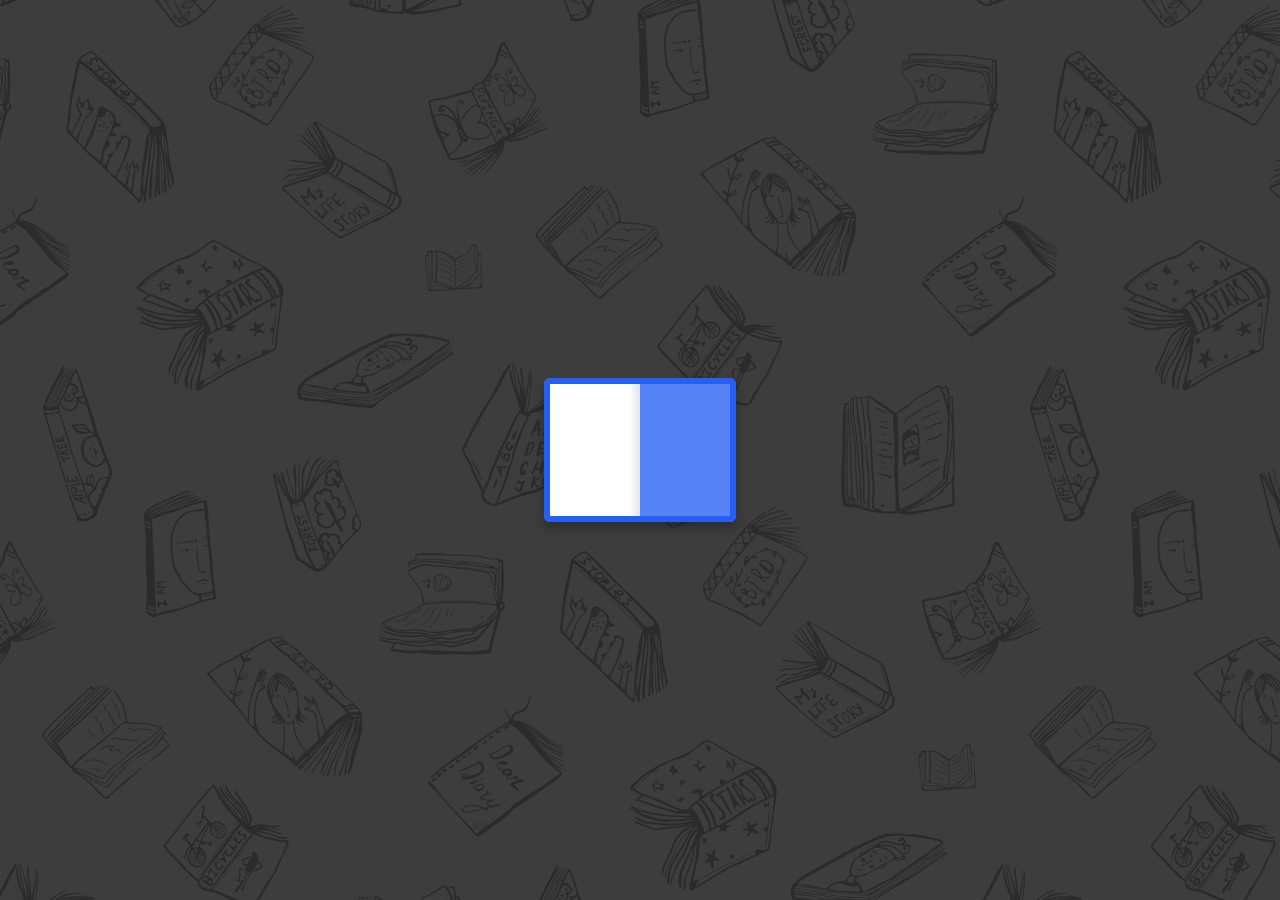
<file: index.html>
<!DOCTYPE html>
<!--
	NOTES:
	1. All tokens are represented by '$' sign in the template.
	2. You can write your code only wherever mentioned.
	3. All occurrences of existing tokens will be replaced by their appropriate values.
	4. Blank lines will be removed automatically.
	5. Remove unnecessary comments before creating your template.
-->
<html>
<head>
<meta charset="UTF-8">
<meta name="authoring-tool" content="Adobe_Animate_CC">
<title>start_menu</title>
<!-- write your code here -->
<style>
  #animation_container {
	position:absolute;
	margin:auto;
	left:0;right:0;
	top:0;bottom:0;
  }
</style>
<script src="https://code.createjs.com/1.0.0/createjs.min.js"></script>
<script>
(function (cjs, an) {
var p; // shortcut to reference prototypes
var lib={};var ss={};var img={};
lib.ssMetadata = [
		{name:"start_menu_atlas_P_1", frames: [[0,0,601,601]]},
		{name:"start_menu_atlas_P_2", frames: [[0,529,631,464],[0,0,666,527]]},
		{name:"start_menu_atlas_P_3", frames: [[502,0,433,376],[466,684,531,143],[0,738,464,188],[502,378,383,304],[0,502,442,234],[0,0,500,500]]},
		{name:"start_menu_atlas_P_4", frames: [[0,0,302,217],[0,219,76,145],[304,209,137,92],[304,0,188,207]]}
];
(lib.AnMovieClip = function(){
	this.actionFrames = [];
	this.ignorePause = false;
	this.gotoAndPlay = function(positionOrLabel){
		cjs.MovieClip.prototype.gotoAndPlay.call(this,positionOrLabel);
	}
	this.play = function(){
		cjs.MovieClip.prototype.play.call(this);
	}
	this.gotoAndStop = function(positionOrLabel){
		cjs.MovieClip.prototype.gotoAndStop.call(this,positionOrLabel);
	}
	this.stop = function(){
		cjs.MovieClip.prototype.stop.call(this);
	}
}).prototype = p = new cjs.MovieClip();
// symbols:
(lib.Bitmap2 = function() {
	this.initialize(ss["start_menu_atlas_P_4"]);
	this.gotoAndStop(0);
}).prototype = p = new cjs.Sprite();
(lib.index_bg = function() {
	this.initialize(img.index_bg);
}).prototype = p = new cjs.Bitmap();
p.nominalBounds = new cjs.Rectangle(0,0,1807,1016);
(lib.Low_left = function() {
	this.initialize(ss["start_menu_atlas_P_3"]);
	this.gotoAndStop(0);
}).prototype = p = new cjs.Sprite();
(lib.Low_mid_1 = function() {
	this.initialize(ss["start_menu_atlas_P_3"]);
	this.gotoAndStop(1);
}).prototype = p = new cjs.Sprite();
(lib.Low_mid_2 = function() {
	this.initialize(ss["start_menu_atlas_P_3"]);
	this.gotoAndStop(2);
}).prototype = p = new cjs.Sprite();
(lib.Low_right = function() {
	this.initialize(ss["start_menu_atlas_P_1"]);
	this.gotoAndStop(0);
}).prototype = p = new cjs.Sprite();
(lib.Mid_left = function() {
	this.initialize(ss["start_menu_atlas_P_3"]);
	this.gotoAndStop(3);
}).prototype = p = new cjs.Sprite();
(lib.Mid_mid_1 = function() {
	this.initialize(ss["start_menu_atlas_P_4"]);
	this.gotoAndStop(1);
}).prototype = p = new cjs.Sprite();
(lib.Mid_mid_2 = function() {
	this.initialize(ss["start_menu_atlas_P_4"]);
	this.gotoAndStop(2);
}).prototype = p = new cjs.Sprite();
(lib.Mid_mid_3 = function() {
	this.initialize(ss["start_menu_atlas_P_4"]);
	this.gotoAndStop(3);
}).prototype = p = new cjs.Sprite();
(lib.Mid_top = function() {
	this.initialize(ss["start_menu_atlas_P_3"]);
	this.gotoAndStop(4);
}).prototype = p = new cjs.Sprite();
(lib.PowerAnimation = function() {
	this.initialize(ss["start_menu_atlas_P_3"]);
	this.gotoAndStop(5);
}).prototype = p = new cjs.Sprite();
(lib.Top_left = function() {
	this.initialize(ss["start_menu_atlas_P_2"]);
	this.gotoAndStop(0);
}).prototype = p = new cjs.Sprite();
(lib.Top_right = function() {
	this.initialize(ss["start_menu_atlas_P_2"]);
	this.gotoAndStop(1);
}).prototype = p = new cjs.Sprite();
(lib.start_trigger = function(mode,startPosition,loop,reversed) {
if (loop == null) { loop = true; }
if (reversed == null) { reversed = false; }
	var props = new Object();
	props.mode = mode;
	props.startPosition = startPosition;
	props.labels = {};
	props.loop = loop;
	props.reversed = reversed;
	cjs.MovieClip.apply(this,[props]);
	// Calque_1
	this.shape = new cjs.Shape();
	this.shape.graphics.f("#FFFFFF").s().p("A2OPjIAA/FMAsdAAAIAAfFg");
	this.shape.setTransform(254.25,0.8);
	this.timeline.addTween(cjs.Tween.get(this.shape).wait(1));
	this._renderFirstFrame();
}).prototype = p = new cjs.MovieClip();
p.nominalBounds = new cjs.Rectangle(112,-98.7,284.6,199);
(lib.power_animation_on = function(mode,startPosition,loop,reversed) {
if (loop == null) { loop = true; }
if (reversed == null) { reversed = false; }
	var props = new Object();
	props.mode = mode;
	props.startPosition = startPosition;
	props.labels = {};
	props.loop = loop;
	props.reversed = reversed;
	cjs.MovieClip.apply(this,[props]);
	// bg
	this.instance = new lib.PowerAnimation();
	this.instance.setTransform(-250,-250);
	this.timeline.addTween(cjs.Tween.get(this.instance).wait(60));
	this._renderFirstFrame();
}).prototype = p = new cjs.MovieClip();
p.nominalBounds = new cjs.Rectangle(-250,-250,500,500);
(lib.Interpoler30 = function(mode,startPosition,loop,reversed) {
if (loop == null) { loop = true; }
if (reversed == null) { reversed = false; }
	var props = new Object();
	props.mode = mode;
	props.startPosition = startPosition;
	props.labels = {};
	props.loop = loop;
	props.reversed = reversed;
	cjs.MovieClip.apply(this,[props]);
	// Calque_1
	this.instance = new lib.Top_right();
	this.instance.setTransform(-209.6,-165.85,0.6294,0.6294);
	this.timeline.addTween(cjs.Tween.get(this.instance).wait(1));
	this._renderFirstFrame();
}).prototype = p = new cjs.MovieClip();
p.nominalBounds = new cjs.Rectangle(-209.6,-165.8,419.2,331.70000000000005);
(lib.Interpoler29 = function(mode,startPosition,loop,reversed) {
if (loop == null) { loop = true; }
if (reversed == null) { reversed = false; }
	var props = new Object();
	props.mode = mode;
	props.startPosition = startPosition;
	props.labels = {};
	props.loop = loop;
	props.reversed = reversed;
	cjs.MovieClip.apply(this,[props]);
	// Calque_1
	this.instance = new lib.Top_right();
	this.instance.setTransform(-209.6,-165.85,0.6294,0.6294);
	this.timeline.addTween(cjs.Tween.get(this.instance).wait(1));
	this._renderFirstFrame();
}).prototype = p = new cjs.MovieClip();
p.nominalBounds = new cjs.Rectangle(-209.6,-165.8,419.2,331.70000000000005);
(lib.Interpoler28 = function(mode,startPosition,loop,reversed) {
if (loop == null) { loop = true; }
if (reversed == null) { reversed = false; }
	var props = new Object();
	props.mode = mode;
	props.startPosition = startPosition;
	props.labels = {};
	props.loop = loop;
	props.reversed = reversed;
	cjs.MovieClip.apply(this,[props]);
	// Calque_1
	this.instance = new lib.Mid_top();
	this.instance.setTransform(-221,-117);
	this.timeline.addTween(cjs.Tween.get(this.instance).wait(1));
	this._renderFirstFrame();
}).prototype = p = new cjs.MovieClip();
p.nominalBounds = new cjs.Rectangle(-221,-117,442,234);
(lib.Interpoler27 = function(mode,startPosition,loop,reversed) {
if (loop == null) { loop = true; }
if (reversed == null) { reversed = false; }
	var props = new Object();
	props.mode = mode;
	props.startPosition = startPosition;
	props.labels = {};
	props.loop = loop;
	props.reversed = reversed;
	cjs.MovieClip.apply(this,[props]);
	// Calque_1
	this.instance = new lib.Mid_top();
	this.instance.setTransform(-221,-117);
	this.timeline.addTween(cjs.Tween.get(this.instance).wait(1));
	this._renderFirstFrame();
}).prototype = p = new cjs.MovieClip();
p.nominalBounds = new cjs.Rectangle(-221,-117,442,234);
(lib.Interpoler26 = function(mode,startPosition,loop,reversed) {
if (loop == null) { loop = true; }
if (reversed == null) { reversed = false; }
	var props = new Object();
	props.mode = mode;
	props.startPosition = startPosition;
	props.labels = {};
	props.loop = loop;
	props.reversed = reversed;
	cjs.MovieClip.apply(this,[props]);
	// Calque_1
	this.instance = new lib.Top_left();
	this.instance.setTransform(-203.6,-149.7,0.6453,0.6453);
	this.timeline.addTween(cjs.Tween.get(this.instance).wait(1));
	this._renderFirstFrame();
}).prototype = p = new cjs.MovieClip();
p.nominalBounds = new cjs.Rectangle(-203.6,-149.7,407.2,299.4);
(lib.Interpoler25 = function(mode,startPosition,loop,reversed) {
if (loop == null) { loop = true; }
if (reversed == null) { reversed = false; }
	var props = new Object();
	props.mode = mode;
	props.startPosition = startPosition;
	props.labels = {};
	props.loop = loop;
	props.reversed = reversed;
	cjs.MovieClip.apply(this,[props]);
	// Calque_1
	this.instance = new lib.Top_left();
	this.instance.setTransform(-203.6,-149.7,0.6453,0.6453);
	this.timeline.addTween(cjs.Tween.get(this.instance).wait(1));
	this._renderFirstFrame();
}).prototype = p = new cjs.MovieClip();
p.nominalBounds = new cjs.Rectangle(-203.6,-149.7,407.2,299.4);
(lib.Interpoler24 = function(mode,startPosition,loop,reversed) {
if (loop == null) { loop = true; }
if (reversed == null) { reversed = false; }
	var props = new Object();
	props.mode = mode;
	props.startPosition = startPosition;
	props.labels = {};
	props.loop = loop;
	props.reversed = reversed;
	cjs.MovieClip.apply(this,[props]);
	// Calque_1
	this.instance = new lib.Mid_left();
	this.instance.setTransform(-146.75,-116.5,0.7663,0.7663);
	this.timeline.addTween(cjs.Tween.get(this.instance).wait(1));
	this._renderFirstFrame();
}).prototype = p = new cjs.MovieClip();
p.nominalBounds = new cjs.Rectangle(-146.7,-116.5,293.5,233);
(lib.Interpoler23 = function(mode,startPosition,loop,reversed) {
if (loop == null) { loop = true; }
if (reversed == null) { reversed = false; }
	var props = new Object();
	props.mode = mode;
	props.startPosition = startPosition;
	props.labels = {};
	props.loop = loop;
	props.reversed = reversed;
	cjs.MovieClip.apply(this,[props]);
	// Calque_1
	this.instance = new lib.Mid_left();
	this.instance.setTransform(-146.75,-116.5,0.7663,0.7663);
	this.timeline.addTween(cjs.Tween.get(this.instance).wait(1));
	this._renderFirstFrame();
}).prototype = p = new cjs.MovieClip();
p.nominalBounds = new cjs.Rectangle(-146.7,-116.5,293.5,233);
(lib.Interpoler20 = function(mode,startPosition,loop,reversed) {
if (loop == null) { loop = true; }
if (reversed == null) { reversed = false; }
	var props = new Object();
	props.mode = mode;
	props.startPosition = startPosition;
	props.labels = {};
	props.loop = loop;
	props.reversed = reversed;
	cjs.MovieClip.apply(this,[props]);
	// Calque_1
	this.instance = new lib.Low_left();
	this.instance.setTransform(-175.35,-152.25,0.8099,0.8099);
	this.timeline.addTween(cjs.Tween.get(this.instance).wait(1));
	this._renderFirstFrame();
}).prototype = p = new cjs.MovieClip();
p.nominalBounds = new cjs.Rectangle(-175.3,-152.2,350.70000000000005,304.5);
(lib.Interpoler19 = function(mode,startPosition,loop,reversed) {
if (loop == null) { loop = true; }
if (reversed == null) { reversed = false; }
	var props = new Object();
	props.mode = mode;
	props.startPosition = startPosition;
	props.labels = {};
	props.loop = loop;
	props.reversed = reversed;
	cjs.MovieClip.apply(this,[props]);
	// Calque_1
	this.instance = new lib.Low_left();
	this.instance.setTransform(-175.35,-152.25,0.8099,0.8099);
	this.timeline.addTween(cjs.Tween.get(this.instance).wait(1));
	this._renderFirstFrame();
}).prototype = p = new cjs.MovieClip();
p.nominalBounds = new cjs.Rectangle(-175.3,-152.2,350.70000000000005,304.5);
(lib.Interpoler17 = function(mode,startPosition,loop,reversed) {
if (loop == null) { loop = true; }
if (reversed == null) { reversed = false; }
	var props = new Object();
	props.mode = mode;
	props.startPosition = startPosition;
	props.labels = {};
	props.loop = loop;
	props.reversed = reversed;
	cjs.MovieClip.apply(this,[props]);
	// Calque_1
	this.instance = new lib.Low_mid_1();
	this.instance.setTransform(-185.85,-50.05,0.7,0.7);
	this.timeline.addTween(cjs.Tween.get(this.instance).wait(1));
	this._renderFirstFrame();
}).prototype = p = new cjs.MovieClip();
p.nominalBounds = new cjs.Rectangle(-185.8,-50,371.70000000000005,100.1);
(lib.Interpoler16 = function(mode,startPosition,loop,reversed) {
if (loop == null) { loop = true; }
if (reversed == null) { reversed = false; }
	var props = new Object();
	props.mode = mode;
	props.startPosition = startPosition;
	props.labels = {};
	props.loop = loop;
	props.reversed = reversed;
	cjs.MovieClip.apply(this,[props]);
	// Calque_1
	this.instance = new lib.Low_mid_2();
	this.instance.setTransform(-157.95,-64,0.6808,0.6808);
	this.timeline.addTween(cjs.Tween.get(this.instance).wait(1));
	this._renderFirstFrame();
}).prototype = p = new cjs.MovieClip();
p.nominalBounds = new cjs.Rectangle(-157.9,-64,315.9,128);
(lib.Interpoler15 = function(mode,startPosition,loop,reversed) {
if (loop == null) { loop = true; }
if (reversed == null) { reversed = false; }
	var props = new Object();
	props.mode = mode;
	props.startPosition = startPosition;
	props.labels = {};
	props.loop = loop;
	props.reversed = reversed;
	cjs.MovieClip.apply(this,[props]);
	// Calque_1
	this.instance = new lib.Low_mid_2();
	this.instance.setTransform(-157.95,-64,0.6808,0.6808);
	this.timeline.addTween(cjs.Tween.get(this.instance).wait(1));
	this._renderFirstFrame();
}).prototype = p = new cjs.MovieClip();
p.nominalBounds = new cjs.Rectangle(-157.9,-64,315.9,128);
(lib.Interpoler14 = function(mode,startPosition,loop,reversed) {
if (loop == null) { loop = true; }
if (reversed == null) { reversed = false; }
	var props = new Object();
	props.mode = mode;
	props.startPosition = startPosition;
	props.labels = {};
	props.loop = loop;
	props.reversed = reversed;
	cjs.MovieClip.apply(this,[props]);
	// Calque_1
	this.instance = new lib.Mid_mid_1();
	this.instance.setTransform(-26.75,-51.05,0.7041,0.7041);
	this.timeline.addTween(cjs.Tween.get(this.instance).wait(1));
	this._renderFirstFrame();
}).prototype = p = new cjs.MovieClip();
p.nominalBounds = new cjs.Rectangle(-26.7,-51,53.5,102.1);
(lib.Interpoler13 = function(mode,startPosition,loop,reversed) {
if (loop == null) { loop = true; }
if (reversed == null) { reversed = false; }
	var props = new Object();
	props.mode = mode;
	props.startPosition = startPosition;
	props.labels = {};
	props.loop = loop;
	props.reversed = reversed;
	cjs.MovieClip.apply(this,[props]);
	// Calque_1
	this.instance = new lib.Mid_mid_1();
	this.instance.setTransform(-26.75,-51.05,0.7041,0.7041);
	this.timeline.addTween(cjs.Tween.get(this.instance).wait(1));
	this._renderFirstFrame();
}).prototype = p = new cjs.MovieClip();
p.nominalBounds = new cjs.Rectangle(-26.7,-51,53.5,102.1);
(lib.Interpoler12 = function(mode,startPosition,loop,reversed) {
if (loop == null) { loop = true; }
if (reversed == null) { reversed = false; }
	var props = new Object();
	props.mode = mode;
	props.startPosition = startPosition;
	props.labels = {};
	props.loop = loop;
	props.reversed = reversed;
	cjs.MovieClip.apply(this,[props]);
	// Calque_1
	this.instance = new lib.Mid_mid_2();
	this.instance.setTransform(-47.05,-31.6,0.6869,0.6869);
	this.timeline.addTween(cjs.Tween.get(this.instance).wait(1));
	this._renderFirstFrame();
}).prototype = p = new cjs.MovieClip();
p.nominalBounds = new cjs.Rectangle(-47,-31.6,94.1,63.2);
(lib.Interpoler11 = function(mode,startPosition,loop,reversed) {
if (loop == null) { loop = true; }
if (reversed == null) { reversed = false; }
	var props = new Object();
	props.mode = mode;
	props.startPosition = startPosition;
	props.labels = {};
	props.loop = loop;
	props.reversed = reversed;
	cjs.MovieClip.apply(this,[props]);
	// Calque_1
	this.instance = new lib.Mid_mid_2();
	this.instance.setTransform(-47.05,-31.6,0.6869,0.6869);
	this.timeline.addTween(cjs.Tween.get(this.instance).wait(1));
	this._renderFirstFrame();
}).prototype = p = new cjs.MovieClip();
p.nominalBounds = new cjs.Rectangle(-47,-31.6,94.1,63.2);
(lib.Interpoler10 = function(mode,startPosition,loop,reversed) {
if (loop == null) { loop = true; }
if (reversed == null) { reversed = false; }
	var props = new Object();
	props.mode = mode;
	props.startPosition = startPosition;
	props.labels = {};
	props.loop = loop;
	props.reversed = reversed;
	cjs.MovieClip.apply(this,[props]);
	// Calque_1
	this.instance = new lib.Mid_mid_3();
	this.instance.setTransform(-66.4,-73.1,0.7063,0.7063);
	this.timeline.addTween(cjs.Tween.get(this.instance).wait(1));
	this._renderFirstFrame();
}).prototype = p = new cjs.MovieClip();
p.nominalBounds = new cjs.Rectangle(-66.4,-73.1,132.8,146.2);
(lib.Interpoler9 = function(mode,startPosition,loop,reversed) {
if (loop == null) { loop = true; }
if (reversed == null) { reversed = false; }
	var props = new Object();
	props.mode = mode;
	props.startPosition = startPosition;
	props.labels = {};
	props.loop = loop;
	props.reversed = reversed;
	cjs.MovieClip.apply(this,[props]);
	// Calque_1
	this.instance = new lib.Mid_mid_3();
	this.instance.setTransform(-66.4,-73.1,0.7063,0.7063);
	this.timeline.addTween(cjs.Tween.get(this.instance).wait(1));
	this._renderFirstFrame();
}).prototype = p = new cjs.MovieClip();
p.nominalBounds = new cjs.Rectangle(-66.4,-73.1,132.8,146.2);
(lib.Interpoler7 = function(mode,startPosition,loop,reversed) {
if (loop == null) { loop = true; }
if (reversed == null) { reversed = false; }
	var props = new Object();
	props.mode = mode;
	props.startPosition = startPosition;
	props.labels = {};
	props.loop = loop;
	props.reversed = reversed;
	cjs.MovieClip.apply(this,[props]);
	// Calque_1
	this.instance = new lib.Low_right();
	this.instance.setTransform(-193.15,-193.15,0.6428,0.6428);
	this.timeline.addTween(cjs.Tween.get(this.instance).wait(1));
	this._renderFirstFrame();
}).prototype = p = new cjs.MovieClip();
p.nominalBounds = new cjs.Rectangle(-193.1,-193.1,386.29999999999995,386.29999999999995);
(lib.Interpoler6 = function(mode,startPosition,loop,reversed) {
if (loop == null) { loop = true; }
if (reversed == null) { reversed = false; }
	var props = new Object();
	props.mode = mode;
	props.startPosition = startPosition;
	props.labels = {};
	props.loop = loop;
	props.reversed = reversed;
	cjs.MovieClip.apply(this,[props]);
	// Calque_1
	this.instance = new lib.PowerAnimation();
	this.instance.setTransform(-250,-250);
	this.timeline.addTween(cjs.Tween.get(this.instance).wait(1));
	this._renderFirstFrame();
}).prototype = p = new cjs.MovieClip();
p.nominalBounds = new cjs.Rectangle(-250,-250,500,500);
(lib.Interpoler5 = function(mode,startPosition,loop,reversed) {
if (loop == null) { loop = true; }
if (reversed == null) { reversed = false; }
	var props = new Object();
	props.mode = mode;
	props.startPosition = startPosition;
	props.labels = {};
	props.loop = loop;
	props.reversed = reversed;
	cjs.MovieClip.apply(this,[props]);
	// Calque_1
	this.instance = new lib.PowerAnimation();
	this.instance.setTransform(-250,-250);
	this.timeline.addTween(cjs.Tween.get(this.instance).wait(1));
	this._renderFirstFrame();
}).prototype = p = new cjs.MovieClip();
p.nominalBounds = new cjs.Rectangle(-250,-250,500,500);
(lib.Interpoler1 = function(mode,startPosition,loop,reversed) {
if (loop == null) { loop = true; }
if (reversed == null) { reversed = false; }
	var props = new Object();
	props.mode = mode;
	props.startPosition = startPosition;
	props.labels = {};
	props.loop = loop;
	props.reversed = reversed;
	cjs.MovieClip.apply(this,[props]);
	// Calque_2
	this.shape = new cjs.Shape();
	this.shape.graphics.f("#000000").s().p("[base64]");
	this.shape.setTransform(-3.35,0.725);
	this.timeline.addTween(cjs.Tween.get(this.shape).wait(1));
	this._renderFirstFrame();
}).prototype = p = new cjs.MovieClip();
p.nominalBounds = new cjs.Rectangle(-65.2,-9.6,123.7,20.7);
(lib.power_animation_off = function(mode,startPosition,loop,reversed) {
if (loop == null) { loop = true; }
if (reversed == null) { reversed = false; }
	var props = new Object();
	props.mode = mode;
	props.startPosition = startPosition;
	props.labels = {};
	props.loop = loop;
	props.reversed = reversed;
	cjs.MovieClip.apply(this,[props]);
	// Calque_2_copy
	this.instance = new lib.Interpoler5("synched",0);
	this.instance._off = true;
	this.instance_1 = new lib.Interpoler6("synched",0);
	this.instance_1.setTransform(0,0,0.872,0.872);
	this.instance_1._off = true;
	this.timeline.addTween(cjs.Tween.get(this.instance).wait(14).to({_off:false},0).to({_off:true,scaleX:0.872,scaleY:0.872},14).wait(32));
	this.timeline.addTween(cjs.Tween.get(this.instance_1).wait(14).to({_off:false},14).to({scaleX:1.376,scaleY:1.376,alpha:0},15).to({_off:true},1).wait(16));
	// Calque_2_copy
	this.instance_2 = new lib.Interpoler5("synched",0);
	this.instance_2._off = true;
	this.instance_3 = new lib.Interpoler6("synched",0);
	this.instance_3.setTransform(0,0,0.872,0.872);
	this.instance_3._off = true;
	this.timeline.addTween(cjs.Tween.get(this.instance_2).wait(6).to({_off:false},0).to({_off:true,scaleX:0.872,scaleY:0.872},14).wait(40));
	this.timeline.addTween(cjs.Tween.get(this.instance_3).wait(6).to({_off:false},14).to({scaleX:1.376,scaleY:1.376,alpha:0},15).to({_off:true},1).wait(24));
	// Calque_2
	this.instance_4 = new lib.Interpoler5("synched",0);
	this.instance_5 = new lib.Interpoler6("synched",0);
	this.instance_5.setTransform(0,0,0.872,0.872);
	this.instance_5._off = true;
	this.timeline.addTween(cjs.Tween.get(this.instance_4).to({_off:true,scaleX:0.872,scaleY:0.872},14).wait(46));
	this.timeline.addTween(cjs.Tween.get(this.instance_5).to({_off:false},14).to({scaleX:1.376,scaleY:1.376,alpha:0},15).to({_off:true},1).wait(30));
	// bg
	this.instance_6 = new lib.PowerAnimation();
	this.instance_6.setTransform(-250,-250);
	this.timeline.addTween(cjs.Tween.get(this.instance_6).wait(60));
	this._renderFirstFrame();
}).prototype = p = new cjs.MovieClip();
p.nominalBounds = new cjs.Rectangle(-343.9,-343.9,688,688);
(lib.intro_full_comp = function(mode,startPosition,loop,reversed) {
if (loop == null) { loop = true; }
if (reversed == null) { reversed = false; }
	var props = new Object();
	props.mode = mode;
	props.startPosition = startPosition;
	props.labels = {};
	props.loop = loop;
	props.reversed = reversed;
	cjs.MovieClip.apply(this,[props]);
	// timeline functions:
	this.frame_0 = function() {
		this.stop();
		stage.enableMouseOver();
		var _this = this;
		_this.start_trigger_btn.on('click', function(){
		});
		_this.start_trigger_btn.on('mouseover', function(){
		_this.gotoAndPlay(1);
		});
		_this.start_trigger_btn.on('mouseout', function(){
		_this.gotoAndPlay(15);
		});
		_this.start_trigger_btn.on('click', function(){
		window.open('main_menu.html', '_self');
		});
	}
	this.frame_14 = function() {
		this.stop();
	}
	// actions tween:
	this.timeline.addTween(cjs.Tween.get(this).call(this.frame_0).wait(14).call(this.frame_14).wait(16));
	// start_btn
	this.start_trigger_btn = new lib.start_trigger();
	this.start_trigger_btn.name = "start_trigger_btn";
	this.start_trigger_btn.setTransform(-0.05,-2.3,1.457,1.4858,0,0,0,254.2,0.6);
	this.start_trigger_btn.alpha = 0.0117;
	new cjs.ButtonHelper(this.start_trigger_btn, 0, 1, 1);
	this.timeline.addTween(cjs.Tween.get(this.start_trigger_btn).wait(30));
	// power_anim_on
	this.power_on_state = new lib.power_animation_on();
	this.power_on_state.name = "power_on_state";
	this.power_on_state.setTransform(0.05,-0.05,0.2446,0.2446,0,0,0,0.2,-0.2);
	this.power_on_state.alpha = 0;
	this.timeline.addTween(cjs.Tween.get(this.power_on_state).to({x:-82.65,alpha:1},14,cjs.Ease.quintOut).to({x:0.05,alpha:0},15,cjs.Ease.quintOut).wait(1));
	// power_anim_of
	this.power_off_state = new lib.power_animation_off();
	this.power_off_state.name = "power_off_state";
	this.power_off_state.setTransform(0,0,0.2446,0.2446);
	this.timeline.addTween(cjs.Tween.get(this.power_off_state).to({x:-82.7,alpha:0},14,cjs.Ease.quintOut).to({x:0,alpha:1},15,cjs.Ease.quintOut).wait(1));
	// start_anim_2
	this.start_anim = new lib.Interpoler1("synched",0);
	this.start_anim.name = "start_anim";
	this.start_anim.setTransform(-47.8,0);
	this.start_anim.alpha = 0;
	this.timeline.addTween(cjs.Tween.get(this.start_anim).to({x:63.35,alpha:1},14,cjs.Ease.quintOut).to({x:-47.8,alpha:0},15,cjs.Ease.quintOut).wait(1));
	// Low_right
	this.instance = new lib.Interpoler7("synched",0);
	this.instance.setTransform(528.15,199.65,1.145,1.145);
	this.timeline.addTween(cjs.Tween.get(this.instance).to({x:475.05,y:174.85},14,cjs.Ease.quintOut).wait(1).to({startPosition:0},0).to({x:528.15,y:199.65},14,cjs.Ease.quintOut).wait(1));
	// Mid_mid_3
	this.instance_1 = new lib.Interpoler9("synched",0);
	this.instance_1.setTransform(313.4,-16.9);
	this.instance_2 = new lib.Interpoler10("synched",0);
	this.instance_2.setTransform(303.4,-34.85,1,1,14.9992);
	this.instance_2._off = true;
	this.timeline.addTween(cjs.Tween.get(this.instance_1).to({_off:true,rotation:14.9992,x:303.4,y:-34.85},14,cjs.Ease.quintOut).wait(1).to({_off:false,rotation:0,x:313.4,y:-16.9},14,cjs.Ease.quintOut).wait(1));
	this.timeline.addTween(cjs.Tween.get(this.instance_2).to({_off:false},14,cjs.Ease.quintOut).wait(1).to({startPosition:0},0).to({_off:true,rotation:0,x:313.4,y:-16.9},14,cjs.Ease.quintOut).wait(1));
	// Mid_mid_2
	this.instance_3 = new lib.Interpoler11("synched",0);
	this.instance_3.setTransform(152.05,242.6);
	this.instance_4 = new lib.Interpoler12("synched",0);
	this.instance_4.setTransform(140.05,228.6);
	this.instance_4._off = true;
	this.timeline.addTween(cjs.Tween.get(this.instance_3).to({_off:true,x:140.05,y:228.6},14,cjs.Ease.quintOut).wait(1).to({_off:false,x:152.05,y:242.6},14,cjs.Ease.quintOut).wait(1));
	this.timeline.addTween(cjs.Tween.get(this.instance_4).to({_off:false},14,cjs.Ease.quintOut).wait(1).to({startPosition:0},0).to({_off:true,x:152.05,y:242.6},14,cjs.Ease.quintOut).wait(1));
	// Mid_mid_1
	this.instance_5 = new lib.Interpoler13("synched",0);
	this.instance_5.setTransform(51.75,223.05);
	this.instance_6 = new lib.Interpoler14("synched",0);
	this.instance_6.setTransform(45.75,203.05);
	this.instance_6._off = true;
	this.timeline.addTween(cjs.Tween.get(this.instance_5).to({_off:true,x:45.75,y:203.05},14,cjs.Ease.quintOut).wait(1).to({_off:false,x:51.75,y:223.05},14,cjs.Ease.quintOut).wait(1));
	this.timeline.addTween(cjs.Tween.get(this.instance_6).to({_off:false},14,cjs.Ease.quintOut).wait(1).to({startPosition:0},0).to({_off:true,x:51.75,y:223.05},14,cjs.Ease.quintOut).wait(1));
	// Low_mid_2
	this.instance_7 = new lib.Interpoler15("synched",0);
	this.instance_7.setTransform(134.95,338);
	this.instance_8 = new lib.Interpoler16("synched",0);
	this.instance_8.setTransform(124.95,322);
	this.instance_8._off = true;
	this.timeline.addTween(cjs.Tween.get(this.instance_7).to({_off:true,x:124.95,y:322},14,cjs.Ease.quintOut).wait(1).to({_off:false,x:134.95,y:338},14,cjs.Ease.quintOut).wait(1));
	this.timeline.addTween(cjs.Tween.get(this.instance_8).to({_off:false},14,cjs.Ease.quintOut).wait(1).to({startPosition:0},0).to({_off:true,x:134.95,y:338},14,cjs.Ease.quintOut).wait(1));
	// Low_mid_1
	this.instance_9 = new lib.Interpoler17("synched",0);
	this.instance_9.setTransform(-202.75,345.2,1.0282,1.5247,0,0,0,-0.1,0.1);
	this.timeline.addTween(cjs.Tween.get(this.instance_9).to({y:311.4},14,cjs.Ease.quintOut).wait(1).to({startPosition:0},0).to({y:345.2},14,cjs.Ease.quintOut).wait(1));
	// Low_left
	this.instance_10 = new lib.Interpoler19("synched",0);
	this.instance_10.setTransform(-530.65,251.25);
	this.instance_11 = new lib.Interpoler20("synched",0);
	this.instance_11.setTransform(-518.65,235.25);
	this.instance_11._off = true;
	this.timeline.addTween(cjs.Tween.get(this.instance_10).to({_off:true,x:-518.65,y:235.25},14,cjs.Ease.quintOut).wait(1).to({_off:false,x:-530.65,y:251.25},14,cjs.Ease.quintOut).wait(1));
	this.timeline.addTween(cjs.Tween.get(this.instance_11).to({_off:false},14,cjs.Ease.quintOut).wait(1).to({startPosition:0},0).to({_off:true,x:-530.65,y:251.25},14,cjs.Ease.quintOut).wait(1));
	// Mid_left
	this.instance_12 = new lib.Interpoler23("synched",0);
	this.instance_12.setTransform(-551.25,-21.5);
	this.instance_13 = new lib.Interpoler24("synched",0);
	this.instance_13.setTransform(-465.25,-24.5,1,1,14.9992);
	this.instance_13._off = true;
	this.timeline.addTween(cjs.Tween.get(this.instance_12).to({_off:true,rotation:14.9992,x:-465.25,y:-24.5},14,cjs.Ease.quintOut).wait(1).to({_off:false,rotation:0,x:-551.25,y:-21.5},14,cjs.Ease.quintOut).wait(1));
	this.timeline.addTween(cjs.Tween.get(this.instance_13).to({_off:false},14,cjs.Ease.quintOut).wait(1).to({startPosition:0},0).to({_off:true,rotation:0,x:-551.25,y:-21.5},14,cjs.Ease.quintOut).wait(1));
	// Top_left
	this.instance_14 = new lib.Interpoler25("synched",0);
	this.instance_14.setTransform(-503.4,-264.3);
	this.instance_15 = new lib.Interpoler26("synched",0);
	this.instance_15.setTransform(-488.4,-246.3);
	this.instance_15._off = true;
	this.timeline.addTween(cjs.Tween.get(this.instance_14).to({_off:true,x:-488.4,y:-246.3},14,cjs.Ease.quintOut).wait(1).to({_off:false,x:-503.4,y:-264.3},14,cjs.Ease.quintOut).wait(1));
	this.timeline.addTween(cjs.Tween.get(this.instance_15).to({_off:false},14,cjs.Ease.quintOut).wait(1).to({startPosition:0},0).to({_off:true,x:-503.4,y:-264.3},14,cjs.Ease.quintOut).wait(1));
	// Mid_top
	this.instance_16 = new lib.Interpoler27("synched",0);
	this.instance_16.setTransform(-1,-386);
	this.instance_17 = new lib.Interpoler28("synched",0);
	this.instance_17.setTransform(-0.95,-328,1,1,7.2151);
	this.instance_17._off = true;
	this.timeline.addTween(cjs.Tween.get(this.instance_16).to({_off:true,rotation:7.2151,x:-0.95,y:-328},14,cjs.Ease.quintOut).wait(1).to({_off:false,rotation:0,x:-1,y:-386},14,cjs.Ease.quintOut).wait(1));
	this.timeline.addTween(cjs.Tween.get(this.instance_17).to({_off:false},14,cjs.Ease.quintOut).wait(1).to({startPosition:0},0).to({_off:true,rotation:0,x:-1,y:-386},14,cjs.Ease.quintOut).wait(1));
	// Top_right
	this.instance_18 = new lib.Interpoler29("synched",0);
	this.instance_18.setTransform(502.5,-248.15);
	this.instance_19 = new lib.Interpoler30("synched",0);
	this.instance_19.setTransform(477.6,-224.15);
	this.instance_19._off = true;
	this.timeline.addTween(cjs.Tween.get(this.instance_18).to({_off:true,x:477.6,y:-224.15},14,cjs.Ease.quintOut).wait(1).to({_off:false,x:502.5,y:-248.15},14,cjs.Ease.quintOut).wait(1));
	this.timeline.addTween(cjs.Tween.get(this.instance_19).to({_off:false},14,cjs.Ease.quintOut).wait(1).to({startPosition:0},0).to({_off:true,x:502.5,y:-248.15},14,cjs.Ease.quintOut).wait(1));
	// start_btn_bg
	this.instance_20 = new lib.Bitmap2();
	this.instance_20.setTransform(-220,-159,1.457,1.457);
	this.timeline.addTween(cjs.Tween.get(this.instance_20).wait(30));
	// BG
	this.instance_21 = new lib.index_bg();
	this.instance_21.setTransform(-903,-510);
	this.timeline.addTween(cjs.Tween.get(this.instance_21).wait(30));
	this._renderFirstFrame();
}).prototype = p = new cjs.MovieClip();
p.nominalBounds = new cjs.Rectangle(-903,-510,1807,1016);
// stage content:
(lib.Start_menu = function(mode,startPosition,loop,reversed) {
if (loop == null) { loop = true; }
if (reversed == null) { reversed = false; }
	var props = new Object();
	props.mode = mode;
	props.startPosition = startPosition;
	props.labels = {};
	props.loop = loop;
	props.reversed = reversed;
	cjs.MovieClip.apply(this,[props]);
	this.actionFrames = [0];
	this.isSingleFrame = false;
	// timeline functions:
	this.frame_0 = function() {
		if(this.isSingleFrame) {
			return;
		}
		if(this.totalFrames == 1) {
			this.isSingleFrame = true;
		}
		this.stop();
	}
	// actions tween:
	this.timeline.addTween(cjs.Tween.get(this).call(this.frame_0).wait(1));
	// intro_page
	this.instance = new lib.intro_full_comp();
	this.instance.setTransform(498.3,243.25,0.717,0.717,0,0,0,21.2,-40.8);
	this.timeline.addTween(cjs.Tween.get(this.instance).wait(1));
	this._renderFirstFrame();
}).prototype = p = new lib.AnMovieClip();
p.nominalBounds = new cjs.Rectangle(315.7,176.3,815.5999999999999,458.99999999999994);
// library properties:
lib.properties = {
	id: 'EA59E15999B96C4DA166369D3E7D0BDF',
	width: 960,
	height: 539,
	fps: 60,
	color: "#333333",
	opacity: 1.00,
	manifest: [
		{src:"images/index_bg.png", id:"index_bg"},
		{src:"images/start_menu_atlas_P_1.png", id:"start_menu_atlas_P_1"},
		{src:"images/start_menu_atlas_P_2.png", id:"start_menu_atlas_P_2"},
		{src:"images/start_menu_atlas_P_3.png", id:"start_menu_atlas_P_3"},
		{src:"images/start_menu_atlas_P_4.png", id:"start_menu_atlas_P_4"}
	],
	preloads: []
};
// bootstrap callback support:
(lib.Stage = function(canvas) {
	createjs.Stage.call(this, canvas);
}).prototype = p = new createjs.Stage();
p.setAutoPlay = function(autoPlay) {
	this.tickEnabled = autoPlay;
}
p.play = function() { this.tickEnabled = true; this.getChildAt(0).gotoAndPlay(this.getTimelinePosition()) }
p.stop = function(ms) { if(ms) this.seek(ms); this.tickEnabled = false; }
p.seek = function(ms) { this.tickEnabled = true; this.getChildAt(0).gotoAndStop(lib.properties.fps * ms / 1000); }
p.getDuration = function() { return this.getChildAt(0).totalFrames / lib.properties.fps * 1000; }
p.getTimelinePosition = function() { return this.getChildAt(0).currentFrame / lib.properties.fps * 1000; }
an.bootcompsLoaded = an.bootcompsLoaded || [];
if(!an.bootstrapListeners) {
	an.bootstrapListeners=[];
}
an.bootstrapCallback=function(fnCallback) {
	an.bootstrapListeners.push(fnCallback);
	if(an.bootcompsLoaded.length > 0) {
		for(var i=0; i<an.bootcompsLoaded.length; ++i) {
			fnCallback(an.bootcompsLoaded[i]);
		}
	}
};
an.compositions = an.compositions || {};
an.compositions['EA59E15999B96C4DA166369D3E7D0BDF'] = {
	getStage: function() { return exportRoot.stage; },
	getLibrary: function() { return lib; },
	getSpriteSheet: function() { return ss; },
	getImages: function() { return img; }
};
an.compositionLoaded = function(id) {
	an.bootcompsLoaded.push(id);
	for(var j=0; j<an.bootstrapListeners.length; j++) {
		an.bootstrapListeners[j](id);
	}
}
an.getComposition = function(id) {
	return an.compositions[id];
}
an.makeResponsive = function(isResp, respDim, isScale, scaleType, domContainers) {		
	var lastW, lastH, lastS=1;		
	window.addEventListener('resize', resizeCanvas);		
	resizeCanvas();		
	function resizeCanvas() {			
		var w = lib.properties.width, h = lib.properties.height;			
		var iw = window.innerWidth, ih=window.innerHeight;			
		var pRatio = window.devicePixelRatio || 1, xRatio=iw/w, yRatio=ih/h, sRatio=1;			
		if(isResp) {                
			if((respDim=='width'&&lastW==iw) || (respDim=='height'&&lastH==ih)) {                    
				sRatio = lastS;                
			}				
			else if(!isScale) {					
				if(iw<w || ih<h)						
					sRatio = Math.min(xRatio, yRatio);				
			}				
			else if(scaleType==1) {					
				sRatio = Math.min(xRatio, yRatio);				
			}				
			else if(scaleType==2) {					
				sRatio = Math.max(xRatio, yRatio);				
			}			
		}
		domContainers[0].width = w * pRatio * sRatio;			
		domContainers[0].height = h * pRatio * sRatio;
		domContainers.forEach(function(container) {				
			container.style.width = w * sRatio + 'px';				
			container.style.height = h * sRatio + 'px';			
		});
		stage.scaleX = pRatio*sRatio;			
		stage.scaleY = pRatio*sRatio;
		lastW = iw; lastH = ih; lastS = sRatio;            
		stage.tickOnUpdate = false;            
		stage.update();            
		stage.tickOnUpdate = true;		
	}
}
an.handleSoundStreamOnTick = function(event) {
	if(!event.paused){
		var stageChild = stage.getChildAt(0);
		if(!stageChild.paused || stageChild.ignorePause){
			stageChild.syncStreamSounds();
		}
	}
}
an.handleFilterCache = function(event) {
	if(!event.paused){
		var target = event.target;
		if(target){
			if(target.filterCacheList){
				for(var index = 0; index < target.filterCacheList.length ; index++){
					var cacheInst = target.filterCacheList[index];
					if((cacheInst.startFrame <= target.currentFrame) && (target.currentFrame <= cacheInst.endFrame)){
						cacheInst.instance.cache(cacheInst.x, cacheInst.y, cacheInst.w, cacheInst.h);
					}
				}
			}
		}
	}
}
})(createjs = createjs||{}, AdobeAn = AdobeAn||{});
var createjs, AdobeAn;
</script>
<script>
var canvas, stage, exportRoot, anim_container, dom_overlay_container, fnStartAnimation;
function init() {
	canvas = document.getElementById("canvas");
	anim_container = document.getElementById("animation_container");
	dom_overlay_container = document.getElementById("dom_overlay_container");
	var comp=AdobeAn.getComposition("EA59E15999B96C4DA166369D3E7D0BDF");
	var lib=comp.getLibrary();
	var loader = new createjs.LoadQueue(false);
	loader.addEventListener("fileload", function(evt){handleFileLoad(evt,comp)});
	loader.addEventListener("complete", function(evt){handleComplete(evt,comp)});
	var lib=comp.getLibrary();
	loader.loadManifest(lib.properties.manifest);
}
function handleFileLoad(evt, comp) {
	var images=comp.getImages();	
	if (evt && (evt.item.type == "image")) { images[evt.item.id] = evt.result; }	
}
function handleComplete(evt,comp) {
	//This function is always called, irrespective of the content. You can use the variable "stage" after it is created in token create_stage.
	var lib=comp.getLibrary();
	var ss=comp.getSpriteSheet();
	var queue = evt.target;
	var ssMetadata = lib.ssMetadata;
	for(i=0; i<ssMetadata.length; i++) {
		ss[ssMetadata[i].name] = new createjs.SpriteSheet( {"images": [queue.getResult(ssMetadata[i].name)], "frames": ssMetadata[i].frames} )
	}
	exportRoot = new lib.Start_menu();
	stage = new lib.Stage(canvas);
	stage.enableMouseOver();	
	//Registers the "tick" event listener.
	fnStartAnimation = function() {
		stage.addChild(exportRoot);
		createjs.Ticker.framerate = lib.properties.fps;
		createjs.Ticker.addEventListener("tick", stage);
	}	    
	//Code to support hidpi screens and responsive scaling.
	AdobeAn.makeResponsive(true,'both',true,1,[canvas,anim_container,dom_overlay_container]);	
	AdobeAn.compositionLoaded(lib.properties.id);
	fnStartAnimation();
}
</script>
<!-- write your code here -->

<div class="book">
	<div class="book__pg-shadow"></div>
	<div class="book__pg"></div>
	<div class="book__pg book__pg--2"></div>
	<div class="book__pg book__pg--3"></div>
	<div class="book__pg book__pg--4"></div>
	<div class="book__pg book__pg--5"></div>
</div>

<style>


* {
	border: 0;
	box-sizing: border-box;
	margin: 0;
	padding: 0;
}
:root {
	--hue: 223;
	--bg: hsl(var(--hue),10%,90%);
	--fg: hsl(var(--hue),10%,10%);
	--primary: hsl(var(--hue),90%,55%);
	--primary-l: hsl(var(--hue),90%,65%);
	--primary-d: hsl(var(--hue),90%,45%);
	--white: hsl(var(--hue),10%,100%);
	--white-d: hsl(var(--hue),10%,45%);
	font-size: calc(16px + (24 - 16) * (100vw - 320px) / (1280 - 320));
}
body {
	 background-image: url("bodyground.jpg");
	color: var(--fg);
	font: 1em/1.5 sans-serif;
	height: 100vh;
	display: grid;
	place-items: center;
}
.book,
.book__pg-shadow,
.book__pg {
	animation: cover 7s ease-in-out infinite;
}
.book {
	background-color: var(--primary-l);
	border-radius: 0.25em;
	box-shadow:
		0 0.25em 0.5em hsla(0,0%,0%,0.3),
		0 0 0 0.25em var(--primary) inset;
	padding: 0.25em;
	perspective: 37.5em;
	position: relative;
	width: 8em;
	height: 6em;
	transform: translate3d(0,0,0);
	transform-style: preserve-3d;
}
.book__pg-shadow,
.book__pg {
	position: absolute;
	left: 0.25em;
	width: calc(50% - 0.25em);
}
.book__pg-shadow {
	animation-name: shadow;
	background-image: linear-gradient(-45deg,hsla(0,0%,0%,0) 50%,hsla(0,0%,0%,0.3) 50%);
	filter: blur(0.25em);
	top: calc(100% - 0.25em);
	height: 3.75em;
	transform: scaleY(0);
	transform-origin: 100% 0%;
}
.book__pg {
	animation-name: pg1;
	background-color: var(--white);
	background-image: linear-gradient(90deg,hsla(var(--hue),10%,90%,0) 87.5%,hsl(var(--hue),10%,90%));
	height: calc(100% - 0.5em);
	transform-origin: 100% 50%;
}
.book__pg--2,
.book__pg--3,
.book__pg--4 {
	background-image:
		repeating-linear-gradient(hsl(var(--hue),10%,10%) 0 0.125em,hsla(var(--hue),10%,10%,0) 0.125em 0.5em),
		linear-gradient(90deg,hsla(var(--hue),10%,90%,0) 87.5%,hsl(var(--hue),10%,90%));
	background-repeat: no-repeat;
	background-position: center;
	background-size: 2.5em 4.125em, 100% 100%;
}
.book__pg--2 {
	animation-name: pg2;
}
.book__pg--3 {
	animation-name: pg3;
}
.book__pg--4 {
	animation-name: pg4;
}
.book__pg--5 {
	animation-name: pg5;
}

/* Dark theme */
@media (prefers-color-scheme: dark) {
	:root {
		--bg: hsl(var(--hue),10%,30%);
		--fg: hsl(var(--hue),10%,90%);
	}
}

/* Animations */
@keyframes cover {
	from, 5%, 45%, 55%, 95%, to {
		animation-timing-function: ease-out;
		background-color: var(--primary-l);
	}
	10%, 40%, 60%, 90% {
		animation-timing-function: ease-in;
		background-color: var(--primary-d);
	}
}
@keyframes shadow {
	from, 10.01%, 20.01%, 30.01%, 40.01% {
		animation-timing-function: ease-in;
		transform: translate3d(0,0,1px) scaleY(0) rotateY(0);
	}
	5%, 15%, 25%, 35%, 45%, 55%, 65%, 75%, 85%, 95% {
		animation-timing-function: ease-out;
		transform: translate3d(0,0,1px) scaleY(0.2) rotateY(90deg);
	}
	10%, 20%, 30%, 40%, 50%, to {
		animation-timing-function: ease-out;
		transform: translate3d(0,0,1px) scaleY(0) rotateY(180deg);
	}
	50.01%, 60.01%, 70.01%, 80.01%, 90.01% {
		animation-timing-function: ease-in;
		transform: translate3d(0,0,1px) scaleY(0) rotateY(180deg);
	}
	60%, 70%, 80%, 90%, to {
		animation-timing-function: ease-out;
		transform: translate3d(0,0,1px) scaleY(0) rotateY(0);
	}
}
@keyframes pg1 {
	from, to {
		animation-timing-function: ease-in-out;
		background-color: var(--white);
		transform: translate3d(0,0,1px) rotateY(0.4deg);
	}
	10%, 15% {
		animation-timing-function: ease-out;
		background-color: var(--white);
		transform: translate3d(0,0,1px) rotateY(180deg);
	}
	20%, 80% {
		animation-timing-function: ease-in;
		background-color: var(--white-d);
		transform: translate3d(0,0,1px) rotateY(180deg);
	}
	85%, 90% {
		animation-timing-function: ease-in-out;
		background-color: var(--white);
		transform: translate3d(0,0,1px) rotateY(180deg);
	}
}
@keyframes pg2 {
	from, to {
		animation-timing-function: ease-in;
		background-color: var(--white-d);
		transform: translate3d(0,0,1px) rotateY(0.3deg);
	}
	5%, 10% {
		animation-timing-function: ease-in-out;
		background-color: var(--white);
		transform: translate3d(0,0,1px) rotateY(0.3deg);
	}
	20%, 25% {
		animation-timing-function: ease-out;
		background-color: var(--white);
		transform: translate3d(0,0,1px) rotateY(179.9deg);
	}
	30%, 70% {
		animation-timing-function: ease-in;
		background-color: var(--white-d);
		transform: translate3d(0,0,1px) rotateY(179.9deg);
	}
	75%, 80% {
		animation-timing-function: ease-in-out;
		background-color: var(--white);
		transform: translate3d(0,0,1px) rotateY(179.9deg);
	}
	90%, 95% {
		animation-timing-function: ease-out;
		background-color: var(--white);
		transform: translate3d(0,0,1px) rotateY(0.3deg);
	}
}
@keyframes pg3 {
	from, 10%, 90%, to {
		animation-timing-function: ease-in;
		background-color: var(--white-d);
		transform: translate3d(0,0,1px) rotateY(0.2deg);
	}
	15%, 20% {
		animation-timing-function: ease-in-out;
		background-color: var(--white);
		transform: translate3d(0,0,1px) rotateY(0.2deg);
	}
	30%, 35% {
		animation-timing-function: ease-out;
		background-color: var(--white);
		transform: translate3d(0,0,1px) rotateY(179.8deg);
	}
	40%, 60% {
		animation-timing-function: ease-in;
		background-color: var(--white-d);
		transform: translate3d(0,0,1px) rotateY(179.8deg);
	}
	65%, 70% {
		animation-timing-function: ease-in-out;
		background-color: var(--white);
		transform: translate3d(0,0,1px) rotateY(179.8deg);
	}
	80%, 85% {
		animation-timing-function: ease-out;
		background-color: var(--white);
		transform: translate3d(0,0,1px) rotateY(0.2deg);
	}
}
@keyframes pg4 {
	from, 20%, 80%, to {
		animation-timing-function: ease-in;
		background-color: var(--white-d);
		transform: translate3d(0,0,1px) rotateY(0.1deg);
	}
	25%, 30% {
		animation-timing-function: ease-in-out;
		background-color: var(--white);
		transform: translate3d(0,0,1px) rotateY(0.1deg);
	}
	40%, 45% {
		animation-timing-function: ease-out;
		background-color: var(--white);
		transform: translate3d(0,0,1px) rotateY(179.7deg);
	}
	50% {
		animation-timing-function: ease-in;
		background-color: var(--white-d);
		transform: translate3d(0,0,1px) rotateY(179.7deg);
	}
	55%, 60% {
		animation-timing-function: ease-in-out;
		background-color: var(--white);
		transform: translate3d(0,0,1px) rotateY(179.7deg);
	}
	70%, 75% {
		animation-timing-function: ease-out;
		background-color: var(--white);
		transform: translate3d(0,0,1px) rotateY(0.1deg);
	}
}
@keyframes pg5 {
	from, 30%, 70%, to {
		animation-timing-function: ease-in;
		background-color: var(--white-d);
		transform: translate3d(0,0,1px) rotateY(0);
	}
	35%, 40% {
		animation-timing-function: ease-in-out;
		background-color: var(--white);
		transform: translate3d(0,0,1px) rotateY(0deg);
	}
	50% {
		animation-timing-function: ease-in-out;
		background-color: var(--white);
		transform: translate3d(0,0,1px) rotateY(179.6deg);
	}
	60%, 65% {
		animation-timing-function: ease-out;
		background-color: var(--white);
		transform: translate3d(0,0,1px) rotateY(0);
	}
}

</style>

</head>
<body onload="init();" style="margin:0px;">
	<div id="animation_container" style=" background-image: url("bodyground.jpg"); width:960px; height:540px">
		<canvas id="canvas" width="960" height="540" style="position: absolute; display: block;  background-image: url("bodyground.jpg");"></canvas>
		<div id="dom_overlay_container" style="pointer-events:none; overflow:hidden; width:960px; height:540px; position: absolute; left: 0px; top: 0px; display: block;">
		</div>
	</div>
</body>
</html>
</file>
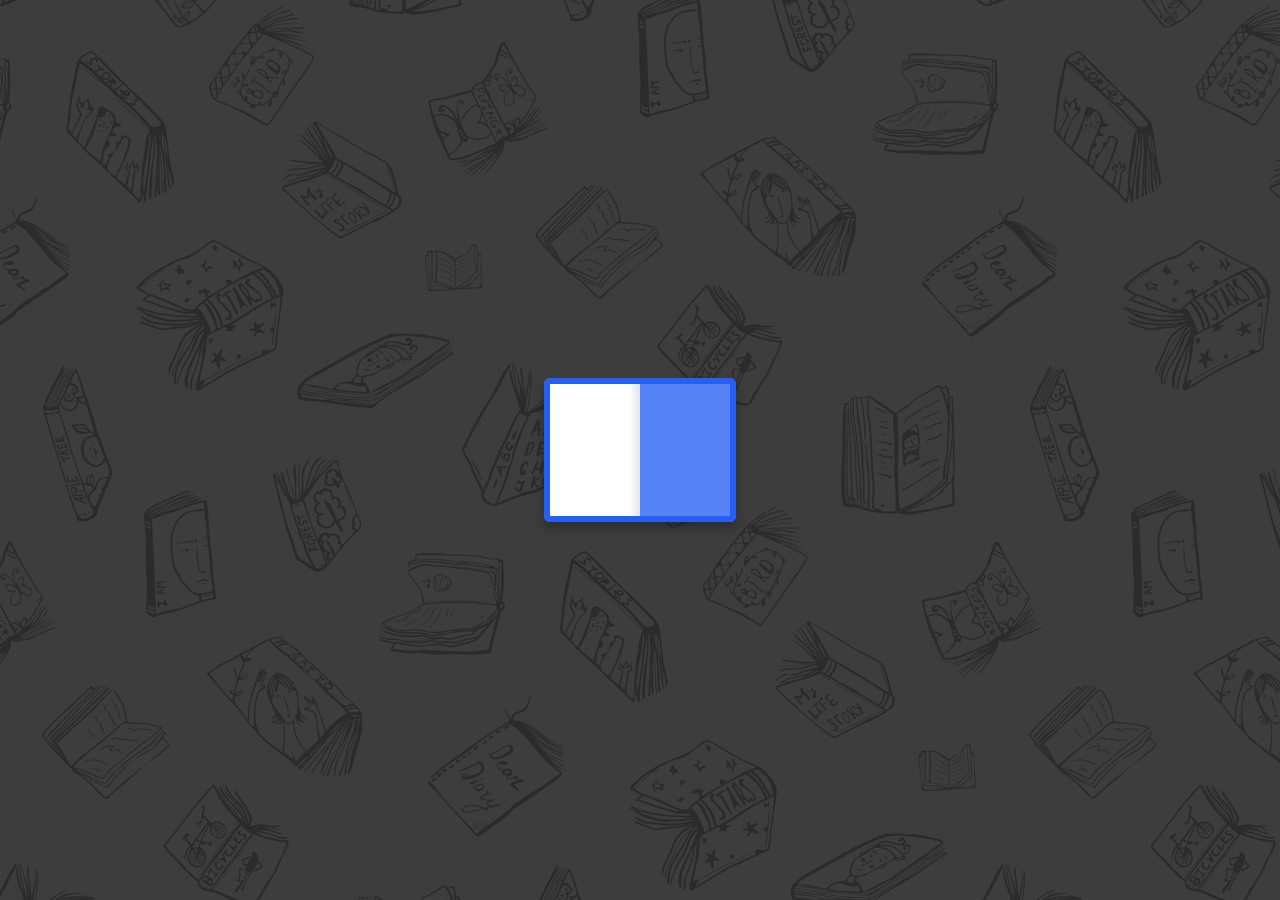
<file: cv.html>
<!DOCTYPE html>
<!--
	NOTES:
	1. All tokens are represented by '$' sign in the template.
	2. You can write your code only wherever mentioned.
	3. All occurrences of existing tokens will be replaced by their appropriate values.
	4. Blank lines will be removed automatically.
	5. Remove unnecessary comments before creating your template.
-->
<html>
<head>
<meta charset="UTF-8">
<meta name="authoring-tool" content="Adobe_Animate_CC">
<title>cv</title>
<!-- write your code here -->
<style>
  #animation_container {
	position:absolute;
	margin:auto;
	left:0;right:0;
	top:0;bottom:0;
  }
</style>
<script src="https://code.createjs.com/1.0.0/createjs.min.js"></script>
<script>
(function (cjs, an) {
var p; // shortcut to reference prototypes
var lib={};var ss={};var img={};
lib.ssMetadata = [
		{name:"cv_atlas_P_1", frames: [[0,0,596,842]]}
];
(lib.AnMovieClip = function(){
	this.actionFrames = [];
	this.ignorePause = false;
	this.gotoAndPlay = function(positionOrLabel){
		cjs.MovieClip.prototype.gotoAndPlay.call(this,positionOrLabel);
	}
	this.play = function(){
		cjs.MovieClip.prototype.play.call(this);
	}
	this.gotoAndStop = function(positionOrLabel){
		cjs.MovieClip.prototype.gotoAndStop.call(this,positionOrLabel);
	}
	this.stop = function(){
		cjs.MovieClip.prototype.stop.call(this);
	}
}).prototype = p = new cjs.MovieClip();
// symbols:
(lib.Bitmap13 = function() {
	this.initialize(img.Bitmap13);
}).prototype = p = new cjs.Bitmap();
p.nominalBounds = new cjs.Rectangle(0,0,1366,768);
(lib.Bitmap17pngcopy = function() {
	this.initialize(ss["cv_atlas_P_1"]);
	this.gotoAndStop(0);
}).prototype = p = new cjs.Sprite();
(lib.Wassef_CV_FR = function() {
	this.initialize(img.Wassef_CV_FR);
}).prototype = p = new cjs.Bitmap();
p.nominalBounds = new cjs.Rectangle(0,0,2551,3579);// helper functions:
function mc_symbol_clone() {
	var clone = this._cloneProps(new this.constructor(this.mode, this.startPosition, this.loop, this.reversed));
	clone.gotoAndStop(this.currentFrame);
	clone.paused = this.paused;
	clone.framerate = this.framerate;
	return clone;
}
function getMCSymbolPrototype(symbol, nominalBounds, frameBounds) {
	var prototype = cjs.extend(symbol, cjs.MovieClip);
	prototype.clone = mc_symbol_clone;
	prototype.nominalBounds = nominalBounds;
	prototype.frameBounds = frameBounds;
	return prototype;
	}
(lib.NavigationButton = function(mode,startPosition,loop,reversed) {
if (loop == null) { loop = true; }
if (reversed == null) { reversed = false; }
	var props = new Object();
	props.mode = mode;
	props.startPosition = startPosition;
	props.labels = {};
	props.loop = loop;
	props.reversed = reversed;
	cjs.MovieClip.apply(this,[props]);
	// Layer_1
	this.shape = new cjs.Shape();
	this.shape.graphics.f("#FFFFFF").s().p("AAbBUIjOAAIAAimIDOAAIAAhGICZCYIiZCZg");
	this.shape.setTransform(0.025,0.025);
	this.timeline.addTween(cjs.Tween.get(this.shape).wait(1));
	this._renderFirstFrame();
}).prototype = p = new cjs.MovieClip();
p.nominalBounds = new cjs.Rectangle(-18,-15.3,36.1,30.700000000000003);
(lib.motivation_motion_bg = function(mode,startPosition,loop,reversed) {
if (loop == null) { loop = true; }
if (reversed == null) { reversed = false; }
	var props = new Object();
	props.mode = mode;
	props.startPosition = startPosition;
	props.labels = {};
	props.loop = loop;
	props.reversed = reversed;
	cjs.MovieClip.apply(this,[props]);
	// Calque_1
	this.shape = new cjs.Shape();
	this.shape.graphics.f("#FFFFFF").s().p("EgujBByMAAAiDjMBdHAAAMAAACDjg");
	this.shape.setTransform(0,0.025);
	this.timeline.addTween(cjs.Tween.get(this.shape).wait(1));
	this._renderFirstFrame();
}).prototype = getMCSymbolPrototype(lib.motivation_motion_bg, new cjs.Rectangle(-298,-420.9,596,841.9), null);
(lib.Interpoler77 = function(mode,startPosition,loop,reversed) {
if (loop == null) { loop = true; }
if (reversed == null) { reversed = false; }
	var props = new Object();
	props.mode = mode;
	props.startPosition = startPosition;
	props.labels = {};
	props.loop = loop;
	props.reversed = reversed;
	cjs.MovieClip.apply(this,[props]);
	// Calque_1
	this.shape = new cjs.Shape();
	this.shape.graphics.f("#2267B7").s().p("[base64]");
	this.shape.setTransform(-2.3,0.65);
	this.timeline.addTween(cjs.Tween.get(this.shape).wait(1));
	this._renderFirstFrame();
}).prototype = p = new cjs.MovieClip();
p.nominalBounds = new cjs.Rectangle(-6.7,-26.7,8.9,54.7);
(lib.Interpoler70 = function(mode,startPosition,loop,reversed) {
if (loop == null) { loop = true; }
if (reversed == null) { reversed = false; }
	var props = new Object();
	props.mode = mode;
	props.startPosition = startPosition;
	props.labels = {};
	props.loop = loop;
	props.reversed = reversed;
	cjs.MovieClip.apply(this,[props]);
	// Calque_2
	this.instance = new lib.Wassef_CV_FR();
	this.instance.setTransform(-292,-445,0.2341,0.2357);
	this.timeline.addTween(cjs.Tween.get(this.instance).wait(1));
	this._renderFirstFrame();
}).prototype = p = new cjs.MovieClip();
p.nominalBounds = new cjs.Rectangle(-292,-445,597.1,843.8);
(lib.back_btn = function(mode,startPosition,loop,reversed) {
if (loop == null) { loop = true; }
if (reversed == null) { reversed = false; }
	var props = new Object();
	props.mode = mode;
	props.startPosition = startPosition;
	props.labels = {};
	props.loop = loop;
	props.reversed = reversed;
	cjs.MovieClip.apply(this,[props]);
	// bg
	this.shape = new cjs.Shape();
	this.shape.graphics.f("#2267B7").s().p("As5E5IAApxIZzAAIAAJxg");
	this.shape.setTransform(-0.025,0.025);
	this.timeline.addTween(cjs.Tween.get(this.shape).wait(1));
	this._renderFirstFrame();
}).prototype = p = new cjs.MovieClip();
p.nominalBounds = new cjs.Rectangle(-82.6,-31.3,165.2,62.7);
(lib.prevButton_anim = function(mode,startPosition,loop,reversed) {
if (loop == null) { loop = true; }
if (reversed == null) { reversed = false; }
	var props = new Object();
	props.mode = mode;
	props.startPosition = startPosition;
	props.labels = {};
	props.loop = loop;
	props.reversed = reversed;
	cjs.MovieClip.apply(this,[props]);
	// timeline functions:
	this.frame_0 = function() {
		this.stop();
	}
	this.frame_19 = function() {
		this.stop();
	}
	// actions tween:
	this.timeline.addTween(cjs.Tween.get(this).call(this.frame_0).wait(19).call(this.frame_19).wait(21));
	// Calque_1
	this.instance = new lib.NavigationButton();
	this.instance.setTransform(18.05,15.3,1,1,0,0,180);
	this.instance.shadow = new cjs.Shadow("#000000",3,3,4);
	var instanceFilter_1 = new cjs.ColorFilter(1,1,1,1,0,0,0,0);
	this.instance.filters = [instanceFilter_1];
	this.instance.cache(-20,-17,40,35);
	new cjs.ButtonHelper(this.instance, 0, 1, 1);
	this.timeline.addTween(cjs.Tween.get(this.instance).wait(40));
	this.timeline.addTween(cjs.Tween.get(instanceFilter_1).to(new cjs.ColorFilter(0,0,0,1,34,103,183,0), 19).to(new cjs.ColorFilter(1,1,1,1,0,0,0,0), 20).wait(1));
	this.filterCacheList = [];
	this.filterCacheList.push({instance: this.instance, startFrame:1, endFrame:19, x:-20, y:-17, w:40, h:35});
	this.filterCacheList.push({instance: this.instance, startFrame:0, endFrame:0, x:-20, y:-17, w:40, h:35});
	this.filterCacheList.push({instance: this.instance, startFrame:20, endFrame:39, x:-20, y:-17, w:40, h:35});
	this._renderFirstFrame();
}).prototype = p = new cjs.MovieClip();
p.nominalBounds = new cjs.Rectangle(-6,-6,64,58);
(lib.nextButton_anim = function(mode,startPosition,loop,reversed) {
if (loop == null) { loop = true; }
if (reversed == null) { reversed = false; }
	var props = new Object();
	props.mode = mode;
	props.startPosition = startPosition;
	props.labels = {};
	props.loop = loop;
	props.reversed = reversed;
	cjs.MovieClip.apply(this,[props]);
	// timeline functions:
	this.frame_0 = function() {
		this.stop();
	}
	this.frame_19 = function() {
		this.stop();
	}
	// actions tween:
	this.timeline.addTween(cjs.Tween.get(this).call(this.frame_0).wait(19).call(this.frame_19).wait(21));
	// Calque_1
	this.instance = new lib.NavigationButton();
	this.instance.setTransform(18,15.3);
	this.instance.shadow = new cjs.Shadow("#000000",3,3,4);
	var instanceFilter_1 = new cjs.ColorFilter(1,1,1,1,0,0,0,0);
	this.instance.filters = [instanceFilter_1];
	this.instance.cache(-20,-17,40,35);
	new cjs.ButtonHelper(this.instance, 0, 1, 1);
	this.timeline.addTween(cjs.Tween.get(this.instance).wait(40));
	this.timeline.addTween(cjs.Tween.get(instanceFilter_1).to(new cjs.ColorFilter(0,0,0,1,34,103,183,0), 19).to(new cjs.ColorFilter(1,1,1,1,0,0,0,0), 20).wait(1));
	this.filterCacheList = [];
	this.filterCacheList.push({instance: this.instance, startFrame:1, endFrame:19, x:-20, y:-17, w:40, h:35});
	this.filterCacheList.push({instance: this.instance, startFrame:0, endFrame:0, x:-20, y:-17, w:40, h:35});
	this.filterCacheList.push({instance: this.instance, startFrame:20, endFrame:39, x:-20, y:-17, w:40, h:35});
	this._renderFirstFrame();
}).prototype = p = new cjs.MovieClip();
p.nominalBounds = new cjs.Rectangle(-6,-6,64,58);
(lib.motivation_paper = function(mode,startPosition,loop,reversed) {
if (loop == null) { loop = true; }
if (reversed == null) { reversed = false; }
	var props = new Object();
	props.mode = mode;
	props.startPosition = startPosition;
	props.labels = {};
	props.loop = loop;
	props.reversed = reversed;
	cjs.MovieClip.apply(this,[props]);
	// Calque_1
	this.instance = new lib.Bitmap17pngcopy();
	this.instance.setTransform(-298,-421);
	this.timeline.addTween(cjs.Tween.get(this.instance).wait(1));
	// Calque_2
	this.instance_1 = new lib.motivation_motion_bg();
	this.instance_1.shadow = new cjs.Shadow("#000000",7,7,10);
	this.instance_1.cache(-300,-423,600,846);
	this.timeline.addTween(cjs.Tween.get(this.instance_1).wait(1));
	this._renderFirstFrame();
}).prototype = getMCSymbolPrototype(lib.motivation_paper, new cjs.Rectangle(-302,-424.9,622,867), null);
(lib.cv_page = function(mode,startPosition,loop,reversed) {
if (loop == null) { loop = true; }
if (reversed == null) { reversed = false; }
	var props = new Object();
	props.mode = mode;
	props.startPosition = startPosition;
	props.labels = {slide0:0,slide1:29};
	props.loop = loop;
	props.reversed = reversed;
	cjs.MovieClip.apply(this,[props]);
	// timeline functions:
	this.frame_0 = function() {
		var _this = this;
		stage.enableMouseOver();
		_this.nextButton.on('mouseover', function(){
		_this.nextButton.gotoAndPlay(1);
		});
		_this.nextButton.on('mouseout', function(){
		_this.nextButton.gotoAndPlay(21);
		});
		_this.prevButton.on('mouseover', function(){
		_this.prevButton.gotoAndPlay(1);
		});
		_this.prevButton.on('mouseout', function(){
		_this.prevButton.gotoAndPlay(21);
		});
		var tl = this;
		var nextButton = tl.nextButton;
		var prevButton = tl.prevButton;
		tl.frame = tl.currentFrame;
		tl.counter = 0;
		tl.totalSlides = Object.keys(tl.timeline._labels).length;
		tl.start = function()
		{
			tl.stop();
			if (!tl.started)
			{
				tl.frame = tl.currentFrame;
				tl.transitionDuration = 500;
				tl.transitionEase = createjs.Ease.sineInOut;
				nextButton.on("click", tl.nextSlide);
				prevButton.on("click", tl.prevSlide);
				tl.started = true;
			}
		};
		tl.nextSlide = function(e)
		{
			tl.counter = Math.min(++tl.counter, tl.totalSlides - 1);
			tl.navigate(tl.timeline._labels["slide" + tl.counter], tl.transitionDuration, tl.transitionEase);
		};
		tl.prevSlide = function(e)
		{
			tl.counter = Math.max(--tl.counter, 0);
			tl.navigate(tl.timeline._labels["slide" + tl.counter], tl.transitionDuration, tl.transitionEase);
		};
		tl.navigate = function(destination, duration, ease)
		{
			createjs.Tween
				.get(tl)
				.to({frame:destination}, duration, ease)
				.addEventListener("change", tl.changeHandler);
		};
		tl.changeHandler = function(e)
		{
			tl.gotoAndStop(Math.ceil(tl.frame));
		};
		tl.start();
	}
	// actions tween:
	this.timeline.addTween(cjs.Tween.get(this).call(this.frame_0).wait(30));
	// navigation
	this.prevButton = new lib.prevButton_anim();
	this.prevButton.name = "prevButton";
	this.prevButton.setTransform(-21.75,348.45,1,1,0,0,0,18,15.3);
	this.nextButton = new lib.nextButton_anim();
	this.nextButton.name = "nextButton";
	this.nextButton.setTransform(32.3,348.45,1,1,0,0,0,18,15.3);
	this.timeline.addTween(cjs.Tween.get({}).to({state:[{t:this.nextButton},{t:this.prevButton}]}).wait(30));
	this.prevButton.addEventListener("tick", AdobeAn.handleFilterCache);
	this.nextButton.addEventListener("tick", AdobeAn.handleFilterCache);
	// cv_anim1
	this.instance = new lib.Interpoler70();
	this.instance.setTransform(-5.2,-8.9,0.8041,0.804);
	this.instance.shadow = new cjs.Shadow("rgba(0,0,0,1)",7,7,10);
	this.timeline.addTween(cjs.Tween.get(this.instance).to({x:501.55},14).to({_off:true},1).wait(15));
	// cl_anim1
	this.instance_1 = new lib.motivation_paper();
	this.instance_1.setTransform(0,-28,0.8054,0.8053);
	this.instance_1.cache(-304,-427,626,871);
	this.timeline.addTween(cjs.Tween.get(this.instance_1).wait(29).to({y:-27.65},0).wait(1));
	// cv_anim2
	this.instance_2 = new lib.Interpoler70();
	this.instance_2.setTransform(501.55,-8.9,0.8041,0.804);
	this.instance_2.shadow = new cjs.Shadow("rgba(0,0,0,1)",7,7,10);
	this.instance_2._off = true;
	this.timeline.addTween(cjs.Tween.get(this.instance_2).wait(14).to({_off:false},0).to({x:-5.2},15).wait(1));
	this._renderFirstFrame();
}).prototype = p = new cjs.MovieClip();
p.nominalBounds = new cjs.Rectangle(-248,-374.7,1038.8,748.9);
(lib.back_btn_anim = function(mode,startPosition,loop,reversed) {
if (loop == null) { loop = true; }
if (reversed == null) { reversed = false; }
	var props = new Object();
	props.mode = mode;
	props.startPosition = startPosition;
	props.labels = {};
	props.loop = loop;
	props.reversed = reversed;
	cjs.MovieClip.apply(this,[props]);
	// timeline functions:
	this.frame_29 = function() {
		this.stop();
	}
	this.frame_49 = function() {
		this.stop();
	}
	this.frame_68 = function() {
		this.gotoAndStop(29);
	}
	// actions tween:
	this.timeline.addTween(cjs.Tween.get(this).wait(29).call(this.frame_29).wait(20).call(this.frame_49).wait(19).call(this.frame_68).wait(1));
	// Calque_3
	this.instance = new lib.back_btn();
	this.instance.setTransform(12.35,32.5,0.3939,0.3939,-90);
	this.instance.alpha = 0.0117;
	this.instance._off = true;
	new cjs.ButtonHelper(this.instance, 0, 1, 1);
	this.timeline.addTween(cjs.Tween.get(this.instance).wait(29).to({_off:false},0).wait(40));
	// txt
	this.instance_1 = new lib.Interpoler77("synched",0);
	this.instance_1.setTransform(66.5,32.55);
	this.instance_1.alpha = 0;
	this.timeline.addTween(cjs.Tween.get(this.instance_1).to({x:35.5},29,cjs.Ease.sineInOut).to({x:15.5,alpha:1},20,cjs.Ease.quintInOut).to({x:35.5,alpha:0},19,cjs.Ease.quintInOut).wait(1));
	// Calque_1
	this.instance_2 = new lib.back_btn();
	this.instance_2.setTransform(43.35,32.5,0.3939,0.3939,-90);
	var instance_2Filter_1 = new cjs.ColorFilter(1,1,1,1,0,0,0,0);
	this.instance_2.filters = [instance_2Filter_1];
	this.instance_2.cache(-85,-33,169,67);
	new cjs.ButtonHelper(this.instance_2, 0, 1, 1);
	this.timeline.addTween(cjs.Tween.get(this.instance_2).to({x:12.35},29,cjs.Ease.sineInOut).wait(40));
	this.timeline.addTween(cjs.Tween.get(instance_2Filter_1).wait(29).to(new cjs.ColorFilter(0,0,0,1,255,255,255,0), 20).to(new cjs.ColorFilter(1,1,1,1,0,0,0,0), 19).wait(1));
	this.filterCacheList = [];
	this.filterCacheList.push({instance: this.instance_2, startFrame:30, endFrame:49, x:-85, y:-33, w:169, h:67});
	this.filterCacheList.push({instance: this.instance_2, startFrame:50, endFrame:68, x:-85, y:-33, w:169, h:67});
	this._renderFirstFrame();
}).prototype = p = new cjs.MovieClip();
p.nominalBounds = new cjs.Rectangle(0,0,68.7,65.1);
// stage content:
(lib.cv = function(mode,startPosition,loop,reversed) {
if (loop == null) { loop = true; }
if (reversed == null) { reversed = false; }
	var props = new Object();
	props.mode = mode;
	props.startPosition = startPosition;
	props.labels = {};
	props.loop = loop;
	props.reversed = reversed;
	cjs.MovieClip.apply(this,[props]);
	this.actionFrames = [0];
	this.isSingleFrame = false;
	// timeline functions:
	this.frame_0 = function() {
		if(this.isSingleFrame) {
			return;
		}
		if(this.totalFrames == 1) {
			this.isSingleFrame = true;
		}
		var _this = this;
		stage.enableMouseOver();
		_this.back_btn_anim.on('mouseover', function(){
		_this.back_btn_anim.gotoAndPlay(31);
		});
		_this.back_btn_anim.on('mouseout', function(){
		_this.back_btn_anim.gotoAndPlay(51);
		});
		_this.back_btn_anim.on('click', function(){
		window.open('main_menu.html', '_self');
		});
	}
	// actions tween:
	this.timeline.addTween(cjs.Tween.get(this).call(this.frame_0).wait(1));
	// cv_page
	this.instance = new lib.cv_page();
	this.instance.setTransform(479.95,269.85,0.7028,0.7028);
	this.timeline.addTween(cjs.Tween.get(this.instance).wait(1));
	// back_btn
	this.back_btn_anim = new lib.back_btn_anim();
	this.back_btn_anim.name = "back_btn_anim";
	this.back_btn_anim.setTransform(298.1,456.15,1,1,0,0,0,12.3,32.5);
	this.timeline.addTween(cjs.Tween.get(this.back_btn_anim).wait(1));
	this.back_btn_anim.addEventListener("tick", AdobeAn.handleFilterCache);
	// bg_anim
	this.instance_1 = new lib.Bitmap13();
	this.instance_1.setTransform(-5,-3,0.7101,0.7101);
	this.timeline.addTween(cjs.Tween.get(this.instance_1).wait(1));
	this._renderFirstFrame();
}).prototype = p = new lib.AnMovieClip();
p.nominalBounds = new cjs.Rectangle(475,266.5,490,275.9);
// library properties:
lib.properties = {
	id: 'EA59E15999B96C4DA166369D3E7D0BDF',
	width: 960,
	height: 539,
	fps: 60,
	color: "#333333",
	opacity: 1.00,
	manifest: [
		{src:"images/Bitmap13.png", id:"Bitmap13"},
		{src:"images/Wassef_CV_FR.jpg", id:"Wassef_CV_FR"},
		{src:"images/cv_atlas_P_1.png", id:"cv_atlas_P_1"}
	],
	preloads: []
};
// bootstrap callback support:
(lib.Stage = function(canvas) {
	createjs.Stage.call(this, canvas);
}).prototype = p = new createjs.Stage();
p.setAutoPlay = function(autoPlay) {
	this.tickEnabled = autoPlay;
}
p.play = function() { this.tickEnabled = true; this.getChildAt(0).gotoAndPlay(this.getTimelinePosition()) }
p.stop = function(ms) { if(ms) this.seek(ms); this.tickEnabled = false; }
p.seek = function(ms) { this.tickEnabled = true; this.getChildAt(0).gotoAndStop(lib.properties.fps * ms / 1000); }
p.getDuration = function() { return this.getChildAt(0).totalFrames / lib.properties.fps * 1000; }
p.getTimelinePosition = function() { return this.getChildAt(0).currentFrame / lib.properties.fps * 1000; }
an.bootcompsLoaded = an.bootcompsLoaded || [];
if(!an.bootstrapListeners) {
	an.bootstrapListeners=[];
}
an.bootstrapCallback=function(fnCallback) {
	an.bootstrapListeners.push(fnCallback);
	if(an.bootcompsLoaded.length > 0) {
		for(var i=0; i<an.bootcompsLoaded.length; ++i) {
			fnCallback(an.bootcompsLoaded[i]);
		}
	}
};
an.compositions = an.compositions || {};
an.compositions['EA59E15999B96C4DA166369D3E7D0BDF'] = {
	getStage: function() { return exportRoot.stage; },
	getLibrary: function() { return lib; },
	getSpriteSheet: function() { return ss; },
	getImages: function() { return img; }
};
an.compositionLoaded = function(id) {
	an.bootcompsLoaded.push(id);
	for(var j=0; j<an.bootstrapListeners.length; j++) {
		an.bootstrapListeners[j](id);
	}
}
an.getComposition = function(id) {
	return an.compositions[id];
}
an.makeResponsive = function(isResp, respDim, isScale, scaleType, domContainers) {		
	var lastW, lastH, lastS=1;		
	window.addEventListener('resize', resizeCanvas);		
	resizeCanvas();		
	function resizeCanvas() {			
		var w = lib.properties.width, h = lib.properties.height;			
		var iw = window.innerWidth, ih=window.innerHeight;			
		var pRatio = window.devicePixelRatio || 1, xRatio=iw/w, yRatio=ih/h, sRatio=1;			
		if(isResp) {                
			if((respDim=='width'&&lastW==iw) || (respDim=='height'&&lastH==ih)) {                    
				sRatio = lastS;                
			}				
			else if(!isScale) {					
				if(iw<w || ih<h)						
					sRatio = Math.min(xRatio, yRatio);				
			}				
			else if(scaleType==1) {					
				sRatio = Math.min(xRatio, yRatio);				
			}				
			else if(scaleType==2) {					
				sRatio = Math.max(xRatio, yRatio);				
			}			
		}
		domContainers[0].width = w * pRatio * sRatio;			
		domContainers[0].height = h * pRatio * sRatio;
		domContainers.forEach(function(container) {				
			container.style.width = w * sRatio + 'px';				
			container.style.height = h * sRatio + 'px';			
		});
		stage.scaleX = pRatio*sRatio;			
		stage.scaleY = pRatio*sRatio;
		lastW = iw; lastH = ih; lastS = sRatio;            
		stage.tickOnUpdate = false;            
		stage.update();            
		stage.tickOnUpdate = true;		
	}
}
an.handleSoundStreamOnTick = function(event) {
	if(!event.paused){
		var stageChild = stage.getChildAt(0);
		if(!stageChild.paused || stageChild.ignorePause){
			stageChild.syncStreamSounds();
		}
	}
}
an.handleFilterCache = function(event) {
	if(!event.paused){
		var target = event.target;
		if(target){
			if(target.filterCacheList){
				for(var index = 0; index < target.filterCacheList.length ; index++){
					var cacheInst = target.filterCacheList[index];
					if((cacheInst.startFrame <= target.currentFrame) && (target.currentFrame <= cacheInst.endFrame)){
						cacheInst.instance.cache(cacheInst.x, cacheInst.y, cacheInst.w, cacheInst.h);
					}
				}
			}
		}
	}
}
})(createjs = createjs||{}, AdobeAn = AdobeAn||{});
var createjs, AdobeAn;
</script>
<script>
var canvas, stage, exportRoot, anim_container, dom_overlay_container, fnStartAnimation;
function init() {
	canvas = document.getElementById("canvas");
	anim_container = document.getElementById("animation_container");
	dom_overlay_container = document.getElementById("dom_overlay_container");
	var comp=AdobeAn.getComposition("EA59E15999B96C4DA166369D3E7D0BDF");
	var lib=comp.getLibrary();
	var loader = new createjs.LoadQueue(false);
	loader.addEventListener("fileload", function(evt){handleFileLoad(evt,comp)});
	loader.addEventListener("complete", function(evt){handleComplete(evt,comp)});
	var lib=comp.getLibrary();
	loader.loadManifest(lib.properties.manifest);
}
function handleFileLoad(evt, comp) {
	var images=comp.getImages();	
	if (evt && (evt.item.type == "image")) { images[evt.item.id] = evt.result; }	
}
function handleComplete(evt,comp) {
	//This function is always called, irrespective of the content. You can use the variable "stage" after it is created in token create_stage.
	var lib=comp.getLibrary();
	var ss=comp.getSpriteSheet();
	var queue = evt.target;
	var ssMetadata = lib.ssMetadata;
	for(i=0; i<ssMetadata.length; i++) {
		ss[ssMetadata[i].name] = new createjs.SpriteSheet( {"images": [queue.getResult(ssMetadata[i].name)], "frames": ssMetadata[i].frames} )
	}
	exportRoot = new lib.cv();
	stage = new lib.Stage(canvas);
	stage.enableMouseOver();	
	//Registers the "tick" event listener.
	fnStartAnimation = function() {
		stage.addChild(exportRoot);
		createjs.Ticker.framerate = lib.properties.fps;
		createjs.Ticker.addEventListener("tick", stage);
	}	    
	//Code to support hidpi screens and responsive scaling.
	AdobeAn.makeResponsive(true,'both',true,1,[canvas,anim_container,dom_overlay_container]);	
	AdobeAn.compositionLoaded(lib.properties.id);
	fnStartAnimation();
}
</script>
<!-- write your code here -->
<div class="book">
	<div class="book__pg-shadow"></div>
	<div class="book__pg"></div>
	<div class="book__pg book__pg--2"></div>
	<div class="book__pg book__pg--3"></div>
	<div class="book__pg book__pg--4"></div>
	<div class="book__pg book__pg--5"></div>
</div>

<style>


* {
	border: 0;
	box-sizing: border-box;
	margin: 0;
	padding: 0;
}
:root {
	--hue: 223;
	--bg: hsl(var(--hue),10%,90%);
	--fg: hsl(var(--hue),10%,10%);
	--primary: hsl(var(--hue),90%,55%);
	--primary-l: hsl(var(--hue),90%,65%);
	--primary-d: hsl(var(--hue),90%,45%);
	--white: hsl(var(--hue),10%,100%);
	--white-d: hsl(var(--hue),10%,45%);
	font-size: calc(16px + (24 - 16) * (100vw - 320px) / (1280 - 320));
}
body {
	 background-image: url("bodyground.jpg");
	color: var(--fg);
	font: 1em/1.5 sans-serif;
	height: 100vh;
	display: grid;
	place-items: center;
}
.book,
.book__pg-shadow,
.book__pg {
	animation: cover 7s ease-in-out infinite;
}
.book {
	background-color: var(--primary-l);
	border-radius: 0.25em;
	box-shadow:
		0 0.25em 0.5em hsla(0,0%,0%,0.3),
		0 0 0 0.25em var(--primary) inset;
	padding: 0.25em;
	perspective: 37.5em;
	position: relative;
	width: 8em;
	height: 6em;
	transform: translate3d(0,0,0);
	transform-style: preserve-3d;
}
.book__pg-shadow,
.book__pg {
	position: absolute;
	left: 0.25em;
	width: calc(50% - 0.25em);
}
.book__pg-shadow {
	animation-name: shadow;
	background-image: linear-gradient(-45deg,hsla(0,0%,0%,0) 50%,hsla(0,0%,0%,0.3) 50%);
	filter: blur(0.25em);
	top: calc(100% - 0.25em);
	height: 3.75em;
	transform: scaleY(0);
	transform-origin: 100% 0%;
}
.book__pg {
	animation-name: pg1;
	background-color: var(--white);
	background-image: linear-gradient(90deg,hsla(var(--hue),10%,90%,0) 87.5%,hsl(var(--hue),10%,90%));
	height: calc(100% - 0.5em);
	transform-origin: 100% 50%;
}
.book__pg--2,
.book__pg--3,
.book__pg--4 {
	background-image:
		repeating-linear-gradient(hsl(var(--hue),10%,10%) 0 0.125em,hsla(var(--hue),10%,10%,0) 0.125em 0.5em),
		linear-gradient(90deg,hsla(var(--hue),10%,90%,0) 87.5%,hsl(var(--hue),10%,90%));
	background-repeat: no-repeat;
	background-position: center;
	background-size: 2.5em 4.125em, 100% 100%;
}
.book__pg--2 {
	animation-name: pg2;
}
.book__pg--3 {
	animation-name: pg3;
}
.book__pg--4 {
	animation-name: pg4;
}
.book__pg--5 {
	animation-name: pg5;
}

/* Dark theme */
@media (prefers-color-scheme: dark) {
	:root {
		--bg: hsl(var(--hue),10%,30%);
		--fg: hsl(var(--hue),10%,90%);
	}
}

/* Animations */
@keyframes cover {
	from, 5%, 45%, 55%, 95%, to {
		animation-timing-function: ease-out;
		background-color: var(--primary-l);
	}
	10%, 40%, 60%, 90% {
		animation-timing-function: ease-in;
		background-color: var(--primary-d);
	}
}
@keyframes shadow {
	from, 10.01%, 20.01%, 30.01%, 40.01% {
		animation-timing-function: ease-in;
		transform: translate3d(0,0,1px) scaleY(0) rotateY(0);
	}
	5%, 15%, 25%, 35%, 45%, 55%, 65%, 75%, 85%, 95% {
		animation-timing-function: ease-out;
		transform: translate3d(0,0,1px) scaleY(0.2) rotateY(90deg);
	}
	10%, 20%, 30%, 40%, 50%, to {
		animation-timing-function: ease-out;
		transform: translate3d(0,0,1px) scaleY(0) rotateY(180deg);
	}
	50.01%, 60.01%, 70.01%, 80.01%, 90.01% {
		animation-timing-function: ease-in;
		transform: translate3d(0,0,1px) scaleY(0) rotateY(180deg);
	}
	60%, 70%, 80%, 90%, to {
		animation-timing-function: ease-out;
		transform: translate3d(0,0,1px) scaleY(0) rotateY(0);
	}
}
@keyframes pg1 {
	from, to {
		animation-timing-function: ease-in-out;
		background-color: var(--white);
		transform: translate3d(0,0,1px) rotateY(0.4deg);
	}
	10%, 15% {
		animation-timing-function: ease-out;
		background-color: var(--white);
		transform: translate3d(0,0,1px) rotateY(180deg);
	}
	20%, 80% {
		animation-timing-function: ease-in;
		background-color: var(--white-d);
		transform: translate3d(0,0,1px) rotateY(180deg);
	}
	85%, 90% {
		animation-timing-function: ease-in-out;
		background-color: var(--white);
		transform: translate3d(0,0,1px) rotateY(180deg);
	}
}
@keyframes pg2 {
	from, to {
		animation-timing-function: ease-in;
		background-color: var(--white-d);
		transform: translate3d(0,0,1px) rotateY(0.3deg);
	}
	5%, 10% {
		animation-timing-function: ease-in-out;
		background-color: var(--white);
		transform: translate3d(0,0,1px) rotateY(0.3deg);
	}
	20%, 25% {
		animation-timing-function: ease-out;
		background-color: var(--white);
		transform: translate3d(0,0,1px) rotateY(179.9deg);
	}
	30%, 70% {
		animation-timing-function: ease-in;
		background-color: var(--white-d);
		transform: translate3d(0,0,1px) rotateY(179.9deg);
	}
	75%, 80% {
		animation-timing-function: ease-in-out;
		background-color: var(--white);
		transform: translate3d(0,0,1px) rotateY(179.9deg);
	}
	90%, 95% {
		animation-timing-function: ease-out;
		background-color: var(--white);
		transform: translate3d(0,0,1px) rotateY(0.3deg);
	}
}
@keyframes pg3 {
	from, 10%, 90%, to {
		animation-timing-function: ease-in;
		background-color: var(--white-d);
		transform: translate3d(0,0,1px) rotateY(0.2deg);
	}
	15%, 20% {
		animation-timing-function: ease-in-out;
		background-color: var(--white);
		transform: translate3d(0,0,1px) rotateY(0.2deg);
	}
	30%, 35% {
		animation-timing-function: ease-out;
		background-color: var(--white);
		transform: translate3d(0,0,1px) rotateY(179.8deg);
	}
	40%, 60% {
		animation-timing-function: ease-in;
		background-color: var(--white-d);
		transform: translate3d(0,0,1px) rotateY(179.8deg);
	}
	65%, 70% {
		animation-timing-function: ease-in-out;
		background-color: var(--white);
		transform: translate3d(0,0,1px) rotateY(179.8deg);
	}
	80%, 85% {
		animation-timing-function: ease-out;
		background-color: var(--white);
		transform: translate3d(0,0,1px) rotateY(0.2deg);
	}
}
@keyframes pg4 {
	from, 20%, 80%, to {
		animation-timing-function: ease-in;
		background-color: var(--white-d);
		transform: translate3d(0,0,1px) rotateY(0.1deg);
	}
	25%, 30% {
		animation-timing-function: ease-in-out;
		background-color: var(--white);
		transform: translate3d(0,0,1px) rotateY(0.1deg);
	}
	40%, 45% {
		animation-timing-function: ease-out;
		background-color: var(--white);
		transform: translate3d(0,0,1px) rotateY(179.7deg);
	}
	50% {
		animation-timing-function: ease-in;
		background-color: var(--white-d);
		transform: translate3d(0,0,1px) rotateY(179.7deg);
	}
	55%, 60% {
		animation-timing-function: ease-in-out;
		background-color: var(--white);
		transform: translate3d(0,0,1px) rotateY(179.7deg);
	}
	70%, 75% {
		animation-timing-function: ease-out;
		background-color: var(--white);
		transform: translate3d(0,0,1px) rotateY(0.1deg);
	}
}
@keyframes pg5 {
	from, 30%, 70%, to {
		animation-timing-function: ease-in;
		background-color: var(--white-d);
		transform: translate3d(0,0,1px) rotateY(0);
	}
	35%, 40% {
		animation-timing-function: ease-in-out;
		background-color: var(--white);
		transform: translate3d(0,0,1px) rotateY(0deg);
	}
	50% {
		animation-timing-function: ease-in-out;
		background-color: var(--white);
		transform: translate3d(0,0,1px) rotateY(179.6deg);
	}
	60%, 65% {
		animation-timing-function: ease-out;
		background-color: var(--white);
		transform: translate3d(0,0,1px) rotateY(0);
	}
}

</style>

</head>
<body onload="init();" style="margin:0px;">
	<div id="animation_container" style=" background-image: url("bodyground.jpg"); width:960px; height:540px">
		<canvas id="canvas" width="960" height="540" style="position: absolute; display: block;  background-image: url("bodyground.jpg");"></canvas>
		<div id="dom_overlay_container" style="pointer-events:none; overflow:hidden; width:960px; height:540px; position: absolute; left: 0px; top: 0px; display: block;">
		</div>
	</div>
</body>
</html>
</file>
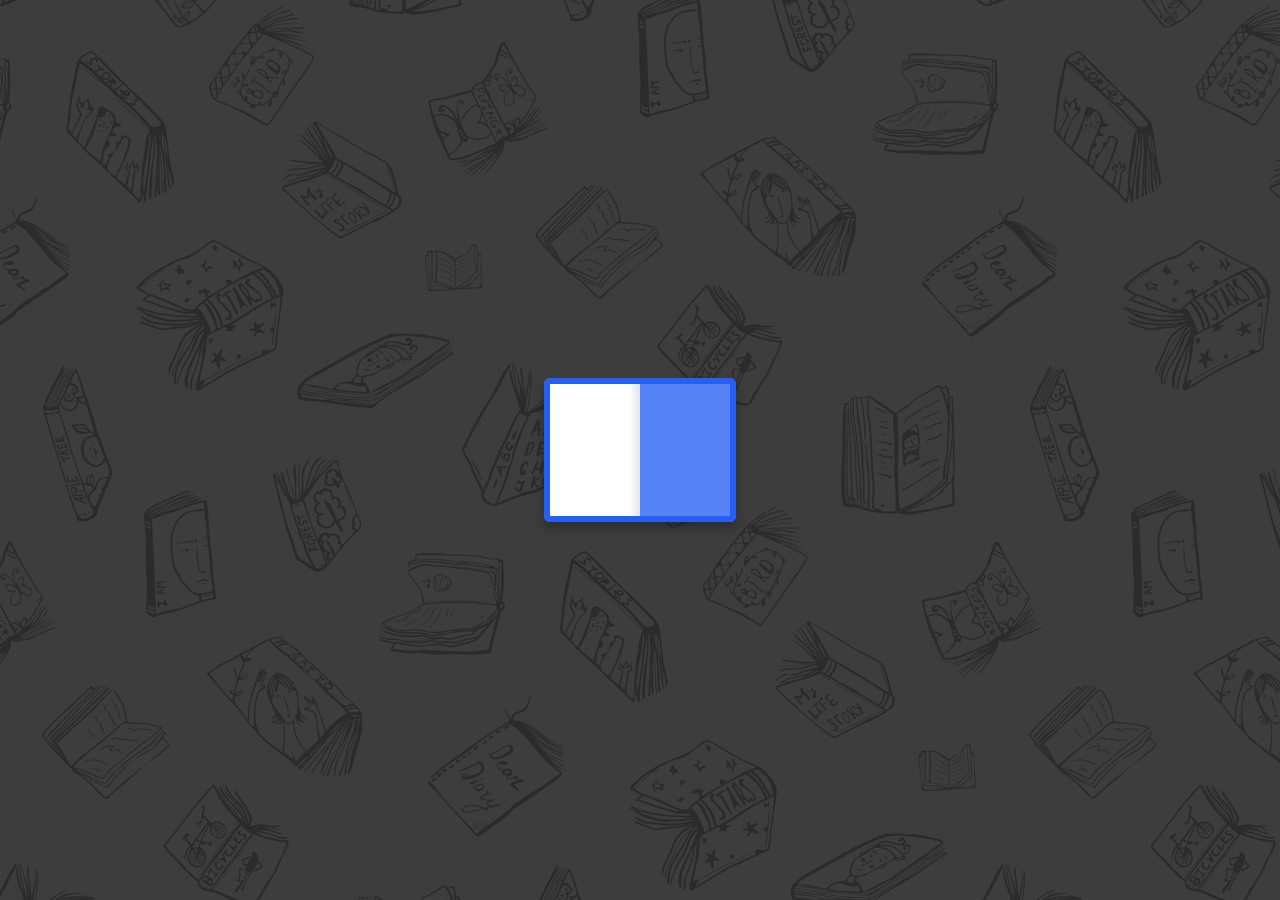
<file: demo_reel.html>
<!DOCTYPE html>
<!--
	NOTES:
	1. All tokens are represented by '$' sign in the template.
	2. You can write your code only wherever mentioned.
	3. All occurrences of existing tokens will be replaced by their appropriate values.
	4. Blank lines will be removed automatically.
	5. Remove unnecessary comments before creating your template.
-->
<html>
<head>
<meta charset="UTF-8">
<meta name="authoring-tool" content="Adobe_Animate_CC">
<title>demo_reel</title>
<!-- write your code here -->
<style>
  #animation_container {
	position:absolute;
	margin:auto;
	left:0;right:0;
	top:0;bottom:0;
  }
</style>
<script src="https://code.createjs.com/1.0.0/createjs.min.js"></script>
<script>
(function (cjs, an) {
var p; // shortcut to reference prototypes
var lib={};var ss={};var img={};
lib.ssMetadata = [
		{name:"demo_reel_atlas_P_1", frames: [[0,0,395,276]]}
];
(lib.AnMovieClip = function(){
	this.actionFrames = [];
	this.ignorePause = false;
	this.gotoAndPlay = function(positionOrLabel){
		cjs.MovieClip.prototype.gotoAndPlay.call(this,positionOrLabel);
	}
	this.play = function(){
		cjs.MovieClip.prototype.play.call(this);
	}
	this.gotoAndStop = function(positionOrLabel){
		cjs.MovieClip.prototype.gotoAndStop.call(this,positionOrLabel);
	}
	this.stop = function(){
		cjs.MovieClip.prototype.stop.call(this);
	}
}).prototype = p = new cjs.MovieClip();
// symbols:
(lib.TVBG = function() {
	this.initialize(img.TVBG);
}).prototype = p = new cjs.Bitmap();
p.nominalBounds = new cjs.Rectangle(0,0,1366,768);
(lib.TVBTN = function() {
	this.initialize(ss["demo_reel_atlas_P_1"]);
	this.gotoAndStop(0);
}).prototype = p = new cjs.Sprite();
// helper functions:
function mc_symbol_clone() {
	var clone = this._cloneProps(new this.constructor(this.mode, this.startPosition, this.loop, this.reversed));
	clone.gotoAndStop(this.currentFrame);
	clone.paused = this.paused;
	clone.framerate = this.framerate;
	return clone;
}
function getMCSymbolPrototype(symbol, nominalBounds, frameBounds) {
	var prototype = cjs.extend(symbol, cjs.MovieClip);
	prototype.clone = mc_symbol_clone;
	prototype.nominalBounds = nominalBounds;
	prototype.frameBounds = frameBounds;
	return prototype;
	}
(lib.an_Video = function(options) {
	this.initialize();
	this._element = new $.an.Video(options);
	this._el = this._element.create();
}).prototype = p = new cjs.MovieClip();
p.nominalBounds = new cjs.Rectangle(0,0,400,300);
p._tick = _tick;
p._handleDrawEnd = _handleDrawEnd;
p._updateVisibility = _updateVisibility;
p.draw = _componentDraw;
(lib.remote_graphic = function(mode,startPosition,loop,reversed) {
if (loop == null) { loop = true; }
if (reversed == null) { reversed = false; }
	var props = new Object();
	props.mode = mode;
	props.startPosition = startPosition;
	props.labels = {};
	props.loop = loop;
	props.reversed = reversed;
	cjs.MovieClip.apply(this,[props]);
	// Calque_1
	this.instance = new lib.TVBTN();
	this.instance.setTransform(-197.5,-138);
	this.timeline.addTween(cjs.Tween.get(this.instance).wait(1));
	this._renderFirstFrame();
}).prototype = getMCSymbolPrototype(lib.remote_graphic, new cjs.Rectangle(-197.5,-138,395,276), null);
(lib.motion_bg = function(mode,startPosition,loop,reversed) {
if (loop == null) { loop = true; }
if (reversed == null) { reversed = false; }
	var props = new Object();
	props.mode = mode;
	props.startPosition = startPosition;
	props.labels = {};
	props.loop = loop;
	props.reversed = reversed;
	cjs.MovieClip.apply(this,[props]);
	// Calque_1
	this.instance = new lib.TVBG();
	this.instance.setTransform(-683,-384);
	this.timeline.addTween(cjs.Tween.get(this.instance).wait(1));
	this._renderFirstFrame();
}).prototype = getMCSymbolPrototype(lib.motion_bg, new cjs.Rectangle(-683,-384,1366,768), null);
(lib.remote_btn = function(mode,startPosition,loop,reversed) {
if (loop == null) { loop = true; }
if (reversed == null) { reversed = false; }
	var props = new Object();
	props.mode = mode;
	props.startPosition = startPosition;
	props.labels = {};
	props.loop = loop;
	props.reversed = reversed;
	cjs.MovieClip.apply(this,[props]);
	// remote
	this.instance = new lib.remote_graphic();
	this.timeline.addTween(cjs.Tween.get(this.instance).wait(1));
	this._renderFirstFrame();
}).prototype = p = new cjs.MovieClip();
p.nominalBounds = new cjs.Rectangle(-197.5,-138,395,276);
(lib.motion_scene = function(mode,startPosition,loop,reversed) {
if (loop == null) { loop = true; }
if (reversed == null) { reversed = false; }
	var props = new Object();
	props.mode = mode;
	props.startPosition = startPosition;
	props.labels = {};
	props.loop = loop;
	props.reversed = reversed;
	cjs.MovieClip.apply(this,[props]);
	// timeline functions:
	this.frame_0 = function() {
		this.stop();
		stage.enableMouseOver();
		var _this = this;
		_this.remote_trigger_btn.on('mouseover', function(){
		_this.gotoAndPlay(1);
		});
		_this.remote_trigger_btn.on('mouseout', function(){
		_this.gotoAndPlay(10);
		});
		_this.remote_trigger_btn.on('click', function(){
		window.open('gallery_menu.html', '_self');
		});
	}
	this.frame_9 = function() {
		var _this = this;
		/*
		Arrêter un clip/une vidéo
		Permet d’arrêter la vidéo ou le clip spécifié.
		*/
		_this.stop();
	}
	// actions tween:
	this.timeline.addTween(cjs.Tween.get(this).call(this.frame_0).wait(9).call(this.frame_9).wait(11));
	// remote_btn
	this.remote_trigger_btn = new lib.remote_btn();
	this.remote_trigger_btn.name = "remote_trigger_btn";
	this.remote_trigger_btn.setTransform(-414.5,400.05,0.7342,0.7342,0,0,0,0,0.1);
	this.remote_trigger_btn.alpha = 0.5;
	new cjs.ButtonHelper(this.remote_trigger_btn, 0, 1, 1);
	this.timeline.addTween(cjs.Tween.get(this.remote_trigger_btn).to({regY:0,scaleY:0.7341,y:314.35,alpha:1},9,cjs.Ease.quintOut).to({y:400.05,alpha:0.5},10,cjs.Ease.quintOut).wait(1));
	// demo_reel
	this.instance = new lib.an_Video({'id': '', 'src':'videos/Demo%20Reel.mp4', 'autoplay':true, 'controls':true, 'muted':false, 'loop':true, 'poster':'', 'preload':true, 'class':'demo_reel'});
	this.instance.setTransform(3.05,-108,1.2614,0.9344,0,0,0,199.8,149.9);
	this.timeline.addTween(cjs.Tween.get(this.instance).wait(20));
	// motion_bg
	this.instance_1 = new lib.motion_bg();
	this.instance_1.setTransform(0,0,1.0381,1.0381);
	this.timeline.addTween(cjs.Tween.get(this.instance_1).wait(20));
	this._renderFirstFrame();
}).prototype = p = new cjs.MovieClip();
p.nominalBounds = new cjs.Rectangle(-709,-398.6,1418.1,900);
// stage content:
(lib.demo_reel = function(mode,startPosition,loop,reversed) {
if (loop == null) { loop = true; }
if (reversed == null) { reversed = false; }
	var props = new Object();
	props.mode = mode;
	props.startPosition = startPosition;
	props.labels = {};
	props.loop = loop;
	props.reversed = reversed;
	cjs.MovieClip.apply(this,[props]);
	this.actionFrames = [0];
	this.isSingleFrame = false;
	// timeline functions:
	this.frame_0 = function() {
		if(this.isSingleFrame) {
			return;
		}
		if(this.totalFrames == 1) {
			this.isSingleFrame = true;
		}
		document.body.style.backgroundColor = lib.properties.color;
		this.stop();
	}
	// actions tween:
	this.timeline.addTween(cjs.Tween.get(this).call(this.frame_0).wait(1));
	// Motion_scene
	this.instance = new lib.motion_scene();
	this.instance.setTransform(480,323.25,0.7028,0.7028,0,0,0,0,77);
	this.timeline.addTween(cjs.Tween.get(this.instance).wait(1));
	this._renderFirstFrame();
}).prototype = p = new lib.AnMovieClip();
p.nominalBounds = new cjs.Rectangle(461.7,258.5,516.5999999999999,363);
// library properties:
lib.properties = {
	id: 'B706755E3C3F5848A474459C544C2799',
	width: 960,
	height: 539,
	fps: 60,
	color: "#333333",
	opacity: 1.00,
	manifest: [
		{src:"images/TVBG.jpg", id:"TVBG"},
		{src:"images/demo_reel_atlas_P_1.png", id:"demo_reel_atlas_P_1"},
		{src:"https://code.jquery.com/jquery-3.4.1.min.js", id:"lib/jquery-3.4.1.min.js"},
		{src:"components/sdk/anwidget.js", id:"sdk/anwidget.js"},
		{src:"components/video/src/video.js", id:"an.Video"}
	],
	preloads: []
};
// bootstrap callback support:
(lib.Stage = function(canvas) {
	createjs.Stage.call(this, canvas);
}).prototype = p = new createjs.Stage();
p.setAutoPlay = function(autoPlay) {
	this.tickEnabled = autoPlay;
}
p.play = function() { this.tickEnabled = true; this.getChildAt(0).gotoAndPlay(this.getTimelinePosition()) }
p.stop = function(ms) { if(ms) this.seek(ms); this.tickEnabled = false; }
p.seek = function(ms) { this.tickEnabled = true; this.getChildAt(0).gotoAndStop(lib.properties.fps * ms / 1000); }
p.getDuration = function() { return this.getChildAt(0).totalFrames / lib.properties.fps * 1000; }
p.getTimelinePosition = function() { return this.getChildAt(0).currentFrame / lib.properties.fps * 1000; }
an.bootcompsLoaded = an.bootcompsLoaded || [];
if(!an.bootstrapListeners) {
	an.bootstrapListeners=[];
}
an.bootstrapCallback=function(fnCallback) {
	an.bootstrapListeners.push(fnCallback);
	if(an.bootcompsLoaded.length > 0) {
		for(var i=0; i<an.bootcompsLoaded.length; ++i) {
			fnCallback(an.bootcompsLoaded[i]);
		}
	}
};
an.compositions = an.compositions || {};
an.compositions['B706755E3C3F5848A474459C544C2799'] = {
	getStage: function() { return exportRoot.stage; },
	getLibrary: function() { return lib; },
	getSpriteSheet: function() { return ss; },
	getImages: function() { return img; }
};
an.compositionLoaded = function(id) {
	an.bootcompsLoaded.push(id);
	for(var j=0; j<an.bootstrapListeners.length; j++) {
		an.bootstrapListeners[j](id);
	}
}
an.getComposition = function(id) {
	return an.compositions[id];
}
an.makeResponsive = function(isResp, respDim, isScale, scaleType, domContainers) {		
	var lastW, lastH, lastS=1;		
	window.addEventListener('resize', resizeCanvas);		
	resizeCanvas();		
	function resizeCanvas() {			
		var w = lib.properties.width, h = lib.properties.height;			
		var iw = window.innerWidth, ih=window.innerHeight;			
		var pRatio = window.devicePixelRatio || 1, xRatio=iw/w, yRatio=ih/h, sRatio=1;			
		if(isResp) {                
			if((respDim=='width'&&lastW==iw) || (respDim=='height'&&lastH==ih)) {                    
				sRatio = lastS;                
			}				
			else if(!isScale) {					
				if(iw<w || ih<h)						
					sRatio = Math.min(xRatio, yRatio);				
			}				
			else if(scaleType==1) {					
				sRatio = Math.min(xRatio, yRatio);				
			}				
			else if(scaleType==2) {					
				sRatio = Math.max(xRatio, yRatio);				
			}			
		}
		domContainers[0].width = w * pRatio * sRatio;			
		domContainers[0].height = h * pRatio * sRatio;
		domContainers.forEach(function(container) {				
			container.style.width = w * sRatio + 'px';				
			container.style.height = h * sRatio + 'px';			
		});
		stage.scaleX = pRatio*sRatio;			
		stage.scaleY = pRatio*sRatio;
		lastW = iw; lastH = ih; lastS = sRatio;            
		stage.tickOnUpdate = false;            
		stage.update();            
		stage.tickOnUpdate = true;		
	}
}
function _updateVisibility(evt) {
	var parent = this.parent;
	var detach = this.stage == null || this._off || !parent;
	while(parent) {
		if(parent.visible) {
			parent = parent.parent;
		}
		else{
			detach = true;
			break;
		}
	}
	detach = detach && this._element && this._element._attached;
	if(detach) {
		this._element.detach();
		this.dispatchEvent('detached');
		stage.removeEventListener('drawstart', this._updateVisibilityCbk);
		this._updateVisibilityCbk = false;
	}
}
function _handleDrawEnd(evt) {
	if(this._element && this._element._attached) {
		var props = this.getConcatenatedDisplayProps(this._props), mat = props.matrix;
		var tx1 = mat.decompose(); var sx = tx1.scaleX; var sy = tx1.scaleY;
		var dp = window.devicePixelRatio || 1; var w = this.nominalBounds.width * sx; var h = this.nominalBounds.height * sy;
		mat.tx/=dp;mat.ty/=dp; mat.a/=(dp*sx);mat.b/=(dp*sx);mat.c/=(dp*sy);mat.d/=(dp*sy);
		this._element.setProperty('transform-origin', this.regX + 'px ' + this.regY + 'px');
		var x = (mat.tx + this.regX*mat.a + this.regY*mat.c - this.regX);
		var y = (mat.ty + this.regX*mat.b + this.regY*mat.d - this.regY);
		var tx = 'matrix(' + mat.a + ',' + mat.b + ',' + mat.c + ',' + mat.d + ',' + x + ',' + y + ')';
		this._element.setProperty('transform', tx);
		this._element.setProperty('width', w);
		this._element.setProperty('height', h);
		this._element.update();
	}
}
function _tick(evt) {
	var stage = this.stage;
	stage&&stage.on('drawend', this._handleDrawEnd, this, true);
	if(!this._updateVisibilityCbk) {
		this._updateVisibilityCbk = stage.on('drawstart', this._updateVisibility, this, false);
	}
}
function _componentDraw(ctx) {
	if(this._element && !this._element._attached) {
		this._element.attach($('#dom_overlay_container'));
		this.dispatchEvent('attached');
	}
}
an.handleSoundStreamOnTick = function(event) {
	if(!event.paused){
		var stageChild = stage.getChildAt(0);
		if(!stageChild.paused || stageChild.ignorePause){
			stageChild.syncStreamSounds();
		}
	}
}
an.handleFilterCache = function(event) {
	if(!event.paused){
		var target = event.target;
		if(target){
			if(target.filterCacheList){
				for(var index = 0; index < target.filterCacheList.length ; index++){
					var cacheInst = target.filterCacheList[index];
					if((cacheInst.startFrame <= target.currentFrame) && (target.currentFrame <= cacheInst.endFrame)){
						cacheInst.instance.cache(cacheInst.x, cacheInst.y, cacheInst.w, cacheInst.h);
					}
				}
			}
		}
	}
}
})(createjs = createjs||{}, AdobeAn = AdobeAn||{});
var createjs, AdobeAn;
</script>
<script>
var canvas, stage, exportRoot, anim_container, dom_overlay_container, fnStartAnimation;
function init() {
	canvas = document.getElementById("canvas");
	anim_container = document.getElementById("animation_container");
	dom_overlay_container = document.getElementById("dom_overlay_container");
	var comp=AdobeAn.getComposition("B706755E3C3F5848A474459C544C2799");
	var lib=comp.getLibrary();
	var loader = new createjs.LoadQueue(false);
	loader.addEventListener("fileload", function(evt){handleFileLoad(evt,comp)});
	loader.addEventListener("complete", function(evt){handleComplete(evt,comp)});
	var lib=comp.getLibrary();
	loader.loadManifest(lib.properties.manifest);
}
function handleFileLoad(evt, comp) {
	var images=comp.getImages();	
	if (evt && (evt.item.type == "image")) { images[evt.item.id] = evt.result; }	
}
function handleComplete(evt,comp) {
	//This function is always called, irrespective of the content. You can use the variable "stage" after it is created in token create_stage.
	var lib=comp.getLibrary();
	var ss=comp.getSpriteSheet();
	var queue = evt.target;
	var ssMetadata = lib.ssMetadata;
	for(i=0; i<ssMetadata.length; i++) {
		ss[ssMetadata[i].name] = new createjs.SpriteSheet( {"images": [queue.getResult(ssMetadata[i].name)], "frames": ssMetadata[i].frames} )
	}
	exportRoot = new lib.demo_reel();
	stage = new lib.Stage(canvas);
	stage.enableMouseOver();	
	//Registers the "tick" event listener.
	fnStartAnimation = function() {
		stage.addChild(exportRoot);
		createjs.Ticker.framerate = lib.properties.fps;
		createjs.Ticker.addEventListener("tick", stage);
	}	    
	//Code to support hidpi screens and responsive scaling.
	AdobeAn.makeResponsive(true,'both',true,1,[canvas,anim_container,dom_overlay_container]);	
	AdobeAn.compositionLoaded(lib.properties.id);
	fnStartAnimation();
}
</script>
<!-- write your code here -->


<div class="book">
	<div class="book__pg-shadow"></div>
	<div class="book__pg"></div>
	<div class="book__pg book__pg--2"></div>
	<div class="book__pg book__pg--3"></div>
	<div class="book__pg book__pg--4"></div>
	<div class="book__pg book__pg--5"></div>
</div>

<style>


* {
	border: 0;
	box-sizing: border-box;
	margin: 0;
	padding: 0;
}
:root {
	--hue: 223;
	--bg: hsl(var(--hue),10%,90%);
	--fg: hsl(var(--hue),10%,10%);
	--primary: hsl(var(--hue),90%,55%);
	--primary-l: hsl(var(--hue),90%,65%);
	--primary-d: hsl(var(--hue),90%,45%);
	--white: hsl(var(--hue),10%,100%);
	--white-d: hsl(var(--hue),10%,45%);
	font-size: calc(16px + (24 - 16) * (100vw - 320px) / (1280 - 320));
}
body {
	 background-image: url("bodyground.jpg");
	color: var(--fg);
	font: 1em/1.5 sans-serif;
	height: 100vh;
	display: grid;
	place-items: center;
}
.book,
.book__pg-shadow,
.book__pg {
	animation: cover 7s ease-in-out infinite;
}
.book {
	background-color: var(--primary-l);
	border-radius: 0.25em;
	box-shadow:
		0 0.25em 0.5em hsla(0,0%,0%,0.3),
		0 0 0 0.25em var(--primary) inset;
	padding: 0.25em;
	perspective: 37.5em;
	position: relative;
	width: 8em;
	height: 6em;
	transform: translate3d(0,0,0);
	transform-style: preserve-3d;
}
.book__pg-shadow,
.book__pg {
	position: absolute;
	left: 0.25em;
	width: calc(50% - 0.25em);
}
.book__pg-shadow {
	animation-name: shadow;
	background-image: linear-gradient(-45deg,hsla(0,0%,0%,0) 50%,hsla(0,0%,0%,0.3) 50%);
	filter: blur(0.25em);
	top: calc(100% - 0.25em);
	height: 3.75em;
	transform: scaleY(0);
	transform-origin: 100% 0%;
}
.book__pg {
	animation-name: pg1;
	background-color: var(--white);
	background-image: linear-gradient(90deg,hsla(var(--hue),10%,90%,0) 87.5%,hsl(var(--hue),10%,90%));
	height: calc(100% - 0.5em);
	transform-origin: 100% 50%;
}
.book__pg--2,
.book__pg--3,
.book__pg--4 {
	background-image:
		repeating-linear-gradient(hsl(var(--hue),10%,10%) 0 0.125em,hsla(var(--hue),10%,10%,0) 0.125em 0.5em),
		linear-gradient(90deg,hsla(var(--hue),10%,90%,0) 87.5%,hsl(var(--hue),10%,90%));
	background-repeat: no-repeat;
	background-position: center;
	background-size: 2.5em 4.125em, 100% 100%;
}
.book__pg--2 {
	animation-name: pg2;
}
.book__pg--3 {
	animation-name: pg3;
}
.book__pg--4 {
	animation-name: pg4;
}
.book__pg--5 {
	animation-name: pg5;
}

/* Dark theme */
@media (prefers-color-scheme: dark) {
	:root {
		--bg: hsl(var(--hue),10%,30%);
		--fg: hsl(var(--hue),10%,90%);
	}
}

/* Animations */
@keyframes cover {
	from, 5%, 45%, 55%, 95%, to {
		animation-timing-function: ease-out;
		background-color: var(--primary-l);
	}
	10%, 40%, 60%, 90% {
		animation-timing-function: ease-in;
		background-color: var(--primary-d);
	}
}
@keyframes shadow {
	from, 10.01%, 20.01%, 30.01%, 40.01% {
		animation-timing-function: ease-in;
		transform: translate3d(0,0,1px) scaleY(0) rotateY(0);
	}
	5%, 15%, 25%, 35%, 45%, 55%, 65%, 75%, 85%, 95% {
		animation-timing-function: ease-out;
		transform: translate3d(0,0,1px) scaleY(0.2) rotateY(90deg);
	}
	10%, 20%, 30%, 40%, 50%, to {
		animation-timing-function: ease-out;
		transform: translate3d(0,0,1px) scaleY(0) rotateY(180deg);
	}
	50.01%, 60.01%, 70.01%, 80.01%, 90.01% {
		animation-timing-function: ease-in;
		transform: translate3d(0,0,1px) scaleY(0) rotateY(180deg);
	}
	60%, 70%, 80%, 90%, to {
		animation-timing-function: ease-out;
		transform: translate3d(0,0,1px) scaleY(0) rotateY(0);
	}
}
@keyframes pg1 {
	from, to {
		animation-timing-function: ease-in-out;
		background-color: var(--white);
		transform: translate3d(0,0,1px) rotateY(0.4deg);
	}
	10%, 15% {
		animation-timing-function: ease-out;
		background-color: var(--white);
		transform: translate3d(0,0,1px) rotateY(180deg);
	}
	20%, 80% {
		animation-timing-function: ease-in;
		background-color: var(--white-d);
		transform: translate3d(0,0,1px) rotateY(180deg);
	}
	85%, 90% {
		animation-timing-function: ease-in-out;
		background-color: var(--white);
		transform: translate3d(0,0,1px) rotateY(180deg);
	}
}
@keyframes pg2 {
	from, to {
		animation-timing-function: ease-in;
		background-color: var(--white-d);
		transform: translate3d(0,0,1px) rotateY(0.3deg);
	}
	5%, 10% {
		animation-timing-function: ease-in-out;
		background-color: var(--white);
		transform: translate3d(0,0,1px) rotateY(0.3deg);
	}
	20%, 25% {
		animation-timing-function: ease-out;
		background-color: var(--white);
		transform: translate3d(0,0,1px) rotateY(179.9deg);
	}
	30%, 70% {
		animation-timing-function: ease-in;
		background-color: var(--white-d);
		transform: translate3d(0,0,1px) rotateY(179.9deg);
	}
	75%, 80% {
		animation-timing-function: ease-in-out;
		background-color: var(--white);
		transform: translate3d(0,0,1px) rotateY(179.9deg);
	}
	90%, 95% {
		animation-timing-function: ease-out;
		background-color: var(--white);
		transform: translate3d(0,0,1px) rotateY(0.3deg);
	}
}
@keyframes pg3 {
	from, 10%, 90%, to {
		animation-timing-function: ease-in;
		background-color: var(--white-d);
		transform: translate3d(0,0,1px) rotateY(0.2deg);
	}
	15%, 20% {
		animation-timing-function: ease-in-out;
		background-color: var(--white);
		transform: translate3d(0,0,1px) rotateY(0.2deg);
	}
	30%, 35% {
		animation-timing-function: ease-out;
		background-color: var(--white);
		transform: translate3d(0,0,1px) rotateY(179.8deg);
	}
	40%, 60% {
		animation-timing-function: ease-in;
		background-color: var(--white-d);
		transform: translate3d(0,0,1px) rotateY(179.8deg);
	}
	65%, 70% {
		animation-timing-function: ease-in-out;
		background-color: var(--white);
		transform: translate3d(0,0,1px) rotateY(179.8deg);
	}
	80%, 85% {
		animation-timing-function: ease-out;
		background-color: var(--white);
		transform: translate3d(0,0,1px) rotateY(0.2deg);
	}
}
@keyframes pg4 {
	from, 20%, 80%, to {
		animation-timing-function: ease-in;
		background-color: var(--white-d);
		transform: translate3d(0,0,1px) rotateY(0.1deg);
	}
	25%, 30% {
		animation-timing-function: ease-in-out;
		background-color: var(--white);
		transform: translate3d(0,0,1px) rotateY(0.1deg);
	}
	40%, 45% {
		animation-timing-function: ease-out;
		background-color: var(--white);
		transform: translate3d(0,0,1px) rotateY(179.7deg);
	}
	50% {
		animation-timing-function: ease-in;
		background-color: var(--white-d);
		transform: translate3d(0,0,1px) rotateY(179.7deg);
	}
	55%, 60% {
		animation-timing-function: ease-in-out;
		background-color: var(--white);
		transform: translate3d(0,0,1px) rotateY(179.7deg);
	}
	70%, 75% {
		animation-timing-function: ease-out;
		background-color: var(--white);
		transform: translate3d(0,0,1px) rotateY(0.1deg);
	}
}
@keyframes pg5 {
	from, 30%, 70%, to {
		animation-timing-function: ease-in;
		background-color: var(--white-d);
		transform: translate3d(0,0,1px) rotateY(0);
	}
	35%, 40% {
		animation-timing-function: ease-in-out;
		background-color: var(--white);
		transform: translate3d(0,0,1px) rotateY(0deg);
	}
	50% {
		animation-timing-function: ease-in-out;
		background-color: var(--white);
		transform: translate3d(0,0,1px) rotateY(179.6deg);
	}
	60%, 65% {
		animation-timing-function: ease-out;
		background-color: var(--white);
		transform: translate3d(0,0,1px) rotateY(0);
	}
}

</style>



</head>
<body onload="init();" style="margin:0px;">
	<div id="animation_container" style=" background-image: url("bodyground.jpg"); width:960px; height:540px">
		<canvas id="canvas" width="960" height="540" style="position: absolute; display: block;  background-image: url("bodyground.jpg");"></canvas>
		<div id="dom_overlay_container" style="pointer-events:none; overflow:hidden; width:960px; height:540px; position: absolute; left: 0px; top: 0px; display: block;">
		</div>
	</div>
</body>
</html>
</file>
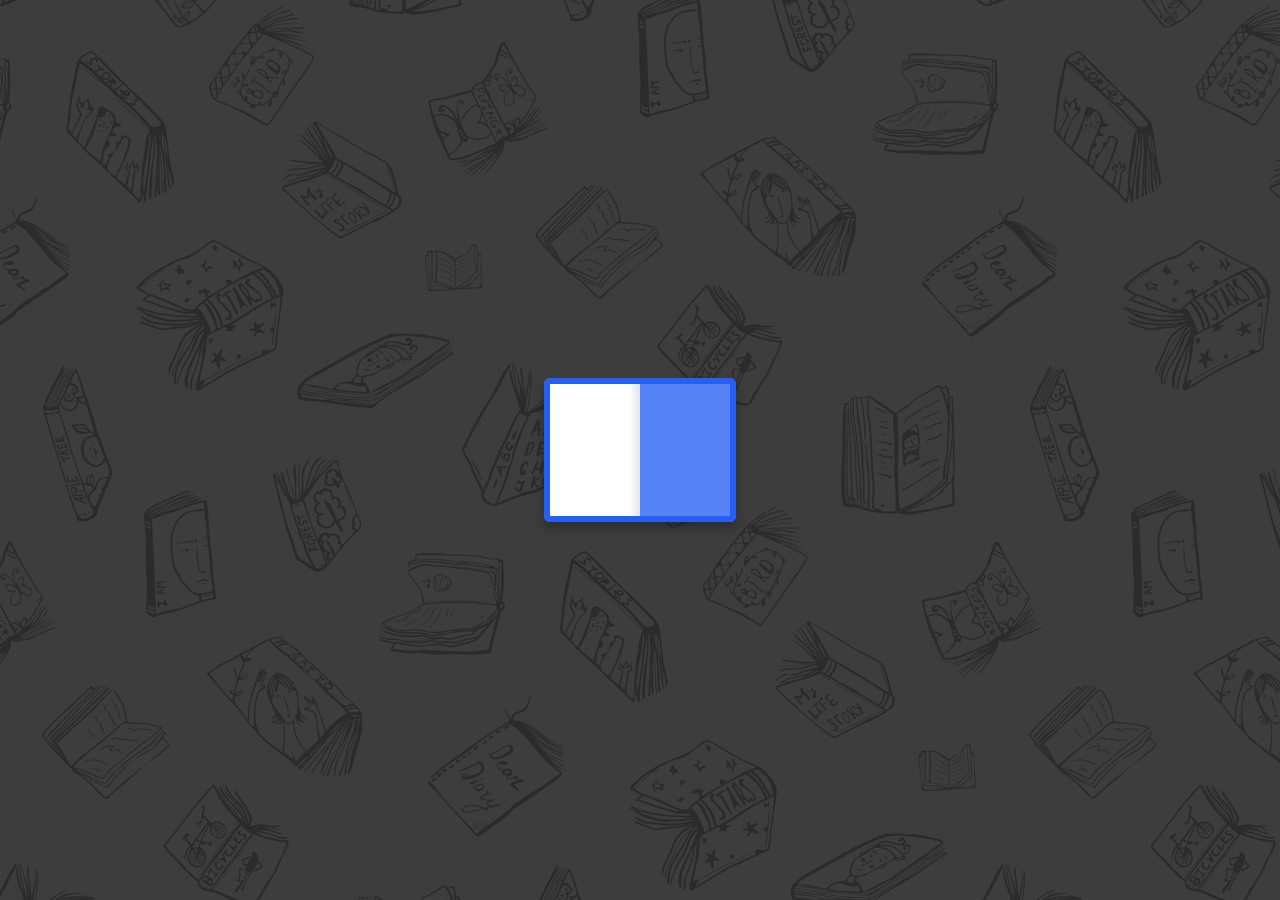
<file: gallery_menu.html>
<!DOCTYPE html>
<!--
	NOTES:
	1. All tokens are represented by '$' sign in the template.
	2. You can write your code only wherever mentioned.
	3. All occurrences of existing tokens will be replaced by their appropriate values.
	4. Blank lines will be removed automatically.
	5. Remove unnecessary comments before creating your template.
-->
<html>
<head>
<meta charset="UTF-8">
<meta name="authoring-tool" content="Adobe_Animate_CC">
<title>gallery_menu</title>
<!-- write your code here -->
<style>
  #animation_container {
	position:absolute;
	margin:auto;
	left:0;right:0;
	top:0;bottom:0;
  }
</style>
<script src="https://code.createjs.com/1.0.0/createjs.min.js"></script>
<script>
(function (cjs, an) {
var p; // shortcut to reference prototypes
var lib={};var ss={};var img={};
lib.ssMetadata = [
		{name:"gallery_menu_atlas_P_1", frames: [[0,0,960,540]]},
		{name:"gallery_menu_atlas_P_2", frames: [[0,0,960,540]]},
		{name:"gallery_menu_atlas_P_3", frames: [[0,0,960,540]]},
		{name:"gallery_menu_atlas_P_4", frames: [[0,0,960,540]]},
		{name:"gallery_menu_atlas_P_5", frames: [[0,0,960,540]]},
		{name:"gallery_menu_atlas_P_6", frames: [[0,0,960,540]]},
		{name:"gallery_menu_atlas_P_7", frames: [[0,0,960,540]]},
		{name:"gallery_menu_atlas_P_8", frames: [[0,0,960,540]]},
		{name:"gallery_menu_atlas_P_9", frames: [[0,0,960,540]]},
		{name:"gallery_menu_atlas_P_10", frames: [[0,0,960,540]]},
		{name:"gallery_menu_atlas_P_11", frames: [[0,0,960,540]]},
		{name:"gallery_menu_atlas_P_12", frames: [[0,0,960,540]]},
		{name:"gallery_menu_atlas_P_13", frames: [[0,0,960,540]]},
		{name:"gallery_menu_atlas_P_14", frames: [[0,0,960,540]]},
		{name:"gallery_menu_atlas_P_15", frames: [[0,0,960,540]]},
		{name:"gallery_menu_atlas_P_16", frames: [[0,0,960,540]]},
		{name:"gallery_menu_atlas_P_17", frames: [[0,0,960,540]]},
		{name:"gallery_menu_atlas_P_18", frames: [[0,0,960,540]]},
		{name:"gallery_menu_atlas_P_19", frames: [[0,0,960,540]]},
		{name:"gallery_menu_atlas_P_20", frames: [[0,0,960,540]]},
		{name:"gallery_menu_atlas_P_21", frames: [[0,0,960,540]]},
		{name:"gallery_menu_atlas_P_22", frames: [[0,0,960,540]]},
		{name:"gallery_menu_atlas_P_23", frames: [[0,0,960,540]]},
		{name:"gallery_menu_atlas_P_24", frames: [[0,0,960,540]]},
		{name:"gallery_menu_atlas_P_25", frames: [[0,0,960,540]]},
		{name:"gallery_menu_atlas_P_26", frames: [[0,0,960,540]]},
		{name:"gallery_menu_atlas_P_27", frames: [[0,0,960,540]]},
		{name:"gallery_menu_atlas_P_28", frames: [[0,0,960,540]]},
		{name:"gallery_menu_atlas_P_29", frames: [[0,0,960,540]]},
		{name:"gallery_menu_atlas_P_30", frames: [[0,0,960,540]]},
		{name:"gallery_menu_atlas_P_31", frames: [[0,0,960,540]]},
		{name:"gallery_menu_atlas_P_32", frames: [[0,0,960,540]]},
		{name:"gallery_menu_atlas_P_33", frames: [[0,0,960,540]]},
		{name:"gallery_menu_atlas_P_34", frames: [[0,0,960,540]]},
		{name:"gallery_menu_atlas_P_35", frames: [[0,0,960,540]]},
		{name:"gallery_menu_atlas_P_36", frames: [[0,0,960,540]]},
		{name:"gallery_menu_atlas_P_37", frames: [[0,0,960,540]]},
		{name:"gallery_menu_atlas_P_38", frames: [[0,0,960,540]]},
		{name:"gallery_menu_atlas_P_39", frames: [[0,0,960,540]]},
		{name:"gallery_menu_atlas_P_40", frames: [[0,0,960,540]]},
		{name:"gallery_menu_atlas_P_41", frames: [[0,0,960,540]]},
		{name:"gallery_menu_atlas_P_42", frames: [[0,0,960,540]]},
		{name:"gallery_menu_atlas_P_43", frames: [[0,0,960,540]]},
		{name:"gallery_menu_atlas_P_44", frames: [[0,0,960,540]]},
		{name:"gallery_menu_atlas_P_45", frames: [[0,0,960,540]]},
		{name:"gallery_menu_atlas_P_46", frames: [[0,0,960,540]]},
		{name:"gallery_menu_atlas_P_47", frames: [[0,0,960,540]]},
		{name:"gallery_menu_atlas_P_48", frames: [[0,0,960,540]]},
		{name:"gallery_menu_atlas_P_49", frames: [[0,0,960,540]]},
		{name:"gallery_menu_atlas_P_50", frames: [[0,0,960,540]]},
		{name:"gallery_menu_atlas_P_51", frames: [[0,0,960,540]]},
		{name:"gallery_menu_atlas_P_52", frames: [[0,0,960,540]]},
		{name:"gallery_menu_atlas_P_53", frames: [[0,0,960,540]]},
		{name:"gallery_menu_atlas_P_54", frames: [[0,0,960,540]]},
		{name:"gallery_menu_atlas_P_55", frames: [[0,0,960,540]]},
		{name:"gallery_menu_atlas_P_56", frames: [[0,0,960,540]]},
		{name:"gallery_menu_atlas_P_57", frames: [[0,0,960,540]]},
		{name:"gallery_menu_atlas_P_58", frames: [[0,0,960,540]]},
		{name:"gallery_menu_atlas_P_59", frames: [[0,0,960,540]]},
		{name:"gallery_menu_atlas_P_60", frames: [[0,0,960,540]]},
		{name:"gallery_menu_atlas_P_61", frames: [[0,0,960,540]]},
		{name:"gallery_menu_atlas_P_62", frames: [[0,0,960,540]]},
		{name:"gallery_menu_atlas_P_63", frames: [[0,0,960,540]]},
		{name:"gallery_menu_atlas_P_64", frames: [[0,0,960,540]]},
		{name:"gallery_menu_atlas_P_65", frames: [[0,0,960,540]]},
		{name:"gallery_menu_atlas_P_66", frames: [[0,0,960,540]]},
		{name:"gallery_menu_atlas_P_67", frames: [[0,0,960,540]]},
		{name:"gallery_menu_atlas_P_68", frames: [[0,0,960,540]]},
		{name:"gallery_menu_atlas_P_69", frames: [[0,0,960,540]]},
		{name:"gallery_menu_atlas_P_70", frames: [[0,0,960,540]]},
		{name:"gallery_menu_atlas_P_71", frames: [[0,0,960,540]]},
		{name:"gallery_menu_atlas_P_72", frames: [[0,0,960,540],[962,0,28,599]]}
];
(lib.AnMovieClip = function(){
	this.actionFrames = [];
	this.ignorePause = false;
	this.gotoAndPlay = function(positionOrLabel){
		cjs.MovieClip.prototype.gotoAndPlay.call(this,positionOrLabel);
	}
	this.play = function(){
		cjs.MovieClip.prototype.play.call(this);
	}
	this.gotoAndStop = function(positionOrLabel){
		cjs.MovieClip.prototype.gotoAndStop.call(this,positionOrLabel);
	}
	this.stop = function(){
		cjs.MovieClip.prototype.stop.call(this);
	}
}).prototype = p = new cjs.MovieClip();
// symbols:
(lib.Curtainopening_00000 = function() {
	this.initialize(ss["gallery_menu_atlas_P_1"]);
	this.gotoAndStop(0);
}).prototype = p = new cjs.Sprite();
(lib.Curtainopening_00000pngcopy = function() {
	this.initialize(ss["gallery_menu_atlas_P_2"]);
	this.gotoAndStop(0);
}).prototype = p = new cjs.Sprite();
(lib.Curtainopening_00001 = function() {
	this.initialize(ss["gallery_menu_atlas_P_3"]);
	this.gotoAndStop(0);
}).prototype = p = new cjs.Sprite();
(lib.Curtainopening_00001pngcopy = function() {
	this.initialize(ss["gallery_menu_atlas_P_4"]);
	this.gotoAndStop(0);
}).prototype = p = new cjs.Sprite();
(lib.Curtainopening_00002 = function() {
	this.initialize(ss["gallery_menu_atlas_P_5"]);
	this.gotoAndStop(0);
}).prototype = p = new cjs.Sprite();
(lib.Curtainopening_00002pngcopy = function() {
	this.initialize(ss["gallery_menu_atlas_P_6"]);
	this.gotoAndStop(0);
}).prototype = p = new cjs.Sprite();
(lib.Curtainopening_00003 = function() {
	this.initialize(ss["gallery_menu_atlas_P_7"]);
	this.gotoAndStop(0);
}).prototype = p = new cjs.Sprite();
(lib.Curtainopening_00003pngcopy = function() {
	this.initialize(ss["gallery_menu_atlas_P_8"]);
	this.gotoAndStop(0);
}).prototype = p = new cjs.Sprite();
(lib.Curtainopening_00004 = function() {
	this.initialize(ss["gallery_menu_atlas_P_9"]);
	this.gotoAndStop(0);
}).prototype = p = new cjs.Sprite();
(lib.Curtainopening_00004pngcopy = function() {
	this.initialize(ss["gallery_menu_atlas_P_10"]);
	this.gotoAndStop(0);
}).prototype = p = new cjs.Sprite();
(lib.Curtainopening_00005 = function() {
	this.initialize(ss["gallery_menu_atlas_P_11"]);
	this.gotoAndStop(0);
}).prototype = p = new cjs.Sprite();
(lib.Curtainopening_00005pngcopy = function() {
	this.initialize(ss["gallery_menu_atlas_P_12"]);
	this.gotoAndStop(0);
}).prototype = p = new cjs.Sprite();
(lib.Curtainopening_00006 = function() {
	this.initialize(ss["gallery_menu_atlas_P_13"]);
	this.gotoAndStop(0);
}).prototype = p = new cjs.Sprite();
(lib.Curtainopening_00006pngcopy = function() {
	this.initialize(ss["gallery_menu_atlas_P_14"]);
	this.gotoAndStop(0);
}).prototype = p = new cjs.Sprite();
(lib.Curtainopening_00007 = function() {
	this.initialize(ss["gallery_menu_atlas_P_15"]);
	this.gotoAndStop(0);
}).prototype = p = new cjs.Sprite();
(lib.Curtainopening_00007pngcopy = function() {
	this.initialize(ss["gallery_menu_atlas_P_16"]);
	this.gotoAndStop(0);
}).prototype = p = new cjs.Sprite();
(lib.Curtainopening_00008 = function() {
	this.initialize(ss["gallery_menu_atlas_P_17"]);
	this.gotoAndStop(0);
}).prototype = p = new cjs.Sprite();
(lib.Curtainopening_00008pngcopy = function() {
	this.initialize(ss["gallery_menu_atlas_P_18"]);
	this.gotoAndStop(0);
}).prototype = p = new cjs.Sprite();
(lib.Curtainopening_00009 = function() {
	this.initialize(ss["gallery_menu_atlas_P_19"]);
	this.gotoAndStop(0);
}).prototype = p = new cjs.Sprite();
(lib.Curtainopening_00009pngcopy = function() {
	this.initialize(ss["gallery_menu_atlas_P_20"]);
	this.gotoAndStop(0);
}).prototype = p = new cjs.Sprite();
(lib.Curtainopening_00010 = function() {
	this.initialize(ss["gallery_menu_atlas_P_21"]);
	this.gotoAndStop(0);
}).prototype = p = new cjs.Sprite();
(lib.Curtainopening_00010pngcopy = function() {
	this.initialize(ss["gallery_menu_atlas_P_22"]);
	this.gotoAndStop(0);
}).prototype = p = new cjs.Sprite();
(lib.Curtainopening_00011 = function() {
	this.initialize(ss["gallery_menu_atlas_P_23"]);
	this.gotoAndStop(0);
}).prototype = p = new cjs.Sprite();
(lib.Curtainopening_00011pngcopy = function() {
	this.initialize(ss["gallery_menu_atlas_P_24"]);
	this.gotoAndStop(0);
}).prototype = p = new cjs.Sprite();
(lib.Curtainopening_00012 = function() {
	this.initialize(ss["gallery_menu_atlas_P_25"]);
	this.gotoAndStop(0);
}).prototype = p = new cjs.Sprite();
(lib.Curtainopening_00012pngcopy = function() {
	this.initialize(ss["gallery_menu_atlas_P_26"]);
	this.gotoAndStop(0);
}).prototype = p = new cjs.Sprite();
(lib.Curtainopening_00013 = function() {
	this.initialize(ss["gallery_menu_atlas_P_27"]);
	this.gotoAndStop(0);
}).prototype = p = new cjs.Sprite();
(lib.Curtainopening_00013pngcopy = function() {
	this.initialize(ss["gallery_menu_atlas_P_28"]);
	this.gotoAndStop(0);
}).prototype = p = new cjs.Sprite();
(lib.Curtainopening_00014 = function() {
	this.initialize(ss["gallery_menu_atlas_P_29"]);
	this.gotoAndStop(0);
}).prototype = p = new cjs.Sprite();
(lib.Curtainopening_00014pngcopy = function() {
	this.initialize(ss["gallery_menu_atlas_P_30"]);
	this.gotoAndStop(0);
}).prototype = p = new cjs.Sprite();
(lib.Curtainopening_00015 = function() {
	this.initialize(ss["gallery_menu_atlas_P_31"]);
	this.gotoAndStop(0);
}).prototype = p = new cjs.Sprite();
(lib.Curtainopening_00015pngcopy = function() {
	this.initialize(ss["gallery_menu_atlas_P_32"]);
	this.gotoAndStop(0);
}).prototype = p = new cjs.Sprite();
(lib.Curtainopening_00016 = function() {
	this.initialize(ss["gallery_menu_atlas_P_33"]);
	this.gotoAndStop(0);
}).prototype = p = new cjs.Sprite();
(lib.Curtainopening_00016pngcopy = function() {
	this.initialize(ss["gallery_menu_atlas_P_34"]);
	this.gotoAndStop(0);
}).prototype = p = new cjs.Sprite();
(lib.Curtainopening_00017 = function() {
	this.initialize(ss["gallery_menu_atlas_P_35"]);
	this.gotoAndStop(0);
}).prototype = p = new cjs.Sprite();
(lib.Curtainopening_00017pngcopy = function() {
	this.initialize(ss["gallery_menu_atlas_P_36"]);
	this.gotoAndStop(0);
}).prototype = p = new cjs.Sprite();
(lib.Curtainopening_00018 = function() {
	this.initialize(ss["gallery_menu_atlas_P_37"]);
	this.gotoAndStop(0);
}).prototype = p = new cjs.Sprite();
(lib.Curtainopening_00018pngcopy = function() {
	this.initialize(ss["gallery_menu_atlas_P_38"]);
	this.gotoAndStop(0);
}).prototype = p = new cjs.Sprite();
(lib.Curtainopening_00019 = function() {
	this.initialize(ss["gallery_menu_atlas_P_39"]);
	this.gotoAndStop(0);
}).prototype = p = new cjs.Sprite();
(lib.Curtainopening_00019pngcopy = function() {
	this.initialize(ss["gallery_menu_atlas_P_40"]);
	this.gotoAndStop(0);
}).prototype = p = new cjs.Sprite();
(lib.Curtainopening_00020 = function() {
	this.initialize(ss["gallery_menu_atlas_P_41"]);
	this.gotoAndStop(0);
}).prototype = p = new cjs.Sprite();
(lib.Curtainopening_00020pngcopy = function() {
	this.initialize(ss["gallery_menu_atlas_P_42"]);
	this.gotoAndStop(0);
}).prototype = p = new cjs.Sprite();
(lib.Curtainopening_00021 = function() {
	this.initialize(ss["gallery_menu_atlas_P_43"]);
	this.gotoAndStop(0);
}).prototype = p = new cjs.Sprite();
(lib.Curtainopening_00021pngcopy = function() {
	this.initialize(ss["gallery_menu_atlas_P_44"]);
	this.gotoAndStop(0);
}).prototype = p = new cjs.Sprite();
(lib.Curtainopening_00022 = function() {
	this.initialize(ss["gallery_menu_atlas_P_45"]);
	this.gotoAndStop(0);
}).prototype = p = new cjs.Sprite();
(lib.Curtainopening_00022pngcopy = function() {
	this.initialize(ss["gallery_menu_atlas_P_46"]);
	this.gotoAndStop(0);
}).prototype = p = new cjs.Sprite();
(lib.Curtainopening_00023 = function() {
	this.initialize(ss["gallery_menu_atlas_P_47"]);
	this.gotoAndStop(0);
}).prototype = p = new cjs.Sprite();
(lib.Curtainopening_00023pngcopy = function() {
	this.initialize(ss["gallery_menu_atlas_P_48"]);
	this.gotoAndStop(0);
}).prototype = p = new cjs.Sprite();
(lib.Curtainopening_00024 = function() {
	this.initialize(ss["gallery_menu_atlas_P_49"]);
	this.gotoAndStop(0);
}).prototype = p = new cjs.Sprite();
(lib.Curtainopening_00024pngcopy = function() {
	this.initialize(ss["gallery_menu_atlas_P_50"]);
	this.gotoAndStop(0);
}).prototype = p = new cjs.Sprite();
(lib.Curtainopening_00025 = function() {
	this.initialize(ss["gallery_menu_atlas_P_51"]);
	this.gotoAndStop(0);
}).prototype = p = new cjs.Sprite();
(lib.Curtainopening_00025pngcopy = function() {
	this.initialize(ss["gallery_menu_atlas_P_52"]);
	this.gotoAndStop(0);
}).prototype = p = new cjs.Sprite();
(lib.Curtainopening_00026 = function() {
	this.initialize(ss["gallery_menu_atlas_P_53"]);
	this.gotoAndStop(0);
}).prototype = p = new cjs.Sprite();
(lib.Curtainopening_00026pngcopy = function() {
	this.initialize(ss["gallery_menu_atlas_P_54"]);
	this.gotoAndStop(0);
}).prototype = p = new cjs.Sprite();
(lib.Curtainopening_00027 = function() {
	this.initialize(ss["gallery_menu_atlas_P_55"]);
	this.gotoAndStop(0);
}).prototype = p = new cjs.Sprite();
(lib.Curtainopening_00027pngcopy = function() {
	this.initialize(ss["gallery_menu_atlas_P_56"]);
	this.gotoAndStop(0);
}).prototype = p = new cjs.Sprite();
(lib.Curtainopening_00028 = function() {
	this.initialize(ss["gallery_menu_atlas_P_57"]);
	this.gotoAndStop(0);
}).prototype = p = new cjs.Sprite();
(lib.Curtainopening_00028pngcopy = function() {
	this.initialize(ss["gallery_menu_atlas_P_58"]);
	this.gotoAndStop(0);
}).prototype = p = new cjs.Sprite();
(lib.Curtainopening_00029 = function() {
	this.initialize(ss["gallery_menu_atlas_P_59"]);
	this.gotoAndStop(0);
}).prototype = p = new cjs.Sprite();
(lib.Curtainopening_00029pngcopy = function() {
	this.initialize(ss["gallery_menu_atlas_P_60"]);
	this.gotoAndStop(0);
}).prototype = p = new cjs.Sprite();
(lib.Curtainopening_00030 = function() {
	this.initialize(ss["gallery_menu_atlas_P_61"]);
	this.gotoAndStop(0);
}).prototype = p = new cjs.Sprite();
(lib.Curtainopening_00030pngcopy = function() {
	this.initialize(ss["gallery_menu_atlas_P_62"]);
	this.gotoAndStop(0);
}).prototype = p = new cjs.Sprite();
(lib.Curtainopening_00031 = function() {
	this.initialize(ss["gallery_menu_atlas_P_63"]);
	this.gotoAndStop(0);
}).prototype = p = new cjs.Sprite();
(lib.Curtainopening_00031pngcopy = function() {
	this.initialize(ss["gallery_menu_atlas_P_64"]);
	this.gotoAndStop(0);
}).prototype = p = new cjs.Sprite();
(lib.Curtainopening_00032 = function() {
	this.initialize(ss["gallery_menu_atlas_P_65"]);
	this.gotoAndStop(0);
}).prototype = p = new cjs.Sprite();
(lib.Curtainopening_00032pngcopy = function() {
	this.initialize(ss["gallery_menu_atlas_P_66"]);
	this.gotoAndStop(0);
}).prototype = p = new cjs.Sprite();
(lib.Curtainopening_00033 = function() {
	this.initialize(ss["gallery_menu_atlas_P_67"]);
	this.gotoAndStop(0);
}).prototype = p = new cjs.Sprite();
(lib.Curtainopening_00033pngcopy = function() {
	this.initialize(ss["gallery_menu_atlas_P_68"]);
	this.gotoAndStop(0);
}).prototype = p = new cjs.Sprite();
(lib.Curtainopening_00034 = function() {
	this.initialize(ss["gallery_menu_atlas_P_69"]);
	this.gotoAndStop(0);
}).prototype = p = new cjs.Sprite();
(lib.Curtainopening_00034pngcopy = function() {
	this.initialize(ss["gallery_menu_atlas_P_70"]);
	this.gotoAndStop(0);
}).prototype = p = new cjs.Sprite();
(lib.Curtainopening_00035 = function() {
	this.initialize(ss["gallery_menu_atlas_P_71"]);
	this.gotoAndStop(0);
}).prototype = p = new cjs.Sprite();
(lib.Curtainopening_00035pngcopy = function() {
	this.initialize(ss["gallery_menu_atlas_P_72"]);
	this.gotoAndStop(0);
}).prototype = p = new cjs.Sprite();
(lib.flash0aiActifs = function() {
	this.initialize(ss["gallery_menu_atlas_P_72"]);
	this.gotoAndStop(1);
}).prototype = p = new cjs.Sprite();
(lib.graphic_book_anim01_0003 = function() {
	this.initialize(img.graphic_book_anim01_0003);
}).prototype = p = new cjs.Bitmap();
p.nominalBounds = new cjs.Rectangle(0,0,1366,768);
(lib.graphic_book_anim01_0004 = function() {
	this.initialize(img.graphic_book_anim01_0004);
}).prototype = p = new cjs.Bitmap();
p.nominalBounds = new cjs.Rectangle(0,0,1366,768);
(lib.graphic_book_anim01_0005 = function() {
	this.initialize(img.graphic_book_anim01_0005);
}).prototype = p = new cjs.Bitmap();
p.nominalBounds = new cjs.Rectangle(0,0,1366,768);
(lib.graphic_book_anim01_0006 = function() {
	this.initialize(img.graphic_book_anim01_0006);
}).prototype = p = new cjs.Bitmap();
p.nominalBounds = new cjs.Rectangle(0,0,1366,768);
(lib.graphic_book_anim01_0007 = function() {
	this.initialize(img.graphic_book_anim01_0007);
}).prototype = p = new cjs.Bitmap();
p.nominalBounds = new cjs.Rectangle(0,0,1366,768);
(lib.graphic_book_anim01_0008 = function() {
	this.initialize(img.graphic_book_anim01_0008);
}).prototype = p = new cjs.Bitmap();
p.nominalBounds = new cjs.Rectangle(0,0,1366,768);
(lib.graphic_book_anim01_0009 = function() {
	this.initialize(img.graphic_book_anim01_0009);
}).prototype = p = new cjs.Bitmap();
p.nominalBounds = new cjs.Rectangle(0,0,1366,768);
(lib.graphic_book_anim01_0010 = function() {
	this.initialize(img.graphic_book_anim01_0010);
}).prototype = p = new cjs.Bitmap();
p.nominalBounds = new cjs.Rectangle(0,0,1366,768);
(lib.graphic_book_anim01_0011 = function() {
	this.initialize(img.graphic_book_anim01_0011);
}).prototype = p = new cjs.Bitmap();
p.nominalBounds = new cjs.Rectangle(0,0,1366,768);
(lib.graphic_book_anim01_0012 = function() {
	this.initialize(img.graphic_book_anim01_0012);
}).prototype = p = new cjs.Bitmap();
p.nominalBounds = new cjs.Rectangle(0,0,1366,768);
(lib.graphic_book_anim01_0013 = function() {
	this.initialize(img.graphic_book_anim01_0013);
}).prototype = p = new cjs.Bitmap();
p.nominalBounds = new cjs.Rectangle(0,0,1366,768);
(lib.graphic_book_anim01_0014 = function() {
	this.initialize(img.graphic_book_anim01_0014);
}).prototype = p = new cjs.Bitmap();
p.nominalBounds = new cjs.Rectangle(0,0,1366,768);
(lib.graphic_book_anim01_0015 = function() {
	this.initialize(img.graphic_book_anim01_0015);
}).prototype = p = new cjs.Bitmap();
p.nominalBounds = new cjs.Rectangle(0,0,1366,768);
(lib.graphic_book_anim01_0016 = function() {
	this.initialize(img.graphic_book_anim01_0016);
}).prototype = p = new cjs.Bitmap();
p.nominalBounds = new cjs.Rectangle(0,0,1366,768);
(lib.graphic_book_anim01_0017 = function() {
	this.initialize(img.graphic_book_anim01_0017);
}).prototype = p = new cjs.Bitmap();
p.nominalBounds = new cjs.Rectangle(0,0,1366,768);
(lib.graphic_book_anim01_0018 = function() {
	this.initialize(img.graphic_book_anim01_0018);
}).prototype = p = new cjs.Bitmap();
p.nominalBounds = new cjs.Rectangle(0,0,1366,768);
(lib.graphic_book_anim01_0019 = function() {
	this.initialize(img.graphic_book_anim01_0019);
}).prototype = p = new cjs.Bitmap();
p.nominalBounds = new cjs.Rectangle(0,0,1366,768);
(lib.graphic_book_anim01_0020 = function() {
	this.initialize(img.graphic_book_anim01_0020);
}).prototype = p = new cjs.Bitmap();
p.nominalBounds = new cjs.Rectangle(0,0,1366,768);
(lib.graphic_book_anim01_0021 = function() {
	this.initialize(img.graphic_book_anim01_0021);
}).prototype = p = new cjs.Bitmap();
p.nominalBounds = new cjs.Rectangle(0,0,1366,768);
(lib.graphic_book_anim01_0022 = function() {
	this.initialize(img.graphic_book_anim01_0022);
}).prototype = p = new cjs.Bitmap();
p.nominalBounds = new cjs.Rectangle(0,0,1366,768);
(lib.graphic_book_anim01_0023 = function() {
	this.initialize(img.graphic_book_anim01_0023);
}).prototype = p = new cjs.Bitmap();
p.nominalBounds = new cjs.Rectangle(0,0,1366,768);
(lib.graphic_book_anim01_0024 = function() {
	this.initialize(img.graphic_book_anim01_0024);
}).prototype = p = new cjs.Bitmap();
p.nominalBounds = new cjs.Rectangle(0,0,1366,768);
(lib.graphic_book_anim01_0025 = function() {
	this.initialize(img.graphic_book_anim01_0025);
}).prototype = p = new cjs.Bitmap();
p.nominalBounds = new cjs.Rectangle(0,0,1366,768);
(lib.graphic_book_anim01_0026 = function() {
	this.initialize(img.graphic_book_anim01_0026);
}).prototype = p = new cjs.Bitmap();
p.nominalBounds = new cjs.Rectangle(0,0,1366,768);
(lib.graphic_book_anim01_0027 = function() {
	this.initialize(img.graphic_book_anim01_0027);
}).prototype = p = new cjs.Bitmap();
p.nominalBounds = new cjs.Rectangle(0,0,1366,768);
(lib.graphic_book_anim01_0028 = function() {
	this.initialize(img.graphic_book_anim01_0028);
}).prototype = p = new cjs.Bitmap();
p.nominalBounds = new cjs.Rectangle(0,0,1366,768);
(lib.graphic_book_anim01_0029 = function() {
	this.initialize(img.graphic_book_anim01_0029);
}).prototype = p = new cjs.Bitmap();
p.nominalBounds = new cjs.Rectangle(0,0,1366,768);
(lib.graphic_book_anim01_0030 = function() {
	this.initialize(img.graphic_book_anim01_0030);
}).prototype = p = new cjs.Bitmap();
p.nominalBounds = new cjs.Rectangle(0,0,1366,768);
(lib.graphic_book_anim01_0031 = function() {
	this.initialize(img.graphic_book_anim01_0031);
}).prototype = p = new cjs.Bitmap();
p.nominalBounds = new cjs.Rectangle(0,0,1366,768);
(lib.graphic_book_anim01_0032 = function() {
	this.initialize(img.graphic_book_anim01_0032);
}).prototype = p = new cjs.Bitmap();
p.nominalBounds = new cjs.Rectangle(0,0,1366,768);
(lib.graphic_book_anim01_0033 = function() {
	this.initialize(img.graphic_book_anim01_0033);
}).prototype = p = new cjs.Bitmap();
p.nominalBounds = new cjs.Rectangle(0,0,1366,768);
(lib.graphic_book_anim01_0034 = function() {
	this.initialize(img.graphic_book_anim01_0034);
}).prototype = p = new cjs.Bitmap();
p.nominalBounds = new cjs.Rectangle(0,0,1366,768);
(lib.graphic_book_anim01_0035 = function() {
	this.initialize(img.graphic_book_anim01_0035);
}).prototype = p = new cjs.Bitmap();
p.nominalBounds = new cjs.Rectangle(0,0,1366,768);
(lib.graphic_book_anim01_0036 = function() {
	this.initialize(img.graphic_book_anim01_0036);
}).prototype = p = new cjs.Bitmap();
p.nominalBounds = new cjs.Rectangle(0,0,1366,768);
(lib.graphic_book_anim01_0037 = function() {
	this.initialize(img.graphic_book_anim01_0037);
}).prototype = p = new cjs.Bitmap();
p.nominalBounds = new cjs.Rectangle(0,0,1366,768);
(lib.graphic_book_anim01_0038 = function() {
	this.initialize(img.graphic_book_anim01_0038);
}).prototype = p = new cjs.Bitmap();
p.nominalBounds = new cjs.Rectangle(0,0,1366,768);
(lib.graphic_book_anim01_0039 = function() {
	this.initialize(img.graphic_book_anim01_0039);
}).prototype = p = new cjs.Bitmap();
p.nominalBounds = new cjs.Rectangle(0,0,1366,768);
(lib.graphic_book_anim01_0040 = function() {
	this.initialize(img.graphic_book_anim01_0040);
}).prototype = p = new cjs.Bitmap();
p.nominalBounds = new cjs.Rectangle(0,0,1366,768);
(lib.graphic_book_anim01_0041 = function() {
	this.initialize(img.graphic_book_anim01_0041);
}).prototype = p = new cjs.Bitmap();
p.nominalBounds = new cjs.Rectangle(0,0,1366,768);
(lib.graphic_book_anim01_0042 = function() {
	this.initialize(img.graphic_book_anim01_0042);
}).prototype = p = new cjs.Bitmap();
p.nominalBounds = new cjs.Rectangle(0,0,1366,768);
(lib.graphic_book_anim01_0043 = function() {
	this.initialize(img.graphic_book_anim01_0043);
}).prototype = p = new cjs.Bitmap();
p.nominalBounds = new cjs.Rectangle(0,0,1366,768);
(lib.graphic_book_anim01_0044 = function() {
	this.initialize(img.graphic_book_anim01_0044);
}).prototype = p = new cjs.Bitmap();
p.nominalBounds = new cjs.Rectangle(0,0,1366,768);
(lib.graphic_book_anim01_0045 = function() {
	this.initialize(img.graphic_book_anim01_0045);
}).prototype = p = new cjs.Bitmap();
p.nominalBounds = new cjs.Rectangle(0,0,1366,768);
(lib.graphic_book_anim01_0046 = function() {
	this.initialize(img.graphic_book_anim01_0046);
}).prototype = p = new cjs.Bitmap();
p.nominalBounds = new cjs.Rectangle(0,0,1366,768);
(lib.graphic_book_anim01_0047 = function() {
	this.initialize(img.graphic_book_anim01_0047);
}).prototype = p = new cjs.Bitmap();
p.nominalBounds = new cjs.Rectangle(0,0,1366,768);
(lib.graphic_book_anim01_0048 = function() {
	this.initialize(img.graphic_book_anim01_0048);
}).prototype = p = new cjs.Bitmap();
p.nominalBounds = new cjs.Rectangle(0,0,1366,768);
(lib.graphic_book_anim01_0049 = function() {
	this.initialize(img.graphic_book_anim01_0049);
}).prototype = p = new cjs.Bitmap();
p.nominalBounds = new cjs.Rectangle(0,0,1366,768);
(lib.graphic_book_anim01_0050 = function() {
	this.initialize(img.graphic_book_anim01_0050);
}).prototype = p = new cjs.Bitmap();
p.nominalBounds = new cjs.Rectangle(0,0,1366,768);
(lib.motion_book_anim01_0011 = function() {
	this.initialize(img.motion_book_anim01_0011);
}).prototype = p = new cjs.Bitmap();
p.nominalBounds = new cjs.Rectangle(0,0,1366,768);
(lib.motion_book_anim01_0012 = function() {
	this.initialize(img.motion_book_anim01_0012);
}).prototype = p = new cjs.Bitmap();
p.nominalBounds = new cjs.Rectangle(0,0,1366,768);
(lib.motion_book_anim01_0013 = function() {
	this.initialize(img.motion_book_anim01_0013);
}).prototype = p = new cjs.Bitmap();
p.nominalBounds = new cjs.Rectangle(0,0,1366,768);
(lib.motion_book_anim01_0014 = function() {
	this.initialize(img.motion_book_anim01_0014);
}).prototype = p = new cjs.Bitmap();
p.nominalBounds = new cjs.Rectangle(0,0,1366,768);
(lib.motion_book_anim01_0015 = function() {
	this.initialize(img.motion_book_anim01_0015);
}).prototype = p = new cjs.Bitmap();
p.nominalBounds = new cjs.Rectangle(0,0,1366,768);
(lib.motion_book_anim01_0016 = function() {
	this.initialize(img.motion_book_anim01_0016);
}).prototype = p = new cjs.Bitmap();
p.nominalBounds = new cjs.Rectangle(0,0,1366,768);
(lib.motion_book_anim01_0017 = function() {
	this.initialize(img.motion_book_anim01_0017);
}).prototype = p = new cjs.Bitmap();
p.nominalBounds = new cjs.Rectangle(0,0,1366,768);
(lib.motion_book_anim01_0018 = function() {
	this.initialize(img.motion_book_anim01_0018);
}).prototype = p = new cjs.Bitmap();
p.nominalBounds = new cjs.Rectangle(0,0,1366,768);
(lib.motion_book_anim01_0019 = function() {
	this.initialize(img.motion_book_anim01_0019);
}).prototype = p = new cjs.Bitmap();
p.nominalBounds = new cjs.Rectangle(0,0,1366,768);
(lib.motion_book_anim01_0020 = function() {
	this.initialize(img.motion_book_anim01_0020);
}).prototype = p = new cjs.Bitmap();
p.nominalBounds = new cjs.Rectangle(0,0,1366,768);
(lib.motion_book_anim01_0021 = function() {
	this.initialize(img.motion_book_anim01_0021);
}).prototype = p = new cjs.Bitmap();
p.nominalBounds = new cjs.Rectangle(0,0,1366,768);
(lib.motion_book_anim01_0022 = function() {
	this.initialize(img.motion_book_anim01_0022);
}).prototype = p = new cjs.Bitmap();
p.nominalBounds = new cjs.Rectangle(0,0,1366,768);
(lib.motion_book_anim01_0023 = function() {
	this.initialize(img.motion_book_anim01_0023);
}).prototype = p = new cjs.Bitmap();
p.nominalBounds = new cjs.Rectangle(0,0,1366,768);
(lib.motion_book_anim01_0024 = function() {
	this.initialize(img.motion_book_anim01_0024);
}).prototype = p = new cjs.Bitmap();
p.nominalBounds = new cjs.Rectangle(0,0,1366,768);
(lib.motion_book_anim01_0025 = function() {
	this.initialize(img.motion_book_anim01_0025);
}).prototype = p = new cjs.Bitmap();
p.nominalBounds = new cjs.Rectangle(0,0,1366,768);
(lib.motion_book_anim01_0026 = function() {
	this.initialize(img.motion_book_anim01_0026);
}).prototype = p = new cjs.Bitmap();
p.nominalBounds = new cjs.Rectangle(0,0,1366,768);
(lib.motion_book_anim01_0027 = function() {
	this.initialize(img.motion_book_anim01_0027);
}).prototype = p = new cjs.Bitmap();
p.nominalBounds = new cjs.Rectangle(0,0,1366,768);
(lib.motion_book_anim01_0028 = function() {
	this.initialize(img.motion_book_anim01_0028);
}).prototype = p = new cjs.Bitmap();
p.nominalBounds = new cjs.Rectangle(0,0,1366,768);
(lib.motion_book_anim01_0029 = function() {
	this.initialize(img.motion_book_anim01_0029);
}).prototype = p = new cjs.Bitmap();
p.nominalBounds = new cjs.Rectangle(0,0,1366,768);
(lib.motion_book_anim01_0030 = function() {
	this.initialize(img.motion_book_anim01_0030);
}).prototype = p = new cjs.Bitmap();
p.nominalBounds = new cjs.Rectangle(0,0,1366,768);
(lib.motion_book_anim01_0031 = function() {
	this.initialize(img.motion_book_anim01_0031);
}).prototype = p = new cjs.Bitmap();
p.nominalBounds = new cjs.Rectangle(0,0,1366,768);
(lib.motion_book_anim01_0032 = function() {
	this.initialize(img.motion_book_anim01_0032);
}).prototype = p = new cjs.Bitmap();
p.nominalBounds = new cjs.Rectangle(0,0,1366,768);
(lib.motion_book_anim01_0033 = function() {
	this.initialize(img.motion_book_anim01_0033);
}).prototype = p = new cjs.Bitmap();
p.nominalBounds = new cjs.Rectangle(0,0,1366,768);
(lib.motion_book_anim01_0034 = function() {
	this.initialize(img.motion_book_anim01_0034);
}).prototype = p = new cjs.Bitmap();
p.nominalBounds = new cjs.Rectangle(0,0,1366,768);
(lib.motion_book_anim01_0035 = function() {
	this.initialize(img.motion_book_anim01_0035);
}).prototype = p = new cjs.Bitmap();
p.nominalBounds = new cjs.Rectangle(0,0,1366,768);
(lib.motion_book_anim01_0036 = function() {
	this.initialize(img.motion_book_anim01_0036);
}).prototype = p = new cjs.Bitmap();
p.nominalBounds = new cjs.Rectangle(0,0,1366,768);
(lib.motion_book_anim01_0037 = function() {
	this.initialize(img.motion_book_anim01_0037);
}).prototype = p = new cjs.Bitmap();
p.nominalBounds = new cjs.Rectangle(0,0,1366,768);
(lib.motion_book_anim01_0038 = function() {
	this.initialize(img.motion_book_anim01_0038);
}).prototype = p = new cjs.Bitmap();
p.nominalBounds = new cjs.Rectangle(0,0,1366,768);
(lib.motion_book_anim01_0039 = function() {
	this.initialize(img.motion_book_anim01_0039);
}).prototype = p = new cjs.Bitmap();
p.nominalBounds = new cjs.Rectangle(0,0,1366,768);
(lib.motion_book_anim01_0040 = function() {
	this.initialize(img.motion_book_anim01_0040);
}).prototype = p = new cjs.Bitmap();
p.nominalBounds = new cjs.Rectangle(0,0,1366,768);
(lib.motion_book_anim01_0041 = function() {
	this.initialize(img.motion_book_anim01_0041);
}).prototype = p = new cjs.Bitmap();
p.nominalBounds = new cjs.Rectangle(0,0,1366,768);
(lib.motion_book_anim01_0042 = function() {
	this.initialize(img.motion_book_anim01_0042);
}).prototype = p = new cjs.Bitmap();
p.nominalBounds = new cjs.Rectangle(0,0,1366,768);
(lib.motion_book_anim01_0043 = function() {
	this.initialize(img.motion_book_anim01_0043);
}).prototype = p = new cjs.Bitmap();
p.nominalBounds = new cjs.Rectangle(0,0,1366,768);
(lib.motion_book_anim01_0044 = function() {
	this.initialize(img.motion_book_anim01_0044);
}).prototype = p = new cjs.Bitmap();
p.nominalBounds = new cjs.Rectangle(0,0,1366,768);
(lib.motion_book_anim01_0045 = function() {
	this.initialize(img.motion_book_anim01_0045);
}).prototype = p = new cjs.Bitmap();
p.nominalBounds = new cjs.Rectangle(0,0,1366,768);
(lib.motion_book_anim01_0046 = function() {
	this.initialize(img.motion_book_anim01_0046);
}).prototype = p = new cjs.Bitmap();
p.nominalBounds = new cjs.Rectangle(0,0,1366,768);
(lib.motion_book_anim01_0047 = function() {
	this.initialize(img.motion_book_anim01_0047);
}).prototype = p = new cjs.Bitmap();
p.nominalBounds = new cjs.Rectangle(0,0,1366,768);
(lib.motion_book_anim01_0048 = function() {
	this.initialize(img.motion_book_anim01_0048);
}).prototype = p = new cjs.Bitmap();
p.nominalBounds = new cjs.Rectangle(0,0,1366,768);
(lib.motion_book_anim01_0049 = function() {
	this.initialize(img.motion_book_anim01_0049);
}).prototype = p = new cjs.Bitmap();
p.nominalBounds = new cjs.Rectangle(0,0,1366,768);
(lib.motion_book_anim01_0050 = function() {
	this.initialize(img.motion_book_anim01_0050);
}).prototype = p = new cjs.Bitmap();
p.nominalBounds = new cjs.Rectangle(0,0,1366,768);
(lib.web_book_anim01_0007 = function() {
	this.initialize(img.web_book_anim01_0007);
}).prototype = p = new cjs.Bitmap();
p.nominalBounds = new cjs.Rectangle(0,0,1366,768);
(lib.web_book_anim01_0008 = function() {
	this.initialize(img.web_book_anim01_0008);
}).prototype = p = new cjs.Bitmap();
p.nominalBounds = new cjs.Rectangle(0,0,1366,768);
(lib.web_book_anim01_0009 = function() {
	this.initialize(img.web_book_anim01_0009);
}).prototype = p = new cjs.Bitmap();
p.nominalBounds = new cjs.Rectangle(0,0,1366,768);
(lib.web_book_anim01_0010 = function() {
	this.initialize(img.web_book_anim01_0010);
}).prototype = p = new cjs.Bitmap();
p.nominalBounds = new cjs.Rectangle(0,0,1366,768);
(lib.web_book_anim01_0011 = function() {
	this.initialize(img.web_book_anim01_0011);
}).prototype = p = new cjs.Bitmap();
p.nominalBounds = new cjs.Rectangle(0,0,1366,768);
(lib.web_book_anim01_0012 = function() {
	this.initialize(img.web_book_anim01_0012);
}).prototype = p = new cjs.Bitmap();
p.nominalBounds = new cjs.Rectangle(0,0,1366,768);
(lib.web_book_anim01_0013 = function() {
	this.initialize(img.web_book_anim01_0013);
}).prototype = p = new cjs.Bitmap();
p.nominalBounds = new cjs.Rectangle(0,0,1366,768);
(lib.web_book_anim01_0014 = function() {
	this.initialize(img.web_book_anim01_0014);
}).prototype = p = new cjs.Bitmap();
p.nominalBounds = new cjs.Rectangle(0,0,1366,768);
(lib.web_book_anim01_0015 = function() {
	this.initialize(img.web_book_anim01_0015);
}).prototype = p = new cjs.Bitmap();
p.nominalBounds = new cjs.Rectangle(0,0,1366,768);
(lib.web_book_anim01_0016 = function() {
	this.initialize(img.web_book_anim01_0016);
}).prototype = p = new cjs.Bitmap();
p.nominalBounds = new cjs.Rectangle(0,0,1366,768);
(lib.web_book_anim01_0017 = function() {
	this.initialize(img.web_book_anim01_0017);
}).prototype = p = new cjs.Bitmap();
p.nominalBounds = new cjs.Rectangle(0,0,1366,768);
(lib.web_book_anim01_0018 = function() {
	this.initialize(img.web_book_anim01_0018);
}).prototype = p = new cjs.Bitmap();
p.nominalBounds = new cjs.Rectangle(0,0,1366,768);
(lib.web_book_anim01_0019 = function() {
	this.initialize(img.web_book_anim01_0019);
}).prototype = p = new cjs.Bitmap();
p.nominalBounds = new cjs.Rectangle(0,0,1366,768);
(lib.web_book_anim01_0020 = function() {
	this.initialize(img.web_book_anim01_0020);
}).prototype = p = new cjs.Bitmap();
p.nominalBounds = new cjs.Rectangle(0,0,1366,768);
(lib.web_book_anim01_0021 = function() {
	this.initialize(img.web_book_anim01_0021);
}).prototype = p = new cjs.Bitmap();
p.nominalBounds = new cjs.Rectangle(0,0,1366,768);
(lib.web_book_anim01_0022 = function() {
	this.initialize(img.web_book_anim01_0022);
}).prototype = p = new cjs.Bitmap();
p.nominalBounds = new cjs.Rectangle(0,0,1366,768);
(lib.web_book_anim01_0023 = function() {
	this.initialize(img.web_book_anim01_0023);
}).prototype = p = new cjs.Bitmap();
p.nominalBounds = new cjs.Rectangle(0,0,1366,768);
(lib.web_book_anim01_0024 = function() {
	this.initialize(img.web_book_anim01_0024);
}).prototype = p = new cjs.Bitmap();
p.nominalBounds = new cjs.Rectangle(0,0,1366,768);
(lib.web_book_anim01_0025 = function() {
	this.initialize(img.web_book_anim01_0025);
}).prototype = p = new cjs.Bitmap();
p.nominalBounds = new cjs.Rectangle(0,0,1366,768);
(lib.web_book_anim01_0026 = function() {
	this.initialize(img.web_book_anim01_0026);
}).prototype = p = new cjs.Bitmap();
p.nominalBounds = new cjs.Rectangle(0,0,1366,768);
(lib.web_book_anim01_0027 = function() {
	this.initialize(img.web_book_anim01_0027);
}).prototype = p = new cjs.Bitmap();
p.nominalBounds = new cjs.Rectangle(0,0,1366,768);
(lib.web_book_anim01_0028 = function() {
	this.initialize(img.web_book_anim01_0028);
}).prototype = p = new cjs.Bitmap();
p.nominalBounds = new cjs.Rectangle(0,0,1366,768);
(lib.web_book_anim01_0029 = function() {
	this.initialize(img.web_book_anim01_0029);
}).prototype = p = new cjs.Bitmap();
p.nominalBounds = new cjs.Rectangle(0,0,1366,768);
(lib.web_book_anim01_0030 = function() {
	this.initialize(img.web_book_anim01_0030);
}).prototype = p = new cjs.Bitmap();
p.nominalBounds = new cjs.Rectangle(0,0,1366,768);
(lib.web_book_anim01_0031 = function() {
	this.initialize(img.web_book_anim01_0031);
}).prototype = p = new cjs.Bitmap();
p.nominalBounds = new cjs.Rectangle(0,0,1366,768);
(lib.web_book_anim01_0032 = function() {
	this.initialize(img.web_book_anim01_0032);
}).prototype = p = new cjs.Bitmap();
p.nominalBounds = new cjs.Rectangle(0,0,1366,768);
(lib.web_book_anim01_0033 = function() {
	this.initialize(img.web_book_anim01_0033);
}).prototype = p = new cjs.Bitmap();
p.nominalBounds = new cjs.Rectangle(0,0,1366,768);
(lib.web_book_anim01_0034 = function() {
	this.initialize(img.web_book_anim01_0034);
}).prototype = p = new cjs.Bitmap();
p.nominalBounds = new cjs.Rectangle(0,0,1366,768);
(lib.web_book_anim01_0035 = function() {
	this.initialize(img.web_book_anim01_0035);
}).prototype = p = new cjs.Bitmap();
p.nominalBounds = new cjs.Rectangle(0,0,1366,768);
(lib.web_book_anim01_0036 = function() {
	this.initialize(img.web_book_anim01_0036);
}).prototype = p = new cjs.Bitmap();
p.nominalBounds = new cjs.Rectangle(0,0,1366,768);
(lib.web_book_anim01_0037 = function() {
	this.initialize(img.web_book_anim01_0037);
}).prototype = p = new cjs.Bitmap();
p.nominalBounds = new cjs.Rectangle(0,0,1366,768);
(lib.web_book_anim01_0038 = function() {
	this.initialize(img.web_book_anim01_0038);
}).prototype = p = new cjs.Bitmap();
p.nominalBounds = new cjs.Rectangle(0,0,1366,768);
(lib.web_book_anim01_0039 = function() {
	this.initialize(img.web_book_anim01_0039);
}).prototype = p = new cjs.Bitmap();
p.nominalBounds = new cjs.Rectangle(0,0,1366,768);
(lib.web_book_anim01_0040 = function() {
	this.initialize(img.web_book_anim01_0040);
}).prototype = p = new cjs.Bitmap();
p.nominalBounds = new cjs.Rectangle(0,0,1366,768);
(lib.web_book_anim01_0041 = function() {
	this.initialize(img.web_book_anim01_0041);
}).prototype = p = new cjs.Bitmap();
p.nominalBounds = new cjs.Rectangle(0,0,1366,768);
(lib.web_book_anim01_0042 = function() {
	this.initialize(img.web_book_anim01_0042);
}).prototype = p = new cjs.Bitmap();
p.nominalBounds = new cjs.Rectangle(0,0,1366,768);
(lib.web_book_anim01_0043 = function() {
	this.initialize(img.web_book_anim01_0043);
}).prototype = p = new cjs.Bitmap();
p.nominalBounds = new cjs.Rectangle(0,0,1366,768);
(lib.web_book_anim01_0044 = function() {
	this.initialize(img.web_book_anim01_0044);
}).prototype = p = new cjs.Bitmap();
p.nominalBounds = new cjs.Rectangle(0,0,1366,768);
(lib.web_book_anim01_0045 = function() {
	this.initialize(img.web_book_anim01_0045);
}).prototype = p = new cjs.Bitmap();
p.nominalBounds = new cjs.Rectangle(0,0,1366,768);
(lib.web_book_anim01_0046 = function() {
	this.initialize(img.web_book_anim01_0046);
}).prototype = p = new cjs.Bitmap();
p.nominalBounds = new cjs.Rectangle(0,0,1366,768);
(lib.web_book_anim01_0047 = function() {
	this.initialize(img.web_book_anim01_0047);
}).prototype = p = new cjs.Bitmap();
p.nominalBounds = new cjs.Rectangle(0,0,1366,768);
(lib.web_book_anim01_0048 = function() {
	this.initialize(img.web_book_anim01_0048);
}).prototype = p = new cjs.Bitmap();
p.nominalBounds = new cjs.Rectangle(0,0,1366,768);
(lib.web_book_anim01_0049 = function() {
	this.initialize(img.web_book_anim01_0049);
}).prototype = p = new cjs.Bitmap();
p.nominalBounds = new cjs.Rectangle(0,0,1366,768);
(lib.web_book_anim01_0050 = function() {
	this.initialize(img.web_book_anim01_0050);
}).prototype = p = new cjs.Bitmap();
p.nominalBounds = new cjs.Rectangle(0,0,1366,768);
(lib.Wooden_table_BG = function() {
	this.initialize(img.Wooden_table_BG);
}).prototype = p = new cjs.Bitmap();
p.nominalBounds = new cjs.Rectangle(0,0,1366,768);// helper functions:
function mc_symbol_clone() {
	var clone = this._cloneProps(new this.constructor(this.mode, this.startPosition, this.loop, this.reversed));
	clone.gotoAndStop(this.currentFrame);
	clone.paused = this.paused;
	clone.framerate = this.framerate;
	return clone;
}
function getMCSymbolPrototype(symbol, nominalBounds, frameBounds) {
	var prototype = cjs.extend(symbol, cjs.MovieClip);
	prototype.clone = mc_symbol_clone;
	prototype.nominalBounds = nominalBounds;
	prototype.frameBounds = frameBounds;
	return prototype;
	}
(lib.web_book_btn_trigger = function(mode,startPosition,loop,reversed) {
if (loop == null) { loop = true; }
if (reversed == null) { reversed = false; }
	var props = new Object();
	props.mode = mode;
	props.startPosition = startPosition;
	props.labels = {};
	props.loop = loop;
	props.reversed = reversed;
	cjs.MovieClip.apply(this,[props]);
	// Calque_1
	this.shape = new cjs.Shape();
	this.shape.graphics.f("#FFFFFF").s().p("Ao0UyMAAAgpjIRpAAMAAAApjg");
	this.shape.setTransform(-11.5,0.05);
	this.timeline.addTween(cjs.Tween.get(this.shape).wait(1));
	this._renderFirstFrame();
}).prototype = p = new cjs.MovieClip();
p.nominalBounds = new cjs.Rectangle(-68,-132.9,113,266);
(lib.rope_trigger_btn = function(mode,startPosition,loop,reversed) {
if (loop == null) { loop = true; }
if (reversed == null) { reversed = false; }
	var props = new Object();
	props.mode = mode;
	props.startPosition = startPosition;
	props.labels = {};
	props.loop = loop;
	props.reversed = reversed;
	cjs.MovieClip.apply(this,[props]);
	// Calque_1
	this.shape = new cjs.Shape();
	this.shape.graphics.f("#A98037").s().p("EgCLAuuMAAAhdbIEXAAMAAABdbg");
	this.shape.setTransform(0,-0.025);
	this.timeline.addTween(cjs.Tween.get(this.shape).wait(1));
	this._renderFirstFrame();
}).prototype = p = new cjs.MovieClip();
p.nominalBounds = new cjs.Rectangle(-14,-299,28,598);
(lib.rope_anim_btn = function(mode,startPosition,loop,reversed) {
if (loop == null) { loop = true; }
if (reversed == null) { reversed = false; }
	var props = new Object();
	props.mode = mode;
	props.startPosition = startPosition;
	props.labels = {};
	props.loop = loop;
	props.reversed = reversed;
	cjs.MovieClip.apply(this,[props]);
	// Calque_2 (mask)
	var mask = new cjs.Shape();
	mask._off = true;
	mask.graphics.p("EgBxAuiQguguAAhDQAAgtAVgkIgBAAMAAAhawIEVAAMAAABawQAWAkAAAtQAABDgvAuQgvAvhCAAQhCAAgvgvg");
	mask.setTransform(1,-3.5);
	// Calque_1
	this.instance = new lib.flash0aiActifs();
	this.instance.setTransform(-13,-299);
	var maskedShapeInstanceList = [this.instance];
	for(var shapedInstanceItr = 0; shapedInstanceItr < maskedShapeInstanceList.length; shapedInstanceItr++) {
		maskedShapeInstanceList[shapedInstanceItr].mask = mask;
	}
	this.timeline.addTween(cjs.Tween.get(this.instance).wait(1));
	this._renderFirstFrame();
}).prototype = getMCSymbolPrototype(lib.rope_anim_btn, new cjs.Rectangle(-13,-299,28,598), null);
(lib.Interpoler11 = function(mode,startPosition,loop,reversed) {
if (loop == null) { loop = true; }
if (reversed == null) { reversed = false; }
	var props = new Object();
	props.mode = mode;
	props.startPosition = startPosition;
	props.labels = {};
	props.loop = loop;
	props.reversed = reversed;
	cjs.MovieClip.apply(this,[props]);
	// Calque_1
	this.text = new cjs.Text("RETOUR", "72px 'Arial'", "#FFFFFF");
	this.text.lineHeight = 85;
	this.text.lineWidth = 276;
	this.text.parent = this;
	this.text.setTransform(-137.95,-41.3);
	this.timeline.addTween(cjs.Tween.get(this.text).wait(1));
	this._renderFirstFrame();
}).prototype = p = new cjs.MovieClip();
p.nominalBounds = new cjs.Rectangle(-139.9,-43.3,279.9,166.89999999999998);
(lib.Interpoler4 = function(mode,startPosition,loop,reversed) {
if (loop == null) { loop = true; }
if (reversed == null) { reversed = false; }
	var props = new Object();
	props.mode = mode;
	props.startPosition = startPosition;
	props.labels = {};
	props.loop = loop;
	props.reversed = reversed;
	cjs.MovieClip.apply(this,[props]);
	// Calque_1
	this.instance = new lib.Wooden_table_BG();
	this.instance.setTransform(-683,-384);
	this.timeline.addTween(cjs.Tween.get(this.instance).wait(1));
	this._renderFirstFrame();
}).prototype = p = new cjs.MovieClip();
p.nominalBounds = new cjs.Rectangle(-683,-384,1366,768);
(lib.graphic_book_trigger_btn = function(mode,startPosition,loop,reversed) {
if (loop == null) { loop = true; }
if (reversed == null) { reversed = false; }
	var props = new Object();
	props.mode = mode;
	props.startPosition = startPosition;
	props.labels = {};
	props.loop = loop;
	props.reversed = reversed;
	cjs.MovieClip.apply(this,[props]);
	// Calque_1
	this.shape = new cjs.Shape();
	this.shape.graphics.f("#FFFFFF").s().p("ArecZMAAAg4xIJYAAINlDoMAAAAuWItlGzg");
	this.shape.setTransform(1.325,-7.65);
	this.timeline.addTween(cjs.Tween.get(this.shape).wait(1));
	this._renderFirstFrame();
}).prototype = p = new cjs.MovieClip();
p.nominalBounds = new cjs.Rectangle(-72.1,-189.3,146.89999999999998,363.4);
(lib.curtains_anim = function(mode,startPosition,loop,reversed) {
if (loop == null) { loop = true; }
if (reversed == null) { reversed = false; }
	var props = new Object();
	props.mode = mode;
	props.startPosition = startPosition;
	props.labels = {};
	props.loop = loop;
	props.reversed = reversed;
	cjs.MovieClip.apply(this,[props]);
	// timeline functions:
	this.frame_0 = function() {
		var _this = this;
		/*
		Arrêter un clip/une vidéo
		Permet d’arrêter la vidéo ou le clip spécifié.
		*/
		_this.stop();
	}
	this.frame_39 = function() {
		var _this = this;
		/*
		Arrêter un clip/une vidéo
		Permet d’arrêter la vidéo ou le clip spécifié.
		*/
		_this.stop();
	}
	// actions tween:
	this.timeline.addTween(cjs.Tween.get(this).call(this.frame_0).wait(39).call(this.frame_39).wait(1));
	// Calque_2
	this.instance = new lib.Curtainopening_00000();
	this.instance.setTransform(-706,-397,1.47,1.47);
	this.instance_1 = new lib.Curtainopening_00001();
	this.instance_1.setTransform(-706,-397,1.47,1.47);
	this.instance_2 = new lib.Curtainopening_00002();
	this.instance_2.setTransform(-706,-397,1.47,1.47);
	this.instance_3 = new lib.Curtainopening_00003();
	this.instance_3.setTransform(-706,-397,1.47,1.47);
	this.instance_4 = new lib.Curtainopening_00004();
	this.instance_4.setTransform(-706,-397,1.47,1.47);
	this.instance_5 = new lib.Curtainopening_00005();
	this.instance_5.setTransform(-706,-397,1.47,1.47);
	this.instance_6 = new lib.Curtainopening_00006();
	this.instance_6.setTransform(-706,-397,1.47,1.47);
	this.instance_7 = new lib.Curtainopening_00007();
	this.instance_7.setTransform(-706,-397,1.47,1.47);
	this.instance_8 = new lib.Curtainopening_00008();
	this.instance_8.setTransform(-706,-397,1.47,1.47);
	this.instance_9 = new lib.Curtainopening_00009();
	this.instance_9.setTransform(-706,-397,1.47,1.47);
	this.instance_10 = new lib.Curtainopening_00010();
	this.instance_10.setTransform(-706,-397,1.47,1.47);
	this.instance_11 = new lib.Curtainopening_00011();
	this.instance_11.setTransform(-706,-397,1.47,1.47);
	this.instance_12 = new lib.Curtainopening_00012();
	this.instance_12.setTransform(-706,-397,1.47,1.47);
	this.instance_13 = new lib.Curtainopening_00013();
	this.instance_13.setTransform(-706,-397,1.47,1.47);
	this.instance_14 = new lib.Curtainopening_00014();
	this.instance_14.setTransform(-706,-397,1.47,1.47);
	this.instance_15 = new lib.Curtainopening_00015();
	this.instance_15.setTransform(-706,-397,1.47,1.47);
	this.instance_16 = new lib.Curtainopening_00016();
	this.instance_16.setTransform(-706,-397,1.47,1.47);
	this.instance_17 = new lib.Curtainopening_00017();
	this.instance_17.setTransform(-706,-397,1.47,1.47);
	this.instance_18 = new lib.Curtainopening_00018();
	this.instance_18.setTransform(-706,-397,1.47,1.47);
	this.instance_19 = new lib.Curtainopening_00019();
	this.instance_19.setTransform(-706,-397,1.47,1.47);
	this.instance_20 = new lib.Curtainopening_00020();
	this.instance_20.setTransform(-706,-397,1.47,1.47);
	this.instance_21 = new lib.Curtainopening_00021();
	this.instance_21.setTransform(-706,-397,1.47,1.47);
	this.instance_22 = new lib.Curtainopening_00022();
	this.instance_22.setTransform(-706,-397,1.47,1.47);
	this.instance_23 = new lib.Curtainopening_00023();
	this.instance_23.setTransform(-706,-397,1.47,1.47);
	this.instance_24 = new lib.Curtainopening_00024();
	this.instance_24.setTransform(-706,-397,1.47,1.47);
	this.instance_25 = new lib.Curtainopening_00025();
	this.instance_25.setTransform(-706,-397,1.47,1.47);
	this.instance_26 = new lib.Curtainopening_00026();
	this.instance_26.setTransform(-706,-397,1.47,1.47);
	this.instance_27 = new lib.Curtainopening_00027();
	this.instance_27.setTransform(-706,-397,1.47,1.47);
	this.instance_28 = new lib.Curtainopening_00028();
	this.instance_28.setTransform(-706,-397,1.47,1.47);
	this.instance_29 = new lib.Curtainopening_00029();
	this.instance_29.setTransform(-706,-397,1.47,1.47);
	this.instance_30 = new lib.Curtainopening_00030();
	this.instance_30.setTransform(-706,-397,1.47,1.47);
	this.instance_31 = new lib.Curtainopening_00031();
	this.instance_31.setTransform(-706,-397,1.47,1.47);
	this.instance_32 = new lib.Curtainopening_00032();
	this.instance_32.setTransform(-706,-397,1.47,1.47);
	this.instance_33 = new lib.Curtainopening_00033();
	this.instance_33.setTransform(-706,-397,1.47,1.47);
	this.instance_34 = new lib.Curtainopening_00034();
	this.instance_34.setTransform(-706,-397,1.47,1.47);
	this.instance_35 = new lib.Curtainopening_00035();
	this.instance_35.setTransform(-706,-397,1.47,1.47);
	this.timeline.addTween(cjs.Tween.get({}).to({state:[{t:this.instance}]}).to({state:[{t:this.instance_1}]},3).to({state:[{t:this.instance_2}]},2).to({state:[{t:this.instance_3}]},2).to({state:[{t:this.instance_4}]},1).to({state:[{t:this.instance_5}]},1).to({state:[{t:this.instance_6}]},1).to({state:[{t:this.instance_7}]},1).to({state:[{t:this.instance_8}]},1).to({state:[{t:this.instance_9}]},1).to({state:[{t:this.instance_10}]},1).to({state:[{t:this.instance_11}]},1).to({state:[{t:this.instance_12}]},1).to({state:[{t:this.instance_13}]},1).to({state:[{t:this.instance_14}]},1).to({state:[{t:this.instance_15}]},1).to({state:[{t:this.instance_16}]},1).to({state:[{t:this.instance_17}]},1).to({state:[{t:this.instance_18}]},1).to({state:[{t:this.instance_19}]},1).to({state:[{t:this.instance_20}]},1).to({state:[{t:this.instance_21}]},1).to({state:[{t:this.instance_22}]},1).to({state:[{t:this.instance_23}]},1).to({state:[{t:this.instance_24}]},1).to({state:[{t:this.instance_25}]},1).to({state:[{t:this.instance_26}]},1).to({state:[{t:this.instance_27}]},1).to({state:[{t:this.instance_28}]},1).to({state:[{t:this.instance_29}]},1).to({state:[{t:this.instance_30}]},1).to({state:[{t:this.instance_31}]},1).to({state:[{t:this.instance_32}]},1).to({state:[{t:this.instance_33}]},1).to({state:[{t:this.instance_34}]},1).to({state:[{t:this.instance_35}]},1).wait(1));
	this._renderFirstFrame();
}).prototype = p = new cjs.MovieClip();
p.nominalBounds = new cjs.Rectangle(-706,-397,1411.2,793.8);
(lib.book_motion_trigger = function(mode,startPosition,loop,reversed) {
if (loop == null) { loop = true; }
if (reversed == null) { reversed = false; }
	var props = new Object();
	props.mode = mode;
	props.startPosition = startPosition;
	props.labels = {};
	props.loop = loop;
	props.reversed = reversed;
	cjs.MovieClip.apply(this,[props]);
	// Calque_1
	this.shape = new cjs.Shape();
	this.shape.graphics.f("#FFFFFF").s().p("EgG3AmdMAAAhM5INvAAMAAABM5g");
	this.shape.setTransform(0,0.025);
	this.timeline.addTween(cjs.Tween.get(this.shape).wait(1));
	this._renderFirstFrame();
}).prototype = getMCSymbolPrototype(lib.book_motion_trigger, new cjs.Rectangle(-44,-246,88,492.1), null);
(lib.web_book_btn = function(mode,startPosition,loop,reversed) {
if (loop == null) { loop = true; }
if (reversed == null) { reversed = false; }
	var props = new Object();
	props.mode = mode;
	props.startPosition = startPosition;
	props.labels = {};
	props.loop = loop;
	props.reversed = reversed;
	cjs.MovieClip.apply(this,[props]);
	// timeline functions:
	this.frame_43 = function() {
		this.stop();
		stage.enableMouseOver();
		var _this = this;
		_this.web_book_btn_trigger.on('mouseover', function(){
		_this.gotoAndPlay(44);
		});
		_this.web_book_btn_trigger.on('mouseout', function(){
		_this.gotoAndPlay(64);
		});
		_this.web_book_btn_trigger.on('click', function(){
		window.open('web_pages.html', '_self');
		});
	}
	this.frame_63 = function() {
		this.stop();
	}
	this.frame_84 = function() {
		this.gotoAndStop(43);
	}
	// actions tween:
	this.timeline.addTween(cjs.Tween.get(this).wait(43).call(this.frame_43).wait(20).call(this.frame_63).wait(21).call(this.frame_84).wait(25));
	// web_book_btn_trigger
	this.web_book_btn_trigger = new lib.web_book_btn_trigger();
	this.web_book_btn_trigger.name = "web_book_btn_trigger";
	this.web_book_btn_trigger.setTransform(328,67.6,1.158,1.3959,0,0,0,-11.5,0.3);
	this.web_book_btn_trigger.alpha = 0.0117;
	this.web_book_btn_trigger._off = true;
	new cjs.ButtonHelper(this.web_book_btn_trigger, 0, 1, 1);
	this.timeline.addTween(cjs.Tween.get(this.web_book_btn_trigger).wait(43).to({_off:false},0).to({regX:-11.3,regY:0.6,scaleX:2.3421,scaleY:1.3118,x:328.2,y:63.1},20,cjs.Ease.quadOut).to({regX:-11.5,regY:0.3,scaleX:1.158,scaleY:1.3959,x:328,y:67.6},21,cjs.Ease.quadIn).to({_off:true},1).wait(24));
	// web_book_anim
	this.instance = new lib.web_book_anim01_0007();
	this.instance.setTransform(-682,-312);
	this.instance_1 = new lib.web_book_anim01_0008();
	this.instance_1.setTransform(-682,-312);
	this.instance_2 = new lib.web_book_anim01_0009();
	this.instance_2.setTransform(-682,-312);
	this.instance_3 = new lib.web_book_anim01_0010();
	this.instance_3.setTransform(-682,-312);
	this.instance_4 = new lib.web_book_anim01_0011();
	this.instance_4.setTransform(-682,-312);
	this.instance_5 = new lib.web_book_anim01_0012();
	this.instance_5.setTransform(-682,-312);
	this.instance_6 = new lib.web_book_anim01_0013();
	this.instance_6.setTransform(-682,-312);
	this.instance_7 = new lib.web_book_anim01_0014();
	this.instance_7.setTransform(-682,-312);
	this.instance_8 = new lib.web_book_anim01_0015();
	this.instance_8.setTransform(-682,-312);
	this.instance_9 = new lib.web_book_anim01_0016();
	this.instance_9.setTransform(-682,-312);
	this.instance_10 = new lib.web_book_anim01_0017();
	this.instance_10.setTransform(-682,-312);
	this.instance_11 = new lib.web_book_anim01_0018();
	this.instance_11.setTransform(-682,-312);
	this.instance_12 = new lib.web_book_anim01_0019();
	this.instance_12.setTransform(-682,-312);
	this.instance_13 = new lib.web_book_anim01_0020();
	this.instance_13.setTransform(-682,-312);
	this.instance_14 = new lib.web_book_anim01_0021();
	this.instance_14.setTransform(-682,-312);
	this.instance_15 = new lib.web_book_anim01_0022();
	this.instance_15.setTransform(-682,-312);
	this.instance_16 = new lib.web_book_anim01_0023();
	this.instance_16.setTransform(-682,-312);
	this.instance_17 = new lib.web_book_anim01_0024();
	this.instance_17.setTransform(-682,-312);
	this.instance_18 = new lib.web_book_anim01_0025();
	this.instance_18.setTransform(-682,-312);
	this.instance_19 = new lib.web_book_anim01_0026();
	this.instance_19.setTransform(-682,-312);
	this.instance_20 = new lib.web_book_anim01_0027();
	this.instance_20.setTransform(-682,-312);
	this.instance_21 = new lib.web_book_anim01_0028();
	this.instance_21.setTransform(-682,-312);
	this.instance_22 = new lib.web_book_anim01_0029();
	this.instance_22.setTransform(-682,-312);
	this.instance_23 = new lib.web_book_anim01_0030();
	this.instance_23.setTransform(-682,-312);
	this.instance_24 = new lib.web_book_anim01_0031();
	this.instance_24.setTransform(-682,-312);
	this.instance_25 = new lib.web_book_anim01_0032();
	this.instance_25.setTransform(-682,-312);
	this.instance_26 = new lib.web_book_anim01_0033();
	this.instance_26.setTransform(-682,-312);
	this.instance_27 = new lib.web_book_anim01_0034();
	this.instance_27.setTransform(-682,-312);
	this.instance_28 = new lib.web_book_anim01_0035();
	this.instance_28.setTransform(-682,-312);
	this.instance_29 = new lib.web_book_anim01_0036();
	this.instance_29.setTransform(-682,-312);
	this.instance_30 = new lib.web_book_anim01_0037();
	this.instance_30.setTransform(-682,-312);
	this.instance_31 = new lib.web_book_anim01_0038();
	this.instance_31.setTransform(-682,-312);
	this.instance_32 = new lib.web_book_anim01_0039();
	this.instance_32.setTransform(-682,-312);
	this.instance_33 = new lib.web_book_anim01_0040();
	this.instance_33.setTransform(-682,-312);
	this.instance_34 = new lib.web_book_anim01_0041();
	this.instance_34.setTransform(-682,-312);
	this.instance_35 = new lib.web_book_anim01_0042();
	this.instance_35.setTransform(-682,-312);
	this.instance_36 = new lib.web_book_anim01_0043();
	this.instance_36.setTransform(-682,-312);
	this.instance_37 = new lib.web_book_anim01_0044();
	this.instance_37.setTransform(-682,-312);
	this.instance_38 = new lib.web_book_anim01_0045();
	this.instance_38.setTransform(-682,-312);
	this.instance_39 = new lib.web_book_anim01_0046();
	this.instance_39.setTransform(-682,-312);
	this.instance_40 = new lib.web_book_anim01_0047();
	this.instance_40.setTransform(-682,-312);
	this.instance_41 = new lib.web_book_anim01_0048();
	this.instance_41.setTransform(-682,-312);
	this.instance_42 = new lib.web_book_anim01_0049();
	this.instance_42.setTransform(-682,-312);
	this.instance_43 = new lib.web_book_anim01_0050();
	this.instance_43.setTransform(-682,-312);
	this.timeline.addTween(cjs.Tween.get({}).to({state:[]}).to({state:[{t:this.instance}]},20).to({state:[{t:this.instance_1}]},1).to({state:[{t:this.instance_2}]},1).to({state:[{t:this.instance_3}]},1).to({state:[{t:this.instance_4}]},1).to({state:[{t:this.instance_5}]},1).to({state:[{t:this.instance_6}]},1).to({state:[{t:this.instance_7}]},1).to({state:[{t:this.instance_8}]},1).to({state:[{t:this.instance_9}]},1).to({state:[{t:this.instance_10}]},1).to({state:[{t:this.instance_11}]},1).to({state:[{t:this.instance_12}]},1).to({state:[{t:this.instance_13}]},1).to({state:[{t:this.instance_14}]},1).to({state:[{t:this.instance_15}]},1).to({state:[{t:this.instance_16}]},1).to({state:[{t:this.instance_17}]},1).to({state:[{t:this.instance_18}]},1).to({state:[{t:this.instance_19}]},1).to({state:[{t:this.instance_20}]},1).to({state:[{t:this.instance_21}]},1).to({state:[{t:this.instance_22}]},1).to({state:[{t:this.instance_23}]},1).to({state:[{t:this.instance_24}]},1).to({state:[{t:this.instance_25}]},1).to({state:[{t:this.instance_26}]},1).to({state:[{t:this.instance_27}]},1).to({state:[{t:this.instance_28}]},1).to({state:[{t:this.instance_29}]},1).to({state:[{t:this.instance_30}]},1).to({state:[{t:this.instance_31}]},1).to({state:[{t:this.instance_32}]},1).to({state:[{t:this.instance_33}]},1).to({state:[{t:this.instance_34}]},1).to({state:[{t:this.instance_35}]},1).to({state:[{t:this.instance_36}]},1).to({state:[{t:this.instance_37}]},1).to({state:[{t:this.instance_38}]},1).to({state:[{t:this.instance_39}]},1).to({state:[{t:this.instance_40}]},1).to({state:[{t:this.instance_41}]},1).to({state:[{t:this.instance_42}]},1).to({state:[{t:this.instance_43}]},1).to({state:[{t:this.instance_43}]},1).to({state:[{t:this.instance_42}]},1).to({state:[{t:this.instance_41}]},1).to({state:[{t:this.instance_40}]},1).to({state:[{t:this.instance_39}]},1).to({state:[{t:this.instance_38}]},1).to({state:[{t:this.instance_37}]},1).to({state:[{t:this.instance_36}]},1).to({state:[{t:this.instance_35}]},1).to({state:[{t:this.instance_34}]},1).to({state:[{t:this.instance_33}]},1).to({state:[{t:this.instance_32}]},1).to({state:[{t:this.instance_31}]},1).to({state:[{t:this.instance_30}]},1).to({state:[{t:this.instance_29}]},1).to({state:[{t:this.instance_28}]},1).to({state:[{t:this.instance_27}]},1).to({state:[{t:this.instance_26}]},1).to({state:[{t:this.instance_25}]},1).to({state:[{t:this.instance_24}]},1).to({state:[{t:this.instance_23}]},1).to({state:[{t:this.instance_23}]},1).to({state:[{t:this.instance_22}]},1).to({state:[{t:this.instance_21}]},1).to({state:[{t:this.instance_20}]},1).to({state:[{t:this.instance_19}]},1).to({state:[{t:this.instance_18}]},1).to({state:[{t:this.instance_17}]},1).to({state:[{t:this.instance_16}]},1).to({state:[{t:this.instance_15}]},1).to({state:[{t:this.instance_14}]},1).to({state:[{t:this.instance_13}]},1).to({state:[{t:this.instance_12}]},1).to({state:[{t:this.instance_11}]},1).to({state:[{t:this.instance_10}]},1).to({state:[{t:this.instance_9}]},1).to({state:[{t:this.instance_8}]},1).to({state:[{t:this.instance_7}]},1).to({state:[{t:this.instance_6}]},1).to({state:[{t:this.instance_5}]},1).to({state:[{t:this.instance_4}]},1).to({state:[{t:this.instance_3}]},1).to({state:[{t:this.instance_2}]},1).to({state:[{t:this.instance_1}]},1).to({state:[{t:this.instance}]},1).wait(1));
	this._renderFirstFrame();
}).prototype = p = new cjs.MovieClip();
p.nominalBounds = new cjs.Rectangle(-682,-312,1366,768);
(lib.rope_anim = function(mode,startPosition,loop,reversed) {
if (loop == null) { loop = true; }
if (reversed == null) { reversed = false; }
	var props = new Object();
	props.mode = mode;
	props.startPosition = startPosition;
	props.labels = {};
	props.loop = loop;
	props.reversed = reversed;
	cjs.MovieClip.apply(this,[props]);
	// timeline functions:
	this.frame_49 = function() {
		this.stop();
		stage.enableMouseOver();
		var _this = this;
		_this.rope_trigger_btn.on('mouseover', function () {
			_this.gotoAndPlay(50);
		});
		_this.rope_trigger_btn.on('mouseout', function () {
			_this.gotoAndPlay(60);
		});
		_this.rope_trigger_btn.on('click', function () {
			_this.gotoAndPlay(70);
		});
	}
	this.frame_59 = function() {
		this.stop();
	}
	this.frame_69 = function() {
		this.stop();
	}
	this.frame_104 = function() {
		this.stop();
		var _this = this;
		window.open('main_menu.html', '_self');
	}
	// actions tween:
	this.timeline.addTween(cjs.Tween.get(this).wait(49).call(this.frame_49).wait(10).call(this.frame_59).wait(10).call(this.frame_69).wait(35).call(this.frame_104).wait(1));
	// Calque_3
	this.instance = new lib.Curtainopening_00035pngcopy();
	this.instance.setTransform(-726,-394,1.459,1.459);
	this.instance_1 = new lib.Curtainopening_00034pngcopy();
	this.instance_1.setTransform(-726,-394,1.459,1.459);
	this.instance_2 = new lib.Curtainopening_00033pngcopy();
	this.instance_2.setTransform(-726,-394,1.459,1.459);
	this.instance_3 = new lib.Curtainopening_00032pngcopy();
	this.instance_3.setTransform(-726,-394,1.459,1.459);
	this.instance_4 = new lib.Curtainopening_00031pngcopy();
	this.instance_4.setTransform(-726,-394,1.459,1.459);
	this.instance_5 = new lib.Curtainopening_00030pngcopy();
	this.instance_5.setTransform(-726,-394,1.459,1.459);
	this.instance_6 = new lib.Curtainopening_00029pngcopy();
	this.instance_6.setTransform(-726,-394,1.459,1.459);
	this.instance_7 = new lib.Curtainopening_00028pngcopy();
	this.instance_7.setTransform(-726,-394,1.459,1.459);
	this.instance_8 = new lib.Curtainopening_00027pngcopy();
	this.instance_8.setTransform(-726,-394,1.459,1.459);
	this.instance_9 = new lib.Curtainopening_00026pngcopy();
	this.instance_9.setTransform(-726,-394,1.459,1.459);
	this.instance_10 = new lib.Curtainopening_00025pngcopy();
	this.instance_10.setTransform(-726,-394,1.459,1.459);
	this.instance_11 = new lib.Curtainopening_00024pngcopy();
	this.instance_11.setTransform(-726,-394,1.459,1.459);
	this.instance_12 = new lib.Curtainopening_00023pngcopy();
	this.instance_12.setTransform(-726,-394,1.459,1.459);
	this.instance_13 = new lib.Curtainopening_00022pngcopy();
	this.instance_13.setTransform(-726,-394,1.459,1.459);
	this.instance_14 = new lib.Curtainopening_00021pngcopy();
	this.instance_14.setTransform(-726,-394,1.459,1.459);
	this.instance_15 = new lib.Curtainopening_00020pngcopy();
	this.instance_15.setTransform(-726,-394,1.459,1.459);
	this.instance_16 = new lib.Curtainopening_00019pngcopy();
	this.instance_16.setTransform(-726,-394,1.459,1.459);
	this.instance_17 = new lib.Curtainopening_00018pngcopy();
	this.instance_17.setTransform(-726,-394,1.459,1.459);
	this.instance_18 = new lib.Curtainopening_00017pngcopy();
	this.instance_18.setTransform(-726,-394,1.459,1.459);
	this.instance_19 = new lib.Curtainopening_00016pngcopy();
	this.instance_19.setTransform(-726,-394,1.459,1.459);
	this.instance_20 = new lib.Curtainopening_00015pngcopy();
	this.instance_20.setTransform(-726,-394,1.459,1.459);
	this.instance_21 = new lib.Curtainopening_00014pngcopy();
	this.instance_21.setTransform(-726,-394,1.459,1.459);
	this.instance_22 = new lib.Curtainopening_00013pngcopy();
	this.instance_22.setTransform(-726,-394,1.459,1.459);
	this.instance_23 = new lib.Curtainopening_00012pngcopy();
	this.instance_23.setTransform(-726,-394,1.459,1.459);
	this.instance_24 = new lib.Curtainopening_00011pngcopy();
	this.instance_24.setTransform(-726,-394,1.459,1.459);
	this.instance_25 = new lib.Curtainopening_00010pngcopy();
	this.instance_25.setTransform(-726,-394,1.459,1.459);
	this.instance_26 = new lib.Curtainopening_00009pngcopy();
	this.instance_26.setTransform(-726,-394,1.459,1.459);
	this.instance_27 = new lib.Curtainopening_00008pngcopy();
	this.instance_27.setTransform(-726,-394,1.459,1.459);
	this.instance_28 = new lib.Curtainopening_00007pngcopy();
	this.instance_28.setTransform(-726,-394,1.459,1.459);
	this.instance_29 = new lib.Curtainopening_00006pngcopy();
	this.instance_29.setTransform(-726,-394,1.459,1.459);
	this.instance_30 = new lib.Curtainopening_00005pngcopy();
	this.instance_30.setTransform(-726,-394,1.459,1.459);
	this.instance_31 = new lib.Curtainopening_00004pngcopy();
	this.instance_31.setTransform(-726,-394,1.459,1.459);
	this.instance_32 = new lib.Curtainopening_00003pngcopy();
	this.instance_32.setTransform(-726,-394,1.459,1.459);
	this.instance_33 = new lib.Curtainopening_00002pngcopy();
	this.instance_33.setTransform(-726,-394,1.459,1.459);
	this.instance_34 = new lib.Curtainopening_00001pngcopy();
	this.instance_34.setTransform(-726,-394,1.459,1.459);
	this.instance_35 = new lib.Curtainopening_00000pngcopy();
	this.instance_35.setTransform(-726,-394,1.459,1.459);
	this.timeline.addTween(cjs.Tween.get({}).to({state:[]}).to({state:[{t:this.instance}]},69).to({state:[{t:this.instance_1}]},1).to({state:[{t:this.instance_2}]},1).to({state:[{t:this.instance_3}]},1).to({state:[{t:this.instance_4}]},1).to({state:[{t:this.instance_5}]},1).to({state:[{t:this.instance_6}]},1).to({state:[{t:this.instance_7}]},1).to({state:[{t:this.instance_8}]},1).to({state:[{t:this.instance_9}]},1).to({state:[{t:this.instance_10}]},1).to({state:[{t:this.instance_11}]},1).to({state:[{t:this.instance_12}]},1).to({state:[{t:this.instance_13}]},1).to({state:[{t:this.instance_14}]},1).to({state:[{t:this.instance_15}]},1).to({state:[{t:this.instance_16}]},1).to({state:[{t:this.instance_17}]},1).to({state:[{t:this.instance_18}]},1).to({state:[{t:this.instance_19}]},1).to({state:[{t:this.instance_20}]},1).to({state:[{t:this.instance_21}]},1).to({state:[{t:this.instance_22}]},1).to({state:[{t:this.instance_23}]},1).to({state:[{t:this.instance_24}]},1).to({state:[{t:this.instance_25}]},1).to({state:[{t:this.instance_26}]},1).to({state:[{t:this.instance_27}]},1).to({state:[{t:this.instance_28}]},1).to({state:[{t:this.instance_29}]},1).to({state:[{t:this.instance_30}]},1).to({state:[{t:this.instance_31}]},1).to({state:[{t:this.instance_32}]},1).to({state:[{t:this.instance_33}]},1).to({state:[{t:this.instance_34}]},1).to({state:[{t:this.instance_35}]},1).wait(1));
	// txt
	this.instance_36 = new lib.Interpoler11();
	this.instance_36.setTransform(0,404.3,0.5359,0.5358,0,0,0,0,-0.1);
	this.instance_36.alpha = 0;
	this.instance_36.shadow = new cjs.Shadow("rgba(0,0,0,1)",3,3,4);
	this.instance_36._off = true;
	this.timeline.addTween(cjs.Tween.get(this.instance_36).wait(49).to({_off:false},0).to({regY:0.1,y:332.85,alpha:1},10,cjs.Ease.quintInOut).to({regY:-0.1,y:404.3,alpha:0},10,cjs.Ease.quintInOut).to({_off:true},1).wait(35));
	// rope_trigger_btn
	this.rope_trigger_btn = new lib.rope_trigger_btn();
	this.rope_trigger_btn.name = "rope_trigger_btn";
	this.rope_trigger_btn.setTransform(-607,-321.25);
	this.rope_trigger_btn.alpha = 0.0117;
	this.rope_trigger_btn._off = true;
	new cjs.ButtonHelper(this.rope_trigger_btn, 0, 1, 1);
	this.timeline.addTween(cjs.Tween.get(this.rope_trigger_btn).wait(49).to({_off:false},0).to({y:-283.55},10,cjs.Ease.quadOut).to({y:-321.25},10,cjs.Ease.quadOut).to({_off:true},1).wait(35));
	// rope_anim_btn
	this.instance_37 = new lib.rope_anim_btn();
	this.instance_37.setTransform(-607.05,-692.55,1,1,0,0,0,1,0.5);
	this.instance_37._off = true;
	this.timeline.addTween(cjs.Tween.get(this.instance_37).wait(34).to({_off:false},0).to({y:-283.1},10,cjs.Ease.quadOut).to({y:-320.8},5,cjs.Ease.quadOut).to({y:-283.1},10,cjs.Ease.quadOut).to({y:-320.8},10,cjs.Ease.quadOut).wait(1).to({regY:0,y:-311.3},0).wait(1).to({y:-301.35},0).wait(1).to({y:-291.75},0).wait(1).to({regY:0.5,y:-282.4},0).wait(1).to({regY:0,y:-368.1},0).wait(1).to({y:-442.35},0).wait(1).to({y:-505.85},0).wait(1).to({y:-559.3},0).wait(1).to({y:-603.7},0).wait(1).to({y:-640.1},0).wait(1).to({y:-669.35},0).wait(1).to({y:-692.35},0).wait(1).to({y:-709.85},0).wait(1).to({y:-722.45},0).wait(1).to({regY:0.5,y:-730.25},0).to({_off:true},1).wait(20));
	// rope_anim_shadow
	this.instance_38 = new lib.rope_anim_btn();
	this.instance_38.setTransform(-607.05,-767.9,1,1,0,0,0,1,0.5);
	this.instance_38.shadow = new cjs.Shadow("rgba(0,0,0,1)",64,64,20);
	this.instance_38._off = true;
	this.instance_38.cache(-15,-301,32,602);
	this.timeline.addTween(cjs.Tween.get(this.instance_38).wait(34).to({_off:false},0).to({y:-377.35},10,cjs.Ease.quadOut).to({y:-405.55},5,cjs.Ease.quadOut).to({y:-375.6},10,cjs.Ease.quadOut).to({y:-405.4},10,cjs.Ease.quadOut).wait(1).to({regX:32.8,regY:31.8,x:-575.25,y:-366.2},0).wait(1).to({y:-358.3},0).wait(1).to({y:-350.7},0).wait(1).to({regX:1,regY:0.5,x:-607.05,y:-375},0).wait(1).to({regX:32.8,regY:31.8,x:-575.25,y:-425.65},0).wait(1).to({y:-497.05},0).wait(1).to({y:-558.1},0).wait(1).to({y:-609.5},0).wait(1).to({y:-652.2},0).wait(1).to({y:-687.15},0).wait(1).to({y:-715.3},0).wait(1).to({y:-737.45},0).wait(1).to({y:-754.25},0).wait(1).to({y:-766.35},0).wait(1).to({regX:1,regY:0.5,x:-607.05,y:-805.65},0).to({_off:true},1).wait(20));
	this._renderFirstFrame();
}).prototype = p = new cjs.MovieClip();
p.nominalBounds = new cjs.Rectangle(-726,-1112.1,1400.6,1604.3);
(lib.motion_book_btn = function(mode,startPosition,loop,reversed) {
if (loop == null) { loop = true; }
if (reversed == null) { reversed = false; }
	var props = new Object();
	props.mode = mode;
	props.startPosition = startPosition;
	props.labels = {};
	props.loop = loop;
	props.reversed = reversed;
	cjs.MovieClip.apply(this,[props]);
	// timeline functions:
	this.frame_33 = function() {
		this.stop();
		stage.enableMouseOver();
		var _this = this;
		_this.book_motion_trigger_btn.on('mouseover', function(){
		_this.gotoAndPlay(33);
		});
		_this.book_motion_trigger_btn.on('mouseout', function(){
		_this.gotoAndPlay(53);
		});
		_this.book_motion_trigger_btn.on('click', function(){
		window.open('demo_reel.html', '_self');
		});
	}
	this.frame_53 = function() {
		var _this = this;
		/*
		Arrêter un clip/une vidéo
		Permet d’arrêter la vidéo ou le clip spécifié.
		*/
		_this.stop();
	}
	this.frame_72 = function() {
		this.gotoAndStop(33);
	}
	// actions tween:
	this.timeline.addTween(cjs.Tween.get(this).wait(33).call(this.frame_33).wait(20).call(this.frame_53).wait(19).call(this.frame_72).wait(22));
	// book_motion_trigger
	this.book_motion_trigger_btn = new lib.book_motion_trigger();
	this.book_motion_trigger_btn.name = "book_motion_trigger_btn";
	this.book_motion_trigger_btn.setTransform(624.65,434.5,0.6664,0.7753,0,0,0,0.3,0.2);
	this.book_motion_trigger_btn.alpha = 0.0117;
	this.book_motion_trigger_btn._off = true;
	new cjs.ButtonHelper(this.book_motion_trigger_btn, 0, 1, 1);
	this.timeline.addTween(cjs.Tween.get(this.book_motion_trigger_btn).wait(33).to({_off:false},0).to({regX:0.4,regY:0.4,scaleX:2.7764,scaleY:0.7157,x:628.6,y:427.25},20,cjs.Ease.quadOut).to({regX:0.3,regY:0.2,scaleX:0.6664,scaleY:0.7753,x:624.65,y:434.5},19,cjs.Ease.quadIn).to({_off:true},1).wait(21));
	// book_motion_btn
	this.instance = new lib.motion_book_anim01_0013();
	this.instance.setTransform(19,56);
	this.instance_1 = new lib.motion_book_anim01_0014();
	this.instance_1.setTransform(19,56);
	this.instance_2 = new lib.motion_book_anim01_0015();
	this.instance_2.setTransform(19,56);
	this.instance_3 = new lib.motion_book_anim01_0016();
	this.instance_3.setTransform(19,56);
	this.instance_4 = new lib.motion_book_anim01_0017();
	this.instance_4.setTransform(19,56);
	this.instance_5 = new lib.motion_book_anim01_0018();
	this.instance_5.setTransform(19,56);
	this.instance_6 = new lib.motion_book_anim01_0019();
	this.instance_6.setTransform(19,56);
	this.instance_7 = new lib.motion_book_anim01_0020();
	this.instance_7.setTransform(19,56);
	this.instance_8 = new lib.motion_book_anim01_0021();
	this.instance_8.setTransform(19,56);
	this.instance_9 = new lib.motion_book_anim01_0022();
	this.instance_9.setTransform(19,56);
	this.instance_10 = new lib.motion_book_anim01_0023();
	this.instance_10.setTransform(19,56);
	this.instance_11 = new lib.motion_book_anim01_0024();
	this.instance_11.setTransform(19,56);
	this.instance_12 = new lib.motion_book_anim01_0025();
	this.instance_12.setTransform(19,56);
	this.instance_13 = new lib.motion_book_anim01_0026();
	this.instance_13.setTransform(19,56);
	this.instance_14 = new lib.motion_book_anim01_0027();
	this.instance_14.setTransform(19,56);
	this.instance_15 = new lib.motion_book_anim01_0028();
	this.instance_15.setTransform(19,56);
	this.instance_16 = new lib.motion_book_anim01_0029();
	this.instance_16.setTransform(19,56);
	this.instance_17 = new lib.motion_book_anim01_0030();
	this.instance_17.setTransform(19,56);
	this.instance_18 = new lib.motion_book_anim01_0031();
	this.instance_18.setTransform(19,56);
	this.instance_19 = new lib.motion_book_anim01_0032();
	this.instance_19.setTransform(19,56);
	this.instance_20 = new lib.motion_book_anim01_0033();
	this.instance_20.setTransform(19,56);
	this.instance_21 = new lib.motion_book_anim01_0034();
	this.instance_21.setTransform(19,56);
	this.instance_22 = new lib.motion_book_anim01_0035();
	this.instance_22.setTransform(19,56);
	this.instance_23 = new lib.motion_book_anim01_0036();
	this.instance_23.setTransform(19,56);
	this.instance_24 = new lib.motion_book_anim01_0037();
	this.instance_24.setTransform(19,56);
	this.instance_25 = new lib.motion_book_anim01_0038();
	this.instance_25.setTransform(19,56);
	this.instance_26 = new lib.motion_book_anim01_0039();
	this.instance_26.setTransform(19,56);
	this.instance_27 = new lib.motion_book_anim01_0040();
	this.instance_27.setTransform(19,56);
	this.instance_28 = new lib.motion_book_anim01_0041();
	this.instance_28.setTransform(19,56);
	this.instance_29 = new lib.motion_book_anim01_0042();
	this.instance_29.setTransform(19,56);
	this.instance_30 = new lib.motion_book_anim01_0043();
	this.instance_30.setTransform(19,56);
	this.instance_31 = new lib.motion_book_anim01_0044();
	this.instance_31.setTransform(19,56);
	this.instance_32 = new lib.motion_book_anim01_0045();
	this.instance_32.setTransform(19,56);
	this.instance_33 = new lib.motion_book_anim01_0046();
	this.instance_33.setTransform(19,56);
	this.instance_34 = new lib.motion_book_anim01_0047();
	this.instance_34.setTransform(19,56);
	this.instance_35 = new lib.motion_book_anim01_0048();
	this.instance_35.setTransform(19,56);
	this.instance_36 = new lib.motion_book_anim01_0049();
	this.instance_36.setTransform(19,56);
	this.instance_37 = new lib.motion_book_anim01_0050();
	this.instance_37.setTransform(19,56);
	this.instance_38 = new lib.motion_book_anim01_0012();
	this.instance_38.setTransform(19,56);
	this.instance_39 = new lib.motion_book_anim01_0011();
	this.instance_39.setTransform(19,56);
	this.timeline.addTween(cjs.Tween.get({}).to({state:[]}).to({state:[{t:this.instance}]},15).to({state:[{t:this.instance_1}]},1).to({state:[{t:this.instance_2}]},1).to({state:[{t:this.instance_3}]},1).to({state:[{t:this.instance_4}]},1).to({state:[{t:this.instance_5}]},1).to({state:[{t:this.instance_6}]},1).to({state:[{t:this.instance_7}]},1).to({state:[{t:this.instance_8}]},1).to({state:[{t:this.instance_9}]},1).to({state:[{t:this.instance_10}]},1).to({state:[{t:this.instance_11}]},1).to({state:[{t:this.instance_12}]},1).to({state:[{t:this.instance_13}]},1).to({state:[{t:this.instance_14}]},1).to({state:[{t:this.instance_15}]},1).to({state:[{t:this.instance_16}]},1).to({state:[{t:this.instance_17}]},1).to({state:[{t:this.instance_18}]},1).to({state:[{t:this.instance_19}]},1).to({state:[{t:this.instance_20}]},1).to({state:[{t:this.instance_21}]},1).to({state:[{t:this.instance_22}]},1).to({state:[{t:this.instance_23}]},1).to({state:[{t:this.instance_24}]},1).to({state:[{t:this.instance_25}]},1).to({state:[{t:this.instance_26}]},1).to({state:[{t:this.instance_27}]},1).to({state:[{t:this.instance_28}]},1).to({state:[{t:this.instance_29}]},1).to({state:[{t:this.instance_30}]},1).to({state:[{t:this.instance_31}]},1).to({state:[{t:this.instance_32}]},1).to({state:[{t:this.instance_33}]},1).to({state:[{t:this.instance_34}]},1).to({state:[{t:this.instance_35}]},1).to({state:[{t:this.instance_36}]},1).to({state:[{t:this.instance_37}]},1).to({state:[{t:this.instance_37}]},1).to({state:[{t:this.instance_36}]},1).to({state:[{t:this.instance_35}]},1).to({state:[{t:this.instance_34}]},1).to({state:[{t:this.instance_33}]},1).to({state:[{t:this.instance_32}]},1).to({state:[{t:this.instance_31}]},1).to({state:[{t:this.instance_30}]},1).to({state:[{t:this.instance_29}]},1).to({state:[{t:this.instance_28}]},1).to({state:[{t:this.instance_27}]},1).to({state:[{t:this.instance_26}]},1).to({state:[{t:this.instance_25}]},1).to({state:[{t:this.instance_24}]},1).to({state:[{t:this.instance_23}]},1).to({state:[{t:this.instance_22}]},1).to({state:[{t:this.instance_21}]},1).to({state:[{t:this.instance_20}]},1).to({state:[{t:this.instance_19}]},1).to({state:[{t:this.instance_18}]},1).to({state:[{t:this.instance_18}]},1).to({state:[{t:this.instance_17}]},1).to({state:[{t:this.instance_16}]},1).to({state:[{t:this.instance_15}]},1).to({state:[{t:this.instance_14}]},1).to({state:[{t:this.instance_13}]},1).to({state:[{t:this.instance_12}]},1).to({state:[{t:this.instance_11}]},1).to({state:[{t:this.instance_10}]},1).to({state:[{t:this.instance_9}]},1).to({state:[{t:this.instance_8}]},1).to({state:[{t:this.instance_7}]},1).to({state:[{t:this.instance_6}]},1).to({state:[{t:this.instance_5}]},1).to({state:[{t:this.instance_4}]},1).to({state:[{t:this.instance_3}]},1).to({state:[{t:this.instance_2}]},1).to({state:[{t:this.instance_1}]},1).to({state:[{t:this.instance}]},1).to({state:[{t:this.instance_38}]},1).to({state:[{t:this.instance_39}]},1).wait(1));
	this._renderFirstFrame();
}).prototype = p = new cjs.MovieClip();
p.nominalBounds = new cjs.Rectangle(0,0,1385,824);
(lib.menu_bg = function(mode,startPosition,loop,reversed) {
if (loop == null) { loop = true; }
if (reversed == null) { reversed = false; }
	var props = new Object();
	props.mode = mode;
	props.startPosition = startPosition;
	props.labels = {};
	props.loop = loop;
	props.reversed = reversed;
	cjs.MovieClip.apply(this,[props]);
	// timeline functions:
	this.frame_0 = function() {
		var _this = this;
		/*
		Arrêter un clip/une vidéo
		Permet d’arrêter la vidéo ou le clip spécifié.
		*/
		_this.stop();
	}
	this.frame_19 = function() {
		var _this = this;
		/*
		Arrêter un clip/une vidéo
		Permet d’arrêter la vidéo ou le clip spécifié.
		*/
		_this.stop();
	}
	// actions tween:
	this.timeline.addTween(cjs.Tween.get(this).call(this.frame_0).wait(19).call(this.frame_19).wait(21));
	// menu_bg_anim
	this.instance = new lib.Interpoler4("synched",0);
	this.timeline.addTween(cjs.Tween.get(this.instance).to({scaleX:1.0764,scaleY:1.0764},19,cjs.Ease.quadInOut).to({scaleX:1,scaleY:1},20,cjs.Ease.quadInOut).wait(1));
	this._renderFirstFrame();
}).prototype = p = new cjs.MovieClip();
p.nominalBounds = new cjs.Rectangle(-735.1,-413.3,1470.4,826.7);
(lib.graphic_book_btn = function(mode,startPosition,loop,reversed) {
if (loop == null) { loop = true; }
if (reversed == null) { reversed = false; }
	var props = new Object();
	props.mode = mode;
	props.startPosition = startPosition;
	props.labels = {};
	props.loop = loop;
	props.reversed = reversed;
	cjs.MovieClip.apply(this,[props]);
	// timeline functions:
	this.frame_27 = function() {
		this.stop();
		stage.enableMouseOver();
		var _this = this;
		_this.graphic_book_trigger_btn.on('mouseover', function(){
		_this.gotoAndPlay(28);
		});
		_this.graphic_book_trigger_btn.on('mouseout', function(){
		_this.gotoAndPlay(49);
		});
		_this.graphic_book_trigger_btn.on('click', function(){
		window.open('graphic_menu.html', '_self');
		});
	}
	this.frame_48 = function() {
		this.stop();
	}
	this.frame_67 = function() {
		this.gotoAndStop(27);
	}
	// actions tween:
	this.timeline.addTween(cjs.Tween.get(this).wait(27).call(this.frame_27).wait(21).call(this.frame_48).wait(19).call(this.frame_67).wait(29));
	// graphic_book_trigger_btn
	this.graphic_book_trigger_btn = new lib.graphic_book_trigger_btn();
	this.graphic_book_trigger_btn.name = "graphic_book_trigger_btn";
	this.graphic_book_trigger_btn.setTransform(-51.75,-3.25,0.8915,1.0755,0,0,0,-0.1,-0.1);
	this.graphic_book_trigger_btn.alpha = 0.0117;
	this.graphic_book_trigger_btn._off = true;
	new cjs.ButtonHelper(this.graphic_book_trigger_btn, 0, 1, 1);
	this.timeline.addTween(cjs.Tween.get(this.graphic_book_trigger_btn).wait(27).to({_off:false},0).to({regX:-0.2,scaleX:1.8823,scaleY:1.0204,x:-45.55,y:-8.15},21,cjs.Ease.quadOut).to({regX:0,regY:0,scaleX:0.9285,scaleY:1.0618,x:-50.35,y:-3.15},19,cjs.Ease.quadIn).to({_off:true},1).wait(28));
	// graphic_book_anim
	this.instance = new lib.graphic_book_anim01_0009();
	this.instance.setTransform(-252,-388);
	this.instance_1 = new lib.graphic_book_anim01_0010();
	this.instance_1.setTransform(-252,-388);
	this.instance_2 = new lib.graphic_book_anim01_0011();
	this.instance_2.setTransform(-252,-388);
	this.instance_3 = new lib.graphic_book_anim01_0012();
	this.instance_3.setTransform(-252,-388);
	this.instance_4 = new lib.graphic_book_anim01_0013();
	this.instance_4.setTransform(-252,-388);
	this.instance_5 = new lib.graphic_book_anim01_0014();
	this.instance_5.setTransform(-252,-388);
	this.instance_6 = new lib.graphic_book_anim01_0015();
	this.instance_6.setTransform(-252,-388);
	this.instance_7 = new lib.graphic_book_anim01_0016();
	this.instance_7.setTransform(-252,-388);
	this.instance_8 = new lib.graphic_book_anim01_0017();
	this.instance_8.setTransform(-252,-388);
	this.instance_9 = new lib.graphic_book_anim01_0018();
	this.instance_9.setTransform(-252,-388);
	this.instance_10 = new lib.graphic_book_anim01_0019();
	this.instance_10.setTransform(-252,-388);
	this.instance_11 = new lib.graphic_book_anim01_0020();
	this.instance_11.setTransform(-252,-388);
	this.instance_12 = new lib.graphic_book_anim01_0021();
	this.instance_12.setTransform(-252,-388);
	this.instance_13 = new lib.graphic_book_anim01_0022();
	this.instance_13.setTransform(-252,-388);
	this.instance_14 = new lib.graphic_book_anim01_0023();
	this.instance_14.setTransform(-252,-388);
	this.instance_15 = new lib.graphic_book_anim01_0024();
	this.instance_15.setTransform(-252,-388);
	this.instance_16 = new lib.graphic_book_anim01_0025();
	this.instance_16.setTransform(-252,-388);
	this.instance_17 = new lib.graphic_book_anim01_0026();
	this.instance_17.setTransform(-252,-388);
	this.instance_18 = new lib.graphic_book_anim01_0027();
	this.instance_18.setTransform(-252,-388);
	this.instance_19 = new lib.graphic_book_anim01_0028();
	this.instance_19.setTransform(-252,-388);
	this.instance_20 = new lib.graphic_book_anim01_0029();
	this.instance_20.setTransform(-252,-388);
	this.instance_21 = new lib.graphic_book_anim01_0030();
	this.instance_21.setTransform(-252,-388);
	this.instance_22 = new lib.graphic_book_anim01_0031();
	this.instance_22.setTransform(-252,-388);
	this.instance_23 = new lib.graphic_book_anim01_0032();
	this.instance_23.setTransform(-252,-388);
	this.instance_24 = new lib.graphic_book_anim01_0033();
	this.instance_24.setTransform(-252,-388);
	this.instance_25 = new lib.graphic_book_anim01_0034();
	this.instance_25.setTransform(-252,-388);
	this.instance_26 = new lib.graphic_book_anim01_0035();
	this.instance_26.setTransform(-252,-388);
	this.instance_27 = new lib.graphic_book_anim01_0036();
	this.instance_27.setTransform(-252,-388);
	this.instance_28 = new lib.graphic_book_anim01_0037();
	this.instance_28.setTransform(-252,-388);
	this.instance_29 = new lib.graphic_book_anim01_0038();
	this.instance_29.setTransform(-252,-388);
	this.instance_30 = new lib.graphic_book_anim01_0039();
	this.instance_30.setTransform(-252,-388);
	this.instance_31 = new lib.graphic_book_anim01_0040();
	this.instance_31.setTransform(-252,-388);
	this.instance_32 = new lib.graphic_book_anim01_0041();
	this.instance_32.setTransform(-252,-388);
	this.instance_33 = new lib.graphic_book_anim01_0042();
	this.instance_33.setTransform(-252,-388);
	this.instance_34 = new lib.graphic_book_anim01_0043();
	this.instance_34.setTransform(-252,-388);
	this.instance_35 = new lib.graphic_book_anim01_0044();
	this.instance_35.setTransform(-252,-388);
	this.instance_36 = new lib.graphic_book_anim01_0045();
	this.instance_36.setTransform(-252,-388);
	this.instance_37 = new lib.graphic_book_anim01_0046();
	this.instance_37.setTransform(-252,-388);
	this.instance_38 = new lib.graphic_book_anim01_0047();
	this.instance_38.setTransform(-252,-388);
	this.instance_39 = new lib.graphic_book_anim01_0048();
	this.instance_39.setTransform(-252,-388);
	this.instance_40 = new lib.graphic_book_anim01_0049();
	this.instance_40.setTransform(-252,-388);
	this.instance_41 = new lib.graphic_book_anim01_0050();
	this.instance_41.setTransform(-252,-388);
	this.instance_42 = new lib.graphic_book_anim01_0008();
	this.instance_42.setTransform(-252,-388);
	this.instance_43 = new lib.graphic_book_anim01_0007();
	this.instance_43.setTransform(-252,-388);
	this.instance_44 = new lib.graphic_book_anim01_0006();
	this.instance_44.setTransform(-252,-388);
	this.instance_45 = new lib.graphic_book_anim01_0005();
	this.instance_45.setTransform(-252,-388);
	this.instance_46 = new lib.graphic_book_anim01_0004();
	this.instance_46.setTransform(-252,-388);
	this.instance_47 = new lib.graphic_book_anim01_0003();
	this.instance_47.setTransform(-252,-388);
	this.timeline.addTween(cjs.Tween.get({}).to({state:[]}).to({state:[{t:this.instance}]},6).to({state:[{t:this.instance_1}]},1).to({state:[{t:this.instance_2}]},1).to({state:[{t:this.instance_3}]},1).to({state:[{t:this.instance_4}]},1).to({state:[{t:this.instance_5}]},1).to({state:[{t:this.instance_6}]},1).to({state:[{t:this.instance_7}]},1).to({state:[{t:this.instance_8}]},1).to({state:[{t:this.instance_9}]},1).to({state:[{t:this.instance_10}]},1).to({state:[{t:this.instance_11}]},1).to({state:[{t:this.instance_12}]},1).to({state:[{t:this.instance_13}]},1).to({state:[{t:this.instance_14}]},1).to({state:[{t:this.instance_15}]},1).to({state:[{t:this.instance_16}]},1).to({state:[{t:this.instance_17}]},1).to({state:[{t:this.instance_18}]},1).to({state:[{t:this.instance_19}]},1).to({state:[{t:this.instance_20}]},1).to({state:[{t:this.instance_21}]},1).to({state:[{t:this.instance_22}]},1).to({state:[{t:this.instance_23}]},1).to({state:[{t:this.instance_24}]},1).to({state:[{t:this.instance_25}]},1).to({state:[{t:this.instance_26}]},1).to({state:[{t:this.instance_27}]},1).to({state:[{t:this.instance_28}]},1).to({state:[{t:this.instance_29}]},1).to({state:[{t:this.instance_30}]},1).to({state:[{t:this.instance_31}]},1).to({state:[{t:this.instance_32}]},1).to({state:[{t:this.instance_33}]},1).to({state:[{t:this.instance_34}]},1).to({state:[{t:this.instance_35}]},1).to({state:[{t:this.instance_36}]},1).to({state:[{t:this.instance_37}]},1).to({state:[{t:this.instance_38}]},1).to({state:[{t:this.instance_39}]},1).to({state:[{t:this.instance_40}]},1).to({state:[{t:this.instance_41}]},1).to({state:[{t:this.instance_41}]},1).to({state:[{t:this.instance_40}]},1).to({state:[{t:this.instance_39}]},1).to({state:[{t:this.instance_38}]},1).to({state:[{t:this.instance_37}]},1).to({state:[{t:this.instance_36}]},1).to({state:[{t:this.instance_35}]},1).to({state:[{t:this.instance_34}]},1).to({state:[{t:this.instance_33}]},1).to({state:[{t:this.instance_32}]},1).to({state:[{t:this.instance_31}]},1).to({state:[{t:this.instance_30}]},1).to({state:[{t:this.instance_29}]},1).to({state:[{t:this.instance_28}]},1).to({state:[{t:this.instance_27}]},1).to({state:[{t:this.instance_26}]},1).to({state:[{t:this.instance_25}]},1).to({state:[{t:this.instance_24}]},1).to({state:[{t:this.instance_23}]},1).to({state:[{t:this.instance_22}]},1).to({state:[{t:this.instance_21}]},1).to({state:[{t:this.instance_20}]},1).to({state:[{t:this.instance_19}]},1).to({state:[{t:this.instance_18}]},1).to({state:[{t:this.instance_17}]},1).to({state:[{t:this.instance_16}]},1).to({state:[{t:this.instance_15}]},1).to({state:[{t:this.instance_14}]},1).to({state:[{t:this.instance_13}]},1).to({state:[{t:this.instance_12}]},1).to({state:[{t:this.instance_11}]},1).to({state:[{t:this.instance_10}]},1).to({state:[{t:this.instance_9}]},1).to({state:[{t:this.instance_8}]},1).to({state:[{t:this.instance_7}]},1).to({state:[{t:this.instance_6}]},1).to({state:[{t:this.instance_5}]},1).to({state:[{t:this.instance_4}]},1).to({state:[{t:this.instance_3}]},1).to({state:[{t:this.instance_2}]},1).to({state:[{t:this.instance_1}]},1).to({state:[{t:this.instance}]},1).to({state:[{t:this.instance_42}]},1).to({state:[{t:this.instance_43}]},1).to({state:[{t:this.instance_44}]},1).to({state:[{t:this.instance_45}]},1).to({state:[{t:this.instance_46}]},1).to({state:[{t:this.instance_47}]},1).wait(1));
	this._renderFirstFrame();
}).prototype = p = new cjs.MovieClip();
p.nominalBounds = new cjs.Rectangle(-252,-388,1366,768);
(lib.menu_scene = function(mode,startPosition,loop,reversed) {
if (loop == null) { loop = true; }
if (reversed == null) { reversed = false; }
	var props = new Object();
	props.mode = mode;
	props.startPosition = startPosition;
	props.labels = {};
	props.loop = loop;
	props.reversed = reversed;
	cjs.MovieClip.apply(this,[props]);
	this.isSingleFrame = false;
	// timeline functions:
	this.frame_0 = function() {
		if(this.isSingleFrame) {
			return;
		}
		if(this.totalFrames == 1) {
			this.isSingleFrame = true;
		}
		this.stop();
		var _this = this;
		_this.curtains_anim.gotoAndPlay(1);
		_this.menu_bg_anim.gotoAndPlay(1);
	}
	// actions tween:
	this.timeline.addTween(cjs.Tween.get(this).call(this.frame_0).wait(1));
	// rope_anim
	this.rope_anim = new lib.rope_anim();
	this.rope_anim.name = "rope_anim";
	this.rope_anim.setTransform(29.4,-1.95);
	this.timeline.addTween(cjs.Tween.get(this.rope_anim).wait(1));
	// curtains_anim
	this.curtains_anim = new lib.curtains_anim();
	this.curtains_anim.name = "curtains_anim";
	this.curtains_anim.setTransform(0.05,-0.05,0.9486,0.9486,0,0,0,3.1,-8);
	this.timeline.addTween(cjs.Tween.get(this.curtains_anim).wait(1));
	// web_book
	this.instance = new lib.web_book_btn();
	this.instance.setTransform(-26.6,4.9);
	this.timeline.addTween(cjs.Tween.get(this.instance).wait(1));
	// motion_book
	this.instance_1 = new lib.motion_book_btn();
	this.instance_1.setTransform(-619,-362.55);
	this.timeline.addTween(cjs.Tween.get(this.instance_1).wait(1));
	// graphic_book
	this.graphic_book_anim = new lib.graphic_book_btn();
	this.graphic_book_anim.name = "graphic_book_anim";
	this.graphic_book_anim.setTransform(-243.4,77.5);
	this.timeline.addTween(cjs.Tween.get(this.graphic_book_anim).wait(1));
	// menu_bg
	this.menu_bg_anim = new lib.menu_bg();
	this.menu_bg_anim.name = "menu_bg_anim";
	this.timeline.addTween(cjs.Tween.get(this.menu_bg_anim).wait(1));
	this._renderFirstFrame();
}).prototype = getMCSymbolPrototype(lib.menu_scene, new cjs.Rectangle(-683,-384,1366,768), null);
// stage content:
(lib.gallery_menu = function(mode,startPosition,loop,reversed) {
if (loop == null) { loop = true; }
if (reversed == null) { reversed = false; }
	var props = new Object();
	props.mode = mode;
	props.startPosition = startPosition;
	props.labels = {};
	props.loop = loop;
	props.reversed = reversed;
	cjs.MovieClip.apply(this,[props]);
	// Menu_scene
	this.instance = new lib.menu_scene();
	this.instance.setTransform(480,269.85,0.7275,0.7275);
	this.timeline.addTween(cjs.Tween.get(this.instance).wait(1));
	this._renderFirstFrame();
}).prototype = p = new lib.AnMovieClip();
p.nominalBounds = new cjs.Rectangle(463.2,260.5,513.7,288.70000000000005);
// library properties:
lib.properties = {
	id: '3146213B668E594192F44B44776E2F23',
	width: 960,
	height: 540,
	fps: 60,
	color: "#333333",
	opacity: 1.00,
	manifest: [
		{src:"images/graphic_book_anim01_0003.png", id:"graphic_book_anim01_0003"},
		{src:"images/graphic_book_anim01_0004.png", id:"graphic_book_anim01_0004"},
		{src:"images/graphic_book_anim01_0005.png", id:"graphic_book_anim01_0005"},
		{src:"images/graphic_book_anim01_0006.png", id:"graphic_book_anim01_0006"},
		{src:"images/graphic_book_anim01_0007.png", id:"graphic_book_anim01_0007"},
		{src:"images/graphic_book_anim01_0008.png", id:"graphic_book_anim01_0008"},
		{src:"images/graphic_book_anim01_0009.png", id:"graphic_book_anim01_0009"},
		{src:"images/graphic_book_anim01_0010.png", id:"graphic_book_anim01_0010"},
		{src:"images/graphic_book_anim01_0011.png", id:"graphic_book_anim01_0011"},
		{src:"images/graphic_book_anim01_0012.png", id:"graphic_book_anim01_0012"},
		{src:"images/graphic_book_anim01_0013.png", id:"graphic_book_anim01_0013"},
		{src:"images/graphic_book_anim01_0014.png", id:"graphic_book_anim01_0014"},
		{src:"images/graphic_book_anim01_0015.png", id:"graphic_book_anim01_0015"},
		{src:"images/graphic_book_anim01_0016.png", id:"graphic_book_anim01_0016"},
		{src:"images/graphic_book_anim01_0017.png", id:"graphic_book_anim01_0017"},
		{src:"images/graphic_book_anim01_0018.png", id:"graphic_book_anim01_0018"},
		{src:"images/graphic_book_anim01_0019.png", id:"graphic_book_anim01_0019"},
		{src:"images/graphic_book_anim01_0020.png", id:"graphic_book_anim01_0020"},
		{src:"images/graphic_book_anim01_0021.png", id:"graphic_book_anim01_0021"},
		{src:"images/graphic_book_anim01_0022.png", id:"graphic_book_anim01_0022"},
		{src:"images/graphic_book_anim01_0023.png", id:"graphic_book_anim01_0023"},
		{src:"images/graphic_book_anim01_0024.png", id:"graphic_book_anim01_0024"},
		{src:"images/graphic_book_anim01_0025.png", id:"graphic_book_anim01_0025"},
		{src:"images/graphic_book_anim01_0026.png", id:"graphic_book_anim01_0026"},
		{src:"images/graphic_book_anim01_0027.png", id:"graphic_book_anim01_0027"},
		{src:"images/graphic_book_anim01_0028.png", id:"graphic_book_anim01_0028"},
		{src:"images/graphic_book_anim01_0029.png", id:"graphic_book_anim01_0029"},
		{src:"images/graphic_book_anim01_0030.png", id:"graphic_book_anim01_0030"},
		{src:"images/graphic_book_anim01_0031.png", id:"graphic_book_anim01_0031"},
		{src:"images/graphic_book_anim01_0032.png", id:"graphic_book_anim01_0032"},
		{src:"images/graphic_book_anim01_0033.png", id:"graphic_book_anim01_0033"},
		{src:"images/graphic_book_anim01_0034.png", id:"graphic_book_anim01_0034"},
		{src:"images/graphic_book_anim01_0035.png", id:"graphic_book_anim01_0035"},
		{src:"images/graphic_book_anim01_0036.png", id:"graphic_book_anim01_0036"},
		{src:"images/graphic_book_anim01_0037.png", id:"graphic_book_anim01_0037"},
		{src:"images/graphic_book_anim01_0038.png", id:"graphic_book_anim01_0038"},
		{src:"images/graphic_book_anim01_0039.png", id:"graphic_book_anim01_0039"},
		{src:"images/graphic_book_anim01_0040.png", id:"graphic_book_anim01_0040"},
		{src:"images/graphic_book_anim01_0041.png", id:"graphic_book_anim01_0041"},
		{src:"images/graphic_book_anim01_0042.png", id:"graphic_book_anim01_0042"},
		{src:"images/graphic_book_anim01_0043.png", id:"graphic_book_anim01_0043"},
		{src:"images/graphic_book_anim01_0044.png", id:"graphic_book_anim01_0044"},
		{src:"images/graphic_book_anim01_0045.png", id:"graphic_book_anim01_0045"},
		{src:"images/graphic_book_anim01_0046.png", id:"graphic_book_anim01_0046"},
		{src:"images/graphic_book_anim01_0047.png", id:"graphic_book_anim01_0047"},
		{src:"images/graphic_book_anim01_0048.png", id:"graphic_book_anim01_0048"},
		{src:"images/graphic_book_anim01_0049.png", id:"graphic_book_anim01_0049"},
		{src:"images/graphic_book_anim01_0050.png", id:"graphic_book_anim01_0050"},
		{src:"images/motion_book_anim01_0011.png", id:"motion_book_anim01_0011"},
		{src:"images/motion_book_anim01_0012.png", id:"motion_book_anim01_0012"},
		{src:"images/motion_book_anim01_0013.png", id:"motion_book_anim01_0013"},
		{src:"images/motion_book_anim01_0014.png", id:"motion_book_anim01_0014"},
		{src:"images/motion_book_anim01_0015.png", id:"motion_book_anim01_0015"},
		{src:"images/motion_book_anim01_0016.png", id:"motion_book_anim01_0016"},
		{src:"images/motion_book_anim01_0017.png", id:"motion_book_anim01_0017"},
		{src:"images/motion_book_anim01_0018.png", id:"motion_book_anim01_0018"},
		{src:"images/motion_book_anim01_0019.png", id:"motion_book_anim01_0019"},
		{src:"images/motion_book_anim01_0020.png", id:"motion_book_anim01_0020"},
		{src:"images/motion_book_anim01_0021.png", id:"motion_book_anim01_0021"},
		{src:"images/motion_book_anim01_0022.png", id:"motion_book_anim01_0022"},
		{src:"images/motion_book_anim01_0023.png", id:"motion_book_anim01_0023"},
		{src:"images/motion_book_anim01_0024.png", id:"motion_book_anim01_0024"},
		{src:"images/motion_book_anim01_0025.png", id:"motion_book_anim01_0025"},
		{src:"images/motion_book_anim01_0026.png", id:"motion_book_anim01_0026"},
		{src:"images/motion_book_anim01_0027.png", id:"motion_book_anim01_0027"},
		{src:"images/motion_book_anim01_0028.png", id:"motion_book_anim01_0028"},
		{src:"images/motion_book_anim01_0029.png", id:"motion_book_anim01_0029"},
		{src:"images/motion_book_anim01_0030.png", id:"motion_book_anim01_0030"},
		{src:"images/motion_book_anim01_0031.png", id:"motion_book_anim01_0031"},
		{src:"images/motion_book_anim01_0032.png", id:"motion_book_anim01_0032"},
		{src:"images/motion_book_anim01_0033.png", id:"motion_book_anim01_0033"},
		{src:"images/motion_book_anim01_0034.png", id:"motion_book_anim01_0034"},
		{src:"images/motion_book_anim01_0035.png", id:"motion_book_anim01_0035"},
		{src:"images/motion_book_anim01_0036.png", id:"motion_book_anim01_0036"},
		{src:"images/motion_book_anim01_0037.png", id:"motion_book_anim01_0037"},
		{src:"images/motion_book_anim01_0038.png", id:"motion_book_anim01_0038"},
		{src:"images/motion_book_anim01_0039.png", id:"motion_book_anim01_0039"},
		{src:"images/motion_book_anim01_0040.png", id:"motion_book_anim01_0040"},
		{src:"images/motion_book_anim01_0041.png", id:"motion_book_anim01_0041"},
		{src:"images/motion_book_anim01_0042.png", id:"motion_book_anim01_0042"},
		{src:"images/motion_book_anim01_0043.png", id:"motion_book_anim01_0043"},
		{src:"images/motion_book_anim01_0044.png", id:"motion_book_anim01_0044"},
		{src:"images/motion_book_anim01_0045.png", id:"motion_book_anim01_0045"},
		{src:"images/motion_book_anim01_0046.png", id:"motion_book_anim01_0046"},
		{src:"images/motion_book_anim01_0047.png", id:"motion_book_anim01_0047"},
		{src:"images/motion_book_anim01_0048.png", id:"motion_book_anim01_0048"},
		{src:"images/motion_book_anim01_0049.png", id:"motion_book_anim01_0049"},
		{src:"images/motion_book_anim01_0050.png", id:"motion_book_anim01_0050"},
		{src:"images/web_book_anim01_0007.png", id:"web_book_anim01_0007"},
		{src:"images/web_book_anim01_0008.png", id:"web_book_anim01_0008"},
		{src:"images/web_book_anim01_0009.png", id:"web_book_anim01_0009"},
		{src:"images/web_book_anim01_0010.png", id:"web_book_anim01_0010"},
		{src:"images/web_book_anim01_0011.png", id:"web_book_anim01_0011"},
		{src:"images/web_book_anim01_0012.png", id:"web_book_anim01_0012"},
		{src:"images/web_book_anim01_0013.png", id:"web_book_anim01_0013"},
		{src:"images/web_book_anim01_0014.png", id:"web_book_anim01_0014"},
		{src:"images/web_book_anim01_0015.png", id:"web_book_anim01_0015"},
		{src:"images/web_book_anim01_0016.png", id:"web_book_anim01_0016"},
		{src:"images/web_book_anim01_0017.png", id:"web_book_anim01_0017"},
		{src:"images/web_book_anim01_0018.png", id:"web_book_anim01_0018"},
		{src:"images/web_book_anim01_0019.png", id:"web_book_anim01_0019"},
		{src:"images/web_book_anim01_0020.png", id:"web_book_anim01_0020"},
		{src:"images/web_book_anim01_0021.png", id:"web_book_anim01_0021"},
		{src:"images/web_book_anim01_0022.png", id:"web_book_anim01_0022"},
		{src:"images/web_book_anim01_0023.png", id:"web_book_anim01_0023"},
		{src:"images/web_book_anim01_0024.png", id:"web_book_anim01_0024"},
		{src:"images/web_book_anim01_0025.png", id:"web_book_anim01_0025"},
		{src:"images/web_book_anim01_0026.png", id:"web_book_anim01_0026"},
		{src:"images/web_book_anim01_0027.png", id:"web_book_anim01_0027"},
		{src:"images/web_book_anim01_0028.png", id:"web_book_anim01_0028"},
		{src:"images/web_book_anim01_0029.png", id:"web_book_anim01_0029"},
		{src:"images/web_book_anim01_0030.png", id:"web_book_anim01_0030"},
		{src:"images/web_book_anim01_0031.png", id:"web_book_anim01_0031"},
		{src:"images/web_book_anim01_0032.png", id:"web_book_anim01_0032"},
		{src:"images/web_book_anim01_0033.png", id:"web_book_anim01_0033"},
		{src:"images/web_book_anim01_0034.png", id:"web_book_anim01_0034"},
		{src:"images/web_book_anim01_0035.png", id:"web_book_anim01_0035"},
		{src:"images/web_book_anim01_0036.png", id:"web_book_anim01_0036"},
		{src:"images/web_book_anim01_0037.png", id:"web_book_anim01_0037"},
		{src:"images/web_book_anim01_0038.png", id:"web_book_anim01_0038"},
		{src:"images/web_book_anim01_0039.png", id:"web_book_anim01_0039"},
		{src:"images/web_book_anim01_0040.png", id:"web_book_anim01_0040"},
		{src:"images/web_book_anim01_0041.png", id:"web_book_anim01_0041"},
		{src:"images/web_book_anim01_0042.png", id:"web_book_anim01_0042"},
		{src:"images/web_book_anim01_0043.png", id:"web_book_anim01_0043"},
		{src:"images/web_book_anim01_0044.png", id:"web_book_anim01_0044"},
		{src:"images/web_book_anim01_0045.png", id:"web_book_anim01_0045"},
		{src:"images/web_book_anim01_0046.png", id:"web_book_anim01_0046"},
		{src:"images/web_book_anim01_0047.png", id:"web_book_anim01_0047"},
		{src:"images/web_book_anim01_0048.png", id:"web_book_anim01_0048"},
		{src:"images/web_book_anim01_0049.png", id:"web_book_anim01_0049"},
		{src:"images/web_book_anim01_0050.png", id:"web_book_anim01_0050"},
		{src:"images/Wooden_table_BG.jpg", id:"Wooden_table_BG"},
		{src:"images/gallery_menu_atlas_P_1.png", id:"gallery_menu_atlas_P_1"},
		{src:"images/gallery_menu_atlas_P_2.png", id:"gallery_menu_atlas_P_2"},
		{src:"images/gallery_menu_atlas_P_3.png", id:"gallery_menu_atlas_P_3"},
		{src:"images/gallery_menu_atlas_P_4.png", id:"gallery_menu_atlas_P_4"},
		{src:"images/gallery_menu_atlas_P_5.png", id:"gallery_menu_atlas_P_5"},
		{src:"images/gallery_menu_atlas_P_6.png", id:"gallery_menu_atlas_P_6"},
		{src:"images/gallery_menu_atlas_P_7.png", id:"gallery_menu_atlas_P_7"},
		{src:"images/gallery_menu_atlas_P_8.png", id:"gallery_menu_atlas_P_8"},
		{src:"images/gallery_menu_atlas_P_9.png", id:"gallery_menu_atlas_P_9"},
		{src:"images/gallery_menu_atlas_P_10.png", id:"gallery_menu_atlas_P_10"},
		{src:"images/gallery_menu_atlas_P_11.png", id:"gallery_menu_atlas_P_11"},
		{src:"images/gallery_menu_atlas_P_12.png", id:"gallery_menu_atlas_P_12"},
		{src:"images/gallery_menu_atlas_P_13.png", id:"gallery_menu_atlas_P_13"},
		{src:"images/gallery_menu_atlas_P_14.png", id:"gallery_menu_atlas_P_14"},
		{src:"images/gallery_menu_atlas_P_15.png", id:"gallery_menu_atlas_P_15"},
		{src:"images/gallery_menu_atlas_P_16.png", id:"gallery_menu_atlas_P_16"},
		{src:"images/gallery_menu_atlas_P_17.png", id:"gallery_menu_atlas_P_17"},
		{src:"images/gallery_menu_atlas_P_18.png", id:"gallery_menu_atlas_P_18"},
		{src:"images/gallery_menu_atlas_P_19.png", id:"gallery_menu_atlas_P_19"},
		{src:"images/gallery_menu_atlas_P_20.png", id:"gallery_menu_atlas_P_20"},
		{src:"images/gallery_menu_atlas_P_21.png", id:"gallery_menu_atlas_P_21"},
		{src:"images/gallery_menu_atlas_P_22.png", id:"gallery_menu_atlas_P_22"},
		{src:"images/gallery_menu_atlas_P_23.png", id:"gallery_menu_atlas_P_23"},
		{src:"images/gallery_menu_atlas_P_24.png", id:"gallery_menu_atlas_P_24"},
		{src:"images/gallery_menu_atlas_P_25.png", id:"gallery_menu_atlas_P_25"},
		{src:"images/gallery_menu_atlas_P_26.png", id:"gallery_menu_atlas_P_26"},
		{src:"images/gallery_menu_atlas_P_27.png", id:"gallery_menu_atlas_P_27"},
		{src:"images/gallery_menu_atlas_P_28.png", id:"gallery_menu_atlas_P_28"},
		{src:"images/gallery_menu_atlas_P_29.png", id:"gallery_menu_atlas_P_29"},
		{src:"images/gallery_menu_atlas_P_30.png", id:"gallery_menu_atlas_P_30"},
		{src:"images/gallery_menu_atlas_P_31.png", id:"gallery_menu_atlas_P_31"},
		{src:"images/gallery_menu_atlas_P_32.png", id:"gallery_menu_atlas_P_32"},
		{src:"images/gallery_menu_atlas_P_33.png", id:"gallery_menu_atlas_P_33"},
		{src:"images/gallery_menu_atlas_P_34.png", id:"gallery_menu_atlas_P_34"},
		{src:"images/gallery_menu_atlas_P_35.png", id:"gallery_menu_atlas_P_35"},
		{src:"images/gallery_menu_atlas_P_36.png", id:"gallery_menu_atlas_P_36"},
		{src:"images/gallery_menu_atlas_P_37.png", id:"gallery_menu_atlas_P_37"},
		{src:"images/gallery_menu_atlas_P_38.png", id:"gallery_menu_atlas_P_38"},
		{src:"images/gallery_menu_atlas_P_39.png", id:"gallery_menu_atlas_P_39"},
		{src:"images/gallery_menu_atlas_P_40.png", id:"gallery_menu_atlas_P_40"},
		{src:"images/gallery_menu_atlas_P_41.png", id:"gallery_menu_atlas_P_41"},
		{src:"images/gallery_menu_atlas_P_42.png", id:"gallery_menu_atlas_P_42"},
		{src:"images/gallery_menu_atlas_P_43.png", id:"gallery_menu_atlas_P_43"},
		{src:"images/gallery_menu_atlas_P_44.png", id:"gallery_menu_atlas_P_44"},
		{src:"images/gallery_menu_atlas_P_45.png", id:"gallery_menu_atlas_P_45"},
		{src:"images/gallery_menu_atlas_P_46.png", id:"gallery_menu_atlas_P_46"},
		{src:"images/gallery_menu_atlas_P_47.png", id:"gallery_menu_atlas_P_47"},
		{src:"images/gallery_menu_atlas_P_48.png", id:"gallery_menu_atlas_P_48"},
		{src:"images/gallery_menu_atlas_P_49.png", id:"gallery_menu_atlas_P_49"},
		{src:"images/gallery_menu_atlas_P_50.png", id:"gallery_menu_atlas_P_50"},
		{src:"images/gallery_menu_atlas_P_51.png", id:"gallery_menu_atlas_P_51"},
		{src:"images/gallery_menu_atlas_P_52.png", id:"gallery_menu_atlas_P_52"},
		{src:"images/gallery_menu_atlas_P_53.png", id:"gallery_menu_atlas_P_53"},
		{src:"images/gallery_menu_atlas_P_54.png", id:"gallery_menu_atlas_P_54"},
		{src:"images/gallery_menu_atlas_P_55.png", id:"gallery_menu_atlas_P_55"},
		{src:"images/gallery_menu_atlas_P_56.png", id:"gallery_menu_atlas_P_56"},
		{src:"images/gallery_menu_atlas_P_57.png", id:"gallery_menu_atlas_P_57"},
		{src:"images/gallery_menu_atlas_P_58.png", id:"gallery_menu_atlas_P_58"},
		{src:"images/gallery_menu_atlas_P_59.png", id:"gallery_menu_atlas_P_59"},
		{src:"images/gallery_menu_atlas_P_60.png", id:"gallery_menu_atlas_P_60"},
		{src:"images/gallery_menu_atlas_P_61.png", id:"gallery_menu_atlas_P_61"},
		{src:"images/gallery_menu_atlas_P_62.png", id:"gallery_menu_atlas_P_62"},
		{src:"images/gallery_menu_atlas_P_63.png", id:"gallery_menu_atlas_P_63"},
		{src:"images/gallery_menu_atlas_P_64.png", id:"gallery_menu_atlas_P_64"},
		{src:"images/gallery_menu_atlas_P_65.png", id:"gallery_menu_atlas_P_65"},
		{src:"images/gallery_menu_atlas_P_66.png", id:"gallery_menu_atlas_P_66"},
		{src:"images/gallery_menu_atlas_P_67.png", id:"gallery_menu_atlas_P_67"},
		{src:"images/gallery_menu_atlas_P_68.png", id:"gallery_menu_atlas_P_68"},
		{src:"images/gallery_menu_atlas_P_69.png", id:"gallery_menu_atlas_P_69"},
		{src:"images/gallery_menu_atlas_P_70.png", id:"gallery_menu_atlas_P_70"},
		{src:"images/gallery_menu_atlas_P_71.png", id:"gallery_menu_atlas_P_71"},
		{src:"images/gallery_menu_atlas_P_72.png", id:"gallery_menu_atlas_P_72"}
	],
	preloads: []
};
// bootstrap callback support:
(lib.Stage = function(canvas) {
	createjs.Stage.call(this, canvas);
}).prototype = p = new createjs.Stage();
p.setAutoPlay = function(autoPlay) {
	this.tickEnabled = autoPlay;
}
p.play = function() { this.tickEnabled = true; this.getChildAt(0).gotoAndPlay(this.getTimelinePosition()) }
p.stop = function(ms) { if(ms) this.seek(ms); this.tickEnabled = false; }
p.seek = function(ms) { this.tickEnabled = true; this.getChildAt(0).gotoAndStop(lib.properties.fps * ms / 1000); }
p.getDuration = function() { return this.getChildAt(0).totalFrames / lib.properties.fps * 1000; }
p.getTimelinePosition = function() { return this.getChildAt(0).currentFrame / lib.properties.fps * 1000; }
an.bootcompsLoaded = an.bootcompsLoaded || [];
if(!an.bootstrapListeners) {
	an.bootstrapListeners=[];
}
an.bootstrapCallback=function(fnCallback) {
	an.bootstrapListeners.push(fnCallback);
	if(an.bootcompsLoaded.length > 0) {
		for(var i=0; i<an.bootcompsLoaded.length; ++i) {
			fnCallback(an.bootcompsLoaded[i]);
		}
	}
};
an.compositions = an.compositions || {};
an.compositions['3146213B668E594192F44B44776E2F23'] = {
	getStage: function() { return exportRoot.stage; },
	getLibrary: function() { return lib; },
	getSpriteSheet: function() { return ss; },
	getImages: function() { return img; }
};
an.compositionLoaded = function(id) {
	an.bootcompsLoaded.push(id);
	for(var j=0; j<an.bootstrapListeners.length; j++) {
		an.bootstrapListeners[j](id);
	}
}
an.getComposition = function(id) {
	return an.compositions[id];
}
an.makeResponsive = function(isResp, respDim, isScale, scaleType, domContainers) {		
	var lastW, lastH, lastS=1;		
	window.addEventListener('resize', resizeCanvas);		
	resizeCanvas();		
	function resizeCanvas() {			
		var w = lib.properties.width, h = lib.properties.height;			
		var iw = window.innerWidth, ih=window.innerHeight;			
		var pRatio = window.devicePixelRatio || 1, xRatio=iw/w, yRatio=ih/h, sRatio=1;			
		if(isResp) {                
			if((respDim=='width'&&lastW==iw) || (respDim=='height'&&lastH==ih)) {                    
				sRatio = lastS;                
			}				
			else if(!isScale) {					
				if(iw<w || ih<h)						
					sRatio = Math.min(xRatio, yRatio);				
			}				
			else if(scaleType==1) {					
				sRatio = Math.min(xRatio, yRatio);				
			}				
			else if(scaleType==2) {					
				sRatio = Math.max(xRatio, yRatio);				
			}			
		}
		domContainers[0].width = w * pRatio * sRatio;			
		domContainers[0].height = h * pRatio * sRatio;
		domContainers.forEach(function(container) {				
			container.style.width = w * sRatio + 'px';				
			container.style.height = h * sRatio + 'px';			
		});
		stage.scaleX = pRatio*sRatio;			
		stage.scaleY = pRatio*sRatio;
		lastW = iw; lastH = ih; lastS = sRatio;            
		stage.tickOnUpdate = false;            
		stage.update();            
		stage.tickOnUpdate = true;		
	}
}
an.handleSoundStreamOnTick = function(event) {
	if(!event.paused){
		var stageChild = stage.getChildAt(0);
		if(!stageChild.paused || stageChild.ignorePause){
			stageChild.syncStreamSounds();
		}
	}
}
an.handleFilterCache = function(event) {
	if(!event.paused){
		var target = event.target;
		if(target){
			if(target.filterCacheList){
				for(var index = 0; index < target.filterCacheList.length ; index++){
					var cacheInst = target.filterCacheList[index];
					if((cacheInst.startFrame <= target.currentFrame) && (target.currentFrame <= cacheInst.endFrame)){
						cacheInst.instance.cache(cacheInst.x, cacheInst.y, cacheInst.w, cacheInst.h);
					}
				}
			}
		}
	}
}
})(createjs = createjs||{}, AdobeAn = AdobeAn||{});
var createjs, AdobeAn;
</script>
<script>
var canvas, stage, exportRoot, anim_container, dom_overlay_container, fnStartAnimation;
function init() {
	canvas = document.getElementById("canvas");
	anim_container = document.getElementById("animation_container");
	dom_overlay_container = document.getElementById("dom_overlay_container");
	var comp=AdobeAn.getComposition("3146213B668E594192F44B44776E2F23");
	var lib=comp.getLibrary();
	var loader = new createjs.LoadQueue(false);
	loader.addEventListener("fileload", function(evt){handleFileLoad(evt,comp)});
	loader.addEventListener("complete", function(evt){handleComplete(evt,comp)});
	var lib=comp.getLibrary();
	loader.loadManifest(lib.properties.manifest);
}
function handleFileLoad(evt, comp) {
	var images=comp.getImages();	
	if (evt && (evt.item.type == "image")) { images[evt.item.id] = evt.result; }	
}
function handleComplete(evt,comp) {
	//This function is always called, irrespective of the content. You can use the variable "stage" after it is created in token create_stage.
	var lib=comp.getLibrary();
	var ss=comp.getSpriteSheet();
	var queue = evt.target;
	var ssMetadata = lib.ssMetadata;
	for(i=0; i<ssMetadata.length; i++) {
		ss[ssMetadata[i].name] = new createjs.SpriteSheet( {"images": [queue.getResult(ssMetadata[i].name)], "frames": ssMetadata[i].frames} )
	}
	exportRoot = new lib.gallery_menu();
	stage = new lib.Stage(canvas);
	stage.enableMouseOver();	
	//Registers the "tick" event listener.
	fnStartAnimation = function() {
		stage.addChild(exportRoot);
		createjs.Ticker.framerate = lib.properties.fps;
		createjs.Ticker.addEventListener("tick", stage);
	}	    
	//Code to support hidpi screens and responsive scaling.
	AdobeAn.makeResponsive(true,'both',true,1,[canvas,anim_container,dom_overlay_container]);	
	AdobeAn.compositionLoaded(lib.properties.id);
	fnStartAnimation();
}
</script>
<!-- write your code here -->

<div class="book">
	<div class="book__pg-shadow"></div>
	<div class="book__pg"></div>
	<div class="book__pg book__pg--2"></div>
	<div class="book__pg book__pg--3"></div>
	<div class="book__pg book__pg--4"></div>
	<div class="book__pg book__pg--5"></div>
</div>

<style>


* {
	border: 0;
	box-sizing: border-box;
	margin: 0;
	padding: 0;
}
:root {
	--hue: 223;
	--bg: hsl(var(--hue),10%,90%);
	--fg: hsl(var(--hue),10%,10%);
	--primary: hsl(var(--hue),90%,55%);
	--primary-l: hsl(var(--hue),90%,65%);
	--primary-d: hsl(var(--hue),90%,45%);
	--white: hsl(var(--hue),10%,100%);
	--white-d: hsl(var(--hue),10%,45%);
	font-size: calc(16px + (24 - 16) * (100vw - 320px) / (1280 - 320));
}
body {
	 background-image: url("bodyground.jpg");
	color: var(--fg);
	font: 1em/1.5 sans-serif;
	height: 100vh;
	display: grid;
	place-items: center;
}
.book,
.book__pg-shadow,
.book__pg {
	animation: cover 7s ease-in-out infinite;
}
.book {
	background-color: var(--primary-l);
	border-radius: 0.25em;
	box-shadow:
		0 0.25em 0.5em hsla(0,0%,0%,0.3),
		0 0 0 0.25em var(--primary) inset;
	padding: 0.25em;
	perspective: 37.5em;
	position: relative;
	width: 8em;
	height: 6em;
	transform: translate3d(0,0,0);
	transform-style: preserve-3d;
}
.book__pg-shadow,
.book__pg {
	position: absolute;
	left: 0.25em;
	width: calc(50% - 0.25em);
}
.book__pg-shadow {
	animation-name: shadow;
	background-image: linear-gradient(-45deg,hsla(0,0%,0%,0) 50%,hsla(0,0%,0%,0.3) 50%);
	filter: blur(0.25em);
	top: calc(100% - 0.25em);
	height: 3.75em;
	transform: scaleY(0);
	transform-origin: 100% 0%;
}
.book__pg {
	animation-name: pg1;
	background-color: var(--white);
	background-image: linear-gradient(90deg,hsla(var(--hue),10%,90%,0) 87.5%,hsl(var(--hue),10%,90%));
	height: calc(100% - 0.5em);
	transform-origin: 100% 50%;
}
.book__pg--2,
.book__pg--3,
.book__pg--4 {
	background-image:
		repeating-linear-gradient(hsl(var(--hue),10%,10%) 0 0.125em,hsla(var(--hue),10%,10%,0) 0.125em 0.5em),
		linear-gradient(90deg,hsla(var(--hue),10%,90%,0) 87.5%,hsl(var(--hue),10%,90%));
	background-repeat: no-repeat;
	background-position: center;
	background-size: 2.5em 4.125em, 100% 100%;
}
.book__pg--2 {
	animation-name: pg2;
}
.book__pg--3 {
	animation-name: pg3;
}
.book__pg--4 {
	animation-name: pg4;
}
.book__pg--5 {
	animation-name: pg5;
}

/* Dark theme */
@media (prefers-color-scheme: dark) {
	:root {
		--bg: hsl(var(--hue),10%,30%);
		--fg: hsl(var(--hue),10%,90%);
	}
}

/* Animations */
@keyframes cover {
	from, 5%, 45%, 55%, 95%, to {
		animation-timing-function: ease-out;
		background-color: var(--primary-l);
	}
	10%, 40%, 60%, 90% {
		animation-timing-function: ease-in;
		background-color: var(--primary-d);
	}
}
@keyframes shadow {
	from, 10.01%, 20.01%, 30.01%, 40.01% {
		animation-timing-function: ease-in;
		transform: translate3d(0,0,1px) scaleY(0) rotateY(0);
	}
	5%, 15%, 25%, 35%, 45%, 55%, 65%, 75%, 85%, 95% {
		animation-timing-function: ease-out;
		transform: translate3d(0,0,1px) scaleY(0.2) rotateY(90deg);
	}
	10%, 20%, 30%, 40%, 50%, to {
		animation-timing-function: ease-out;
		transform: translate3d(0,0,1px) scaleY(0) rotateY(180deg);
	}
	50.01%, 60.01%, 70.01%, 80.01%, 90.01% {
		animation-timing-function: ease-in;
		transform: translate3d(0,0,1px) scaleY(0) rotateY(180deg);
	}
	60%, 70%, 80%, 90%, to {
		animation-timing-function: ease-out;
		transform: translate3d(0,0,1px) scaleY(0) rotateY(0);
	}
}
@keyframes pg1 {
	from, to {
		animation-timing-function: ease-in-out;
		background-color: var(--white);
		transform: translate3d(0,0,1px) rotateY(0.4deg);
	}
	10%, 15% {
		animation-timing-function: ease-out;
		background-color: var(--white);
		transform: translate3d(0,0,1px) rotateY(180deg);
	}
	20%, 80% {
		animation-timing-function: ease-in;
		background-color: var(--white-d);
		transform: translate3d(0,0,1px) rotateY(180deg);
	}
	85%, 90% {
		animation-timing-function: ease-in-out;
		background-color: var(--white);
		transform: translate3d(0,0,1px) rotateY(180deg);
	}
}
@keyframes pg2 {
	from, to {
		animation-timing-function: ease-in;
		background-color: var(--white-d);
		transform: translate3d(0,0,1px) rotateY(0.3deg);
	}
	5%, 10% {
		animation-timing-function: ease-in-out;
		background-color: var(--white);
		transform: translate3d(0,0,1px) rotateY(0.3deg);
	}
	20%, 25% {
		animation-timing-function: ease-out;
		background-color: var(--white);
		transform: translate3d(0,0,1px) rotateY(179.9deg);
	}
	30%, 70% {
		animation-timing-function: ease-in;
		background-color: var(--white-d);
		transform: translate3d(0,0,1px) rotateY(179.9deg);
	}
	75%, 80% {
		animation-timing-function: ease-in-out;
		background-color: var(--white);
		transform: translate3d(0,0,1px) rotateY(179.9deg);
	}
	90%, 95% {
		animation-timing-function: ease-out;
		background-color: var(--white);
		transform: translate3d(0,0,1px) rotateY(0.3deg);
	}
}
@keyframes pg3 {
	from, 10%, 90%, to {
		animation-timing-function: ease-in;
		background-color: var(--white-d);
		transform: translate3d(0,0,1px) rotateY(0.2deg);
	}
	15%, 20% {
		animation-timing-function: ease-in-out;
		background-color: var(--white);
		transform: translate3d(0,0,1px) rotateY(0.2deg);
	}
	30%, 35% {
		animation-timing-function: ease-out;
		background-color: var(--white);
		transform: translate3d(0,0,1px) rotateY(179.8deg);
	}
	40%, 60% {
		animation-timing-function: ease-in;
		background-color: var(--white-d);
		transform: translate3d(0,0,1px) rotateY(179.8deg);
	}
	65%, 70% {
		animation-timing-function: ease-in-out;
		background-color: var(--white);
		transform: translate3d(0,0,1px) rotateY(179.8deg);
	}
	80%, 85% {
		animation-timing-function: ease-out;
		background-color: var(--white);
		transform: translate3d(0,0,1px) rotateY(0.2deg);
	}
}
@keyframes pg4 {
	from, 20%, 80%, to {
		animation-timing-function: ease-in;
		background-color: var(--white-d);
		transform: translate3d(0,0,1px) rotateY(0.1deg);
	}
	25%, 30% {
		animation-timing-function: ease-in-out;
		background-color: var(--white);
		transform: translate3d(0,0,1px) rotateY(0.1deg);
	}
	40%, 45% {
		animation-timing-function: ease-out;
		background-color: var(--white);
		transform: translate3d(0,0,1px) rotateY(179.7deg);
	}
	50% {
		animation-timing-function: ease-in;
		background-color: var(--white-d);
		transform: translate3d(0,0,1px) rotateY(179.7deg);
	}
	55%, 60% {
		animation-timing-function: ease-in-out;
		background-color: var(--white);
		transform: translate3d(0,0,1px) rotateY(179.7deg);
	}
	70%, 75% {
		animation-timing-function: ease-out;
		background-color: var(--white);
		transform: translate3d(0,0,1px) rotateY(0.1deg);
	}
}
@keyframes pg5 {
	from, 30%, 70%, to {
		animation-timing-function: ease-in;
		background-color: var(--white-d);
		transform: translate3d(0,0,1px) rotateY(0);
	}
	35%, 40% {
		animation-timing-function: ease-in-out;
		background-color: var(--white);
		transform: translate3d(0,0,1px) rotateY(0deg);
	}
	50% {
		animation-timing-function: ease-in-out;
		background-color: var(--white);
		transform: translate3d(0,0,1px) rotateY(179.6deg);
	}
	60%, 65% {
		animation-timing-function: ease-out;
		background-color: var(--white);
		transform: translate3d(0,0,1px) rotateY(0);
	}
}

</style>

</head>
<body onload="init();" style="margin:0px;">
	<div id="animation_container" style=" background-image: url("bodyground.jpg"); width:960px; height:540px">
		<canvas id="canvas" width="960" height="540" style="position: absolute; display: block;  background-image: url("bodyground.jpg");"></canvas>
		<div id="dom_overlay_container" style="pointer-events:none; overflow:hidden; width:960px; height:540px; position: absolute; left: 0px; top: 0px; display: block;">
		</div>
	</div>
</body>
</html>
</file>
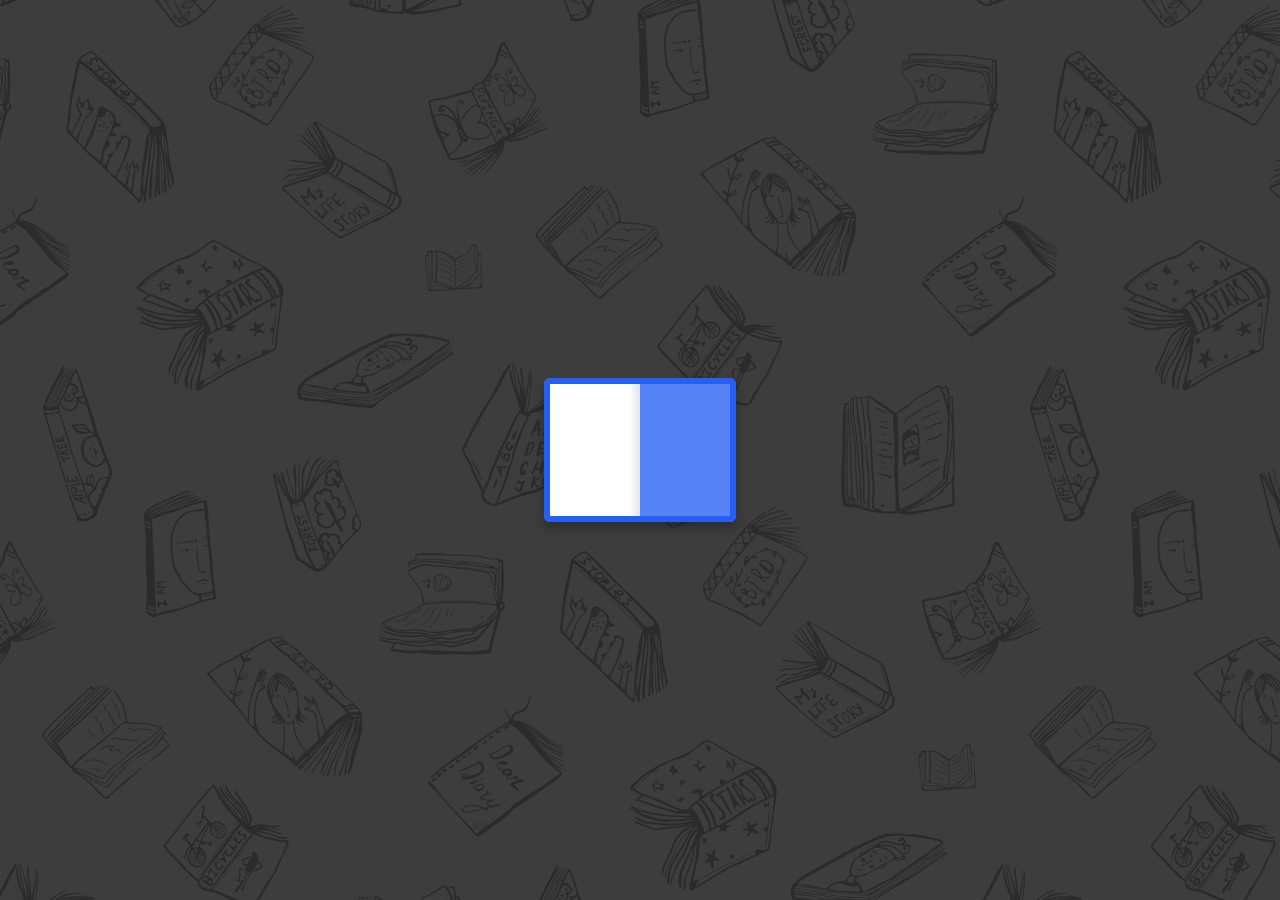
<file: graphic_menu.html>
<!DOCTYPE html>
<!--
	NOTES:
	1. All tokens are represented by '$' sign in the template.
	2. You can write your code only wherever mentioned.
	3. All occurrences of existing tokens will be replaced by their appropriate values.
	4. Blank lines will be removed automatically.
	5. Remove unnecessary comments before creating your template.
-->
<html>
<head>
<meta charset="UTF-8">
<meta name="authoring-tool" content="Adobe_Animate_CC">
<title>graphic_menu</title>
<!-- write your code here -->
<style>
  #animation_container {
	position:absolute;
	margin:auto;
	left:0;right:0;
	top:0;bottom:0;
  }
</style>
<script src="https://code.createjs.com/1.0.0/createjs.min.js"></script>
<script>
(function (cjs, an) {
var p; // shortcut to reference prototypes
var lib={};var ss={};var img={};
lib.ssMetadata = [
		{name:"graphic_menu_atlas_P_1", frames: [[123,0,108,116],[343,231,108,110],[346,0,104,108],[120,126,109,117],[234,343,112,107],[348,343,104,107],[0,126,118,122],[119,250,110,117],[0,369,115,118],[231,118,112,111],[231,231,110,110],[233,0,111,110],[345,112,105,111],[117,369,115,118],[0,250,117,117],[0,0,121,124]]}
];
(lib.AnMovieClip = function(){
	this.actionFrames = [];
	this.ignorePause = false;
	this.gotoAndPlay = function(positionOrLabel){
		cjs.MovieClip.prototype.gotoAndPlay.call(this,positionOrLabel);
	}
	this.play = function(){
		cjs.MovieClip.prototype.play.call(this);
	}
	this.gotoAndStop = function(positionOrLabel){
		cjs.MovieClip.prototype.gotoAndStop.call(this,positionOrLabel);
	}
	this.stop = function(){
		cjs.MovieClip.prototype.stop.call(this);
	}
}).prototype = p = new cjs.MovieClip();
// symbols:
(lib.acuapor = function() {
	this.initialize(ss["graphic_menu_atlas_P_1"]);
	this.gotoAndStop(0);
}).prototype = p = new cjs.Sprite();
(lib.astrolabe = function() {
	this.initialize(ss["graphic_menu_atlas_P_1"]);
	this.gotoAndStop(1);
}).prototype = p = new cjs.Sprite();
(lib.freeshprod = function() {
	this.initialize(ss["graphic_menu_atlas_P_1"]);
	this.gotoAndStop(2);
}).prototype = p = new cjs.Sprite();
(lib.healthmeup = function() {
	this.initialize(ss["graphic_menu_atlas_P_1"]);
	this.gotoAndStop(3);
}).prototype = p = new cjs.Sprite();
(lib.Japanexpo = function() {
	this.initialize(ss["graphic_menu_atlas_P_1"]);
	this.gotoAndStop(4);
}).prototype = p = new cjs.Sprite();
(lib.macbeth = function() {
	this.initialize(ss["graphic_menu_atlas_P_1"]);
	this.gotoAndStop(5);
}).prototype = p = new cjs.Sprite();
(lib.mc = function() {
	this.initialize(ss["graphic_menu_atlas_P_1"]);
	this.gotoAndStop(6);
}).prototype = p = new cjs.Sprite();
(lib.mediterranean = function() {
	this.initialize(ss["graphic_menu_atlas_P_1"]);
	this.gotoAndStop(7);
}).prototype = p = new cjs.Sprite();
(lib.PenseBeteBack = function() {
	this.initialize(img.PenseBeteBack);
}).prototype = p = new cjs.Bitmap();
p.nominalBounds = new cjs.Rectangle(0,0,1366,768);
(lib.PenseBeteclear = function() {
	this.initialize(img.PenseBeteclear);
}).prototype = p = new cjs.Bitmap();
p.nominalBounds = new cjs.Rectangle(0,0,1366,768);
(lib.pnud = function() {
	this.initialize(ss["graphic_menu_atlas_P_1"]);
	this.gotoAndStop(8);
}).prototype = p = new cjs.Sprite();
(lib.postetunisienne = function() {
	this.initialize(ss["graphic_menu_atlas_P_1"]);
	this.gotoAndStop(9);
}).prototype = p = new cjs.Sprite();
(lib.president = function() {
	this.initialize(ss["graphic_menu_atlas_P_1"]);
	this.gotoAndStop(10);
}).prototype = p = new cjs.Sprite();
(lib.resicover = function() {
	this.initialize(ss["graphic_menu_atlas_P_1"]);
	this.gotoAndStop(11);
}).prototype = p = new cjs.Sprite();
(lib.tapetum = function() {
	this.initialize(ss["graphic_menu_atlas_P_1"]);
	this.gotoAndStop(12);
}).prototype = p = new cjs.Sprite();
(lib.tibabioticlabs = function() {
	this.initialize(ss["graphic_menu_atlas_P_1"]);
	this.gotoAndStop(13);
}).prototype = p = new cjs.Sprite();
(lib.tvmix = function() {
	this.initialize(ss["graphic_menu_atlas_P_1"]);
	this.gotoAndStop(14);
}).prototype = p = new cjs.Sprite();
(lib.webolfly = function() {
	this.initialize(ss["graphic_menu_atlas_P_1"]);
	this.gotoAndStop(15);
}).prototype = p = new cjs.Sprite();
(lib.webolfly_btn = function(mode,startPosition,loop,reversed) {
if (loop == null) { loop = true; }
if (reversed == null) { reversed = false; }
	var props = new Object();
	props.mode = mode;
	props.startPosition = startPosition;
	props.labels = {};
	props.loop = loop;
	props.reversed = reversed;
	cjs.MovieClip.apply(this,[props]);
	// Calque_2
	this.instance = new lib.webolfly();
	this.instance.setTransform(-61,-62);
	this.timeline.addTween(cjs.Tween.get(this.instance).wait(1));
	this._renderFirstFrame();
}).prototype = p = new cjs.MovieClip();
p.nominalBounds = new cjs.Rectangle(-61,-62,121,124);
(lib.tvmix_btn = function(mode,startPosition,loop,reversed) {
if (loop == null) { loop = true; }
if (reversed == null) { reversed = false; }
	var props = new Object();
	props.mode = mode;
	props.startPosition = startPosition;
	props.labels = {};
	props.loop = loop;
	props.reversed = reversed;
	cjs.MovieClip.apply(this,[props]);
	// Calque_3
	this.instance = new lib.tvmix();
	this.instance.setTransform(-59,-59);
	this.timeline.addTween(cjs.Tween.get(this.instance).wait(1));
	this._renderFirstFrame();
}).prototype = p = new cjs.MovieClip();
p.nominalBounds = new cjs.Rectangle(-59,-59,117,117);
(lib.tibabiolabs_btn = function(mode,startPosition,loop,reversed) {
if (loop == null) { loop = true; }
if (reversed == null) { reversed = false; }
	var props = new Object();
	props.mode = mode;
	props.startPosition = startPosition;
	props.labels = {};
	props.loop = loop;
	props.reversed = reversed;
	cjs.MovieClip.apply(this,[props]);
	// Calque_2
	this.instance = new lib.tibabioticlabs();
	this.instance.setTransform(-58,-59);
	this.timeline.addTween(cjs.Tween.get(this.instance).wait(1));
	this._renderFirstFrame();
}).prototype = p = new cjs.MovieClip();
p.nominalBounds = new cjs.Rectangle(-58,-59,115,118);
(lib.tapetum_btn = function(mode,startPosition,loop,reversed) {
if (loop == null) { loop = true; }
if (reversed == null) { reversed = false; }
	var props = new Object();
	props.mode = mode;
	props.startPosition = startPosition;
	props.labels = {};
	props.loop = loop;
	props.reversed = reversed;
	cjs.MovieClip.apply(this,[props]);
	// Calque_3
	this.instance = new lib.tapetum();
	this.instance.setTransform(-53,-56);
	this.timeline.addTween(cjs.Tween.get(this.instance).wait(1));
	this._renderFirstFrame();
}).prototype = p = new cjs.MovieClip();
p.nominalBounds = new cjs.Rectangle(-53,-56,105,111);
(lib.resicover_btn = function(mode,startPosition,loop,reversed) {
if (loop == null) { loop = true; }
if (reversed == null) { reversed = false; }
	var props = new Object();
	props.mode = mode;
	props.startPosition = startPosition;
	props.labels = {};
	props.loop = loop;
	props.reversed = reversed;
	cjs.MovieClip.apply(this,[props]);
	// Calque_3
	this.instance = new lib.resicover();
	this.instance.setTransform(-56,-55);
	this.timeline.addTween(cjs.Tween.get(this.instance).wait(1));
	this._renderFirstFrame();
}).prototype = p = new cjs.MovieClip();
p.nominalBounds = new cjs.Rectangle(-56,-55,111,110);
(lib.president_btn = function(mode,startPosition,loop,reversed) {
if (loop == null) { loop = true; }
if (reversed == null) { reversed = false; }
	var props = new Object();
	props.mode = mode;
	props.startPosition = startPosition;
	props.labels = {};
	props.loop = loop;
	props.reversed = reversed;
	cjs.MovieClip.apply(this,[props]);
	// Calque_2
	this.instance = new lib.president();
	this.instance.setTransform(-55,-55);
	this.timeline.addTween(cjs.Tween.get(this.instance).wait(1));
	this._renderFirstFrame();
}).prototype = p = new cjs.MovieClip();
p.nominalBounds = new cjs.Rectangle(-55,-55,110,110);
(lib.postetn_btn = function(mode,startPosition,loop,reversed) {
if (loop == null) { loop = true; }
if (reversed == null) { reversed = false; }
	var props = new Object();
	props.mode = mode;
	props.startPosition = startPosition;
	props.labels = {};
	props.loop = loop;
	props.reversed = reversed;
	cjs.MovieClip.apply(this,[props]);
	// Calque_3
	this.instance = new lib.postetunisienne();
	this.instance.setTransform(-56,-56);
	this.timeline.addTween(cjs.Tween.get(this.instance).wait(1));
	this._renderFirstFrame();
}).prototype = p = new cjs.MovieClip();
p.nominalBounds = new cjs.Rectangle(-56,-56,112,111);
(lib.pnud_btn = function(mode,startPosition,loop,reversed) {
if (loop == null) { loop = true; }
if (reversed == null) { reversed = false; }
	var props = new Object();
	props.mode = mode;
	props.startPosition = startPosition;
	props.labels = {};
	props.loop = loop;
	props.reversed = reversed;
	cjs.MovieClip.apply(this,[props]);
	// Calque_3
	this.instance = new lib.pnud();
	this.instance.setTransform(-58,-59);
	this.timeline.addTween(cjs.Tween.get(this.instance).wait(1));
	this._renderFirstFrame();
}).prototype = p = new cjs.MovieClip();
p.nominalBounds = new cjs.Rectangle(-58,-59,115,118);
(lib.medpub_btn = function(mode,startPosition,loop,reversed) {
if (loop == null) { loop = true; }
if (reversed == null) { reversed = false; }
	var props = new Object();
	props.mode = mode;
	props.startPosition = startPosition;
	props.labels = {};
	props.loop = loop;
	props.reversed = reversed;
	cjs.MovieClip.apply(this,[props]);
	// Calque_3
	this.instance = new lib.mediterranean();
	this.instance.setTransform(-55,-59);
	this.timeline.addTween(cjs.Tween.get(this.instance).wait(1));
	this._renderFirstFrame();
}).prototype = p = new cjs.MovieClip();
p.nominalBounds = new cjs.Rectangle(-55,-59,110,117);
(lib.mc_btn = function(mode,startPosition,loop,reversed) {
if (loop == null) { loop = true; }
if (reversed == null) { reversed = false; }
	var props = new Object();
	props.mode = mode;
	props.startPosition = startPosition;
	props.labels = {};
	props.loop = loop;
	props.reversed = reversed;
	cjs.MovieClip.apply(this,[props]);
	// Calque_2
	this.instance = new lib.mc();
	this.instance.setTransform(-59,-61);
	this.timeline.addTween(cjs.Tween.get(this.instance).wait(1));
	this._renderFirstFrame();
}).prototype = p = new cjs.MovieClip();
p.nominalBounds = new cjs.Rectangle(-59,-61,118,122);
(lib.macbeth_btn = function(mode,startPosition,loop,reversed) {
if (loop == null) { loop = true; }
if (reversed == null) { reversed = false; }
	var props = new Object();
	props.mode = mode;
	props.startPosition = startPosition;
	props.labels = {};
	props.loop = loop;
	props.reversed = reversed;
	cjs.MovieClip.apply(this,[props]);
	// Calque_2
	this.instance = new lib.macbeth();
	this.instance.setTransform(-52,-54);
	this.timeline.addTween(cjs.Tween.get(this.instance).wait(1));
	this._renderFirstFrame();
}).prototype = p = new cjs.MovieClip();
p.nominalBounds = new cjs.Rectangle(-52,-54,104,107);
(lib.japanexpo_btn = function(mode,startPosition,loop,reversed) {
if (loop == null) { loop = true; }
if (reversed == null) { reversed = false; }
	var props = new Object();
	props.mode = mode;
	props.startPosition = startPosition;
	props.labels = {};
	props.loop = loop;
	props.reversed = reversed;
	cjs.MovieClip.apply(this,[props]);
	// Calque_2
	this.instance = new lib.Japanexpo();
	this.instance.setTransform(-56,-54);
	this.timeline.addTween(cjs.Tween.get(this.instance).wait(1));
	this._renderFirstFrame();
}).prototype = p = new cjs.MovieClip();
p.nominalBounds = new cjs.Rectangle(-56,-54,112,107);
(lib.healthmeup_btn = function(mode,startPosition,loop,reversed) {
if (loop == null) { loop = true; }
if (reversed == null) { reversed = false; }
	var props = new Object();
	props.mode = mode;
	props.startPosition = startPosition;
	props.labels = {};
	props.loop = loop;
	props.reversed = reversed;
	cjs.MovieClip.apply(this,[props]);
	// Calque_3
	this.instance = new lib.healthmeup();
	this.instance.setTransform(-55,-59);
	this.timeline.addTween(cjs.Tween.get(this.instance).wait(1));
	this._renderFirstFrame();
}).prototype = p = new cjs.MovieClip();
p.nominalBounds = new cjs.Rectangle(-55,-59,109,117);
(lib.freeshprod_btn = function(mode,startPosition,loop,reversed) {
if (loop == null) { loop = true; }
if (reversed == null) { reversed = false; }
	var props = new Object();
	props.mode = mode;
	props.startPosition = startPosition;
	props.labels = {};
	props.loop = loop;
	props.reversed = reversed;
	cjs.MovieClip.apply(this,[props]);
	// Calque_3
	this.instance = new lib.freeshprod();
	this.instance.setTransform(-52,-54);
	this.timeline.addTween(cjs.Tween.get(this.instance).wait(1));
	this._renderFirstFrame();
}).prototype = p = new cjs.MovieClip();
p.nominalBounds = new cjs.Rectangle(-52,-54,104,108);
(lib.graphic_menu_graph04 = function(mode,startPosition,loop,reversed) {
if (loop == null) { loop = true; }
if (reversed == null) { reversed = false; }
	var props = new Object();
	props.mode = mode;
	props.startPosition = startPosition;
	props.labels = {};
	props.loop = loop;
	props.reversed = reversed;
	cjs.MovieClip.apply(this,[props]);
	// Calque_1
	this.instance = new lib.PenseBeteBack();
	this.instance.setTransform(-683,-384);
	this.timeline.addTween(cjs.Tween.get(this.instance).wait(1));
	this._renderFirstFrame();
}).prototype = p = new cjs.MovieClip();
p.nominalBounds = new cjs.Rectangle(-683,-384,1366,768);
(lib.graphic_menu_graph03 = function(mode,startPosition,loop,reversed) {
if (loop == null) { loop = true; }
if (reversed == null) { reversed = false; }
	var props = new Object();
	props.mode = mode;
	props.startPosition = startPosition;
	props.labels = {};
	props.loop = loop;
	props.reversed = reversed;
	cjs.MovieClip.apply(this,[props]);
	// Calque_1
	this.instance = new lib.PenseBeteBack();
	this.instance.setTransform(-683,-384);
	this.timeline.addTween(cjs.Tween.get(this.instance).wait(1));
	this._renderFirstFrame();
}).prototype = p = new cjs.MovieClip();
p.nominalBounds = new cjs.Rectangle(-683,-384,1366,768);
(lib.Clear_anim = function(mode,startPosition,loop,reversed) {
if (loop == null) { loop = true; }
if (reversed == null) { reversed = false; }
	var props = new Object();
	props.mode = mode;
	props.startPosition = startPosition;
	props.labels = {};
	props.loop = loop;
	props.reversed = reversed;
	cjs.MovieClip.apply(this,[props]);
	// Calque_1
	this.instance = new lib.PenseBeteclear();
	this.instance.setTransform(-683,-384);
	this.timeline.addTween(cjs.Tween.get(this.instance).wait(20));
	this._renderFirstFrame();
}).prototype = p = new cjs.MovieClip();
p.nominalBounds = new cjs.Rectangle(-683,-384,1366,768);
(lib.back_trigger_btn = function(mode,startPosition,loop,reversed) {
if (loop == null) { loop = true; }
if (reversed == null) { reversed = false; }
	var props = new Object();
	props.mode = mode;
	props.startPosition = startPosition;
	props.labels = {};
	props.loop = loop;
	props.reversed = reversed;
	cjs.MovieClip.apply(this,[props]);
	// Calque_1
	this.shape = new cjs.Shape();
	this.shape.graphics.f("#FFFFFF").s().p("As3OIIAA8PIZvAAIAAcPg");
	this.shape.setTransform(0,-0.025);
	this.timeline.addTween(cjs.Tween.get(this.shape).wait(1));
	this._renderFirstFrame();
}).prototype = p = new cjs.MovieClip();
p.nominalBounds = new cjs.Rectangle(-82.4,-90.4,164.8,180.8);
(lib.astrolabe_btn = function(mode,startPosition,loop,reversed) {
if (loop == null) { loop = true; }
if (reversed == null) { reversed = false; }
	var props = new Object();
	props.mode = mode;
	props.startPosition = startPosition;
	props.labels = {};
	props.loop = loop;
	props.reversed = reversed;
	cjs.MovieClip.apply(this,[props]);
	// Calque_2
	this.instance = new lib.astrolabe();
	this.instance.setTransform(-54,-55);
	this.timeline.addTween(cjs.Tween.get(this.instance).wait(1));
	this._renderFirstFrame();
}).prototype = p = new cjs.MovieClip();
p.nominalBounds = new cjs.Rectangle(-54,-55,108,110);
(lib.acuapor_btn = function(mode,startPosition,loop,reversed) {
if (loop == null) { loop = true; }
if (reversed == null) { reversed = false; }
	var props = new Object();
	props.mode = mode;
	props.startPosition = startPosition;
	props.labels = {};
	props.loop = loop;
	props.reversed = reversed;
	cjs.MovieClip.apply(this,[props]);
	// Calque_1
	this.instance = new lib.acuapor();
	this.instance.setTransform(-53,-58);
	this.timeline.addTween(cjs.Tween.get(this.instance).wait(1));
	this._renderFirstFrame();
}).prototype = p = new cjs.MovieClip();
p.nominalBounds = new cjs.Rectangle(-53,-58,108,116);
(lib.webofly_btn_anim = function(mode,startPosition,loop,reversed) {
if (loop == null) { loop = true; }
if (reversed == null) { reversed = false; }
	var props = new Object();
	props.mode = mode;
	props.startPosition = startPosition;
	props.labels = {};
	props.loop = loop;
	props.reversed = reversed;
	cjs.MovieClip.apply(this,[props]);
	// timeline functions:
	this.frame_0 = function() {
		this.stop();
	}
	this.frame_19 = function() {
		this.stop();
	}
	// actions tween:
	this.timeline.addTween(cjs.Tween.get(this).call(this.frame_0).wait(19).call(this.frame_19).wait(21));
	// Calque_1
	this.instance = new lib.webolfly_btn();
	this.instance.setTransform(-18.8,-48.5,1,1,0,0,0,-17.8,-48.5);
	var instanceFilter_1 = new cjs.ColorFilter(1,1,1,1,0,0,0,0);
	this.instance.filters = [instanceFilter_1];
	this.instance.cache(-63,-64,125,128);
	new cjs.ButtonHelper(this.instance, 0, 1, 1);
	this.timeline.addTween(cjs.Tween.get(this.instance).to({regX:-17.7,rotation:-3.4957,x:-18.7,y:-48.45},4).to({regX:-17.8,regY:-48.4,rotation:10.9631,x:-18.85,y:-48.55},5).to({regX:-17.7,regY:-48.5,rotation:-6.9907,y:-48.6},5).to({regX:-17.8,rotation:0,x:-18.8,y:-48.5},5).wait(21));
	this.timeline.addTween(cjs.Tween.get(instanceFilter_1).to(new cjs.ColorFilter(0.95,0.95,0.95,1,12.75,12.75,12.75,0), 4).to(new cjs.ColorFilter(0.9,0.9,0.9,1,25.5,25.5,25.5,0), 5).to(new cjs.ColorFilter(0.85,0.85,0.85,1,38.25,38.25,38.25,0), 5).to(new cjs.ColorFilter(0.8,0.8,0.8,1,51,51,51,0), 5).to(new cjs.ColorFilter(1,1,1,1,0,0,0,0), 20).wait(1));
	this.filterCacheList = [];
	this.filterCacheList.push({instance: this.instance, startFrame:1, endFrame:4, x:-63, y:-64, w:125, h:128});
	this.filterCacheList.push({instance: this.instance, startFrame:0, endFrame:0, x:-63, y:-64, w:125, h:128});
	this.filterCacheList.push({instance: this.instance, startFrame:5, endFrame:9, x:-63, y:-64, w:125, h:128});
	this.filterCacheList.push({instance: this.instance, startFrame:10, endFrame:14, x:-63, y:-64, w:125, h:128});
	this.filterCacheList.push({instance: this.instance, startFrame:15, endFrame:19, x:-63, y:-64, w:125, h:128});
	this.filterCacheList.push({instance: this.instance, startFrame:20, endFrame:39, x:-63, y:-64, w:125, h:128});
	this._renderFirstFrame();
}).prototype = p = new cjs.MovieClip();
p.nominalBounds = new cjs.Rectangle(-82.3,-71.4,154.1,146.10000000000002);
(lib.tvmix_btn_anim = function(mode,startPosition,loop,reversed) {
if (loop == null) { loop = true; }
if (reversed == null) { reversed = false; }
	var props = new Object();
	props.mode = mode;
	props.startPosition = startPosition;
	props.labels = {};
	props.loop = loop;
	props.reversed = reversed;
	cjs.MovieClip.apply(this,[props]);
	// timeline functions:
	this.frame_0 = function() {
		this.stop();
	}
	this.frame_19 = function() {
		this.stop();
	}
	// actions tween:
	this.timeline.addTween(cjs.Tween.get(this).call(this.frame_0).wait(19).call(this.frame_19).wait(21));
	// Calque_1
	this.instance = new lib.tvmix_btn();
	this.instance.setTransform(-26.5,-38.5,1,1,0,0,0,-25.5,-38.5);
	var instanceFilter_1 = new cjs.ColorFilter(1,1,1,1,0,0,0,0);
	this.instance.filters = [instanceFilter_1];
	this.instance.cache(-61,-61,121,121);
	new cjs.ButtonHelper(this.instance, 0, 1, 1);
	this.timeline.addTween(cjs.Tween.get(this.instance).to({regY:-38.6,rotation:-2.9695,y:-38.6},4).to({rotation:8.2555,x:-26.55},5).to({rotation:-4.1968,x:-26.6},5).to({regY:-38.5,rotation:0,x:-26.5,y:-38.5},5).wait(21));
	this.timeline.addTween(cjs.Tween.get(instanceFilter_1).to(new cjs.ColorFilter(0.95,0.95,0.95,1,12.75,12.75,12.75,0), 4).to(new cjs.ColorFilter(0.9,0.9,0.9,1,25.5,25.5,25.5,0), 5).to(new cjs.ColorFilter(0.85,0.85,0.85,1,38.25,38.25,38.25,0), 5).to(new cjs.ColorFilter(0.8,0.8,0.8,1,51,51,51,0), 5).to(new cjs.ColorFilter(1,1,1,1,0,0,0,0), 20).wait(1));
	this.filterCacheList = [];
	this.filterCacheList.push({instance: this.instance, startFrame:1, endFrame:4, x:-61, y:-61, w:121, h:121});
	this.filterCacheList.push({instance: this.instance, startFrame:0, endFrame:0, x:-61, y:-61, w:121, h:121});
	this.filterCacheList.push({instance: this.instance, startFrame:5, endFrame:9, x:-61, y:-61, w:121, h:121});
	this.filterCacheList.push({instance: this.instance, startFrame:10, endFrame:14, x:-61, y:-61, w:121, h:121});
	this.filterCacheList.push({instance: this.instance, startFrame:15, endFrame:19, x:-61, y:-61, w:121, h:121});
	this.filterCacheList.push({instance: this.instance, startFrame:20, endFrame:39, x:-61, y:-61, w:121, h:121});
	this._renderFirstFrame();
}).prototype = p = new cjs.MovieClip();
p.nominalBounds = new cjs.Rectangle(-73.6,-65,137.39999999999998,134);
(lib.tibabiolabs_btn_anim = function(mode,startPosition,loop,reversed) {
if (loop == null) { loop = true; }
if (reversed == null) { reversed = false; }
	var props = new Object();
	props.mode = mode;
	props.startPosition = startPosition;
	props.labels = {};
	props.loop = loop;
	props.reversed = reversed;
	cjs.MovieClip.apply(this,[props]);
	// timeline functions:
	this.frame_0 = function() {
		this.stop();
	}
	this.frame_19 = function() {
		this.stop();
	}
	// actions tween:
	this.timeline.addTween(cjs.Tween.get(this).call(this.frame_0).wait(19).call(this.frame_19).wait(21));
	// Calque_1
	this.instance = new lib.tibabiolabs_btn();
	this.instance.setTransform(-4.8,-46,1,1,0,0,0,-3.8,-46);
	var instanceFilter_1 = new cjs.ColorFilter(1,1,1,1,0,0,0,0);
	this.instance.filters = [instanceFilter_1];
	this.instance.cache(-60,-61,119,122);
	new cjs.ButtonHelper(this.instance, 0, 1, 1);
	this.timeline.addTween(cjs.Tween.get(this.instance).to({regX:-3.6,regY:-46.1,rotation:-4.7888,x:-4.7,y:-46.15},4).to({regX:-3.7,rotation:10.955,x:-4.75,y:-46.1},5).to({rotation:-4.9838,x:-4.85,y:-46.2},5).to({regX:-3.8,regY:-46,rotation:0,x:-4.8,y:-46},5).wait(21));
	this.timeline.addTween(cjs.Tween.get(instanceFilter_1).to(new cjs.ColorFilter(0.95,0.95,0.95,1,12.75,12.75,12.75,0), 4).to(new cjs.ColorFilter(0.9,0.9,0.9,1,25.5,25.5,25.5,0), 5).to(new cjs.ColorFilter(0.85,0.85,0.85,1,38.25,38.25,38.25,0), 5).to(new cjs.ColorFilter(0.8,0.8,0.8,1,51,51,51,0), 5).to(new cjs.ColorFilter(1,1,1,1,0,0,0,0), 20).wait(1));
	this.filterCacheList = [];
	this.filterCacheList.push({instance: this.instance, startFrame:1, endFrame:4, x:-60, y:-61, w:119, h:122});
	this.filterCacheList.push({instance: this.instance, startFrame:0, endFrame:0, x:-60, y:-61, w:119, h:122});
	this.filterCacheList.push({instance: this.instance, startFrame:5, endFrame:9, x:-60, y:-61, w:119, h:122});
	this.filterCacheList.push({instance: this.instance, startFrame:10, endFrame:14, x:-60, y:-61, w:119, h:122});
	this.filterCacheList.push({instance: this.instance, startFrame:15, endFrame:19, x:-60, y:-61, w:119, h:122});
	this.filterCacheList.push({instance: this.instance, startFrame:20, endFrame:39, x:-60, y:-61, w:119, h:122});
	this._renderFirstFrame();
}).prototype = p = new cjs.MovieClip();
p.nominalBounds = new cjs.Rectangle(-78,-69,142.8,137.7);
(lib.tapetum_btn_anim = function(mode,startPosition,loop,reversed) {
if (loop == null) { loop = true; }
if (reversed == null) { reversed = false; }
	var props = new Object();
	props.mode = mode;
	props.startPosition = startPosition;
	props.labels = {};
	props.loop = loop;
	props.reversed = reversed;
	cjs.MovieClip.apply(this,[props]);
	// timeline functions:
	this.frame_0 = function() {
		this.stop();
	}
	this.frame_19 = function() {
		this.stop();
	}
	// actions tween:
	this.timeline.addTween(cjs.Tween.get(this).call(this.frame_0).wait(19).call(this.frame_19).wait(21));
	// Calque_1
	this.instance = new lib.tapetum_btn();
	this.instance.setTransform(-4.8,-46,1,1,0,0,0,-3.8,-46);
	var instanceFilter_1 = new cjs.ColorFilter(1,1,1,1,0,0,0,0);
	this.instance.filters = [instanceFilter_1];
	this.instance.cache(-55,-58,109,115);
	new cjs.ButtonHelper(this.instance, 0, 1, 1);
	this.timeline.addTween(cjs.Tween.get(this.instance).to({regX:-3.6,regY:-46.1,rotation:-4.7888,x:-4.7,y:-46.15},4).to({regX:-3.7,rotation:10.955,x:-4.75,y:-46.1},5).to({rotation:-4.9838,x:-4.85,y:-46.2},5).to({regX:-3.8,regY:-46,rotation:0,x:-4.8,y:-46},5).wait(21));
	this.timeline.addTween(cjs.Tween.get(instanceFilter_1).to(new cjs.ColorFilter(0.95,0.95,0.95,1,12.75,12.75,12.75,0), 4).to(new cjs.ColorFilter(0.9,0.9,0.9,1,25.5,25.5,25.5,0), 5).to(new cjs.ColorFilter(0.85,0.85,0.85,1,38.25,38.25,38.25,0), 5).to(new cjs.ColorFilter(0.8,0.8,0.8,1,51,51,51,0), 5).to(new cjs.ColorFilter(1,1,1,1,0,0,0,0), 20).wait(1));
	this.filterCacheList = [];
	this.filterCacheList.push({instance: this.instance, startFrame:1, endFrame:4, x:-55, y:-58, w:109, h:115});
	this.filterCacheList.push({instance: this.instance, startFrame:0, endFrame:0, x:-55, y:-58, w:109, h:115});
	this.filterCacheList.push({instance: this.instance, startFrame:5, endFrame:9, x:-55, y:-58, w:109, h:115});
	this.filterCacheList.push({instance: this.instance, startFrame:10, endFrame:14, x:-55, y:-58, w:109, h:115});
	this.filterCacheList.push({instance: this.instance, startFrame:15, endFrame:19, x:-55, y:-58, w:109, h:115});
	this.filterCacheList.push({instance: this.instance, startFrame:20, endFrame:39, x:-55, y:-58, w:109, h:115});
	this._renderFirstFrame();
}).prototype = p = new cjs.MovieClip();
p.nominalBounds = new cjs.Rectangle(-72.3,-65.2,131.8,129);
(lib.resicover_btn_anim = function(mode,startPosition,loop,reversed) {
if (loop == null) { loop = true; }
if (reversed == null) { reversed = false; }
	var props = new Object();
	props.mode = mode;
	props.startPosition = startPosition;
	props.labels = {};
	props.loop = loop;
	props.reversed = reversed;
	cjs.MovieClip.apply(this,[props]);
	// timeline functions:
	this.frame_0 = function() {
		this.stop();
	}
	this.frame_19 = function() {
		this.stop();
	}
	// actions tween:
	this.timeline.addTween(cjs.Tween.get(this).call(this.frame_0).wait(19).call(this.frame_19).wait(21));
	// Calque_1
	this.instance = new lib.resicover_btn();
	this.instance.setTransform(-4.8,-46,1,1,0,0,0,-3.8,-46);
	var instanceFilter_1 = new cjs.ColorFilter(1,1,1,1,0,0,0,0);
	this.instance.filters = [instanceFilter_1];
	this.instance.cache(-58,-57,115,114);
	new cjs.ButtonHelper(this.instance, 0, 1, 1);
	this.timeline.addTween(cjs.Tween.get(this.instance).to({regX:-3.6,regY:-46.1,rotation:-4.7888,x:-4.7,y:-46.15},4).to({regX:-3.7,rotation:10.955,x:-4.75,y:-46.1},5).to({rotation:-4.9838,x:-4.85,y:-46.2},5).to({regX:-3.8,regY:-46,rotation:0,x:-4.8,y:-46},5).wait(21));
	this.timeline.addTween(cjs.Tween.get(instanceFilter_1).to(new cjs.ColorFilter(0.95,0.95,0.95,1,12.75,12.75,12.75,0), 4).to(new cjs.ColorFilter(0.9,0.9,0.9,1,25.5,25.5,25.5,0), 5).to(new cjs.ColorFilter(0.85,0.85,0.85,1,38.25,38.25,38.25,0), 5).to(new cjs.ColorFilter(0.8,0.8,0.8,1,51,51,51,0), 5).to(new cjs.ColorFilter(1,1,1,1,0,0,0,0), 20).wait(1));
	this.filterCacheList = [];
	this.filterCacheList.push({instance: this.instance, startFrame:1, endFrame:4, x:-58, y:-57, w:115, h:114});
	this.filterCacheList.push({instance: this.instance, startFrame:0, endFrame:0, x:-58, y:-57, w:115, h:114});
	this.filterCacheList.push({instance: this.instance, startFrame:5, endFrame:9, x:-58, y:-57, w:115, h:114});
	this.filterCacheList.push({instance: this.instance, startFrame:10, endFrame:14, x:-58, y:-57, w:115, h:114});
	this.filterCacheList.push({instance: this.instance, startFrame:15, endFrame:19, x:-58, y:-57, w:115, h:114});
	this.filterCacheList.push({instance: this.instance, startFrame:20, endFrame:39, x:-58, y:-57, w:115, h:114});
	this._renderFirstFrame();
}).prototype = p = new cjs.MovieClip();
p.nominalBounds = new cjs.Rectangle(-75.3,-64.8,137.8,129.2);
(lib.president_btn_anim = function(mode,startPosition,loop,reversed) {
if (loop == null) { loop = true; }
if (reversed == null) { reversed = false; }
	var props = new Object();
	props.mode = mode;
	props.startPosition = startPosition;
	props.labels = {};
	props.loop = loop;
	props.reversed = reversed;
	cjs.MovieClip.apply(this,[props]);
	// timeline functions:
	this.frame_0 = function() {
		this.stop();
	}
	this.frame_19 = function() {
		this.stop();
	}
	// actions tween:
	this.timeline.addTween(cjs.Tween.get(this).call(this.frame_0).wait(19).call(this.frame_19).wait(21));
	// Calque_1
	this.instance = new lib.president_btn();
	this.instance.setTransform(16.2,-44,1,1,0,0,0,17.2,-44);
	var instanceFilter_1 = new cjs.ColorFilter(1,1,1,1,0,0,0,0);
	this.instance.filters = [instanceFilter_1];
	this.instance.cache(-57,-57,114,114);
	new cjs.ButtonHelper(this.instance, 0, 1, 1);
	this.timeline.addTween(cjs.Tween.get(this.instance).to({rotation:-2.7226,x:16.25,y:-44.05},4).to({regY:-44.1,rotation:8.9939,x:16.4,y:-44.15},5).to({regY:-44,rotation:-3.4582,x:16.35,y:-44.25},5).to({rotation:0,x:16.2,y:-44},5).wait(21));
	this.timeline.addTween(cjs.Tween.get(instanceFilter_1).to(new cjs.ColorFilter(0.95,0.95,0.95,1,12.75,12.75,12.75,0), 4).to(new cjs.ColorFilter(0.9,0.9,0.9,1,25.5,25.5,25.5,0), 5).to(new cjs.ColorFilter(0.85,0.85,0.85,1,38.25,38.25,38.25,0), 5).to(new cjs.ColorFilter(0.8,0.8,0.8,1,51,51,51,0), 5).to(new cjs.ColorFilter(1,1,1,1,0,0,0,0), 20).wait(1));
	this.filterCacheList = [];
	this.filterCacheList.push({instance: this.instance, startFrame:1, endFrame:4, x:-57, y:-57, w:114, h:114});
	this.filterCacheList.push({instance: this.instance, startFrame:0, endFrame:0, x:-57, y:-57, w:114, h:114});
	this.filterCacheList.push({instance: this.instance, startFrame:5, endFrame:9, x:-57, y:-57, w:114, h:114});
	this.filterCacheList.push({instance: this.instance, startFrame:10, endFrame:14, x:-57, y:-57, w:114, h:114});
	this.filterCacheList.push({instance: this.instance, startFrame:15, endFrame:19, x:-57, y:-57, w:114, h:114});
	this.filterCacheList.push({instance: this.instance, startFrame:20, endFrame:39, x:-57, y:-57, w:114, h:114});
	this._renderFirstFrame();
}).prototype = p = new cjs.MovieClip();
p.nominalBounds = new cjs.Rectangle(-70.4,-66.2,130.5,125.9);
(lib.postetn_btn_anim = function(mode,startPosition,loop,reversed) {
if (loop == null) { loop = true; }
if (reversed == null) { reversed = false; }
	var props = new Object();
	props.mode = mode;
	props.startPosition = startPosition;
	props.labels = {};
	props.loop = loop;
	props.reversed = reversed;
	cjs.MovieClip.apply(this,[props]);
	// timeline functions:
	this.frame_0 = function() {
		this.stop();
	}
	this.frame_19 = function() {
		this.stop();
	}
	// actions tween:
	this.timeline.addTween(cjs.Tween.get(this).call(this.frame_0).wait(19).call(this.frame_19).wait(21));
	// Calque_1
	this.instance = new lib.postetn_btn();
	this.instance.setTransform(2.2,-44,1,1,0,0,0,3.2,-44);
	var instanceFilter_1 = new cjs.ColorFilter(1,1,1,1,0,0,0,0);
	this.instance.filters = [instanceFilter_1];
	this.instance.cache(-58,-58,116,115);
	new cjs.ButtonHelper(this.instance, 0, 1, 1);
	this.timeline.addTween(cjs.Tween.get(this.instance).to({regY:-44.1,rotation:3.9539,x:2.3,y:-44.15},4).to({rotation:-11.0449,x:2.2},5).to({regX:3.1,rotation:3.4179,x:2.25,y:-44.05},5).to({regX:3.2,regY:-44,rotation:0,x:2.2,y:-44},5).wait(21));
	this.timeline.addTween(cjs.Tween.get(instanceFilter_1).to(new cjs.ColorFilter(0.95,0.95,0.95,1,12.75,12.75,12.75,0), 4).to(new cjs.ColorFilter(0.9,0.9,0.9,1,25.5,25.5,25.5,0), 5).to(new cjs.ColorFilter(0.85,0.85,0.85,1,38.25,38.25,38.25,0), 5).to(new cjs.ColorFilter(0.8,0.8,0.8,1,51,51,51,0), 5).to(new cjs.ColorFilter(1,1,1,1,0,0,0,0), 20).wait(1));
	this.filterCacheList = [];
	this.filterCacheList.push({instance: this.instance, startFrame:1, endFrame:4, x:-58, y:-58, w:116, h:115});
	this.filterCacheList.push({instance: this.instance, startFrame:0, endFrame:0, x:-58, y:-58, w:116, h:115});
	this.filterCacheList.push({instance: this.instance, startFrame:5, endFrame:9, x:-58, y:-58, w:116, h:115});
	this.filterCacheList.push({instance: this.instance, startFrame:10, endFrame:14, x:-58, y:-58, w:116, h:115});
	this.filterCacheList.push({instance: this.instance, startFrame:15, endFrame:19, x:-58, y:-58, w:116, h:115});
	this.filterCacheList.push({instance: this.instance, startFrame:20, endFrame:39, x:-58, y:-58, w:116, h:115});
	this._renderFirstFrame();
}).prototype = p = new cjs.MovieClip();
p.nominalBounds = new cjs.Rectangle(-63.6,-65.9,136.6,130.4);
(lib.pnud_btn_anim = function(mode,startPosition,loop,reversed) {
if (loop == null) { loop = true; }
if (reversed == null) { reversed = false; }
	var props = new Object();
	props.mode = mode;
	props.startPosition = startPosition;
	props.labels = {};
	props.loop = loop;
	props.reversed = reversed;
	cjs.MovieClip.apply(this,[props]);
	// timeline functions:
	this.frame_0 = function() {
		this.stop();
	}
	this.frame_19 = function() {
		this.stop();
	}
	// actions tween:
	this.timeline.addTween(cjs.Tween.get(this).call(this.frame_0).wait(19).call(this.frame_19).wait(21));
	// Calque_1
	this.instance = new lib.pnud_btn();
	this.instance.setTransform(2,-50.8,1,1,0,0,0,3,-50.8);
	var instanceFilter_1 = new cjs.ColorFilter(1,1,1,1,0,0,0,0);
	this.instance.filters = [instanceFilter_1];
	this.instance.cache(-60,-61,119,122);
	new cjs.ButtonHelper(this.instance, 0, 1, 1);
	this.timeline.addTween(cjs.Tween.get(this.instance).to({regY:-50.7,rotation:-3.212,x:1.95,y:-50.7},4).to({rotation:4.7247,x:2.05,y:-50.8},5).to({regX:3.1,regY:-50.6,rotation:-8.0365,x:2.1,y:-50.75},5).to({regX:3,regY:-50.8,rotation:0,x:2,y:-50.8},5).wait(21));
	this.timeline.addTween(cjs.Tween.get(instanceFilter_1).to(new cjs.ColorFilter(0.95,0.95,0.95,1,12.75,12.75,12.75,0), 4).to(new cjs.ColorFilter(0.9,0.9,0.9,1,25.5,25.5,25.5,0), 5).to(new cjs.ColorFilter(0.85,0.85,0.85,1,38.25,38.25,38.25,0), 5).to(new cjs.ColorFilter(0.8,0.8,0.8,1,51,51,51,0), 5).to(new cjs.ColorFilter(1,1,1,1,0,0,0,0), 20).wait(1));
	this.filterCacheList = [];
	this.filterCacheList.push({instance: this.instance, startFrame:1, endFrame:4, x:-60, y:-61, w:119, h:122});
	this.filterCacheList.push({instance: this.instance, startFrame:0, endFrame:0, x:-60, y:-61, w:119, h:122});
	this.filterCacheList.push({instance: this.instance, startFrame:5, endFrame:9, x:-60, y:-61, w:119, h:122});
	this.filterCacheList.push({instance: this.instance, startFrame:10, endFrame:14, x:-60, y:-61, w:119, h:122});
	this.filterCacheList.push({instance: this.instance, startFrame:15, endFrame:19, x:-60, y:-61, w:119, h:122});
	this.filterCacheList.push({instance: this.instance, startFrame:20, endFrame:39, x:-60, y:-61, w:119, h:122});
	this._renderFirstFrame();
}).prototype = p = new cjs.MovieClip();
p.nominalBounds = new cjs.Rectangle(-67.8,-66.6,138.6,133);
(lib.medipub_btn_anim = function(mode,startPosition,loop,reversed) {
if (loop == null) { loop = true; }
if (reversed == null) { reversed = false; }
	var props = new Object();
	props.mode = mode;
	props.startPosition = startPosition;
	props.labels = {};
	props.loop = loop;
	props.reversed = reversed;
	cjs.MovieClip.apply(this,[props]);
	// timeline functions:
	this.frame_0 = function() {
		this.stop();
	}
	this.frame_19 = function() {
		this.stop();
	}
	// actions tween:
	this.timeline.addTween(cjs.Tween.get(this).call(this.frame_0).wait(19).call(this.frame_19).wait(21));
	// Calque_1
	this.instance = new lib.medpub_btn();
	this.instance.setTransform(-4.8,-46,1,1,0,0,0,-3.8,-46);
	var instanceFilter_1 = new cjs.ColorFilter(1,1,1,1,0,0,0,0);
	this.instance.filters = [instanceFilter_1];
	this.instance.cache(-57,-61,114,121);
	new cjs.ButtonHelper(this.instance, 0, 1, 1);
	this.timeline.addTween(cjs.Tween.get(this.instance).to({regX:-3.6,regY:-46.1,rotation:-4.7888,x:-4.7,y:-46.15},4).to({regX:-3.7,rotation:10.955,x:-4.75,y:-46.1},5).to({rotation:-4.9838,x:-4.85,y:-46.2},5).to({regX:-3.8,regY:-46,rotation:0,x:-4.8,y:-46},5).wait(21));
	this.timeline.addTween(cjs.Tween.get(instanceFilter_1).to(new cjs.ColorFilter(0.95,0.95,0.95,1,12.75,12.75,12.75,0), 4).to(new cjs.ColorFilter(0.9,0.9,0.9,1,25.5,25.5,25.5,0), 5).to(new cjs.ColorFilter(0.85,0.85,0.85,1,38.25,38.25,38.25,0), 5).to(new cjs.ColorFilter(0.8,0.8,0.8,1,51,51,51,0), 5).to(new cjs.ColorFilter(1,1,1,1,0,0,0,0), 20).wait(1));
	this.filterCacheList = [];
	this.filterCacheList.push({instance: this.instance, startFrame:1, endFrame:4, x:-57, y:-61, w:114, h:121});
	this.filterCacheList.push({instance: this.instance, startFrame:0, endFrame:0, x:-57, y:-61, w:114, h:121});
	this.filterCacheList.push({instance: this.instance, startFrame:5, endFrame:9, x:-57, y:-61, w:114, h:121});
	this.filterCacheList.push({instance: this.instance, startFrame:10, endFrame:14, x:-57, y:-61, w:114, h:121});
	this.filterCacheList.push({instance: this.instance, startFrame:15, endFrame:19, x:-57, y:-61, w:114, h:121});
	this.filterCacheList.push({instance: this.instance, startFrame:20, endFrame:39, x:-57, y:-61, w:114, h:121});
	this._renderFirstFrame();
}).prototype = p = new cjs.MovieClip();
p.nominalBounds = new cjs.Rectangle(-74.8,-68.5,137.5,135.8);
(lib.mc_btn_anim = function(mode,startPosition,loop,reversed) {
if (loop == null) { loop = true; }
if (reversed == null) { reversed = false; }
	var props = new Object();
	props.mode = mode;
	props.startPosition = startPosition;
	props.labels = {};
	props.loop = loop;
	props.reversed = reversed;
	cjs.MovieClip.apply(this,[props]);
	// timeline functions:
	this.frame_0 = function() {
		this.stop();
	}
	this.frame_19 = function() {
		this.stop();
	}
	// actions tween:
	this.timeline.addTween(cjs.Tween.get(this).call(this.frame_0).wait(19).call(this.frame_19).wait(21));
	// Calque_1
	this.instance = new lib.mc_btn();
	this.instance.setTransform(-4.8,-46,1,1,0,0,0,-3.8,-46);
	var instanceFilter_1 = new cjs.ColorFilter(1,1,1,1,0,0,0,0);
	this.instance.filters = [instanceFilter_1];
	this.instance.cache(-61,-63,122,126);
	new cjs.ButtonHelper(this.instance, 0, 1, 1);
	this.timeline.addTween(cjs.Tween.get(this.instance).to({regX:-3.6,regY:-46.1,rotation:-4.7888,x:-4.7,y:-46.15},4).to({regX:-3.7,rotation:10.955,x:-4.75,y:-46.1},5).to({rotation:-4.9838,x:-4.85,y:-46.2},5).to({regX:-3.8,regY:-46,rotation:0,x:-4.8,y:-46},5).wait(21));
	this.timeline.addTween(cjs.Tween.get(instanceFilter_1).to(new cjs.ColorFilter(0.95,0.95,0.95,1,12.75,12.75,12.75,0), 4).to(new cjs.ColorFilter(0.9,0.9,0.9,1,25.5,25.5,25.5,0), 5).to(new cjs.ColorFilter(0.85,0.85,0.85,1,38.25,38.25,38.25,0), 5).to(new cjs.ColorFilter(0.8,0.8,0.8,1,51,51,51,0), 5).to(new cjs.ColorFilter(1,1,1,1,0,0,0,0), 20).wait(1));
	this.filterCacheList = [];
	this.filterCacheList.push({instance: this.instance, startFrame:1, endFrame:4, x:-61, y:-63, w:122, h:126});
	this.filterCacheList.push({instance: this.instance, startFrame:0, endFrame:0, x:-61, y:-63, w:122, h:126});
	this.filterCacheList.push({instance: this.instance, startFrame:5, endFrame:9, x:-61, y:-63, w:122, h:126});
	this.filterCacheList.push({instance: this.instance, startFrame:10, endFrame:14, x:-61, y:-63, w:122, h:126});
	this.filterCacheList.push({instance: this.instance, startFrame:15, endFrame:19, x:-61, y:-63, w:122, h:126});
	this.filterCacheList.push({instance: this.instance, startFrame:20, endFrame:39, x:-61, y:-63, w:122, h:126});
	this._renderFirstFrame();
}).prototype = p = new cjs.MovieClip();
p.nominalBounds = new cjs.Rectangle(-79.3,-71.2,146.3,142.2);
(lib.macbeth_btn_anim = function(mode,startPosition,loop,reversed) {
if (loop == null) { loop = true; }
if (reversed == null) { reversed = false; }
	var props = new Object();
	props.mode = mode;
	props.startPosition = startPosition;
	props.labels = {};
	props.loop = loop;
	props.reversed = reversed;
	cjs.MovieClip.apply(this,[props]);
	// timeline functions:
	this.frame_0 = function() {
		this.stop();
	}
	this.frame_19 = function() {
		this.stop();
	}
	// actions tween:
	this.timeline.addTween(cjs.Tween.get(this).call(this.frame_0).wait(19).call(this.frame_19).wait(21));
	// Calque_1
	this.instance = new lib.macbeth_btn();
	this.instance.setTransform(4.2,-46,1,1,0,0,0,5.2,-46);
	var instanceFilter_1 = new cjs.ColorFilter(1,1,1,1,0,0,0,0);
	this.instance.filters = [instanceFilter_1];
	this.instance.cache(-54,-56,108,111);
	new cjs.ButtonHelper(this.instance, 0, 1, 1);
	this.timeline.addTween(cjs.Tween.get(this.instance).to({regY:-46.1,rotation:-3.2277,y:-46.15},4).to({rotation:7.7346,x:4.25},5).to({rotation:-2.216,x:4.2,y:-46.2},5).to({regY:-46,rotation:0,y:-46},5).wait(21));
	this.timeline.addTween(cjs.Tween.get(instanceFilter_1).to(new cjs.ColorFilter(0.95,0.95,0.95,1,12.75,12.75,12.75,0), 4).to(new cjs.ColorFilter(0.9,0.9,0.9,1,25.5,25.5,25.5,0), 5).to(new cjs.ColorFilter(0.85,0.85,0.85,1,38.25,38.25,38.25,0), 5).to(new cjs.ColorFilter(0.8,0.8,0.8,1,51,51,51,0), 5).to(new cjs.ColorFilter(1,1,1,1,0,0,0,0), 20).wait(1));
	this.filterCacheList = [];
	this.filterCacheList.push({instance: this.instance, startFrame:1, endFrame:4, x:-54, y:-56, w:108, h:111});
	this.filterCacheList.push({instance: this.instance, startFrame:0, endFrame:0, x:-54, y:-56, w:108, h:111});
	this.filterCacheList.push({instance: this.instance, startFrame:5, endFrame:9, x:-54, y:-56, w:108, h:111});
	this.filterCacheList.push({instance: this.instance, startFrame:10, endFrame:14, x:-54, y:-56, w:108, h:111});
	this.filterCacheList.push({instance: this.instance, startFrame:15, endFrame:19, x:-54, y:-56, w:108, h:111});
	this.filterCacheList.push({instance: this.instance, startFrame:20, endFrame:39, x:-54, y:-56, w:108, h:111});
	this._renderFirstFrame();
}).prototype = p = new cjs.MovieClip();
p.nominalBounds = new cjs.Rectangle(-65.8,-61.6,122.3,120);
(lib.japanexpo_btn_anim = function(mode,startPosition,loop,reversed) {
if (loop == null) { loop = true; }
if (reversed == null) { reversed = false; }
	var props = new Object();
	props.mode = mode;
	props.startPosition = startPosition;
	props.labels = {};
	props.loop = loop;
	props.reversed = reversed;
	cjs.MovieClip.apply(this,[props]);
	// timeline functions:
	this.frame_0 = function() {
		this.stop();
	}
	this.frame_19 = function() {
		this.stop();
	}
	// actions tween:
	this.timeline.addTween(cjs.Tween.get(this).call(this.frame_0).wait(19).call(this.frame_19).wait(21));
	// Calque_1
	this.instance = new lib.japanexpo_btn();
	this.instance.setTransform(13.5,-43.5,1,1,0,0,0,14.5,-43.5);
	var instanceFilter_1 = new cjs.ColorFilter(1,1,1,1,0,0,0,0);
	this.instance.filters = [instanceFilter_1];
	this.instance.cache(-58,-56,116,111);
	new cjs.ButtonHelper(this.instance, 0, 1, 1);
	this.timeline.addTween(cjs.Tween.get(this.instance).to({rotation:-6.4667,y:-43.55},4).to({rotation:8.5321,x:13.6},5).to({regY:-43.4,rotation:-11.6846,x:13.5,y:-43.6},5).to({regY:-43.5,rotation:0,y:-43.5},5,cjs.Ease.quadOut).wait(21));
	this.timeline.addTween(cjs.Tween.get(instanceFilter_1).to(new cjs.ColorFilter(0.95,0.95,0.95,1,12.75,12.75,12.75,0), 4).to(new cjs.ColorFilter(0.9,0.9,0.9,1,25.5,25.5,25.5,0), 5).to(new cjs.ColorFilter(0.85,0.85,0.85,1,38.25,38.25,38.25,0), 5).to(new cjs.ColorFilter(0.8,0.8,0.8,1,51,51,51,0), 5,cjs.Ease.quadOut).to(new cjs.ColorFilter(1,1,1,1,0,0,0,0), 20).wait(1));
	this.filterCacheList = [];
	this.filterCacheList.push({instance: this.instance, startFrame:1, endFrame:4, x:-58, y:-56, w:116, h:111});
	this.filterCacheList.push({instance: this.instance, startFrame:0, endFrame:0, x:-58, y:-56, w:116, h:111});
	this.filterCacheList.push({instance: this.instance, startFrame:5, endFrame:9, x:-58, y:-56, w:116, h:111});
	this.filterCacheList.push({instance: this.instance, startFrame:10, endFrame:14, x:-58, y:-56, w:116, h:111});
	this.filterCacheList.push({instance: this.instance, startFrame:15, endFrame:19, x:-58, y:-56, w:116, h:111});
	this.filterCacheList.push({instance: this.instance, startFrame:20, endFrame:39, x:-58, y:-56, w:116, h:111});
	this._renderFirstFrame();
}).prototype = p = new cjs.MovieClip();
p.nominalBounds = new cjs.Rectangle(-70.4,-64.4,144.10000000000002,129.60000000000002);
(lib.healthmeup_btn_anim = function(mode,startPosition,loop,reversed) {
if (loop == null) { loop = true; }
if (reversed == null) { reversed = false; }
	var props = new Object();
	props.mode = mode;
	props.startPosition = startPosition;
	props.labels = {};
	props.loop = loop;
	props.reversed = reversed;
	cjs.MovieClip.apply(this,[props]);
	// timeline functions:
	this.frame_0 = function() {
		this.stop();
	}
	this.frame_19 = function() {
		this.stop();
	}
	// actions tween:
	this.timeline.addTween(cjs.Tween.get(this).call(this.frame_0).wait(19).call(this.frame_19).wait(21));
	// Calque_1
	this.instance = new lib.healthmeup_btn();
	this.instance.setTransform(5.2,-49.2,1,1,0,0,0,6.2,-49.2);
	var instanceFilter_1 = new cjs.ColorFilter(1,1,1,1,0,0,0,0);
	this.instance.filters = [instanceFilter_1];
	this.instance.cache(-57,-61,113,121);
	new cjs.ButtonHelper(this.instance, 0, 1, 1);
	this.timeline.addTween(cjs.Tween.get(this.instance).to({rotation:3.7454,x:5.25},4).to({rotation:-6.7519,x:5.2,y:-49.25},5).to({regY:-49.3,rotation:5.9576,x:5.25,y:-49.35},5).to({regY:-49.2,rotation:0,x:5.2,y:-49.2},5,cjs.Ease.quadOut).wait(21));
	this.timeline.addTween(cjs.Tween.get(instanceFilter_1).to(new cjs.ColorFilter(0.95,0.95,0.95,1,12.75,12.75,12.75,0), 4).to(new cjs.ColorFilter(0.9,0.9,0.9,1,25.5,25.5,25.5,0), 5).to(new cjs.ColorFilter(0.85,0.85,0.85,1,38.25,38.25,38.25,0), 5).to(new cjs.ColorFilter(0.8,0.8,0.8,1,51,51,51,0), 5,cjs.Ease.quadOut).to(new cjs.ColorFilter(1,1,1,1,0,0,0,0), 20).wait(1));
	this.filterCacheList = [];
	this.filterCacheList.push({instance: this.instance, startFrame:1, endFrame:4, x:-57, y:-61, w:113, h:121});
	this.filterCacheList.push({instance: this.instance, startFrame:0, endFrame:0, x:-57, y:-61, w:113, h:121});
	this.filterCacheList.push({instance: this.instance, startFrame:5, endFrame:9, x:-57, y:-61, w:113, h:121});
	this.filterCacheList.push({instance: this.instance, startFrame:10, endFrame:14, x:-57, y:-61, w:113, h:121});
	this.filterCacheList.push({instance: this.instance, startFrame:15, endFrame:19, x:-57, y:-61, w:113, h:121});
	this.filterCacheList.push({instance: this.instance, startFrame:20, endFrame:39, x:-57, y:-61, w:113, h:121});
	this._renderFirstFrame();
}).prototype = p = new cjs.MovieClip();
p.nominalBounds = new cjs.Rectangle(-66.7,-65.3,132,129.8);
(lib.freeshprod_btn_anim = function(mode,startPosition,loop,reversed) {
if (loop == null) { loop = true; }
if (reversed == null) { reversed = false; }
	var props = new Object();
	props.mode = mode;
	props.startPosition = startPosition;
	props.labels = {};
	props.loop = loop;
	props.reversed = reversed;
	cjs.MovieClip.apply(this,[props]);
	// timeline functions:
	this.frame_0 = function() {
		this.stop();
	}
	this.frame_19 = function() {
		this.stop();
	}
	// actions tween:
	this.timeline.addTween(cjs.Tween.get(this).call(this.frame_0).wait(19).call(this.frame_19).wait(21));
	// Calque_1
	this.instance = new lib.freeshprod_btn();
	this.instance.setTransform(-4.8,-46,1,1,0,0,0,-3.8,-46);
	var instanceFilter_1 = new cjs.ColorFilter(1,1,1,1,0,0,0,0);
	this.instance.filters = [instanceFilter_1];
	this.instance.cache(-54,-56,108,112);
	new cjs.ButtonHelper(this.instance, 0, 1, 1);
	this.timeline.addTween(cjs.Tween.get(this.instance).to({regX:-3.6,regY:-46.1,rotation:-4.7888,x:-4.7,y:-46.15},4).to({regX:-3.7,rotation:10.955,x:-4.75,y:-46.1},5).to({rotation:-4.9838,x:-4.85,y:-46.2},5).to({regX:-3.8,regY:-46,rotation:0,x:-4.8,y:-46},5).wait(21));
	this.timeline.addTween(cjs.Tween.get(instanceFilter_1).to(new cjs.ColorFilter(0.95,0.95,0.95,1,12.75,12.75,12.75,0), 4).to(new cjs.ColorFilter(0.9,0.9,0.9,1,25.5,25.5,25.5,0), 5).to(new cjs.ColorFilter(0.85,0.85,0.85,1,38.25,38.25,38.25,0), 5).to(new cjs.ColorFilter(0.8,0.8,0.8,1,51,51,51,0), 5).to(new cjs.ColorFilter(1,1,1,1,0,0,0,0), 20).wait(1));
	this.filterCacheList = [];
	this.filterCacheList.push({instance: this.instance, startFrame:1, endFrame:4, x:-54, y:-56, w:108, h:112});
	this.filterCacheList.push({instance: this.instance, startFrame:0, endFrame:0, x:-54, y:-56, w:108, h:112});
	this.filterCacheList.push({instance: this.instance, startFrame:5, endFrame:9, x:-54, y:-56, w:108, h:112});
	this.filterCacheList.push({instance: this.instance, startFrame:10, endFrame:14, x:-54, y:-56, w:108, h:112});
	this.filterCacheList.push({instance: this.instance, startFrame:15, endFrame:19, x:-54, y:-56, w:108, h:112});
	this.filterCacheList.push({instance: this.instance, startFrame:20, endFrame:39, x:-54, y:-56, w:108, h:112});
	this._renderFirstFrame();
}).prototype = p = new cjs.MovieClip();
p.nominalBounds = new cjs.Rectangle(-71.1,-63,130.5,125.8);
(lib.Graphic_scene = function(mode,startPosition,loop,reversed) {
if (loop == null) { loop = true; }
if (reversed == null) { reversed = false; }
	var props = new Object();
	props.mode = mode;
	props.startPosition = startPosition;
	props.labels = {};
	props.loop = loop;
	props.reversed = reversed;
	cjs.MovieClip.apply(this,[props]);
	// timeline functions:
	this.frame_0 = function() {
		this.stop();
		stage.enableMouseOver();
		var _this = this;
		_this.back_trigger_btn.on('mouseover', function () {
			_this.gotoAndPlay(1);
		});
		_this.back_trigger_btn.on('mouseout', function () {
			_this.gotoAndPlay(11);
		});
		_this.back_trigger_btn.on('click', function () {
			window.open('gallery_menu.html', '_self');
		});
	}
	this.frame_9 = function() {
		this.stop();
	}
	// actions tween:
	this.timeline.addTween(cjs.Tween.get(this).call(this.frame_0).wait(9).call(this.frame_9).wait(11));
	// Back_trigger_btn
	this.back_trigger_btn = new lib.back_trigger_btn();
	this.back_trigger_btn.name = "back_trigger_btn";
	this.back_trigger_btn.setTransform(-555.6,-11.4);
	this.back_trigger_btn.alpha = 0.0195;
	new cjs.ButtonHelper(this.back_trigger_btn, 0, 1, 1);
	this.timeline.addTween(cjs.Tween.get(this.back_trigger_btn).wait(20));
	// blurry_anim
	this.instance = new lib.graphic_menu_graph03("synched",0);
	this.instance.alpha = 0;
	this.instance_1 = new lib.graphic_menu_graph04("synched",0);
	this.instance_1._off = true;
	this.timeline.addTween(cjs.Tween.get(this.instance).to({_off:true,alpha:1},9).to({_off:false,alpha:0},10).wait(1));
	this.timeline.addTween(cjs.Tween.get(this.instance_1).to({_off:false},9).to({_off:true,alpha:0},10).wait(1));
	this._renderFirstFrame();
}).prototype = p = new cjs.MovieClip();
p.nominalBounds = new cjs.Rectangle(-683,-384,1366,768);
(lib.astrolabe_btn_anim = function(mode,startPosition,loop,reversed) {
if (loop == null) { loop = true; }
if (reversed == null) { reversed = false; }
	var props = new Object();
	props.mode = mode;
	props.startPosition = startPosition;
	props.labels = {};
	props.loop = loop;
	props.reversed = reversed;
	cjs.MovieClip.apply(this,[props]);
	// timeline functions:
	this.frame_0 = function() {
		this.stop();
	}
	this.frame_19 = function() {
		this.stop();
	}
	// actions tween:
	this.timeline.addTween(cjs.Tween.get(this).call(this.frame_0).wait(19).call(this.frame_19).wait(21));
	// Calque_1
	this.instance = new lib.astrolabe_btn();
	this.instance.setTransform(-4.8,-46,1,1,0,0,0,-3.8,-46);
	var instanceFilter_1 = new cjs.ColorFilter(1,1,1,1,0,0,0,0);
	this.instance.filters = [instanceFilter_1];
	this.instance.cache(-56,-57,112,114);
	new cjs.ButtonHelper(this.instance, 0, 1, 1);
	this.timeline.addTween(cjs.Tween.get(this.instance).to({regX:-3.6,regY:-46.1,rotation:-4.7888,x:-4.7,y:-46.15},4).to({regX:-3.7,rotation:10.955,x:-4.75,y:-46.1},5).to({rotation:-4.9838,x:-4.85,y:-46.2},5).to({regX:-3.8,regY:-46,rotation:0,x:-4.8,y:-46},5).wait(21));
	this.timeline.addTween(cjs.Tween.get(instanceFilter_1).to(new cjs.ColorFilter(0.95,0.95,0.95,1,12.75,12.75,12.75,0), 4).to(new cjs.ColorFilter(0.9,0.9,0.9,1,25.5,25.5,25.5,0), 5).to(new cjs.ColorFilter(0.85,0.85,0.85,1,38.25,38.25,38.25,0), 5).to(new cjs.ColorFilter(0.8,0.8,0.8,1,51,51,51,0), 5).to(new cjs.ColorFilter(1,1,1,1,0,0,0,0), 20).wait(1));
	this.filterCacheList = [];
	this.filterCacheList.push({instance: this.instance, startFrame:1, endFrame:4, x:-56, y:-57, w:112, h:114});
	this.filterCacheList.push({instance: this.instance, startFrame:0, endFrame:0, x:-56, y:-57, w:112, h:114});
	this.filterCacheList.push({instance: this.instance, startFrame:5, endFrame:9, x:-56, y:-57, w:112, h:114});
	this.filterCacheList.push({instance: this.instance, startFrame:10, endFrame:14, x:-56, y:-57, w:112, h:114});
	this.filterCacheList.push({instance: this.instance, startFrame:15, endFrame:19, x:-56, y:-57, w:112, h:114});
	this.filterCacheList.push({instance: this.instance, startFrame:20, endFrame:39, x:-56, y:-57, w:112, h:114});
	this._renderFirstFrame();
}).prototype = p = new cjs.MovieClip();
p.nominalBounds = new cjs.Rectangle(-73.3,-64.4,134.8,128.5);
(lib.acuapor_btn_anim = function(mode,startPosition,loop,reversed) {
if (loop == null) { loop = true; }
if (reversed == null) { reversed = false; }
	var props = new Object();
	props.mode = mode;
	props.startPosition = startPosition;
	props.labels = {};
	props.loop = loop;
	props.reversed = reversed;
	cjs.MovieClip.apply(this,[props]);
	// timeline functions:
	this.frame_0 = function() {
		this.stop();
	}
	this.frame_19 = function() {
		this.stop();
	}
	// actions tween:
	this.timeline.addTween(cjs.Tween.get(this).call(this.frame_0).wait(19).call(this.frame_19).wait(21));
	// hover
	this.instance = new lib.acuapor_btn();
	this.instance.setTransform(-4.8,-46,1,1,0,0,0,-3.8,-46);
	var instanceFilter_1 = new cjs.ColorFilter(1,1,1,1,0,0,0,0);
	this.instance.filters = [instanceFilter_1];
	this.instance.cache(-55,-60,112,120);
	new cjs.ButtonHelper(this.instance, 0, 1, 1);
	this.timeline.addTween(cjs.Tween.get(this.instance).to({regX:-3.6,regY:-46.1,rotation:-4.7888,x:-4.7,y:-46.15},4).to({regX:-3.7,rotation:10.955,x:-4.75,y:-46.1},5).to({rotation:-4.9838,x:-4.85,y:-46.2},5).to({regX:-3.8,regY:-46,rotation:0,x:-4.8,y:-46},5).wait(21));
	this.timeline.addTween(cjs.Tween.get(instanceFilter_1).to(new cjs.ColorFilter(0.95,0.95,0.95,1,12.75,12.75,12.75,0), 4).to(new cjs.ColorFilter(0.9,0.9,0.9,1,25.5,25.5,25.5,0), 5).to(new cjs.ColorFilter(0.85,0.85,0.85,1,38.25,38.25,38.25,0), 5).to(new cjs.ColorFilter(0.8,0.8,0.8,1,51,51,51,0), 5).to(new cjs.ColorFilter(1,1,1,1,0,0,0,0), 20).wait(1));
	this.filterCacheList = [];
	this.filterCacheList.push({instance: this.instance, startFrame:1, endFrame:4, x:-55, y:-60, w:112, h:120});
	this.filterCacheList.push({instance: this.instance, startFrame:0, endFrame:0, x:-55, y:-60, w:112, h:120});
	this.filterCacheList.push({instance: this.instance, startFrame:5, endFrame:9, x:-55, y:-60, w:112, h:120});
	this.filterCacheList.push({instance: this.instance, startFrame:10, endFrame:14, x:-55, y:-60, w:112, h:120});
	this.filterCacheList.push({instance: this.instance, startFrame:15, endFrame:19, x:-55, y:-60, w:112, h:120});
	this.filterCacheList.push({instance: this.instance, startFrame:20, endFrame:39, x:-55, y:-60, w:112, h:120});
	this._renderFirstFrame();
}).prototype = p = new cjs.MovieClip();
p.nominalBounds = new cjs.Rectangle(-72.9,-67.1,135.7,134.39999999999998);
// stage content:
(lib.graphic_menu = function(mode,startPosition,loop,reversed) {
if (loop == null) { loop = true; }
if (reversed == null) { reversed = false; }
	var props = new Object();
	props.mode = mode;
	props.startPosition = startPosition;
	props.labels = {};
	props.loop = loop;
	props.reversed = reversed;
	cjs.MovieClip.apply(this,[props]);
	this.actionFrames = [0];
	this.isSingleFrame = false;
	// timeline functions:
	this.frame_0 = function() {
		if(this.isSingleFrame) {
			return;
		}
		if(this.totalFrames == 1) {
			this.isSingleFrame = true;
		}
		document.body.style.backgroundColor = lib.properties.color;
		this.stop();
		stage.enableMouseOver();
		var _this = this;
		_this.acuapor_btn_anim.on('mouseover', function () {
			_this.acuapor_btn_anim.gotoAndPlay(1);
		});
		_this.acuapor_btn_anim.on('mouseout', function () {
			_this.acuapor_btn_anim.gotoAndPlay(20);
		});
		_this.tibabiolabs_btn_anim.on('mouseover', function () {
			_this.tibabiolabs_btn_anim.gotoAndPlay(1);
		});
		_this.tibabiolabs_btn_anim.on('mouseout', function () {
			_this.tibabiolabs_btn_anim.gotoAndPlay(20);
		});
		_this.astrolabe_btn_anim.on('mouseover', function () {
			_this.astrolabe_btn_anim.gotoAndPlay(1);
		});
		_this.astrolabe_btn_anim.on('mouseout', function () {
			_this.astrolabe_btn_anim.gotoAndPlay(20);
		});
		_this.medipub_btn_anim.on('mouseover', function () {
			_this.medipub_btn_anim.gotoAndPlay(1);
		});
		_this.medipub_btn_anim.on('mouseout', function () {
			_this.medipub_btn_anim.gotoAndPlay(20);
		});
		_this.president_btn_anim.on('mouseover', function () {
			_this.president_btn_anim.gotoAndPlay(1);
		});
		_this.president_btn_anim.on('mouseout', function () {
			_this.president_btn_anim.gotoAndPlay(20);
		});
		_this.japanexpo_btn_anim.on('mouseover', function () {
			_this.japanexpo_btn_anim.gotoAndPlay(1);
		});
		_this.japanexpo_btn_anim.on('mouseout', function () {
			_this.japanexpo_btn_anim.gotoAndPlay(20);
		});
		_this.freeshprod_btn_anim.on('mouseover', function () {
			_this.freeshprod_btn_anim.gotoAndPlay(1);
		});
		_this.freeshprod_btn_anim.on('mouseout', function () {
			_this.freeshprod_btn_anim.gotoAndPlay(20);
		});
		_this.resicover_btn_anim.on('mouseover', function () {
			_this.resicover_btn_anim.gotoAndPlay(1);
		});
		_this.resicover_btn_anim.on('mouseout', function () {
			_this.resicover_btn_anim.gotoAndPlay(20);
		});
		_this.healthmeup_btn_anim.on('mouseover', function () {
			_this.healthmeup_btn_anim.gotoAndPlay(1);
		});
		_this.healthmeup_btn_anim.on('mouseout', function () {
			_this.healthmeup_btn_anim.gotoAndPlay(20);
		});
		_this.webofly_btn_anim.on('mouseover', function () {
			_this.webofly_btn_anim.gotoAndPlay(1);
		});
		_this.webofly_btn_anim.on('mouseout', function () {
			_this.webofly_btn_anim.gotoAndPlay(20);
		});
		_this.pnud_btn_anim.on('mouseover', function () {
			_this.pnud_btn_anim.gotoAndPlay(1);
		});
		_this.pnud_btn_anim.on('mouseout', function () {
			_this.pnud_btn_anim.gotoAndPlay(20);
		});
		_this.tapetum_btn_anim.on('mouseover', function () {
			_this.tapetum_btn_anim.gotoAndPlay(1);
		});
		_this.tapetum_btn_anim.on('mouseout', function () {
			_this.tapetum_btn_anim.gotoAndPlay(20);
		});
		_this.postetn_btn_anim.on('mouseover', function () {
			_this.postetn_btn_anim.gotoAndPlay(1);
		});
		_this.postetn_btn_anim.on('mouseout', function () {
			_this.postetn_btn_anim.gotoAndPlay(20);
		});
		_this.macbeth_btn_anim.on('mouseover', function () {
			_this.macbeth_btn_anim.gotoAndPlay(1);
		});
		_this.macbeth_btn_anim.on('mouseout', function () {
			_this.macbeth_btn_anim.gotoAndPlay(20);
		});
		_this.mc_btn_anim.on('mouseover', function () {
			_this.mc_btn_anim.gotoAndPlay(1);
		});
		_this.mc_btn_anim.on('mouseout', function () {
			_this.mc_btn_anim.gotoAndPlay(20);
		});
		_this.tvmix_btn_anim.on('mouseover', function () {
			_this.tvmix_btn_anim.gotoAndPlay(1);
		});
		_this.tvmix_btn_anim.on('mouseout', function () {
			_this.tvmix_btn_anim.gotoAndPlay(20);
		});
		_this.acuapor_btn_anim.on('click', function () {
			window.open('p.acuapor.html', '_self');
		});
		_this.astrolabe_btn_anim.on('click', function () {
			window.open('p.astrolabe.html', '_self');
		});
		_this.freeshprod_btn_anim.on('click', function () {
			window.open('P.FreeshProd.html', '_self');
		});
		_this.healthmeup_btn_anim.on('click', function () {
			window.open('HMUP.html', '_self');
		});
		_this.japanexpo_btn_anim.on('click', function () {
			window.open('P.JapanExpo.html', '_self');
		});
		_this.macbeth_btn_anim.on('click', function () {
			window.open('P.Macbeth.html', '_self');
		});
		_this.mc_btn_anim.on('click', function () {
			window.open('P. mc.html', '_self');
		});
		_this.medipub_btn_anim.on('click', function () {
			window.open('P.MediPub.html', '_self');
		});
		_this.pnud_btn_anim.on('click', function () {
			window.open('P. PNUD.html', '_self');
		});
		_this.president_btn_anim.on('click', function () {
			window.open('P.President.html', '_self');
		});
		_this.resicover_btn_anim.on('click', function () {
			window.open('p.resicover.html', '_self');
		});
		_this.tapetum_btn_anim.on('click', function () {
			window.open('P.Tapetum.html', '_self');
		});
		_this.tvmix_btn_anim.on('click', function () {
			window.open('P.Tvmix.html', '_self');
		});
		_this.webofly_btn_anim.on('click', function(){
		window.open('P.Webofly.html', '_self');
		});
		_this.postetn_btn_anim.on('click', function(){
		window.open('P.RapidPoste.html', '_self');
		});
		_this.tibabiolabs_btn_anim.on('click', function(){
		window.open('P.tibabiolabs.html', '_self');
		});
	}
	// actions tween:
	this.timeline.addTween(cjs.Tween.get(this).call(this.frame_0).wait(1));
	// Graphic_Menu
	this.graphic_menu = new lib.Graphic_scene();
	this.graphic_menu.name = "graphic_menu";
	this.graphic_menu.setTransform(479.95,269.85,0.7028,0.7028);
	this.timeline.addTween(cjs.Tween.get(this.graphic_menu).wait(1));
	// tvmix_btn_anim
	this.tvmix_btn_anim = new lib.tvmix_btn_anim();
	this.tvmix_btn_anim.name = "tvmix_btn_anim";
	this.tvmix_btn_anim.setTransform(732.2,344.7,0.6983,0.6983);
	this.timeline.addTween(cjs.Tween.get(this.tvmix_btn_anim).wait(1));
	this.tvmix_btn_anim.addEventListener("tick", AdobeAn.handleFilterCache);
	// mc_btn_anim
	this.mc_btn_anim = new lib.mc_btn_anim();
	this.mc_btn_anim.name = "mc_btn_anim";
	this.mc_btn_anim.setTransform(599.35,346.2,0.6983,0.6983);
	this.timeline.addTween(cjs.Tween.get(this.mc_btn_anim).wait(1));
	this.mc_btn_anim.addEventListener("tick", AdobeAn.handleFilterCache);
	// macbeth_btn_anim
	this.macbeth_btn_anim = new lib.macbeth_btn_anim();
	this.macbeth_btn_anim.name = "macbeth_btn_anim";
	this.macbeth_btn_anim.setTransform(480.55,344.2,0.6983,0.6983);
	this.timeline.addTween(cjs.Tween.get(this.macbeth_btn_anim).wait(1));
	this.macbeth_btn_anim.addEventListener("tick", AdobeAn.handleFilterCache);
	// postetn_btn_anim
	this.postetn_btn_anim = new lib.postetn_btn_anim();
	this.postetn_btn_anim.name = "postetn_btn_anim";
	this.postetn_btn_anim.setTransform(354.05,347.7,0.6983,0.6983);
	this.timeline.addTween(cjs.Tween.get(this.postetn_btn_anim).wait(1));
	this.postetn_btn_anim.addEventListener("tick", AdobeAn.handleFilterCache);
	// tapetum_btn_anim
	this.tapetum_btn_anim = new lib.tapetum_btn_anim();
	this.tapetum_btn_anim.name = "tapetum_btn_anim";
	this.tapetum_btn_anim.setTransform(739.55,245.45,0.6983,0.6983);
	this.timeline.addTween(cjs.Tween.get(this.tapetum_btn_anim).wait(1));
	this.tapetum_btn_anim.addEventListener("tick", AdobeAn.handleFilterCache);
	// pnud_btn_anim
	this.pnud_btn_anim = new lib.pnud_btn_anim();
	this.pnud_btn_anim.name = "pnud_btn_anim";
	this.pnud_btn_anim.setTransform(605.55,246.55,0.6983,0.6983);
	this.timeline.addTween(cjs.Tween.get(this.pnud_btn_anim).wait(1));
	this.pnud_btn_anim.addEventListener("tick", AdobeAn.handleFilterCache);
	// webofly_btn_anim
	this.webofly_btn_anim = new lib.webofly_btn_anim();
	this.webofly_btn_anim.name = "webofly_btn_anim";
	this.webofly_btn_anim.setTransform(466.1,252.8,0.6983,0.6983);
	this.timeline.addTween(cjs.Tween.get(this.webofly_btn_anim).wait(1));
	this.webofly_btn_anim.addEventListener("tick", AdobeAn.handleFilterCache);
	// healthmeup_btn_anim
	this.healthmeup_btn_anim = new lib.healthmeup_btn_anim();
	this.healthmeup_btn_anim.name = "healthmeup_btn_anim";
	this.healthmeup_btn_anim.setTransform(348.6,253.3,0.6983,0.6983);
	this.timeline.addTween(cjs.Tween.get(this.healthmeup_btn_anim).wait(1));
	this.healthmeup_btn_anim.addEventListener("tick", AdobeAn.handleFilterCache);
	// resicover_btn_anim
	this.resicover_btn_anim = new lib.resicover_btn_anim();
	this.resicover_btn_anim.name = "resicover_btn_anim";
	this.resicover_btn_anim.setTransform(723.75,153.3,0.6983,0.6983);
	this.timeline.addTween(cjs.Tween.get(this.resicover_btn_anim).wait(1));
	this.resicover_btn_anim.addEventListener("tick", AdobeAn.handleFilterCache);
	// freeshprod_btn_anim
	this.freeshprod_btn_anim = new lib.freeshprod_btn_anim();
	this.freeshprod_btn_anim.name = "freeshprod_btn_anim";
	this.freeshprod_btn_anim.setTransform(603.75,154.55,0.6983,0.6983);
	this.timeline.addTween(cjs.Tween.get(this.freeshprod_btn_anim).wait(1));
	this.freeshprod_btn_anim.addEventListener("tick", AdobeAn.handleFilterCache);
	// japanexpo_btn_anim
	this.japanexpo_btn_anim = new lib.japanexpo_btn_anim();
	this.japanexpo_btn_anim.name = "japanexpo_btn_anim";
	this.japanexpo_btn_anim.setTransform(473.75,159.05,0.6983,0.6983);
	this.timeline.addTween(cjs.Tween.get(this.japanexpo_btn_anim).wait(1));
	this.japanexpo_btn_anim.addEventListener("tick", AdobeAn.handleFilterCache);
	// president_btn_anim
	this.president_btn_anim = new lib.president_btn_anim();
	this.president_btn_anim.name = "president_btn_anim";
	this.president_btn_anim.setTransform(352,157.55,0.6983,0.6983);
	this.timeline.addTween(cjs.Tween.get(this.president_btn_anim).wait(1));
	this.president_btn_anim.addEventListener("tick", AdobeAn.handleFilterCache);
	// mediterranean_btn_anim
	this.medipub_btn_anim = new lib.medipub_btn_anim();
	this.medipub_btn_anim.name = "medipub_btn_anim";
	this.medipub_btn_anim.setTransform(735.5,60.7,0.6983,0.6983);
	this.timeline.addTween(cjs.Tween.get(this.medipub_btn_anim).wait(1));
	this.medipub_btn_anim.addEventListener("tick", AdobeAn.handleFilterCache);
	// astrolabe_btn_anim
	this.astrolabe_btn_anim = new lib.astrolabe_btn_anim();
	this.astrolabe_btn_anim.name = "astrolabe_btn_anim";
	this.astrolabe_btn_anim.setTransform(594.25,60.2,0.6983,0.6983);
	this.timeline.addTween(cjs.Tween.get(this.astrolabe_btn_anim).wait(1));
	this.astrolabe_btn_anim.addEventListener("tick", AdobeAn.handleFilterCache);
	// tibabiolabs_btn_anim
	this.tibabiolabs_btn_anim = new lib.tibabiolabs_btn_anim();
	this.tibabiolabs_btn_anim.name = "tibabiolabs_btn_anim";
	this.tibabiolabs_btn_anim.setTransform(464.25,60.7,0.6983,0.6983);
	this.timeline.addTween(cjs.Tween.get(this.tibabiolabs_btn_anim).wait(1));
	this.tibabiolabs_btn_anim.addEventListener("tick", AdobeAn.handleFilterCache);
	// acuapor_btn_anim
	this.acuapor_btn_anim = new lib.acuapor_btn_anim();
	this.acuapor_btn_anim.name = "acuapor_btn_anim";
	this.acuapor_btn_anim.setTransform(333.5,60.45,0.6983,0.6983);
	this.timeline.addTween(cjs.Tween.get(this.acuapor_btn_anim).wait(1));
	this.acuapor_btn_anim.addEventListener("tick", AdobeAn.handleFilterCache);
	// Clear
	this.clear_anim = new lib.Clear_anim();
	this.clear_anim.name = "clear_anim";
	this.clear_anim.setTransform(480,269.85,0.7028,0.7031);
	this.timeline.addTween(cjs.Tween.get(this.clear_anim).wait(1));
	this._renderFirstFrame();
}).prototype = p = new lib.AnMovieClip();
p.nominalBounds = new cjs.Rectangle(480,269.4,480,270.5);
// library properties:
lib.properties = {
	id: 'A9C91105209F4344BD467A0A414C7ACE',
	width: 960,
	height: 539,
	fps: 60,
	color: "#333333",
	opacity: 1.00,
	manifest: [
		{src:"images/PenseBeteBack.jpg", id:"PenseBeteBack"},
		{src:"images/PenseBeteclear.jpg", id:"PenseBeteclear"},
		{src:"images/graphic_menu_atlas_P_1.png", id:"graphic_menu_atlas_P_1"}
	],
	preloads: []
};
// bootstrap callback support:
(lib.Stage = function(canvas) {
	createjs.Stage.call(this, canvas);
}).prototype = p = new createjs.Stage();
p.setAutoPlay = function(autoPlay) {
	this.tickEnabled = autoPlay;
}
p.play = function() { this.tickEnabled = true; this.getChildAt(0).gotoAndPlay(this.getTimelinePosition()) }
p.stop = function(ms) { if(ms) this.seek(ms); this.tickEnabled = false; }
p.seek = function(ms) { this.tickEnabled = true; this.getChildAt(0).gotoAndStop(lib.properties.fps * ms / 1000); }
p.getDuration = function() { return this.getChildAt(0).totalFrames / lib.properties.fps * 1000; }
p.getTimelinePosition = function() { return this.getChildAt(0).currentFrame / lib.properties.fps * 1000; }
an.bootcompsLoaded = an.bootcompsLoaded || [];
if(!an.bootstrapListeners) {
	an.bootstrapListeners=[];
}
an.bootstrapCallback=function(fnCallback) {
	an.bootstrapListeners.push(fnCallback);
	if(an.bootcompsLoaded.length > 0) {
		for(var i=0; i<an.bootcompsLoaded.length; ++i) {
			fnCallback(an.bootcompsLoaded[i]);
		}
	}
};
an.compositions = an.compositions || {};
an.compositions['A9C91105209F4344BD467A0A414C7ACE'] = {
	getStage: function() { return exportRoot.stage; },
	getLibrary: function() { return lib; },
	getSpriteSheet: function() { return ss; },
	getImages: function() { return img; }
};
an.compositionLoaded = function(id) {
	an.bootcompsLoaded.push(id);
	for(var j=0; j<an.bootstrapListeners.length; j++) {
		an.bootstrapListeners[j](id);
	}
}
an.getComposition = function(id) {
	return an.compositions[id];
}
an.makeResponsive = function(isResp, respDim, isScale, scaleType, domContainers) {		
	var lastW, lastH, lastS=1;		
	window.addEventListener('resize', resizeCanvas);		
	resizeCanvas();		
	function resizeCanvas() {			
		var w = lib.properties.width, h = lib.properties.height;			
		var iw = window.innerWidth, ih=window.innerHeight;			
		var pRatio = window.devicePixelRatio || 1, xRatio=iw/w, yRatio=ih/h, sRatio=1;			
		if(isResp) {                
			if((respDim=='width'&&lastW==iw) || (respDim=='height'&&lastH==ih)) {                    
				sRatio = lastS;                
			}				
			else if(!isScale) {					
				if(iw<w || ih<h)						
					sRatio = Math.min(xRatio, yRatio);				
			}				
			else if(scaleType==1) {					
				sRatio = Math.min(xRatio, yRatio);				
			}				
			else if(scaleType==2) {					
				sRatio = Math.max(xRatio, yRatio);				
			}			
		}
		domContainers[0].width = w * pRatio * sRatio;			
		domContainers[0].height = h * pRatio * sRatio;
		domContainers.forEach(function(container) {				
			container.style.width = w * sRatio + 'px';				
			container.style.height = h * sRatio + 'px';			
		});
		stage.scaleX = pRatio*sRatio;			
		stage.scaleY = pRatio*sRatio;
		lastW = iw; lastH = ih; lastS = sRatio;            
		stage.tickOnUpdate = false;            
		stage.update();            
		stage.tickOnUpdate = true;		
	}
}
an.handleSoundStreamOnTick = function(event) {
	if(!event.paused){
		var stageChild = stage.getChildAt(0);
		if(!stageChild.paused || stageChild.ignorePause){
			stageChild.syncStreamSounds();
		}
	}
}
an.handleFilterCache = function(event) {
	if(!event.paused){
		var target = event.target;
		if(target){
			if(target.filterCacheList){
				for(var index = 0; index < target.filterCacheList.length ; index++){
					var cacheInst = target.filterCacheList[index];
					if((cacheInst.startFrame <= target.currentFrame) && (target.currentFrame <= cacheInst.endFrame)){
						cacheInst.instance.cache(cacheInst.x, cacheInst.y, cacheInst.w, cacheInst.h);
					}
				}
			}
		}
	}
}
})(createjs = createjs||{}, AdobeAn = AdobeAn||{});
var createjs, AdobeAn;
</script>
<script>
var canvas, stage, exportRoot, anim_container, dom_overlay_container, fnStartAnimation;
function init() {
	canvas = document.getElementById("canvas");
	anim_container = document.getElementById("animation_container");
	dom_overlay_container = document.getElementById("dom_overlay_container");
	var comp=AdobeAn.getComposition("A9C91105209F4344BD467A0A414C7ACE");
	var lib=comp.getLibrary();
	var loader = new createjs.LoadQueue(false);
	loader.addEventListener("fileload", function(evt){handleFileLoad(evt,comp)});
	loader.addEventListener("complete", function(evt){handleComplete(evt,comp)});
	var lib=comp.getLibrary();
	loader.loadManifest(lib.properties.manifest);
}
function handleFileLoad(evt, comp) {
	var images=comp.getImages();	
	if (evt && (evt.item.type == "image")) { images[evt.item.id] = evt.result; }	
}
function handleComplete(evt,comp) {
	//This function is always called, irrespective of the content. You can use the variable "stage" after it is created in token create_stage.
	var lib=comp.getLibrary();
	var ss=comp.getSpriteSheet();
	var queue = evt.target;
	var ssMetadata = lib.ssMetadata;
	for(i=0; i<ssMetadata.length; i++) {
		ss[ssMetadata[i].name] = new createjs.SpriteSheet( {"images": [queue.getResult(ssMetadata[i].name)], "frames": ssMetadata[i].frames} )
	}
	exportRoot = new lib.graphic_menu();
	stage = new lib.Stage(canvas);
	stage.enableMouseOver();	
	//Registers the "tick" event listener.
	fnStartAnimation = function() {
		stage.addChild(exportRoot);
		createjs.Ticker.framerate = lib.properties.fps;
		createjs.Ticker.addEventListener("tick", stage);
	}	    
	//Code to support hidpi screens and responsive scaling.
	AdobeAn.makeResponsive(true,'both',true,1,[canvas,anim_container,dom_overlay_container]);	
	AdobeAn.compositionLoaded(lib.properties.id);
	fnStartAnimation();
}
</script>
<!-- write your code here -->



<div class="book">
	<div class="book__pg-shadow"></div>
	<div class="book__pg"></div>
	<div class="book__pg book__pg--2"></div>
	<div class="book__pg book__pg--3"></div>
	<div class="book__pg book__pg--4"></div>
	<div class="book__pg book__pg--5"></div>
</div>

<style>


* {
	border: 0;
	box-sizing: border-box;
	margin: 0;
	padding: 0;
}
:root {
	--hue: 223;
	--bg: hsl(var(--hue),10%,90%);
	--fg: hsl(var(--hue),10%,10%);
	--primary: hsl(var(--hue),90%,55%);
	--primary-l: hsl(var(--hue),90%,65%);
	--primary-d: hsl(var(--hue),90%,45%);
	--white: hsl(var(--hue),10%,100%);
	--white-d: hsl(var(--hue),10%,45%);
	font-size: calc(16px + (24 - 16) * (100vw - 320px) / (1280 - 320));
}
body {
	 background-image: url("bodyground.jpg");
	color: var(--fg);
	font: 1em/1.5 sans-serif;
	height: 100vh;
	display: grid;
	place-items: center;
}
.book,
.book__pg-shadow,
.book__pg {
	animation: cover 7s ease-in-out infinite;
}
.book {
	background-color: var(--primary-l);
	border-radius: 0.25em;
	box-shadow:
		0 0.25em 0.5em hsla(0,0%,0%,0.3),
		0 0 0 0.25em var(--primary) inset;
	padding: 0.25em;
	perspective: 37.5em;
	position: relative;
	width: 8em;
	height: 6em;
	transform: translate3d(0,0,0);
	transform-style: preserve-3d;
}
.book__pg-shadow,
.book__pg {
	position: absolute;
	left: 0.25em;
	width: calc(50% - 0.25em);
}
.book__pg-shadow {
	animation-name: shadow;
	background-image: linear-gradient(-45deg,hsla(0,0%,0%,0) 50%,hsla(0,0%,0%,0.3) 50%);
	filter: blur(0.25em);
	top: calc(100% - 0.25em);
	height: 3.75em;
	transform: scaleY(0);
	transform-origin: 100% 0%;
}
.book__pg {
	animation-name: pg1;
	background-color: var(--white);
	background-image: linear-gradient(90deg,hsla(var(--hue),10%,90%,0) 87.5%,hsl(var(--hue),10%,90%));
	height: calc(100% - 0.5em);
	transform-origin: 100% 50%;
}
.book__pg--2,
.book__pg--3,
.book__pg--4 {
	background-image:
		repeating-linear-gradient(hsl(var(--hue),10%,10%) 0 0.125em,hsla(var(--hue),10%,10%,0) 0.125em 0.5em),
		linear-gradient(90deg,hsla(var(--hue),10%,90%,0) 87.5%,hsl(var(--hue),10%,90%));
	background-repeat: no-repeat;
	background-position: center;
	background-size: 2.5em 4.125em, 100% 100%;
}
.book__pg--2 {
	animation-name: pg2;
}
.book__pg--3 {
	animation-name: pg3;
}
.book__pg--4 {
	animation-name: pg4;
}
.book__pg--5 {
	animation-name: pg5;
}

/* Dark theme */
@media (prefers-color-scheme: dark) {
	:root {
		--bg: hsl(var(--hue),10%,30%);
		--fg: hsl(var(--hue),10%,90%);
	}
}

/* Animations */
@keyframes cover {
	from, 5%, 45%, 55%, 95%, to {
		animation-timing-function: ease-out;
		background-color: var(--primary-l);
	}
	10%, 40%, 60%, 90% {
		animation-timing-function: ease-in;
		background-color: var(--primary-d);
	}
}
@keyframes shadow {
	from, 10.01%, 20.01%, 30.01%, 40.01% {
		animation-timing-function: ease-in;
		transform: translate3d(0,0,1px) scaleY(0) rotateY(0);
	}
	5%, 15%, 25%, 35%, 45%, 55%, 65%, 75%, 85%, 95% {
		animation-timing-function: ease-out;
		transform: translate3d(0,0,1px) scaleY(0.2) rotateY(90deg);
	}
	10%, 20%, 30%, 40%, 50%, to {
		animation-timing-function: ease-out;
		transform: translate3d(0,0,1px) scaleY(0) rotateY(180deg);
	}
	50.01%, 60.01%, 70.01%, 80.01%, 90.01% {
		animation-timing-function: ease-in;
		transform: translate3d(0,0,1px) scaleY(0) rotateY(180deg);
	}
	60%, 70%, 80%, 90%, to {
		animation-timing-function: ease-out;
		transform: translate3d(0,0,1px) scaleY(0) rotateY(0);
	}
}
@keyframes pg1 {
	from, to {
		animation-timing-function: ease-in-out;
		background-color: var(--white);
		transform: translate3d(0,0,1px) rotateY(0.4deg);
	}
	10%, 15% {
		animation-timing-function: ease-out;
		background-color: var(--white);
		transform: translate3d(0,0,1px) rotateY(180deg);
	}
	20%, 80% {
		animation-timing-function: ease-in;
		background-color: var(--white-d);
		transform: translate3d(0,0,1px) rotateY(180deg);
	}
	85%, 90% {
		animation-timing-function: ease-in-out;
		background-color: var(--white);
		transform: translate3d(0,0,1px) rotateY(180deg);
	}
}
@keyframes pg2 {
	from, to {
		animation-timing-function: ease-in;
		background-color: var(--white-d);
		transform: translate3d(0,0,1px) rotateY(0.3deg);
	}
	5%, 10% {
		animation-timing-function: ease-in-out;
		background-color: var(--white);
		transform: translate3d(0,0,1px) rotateY(0.3deg);
	}
	20%, 25% {
		animation-timing-function: ease-out;
		background-color: var(--white);
		transform: translate3d(0,0,1px) rotateY(179.9deg);
	}
	30%, 70% {
		animation-timing-function: ease-in;
		background-color: var(--white-d);
		transform: translate3d(0,0,1px) rotateY(179.9deg);
	}
	75%, 80% {
		animation-timing-function: ease-in-out;
		background-color: var(--white);
		transform: translate3d(0,0,1px) rotateY(179.9deg);
	}
	90%, 95% {
		animation-timing-function: ease-out;
		background-color: var(--white);
		transform: translate3d(0,0,1px) rotateY(0.3deg);
	}
}
@keyframes pg3 {
	from, 10%, 90%, to {
		animation-timing-function: ease-in;
		background-color: var(--white-d);
		transform: translate3d(0,0,1px) rotateY(0.2deg);
	}
	15%, 20% {
		animation-timing-function: ease-in-out;
		background-color: var(--white);
		transform: translate3d(0,0,1px) rotateY(0.2deg);
	}
	30%, 35% {
		animation-timing-function: ease-out;
		background-color: var(--white);
		transform: translate3d(0,0,1px) rotateY(179.8deg);
	}
	40%, 60% {
		animation-timing-function: ease-in;
		background-color: var(--white-d);
		transform: translate3d(0,0,1px) rotateY(179.8deg);
	}
	65%, 70% {
		animation-timing-function: ease-in-out;
		background-color: var(--white);
		transform: translate3d(0,0,1px) rotateY(179.8deg);
	}
	80%, 85% {
		animation-timing-function: ease-out;
		background-color: var(--white);
		transform: translate3d(0,0,1px) rotateY(0.2deg);
	}
}
@keyframes pg4 {
	from, 20%, 80%, to {
		animation-timing-function: ease-in;
		background-color: var(--white-d);
		transform: translate3d(0,0,1px) rotateY(0.1deg);
	}
	25%, 30% {
		animation-timing-function: ease-in-out;
		background-color: var(--white);
		transform: translate3d(0,0,1px) rotateY(0.1deg);
	}
	40%, 45% {
		animation-timing-function: ease-out;
		background-color: var(--white);
		transform: translate3d(0,0,1px) rotateY(179.7deg);
	}
	50% {
		animation-timing-function: ease-in;
		background-color: var(--white-d);
		transform: translate3d(0,0,1px) rotateY(179.7deg);
	}
	55%, 60% {
		animation-timing-function: ease-in-out;
		background-color: var(--white);
		transform: translate3d(0,0,1px) rotateY(179.7deg);
	}
	70%, 75% {
		animation-timing-function: ease-out;
		background-color: var(--white);
		transform: translate3d(0,0,1px) rotateY(0.1deg);
	}
}
@keyframes pg5 {
	from, 30%, 70%, to {
		animation-timing-function: ease-in;
		background-color: var(--white-d);
		transform: translate3d(0,0,1px) rotateY(0);
	}
	35%, 40% {
		animation-timing-function: ease-in-out;
		background-color: var(--white);
		transform: translate3d(0,0,1px) rotateY(0deg);
	}
	50% {
		animation-timing-function: ease-in-out;
		background-color: var(--white);
		transform: translate3d(0,0,1px) rotateY(179.6deg);
	}
	60%, 65% {
		animation-timing-function: ease-out;
		background-color: var(--white);
		transform: translate3d(0,0,1px) rotateY(0);
	}
}

</style>



</head>
<body onload="init();" style="margin:0px;">
	<div id="animation_container" style=" background-image: url("bodyground.jpg"); width:960px; height:540px">
		<canvas id="canvas" width="960" height="540" style="position: absolute; display: block;  background-image: url("bodyground.jpg");"></canvas>
		<div id="dom_overlay_container" style="pointer-events:none; overflow:hidden; width:960px; height:540px; position: absolute; left: 0px; top: 0px; display: block;">
		</div>
	</div>
</body>
</html>
</file>
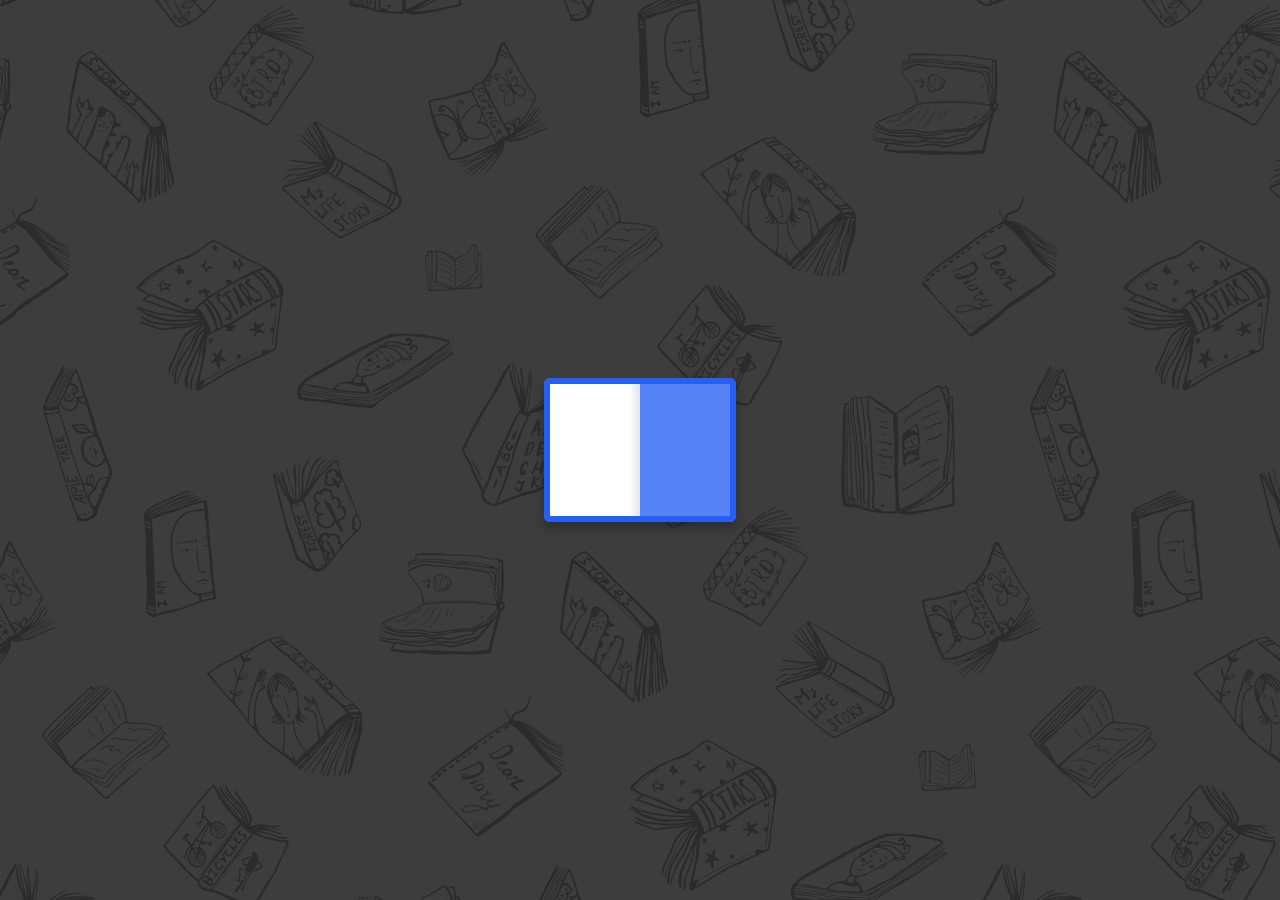
<file: HMUP.html>
<!DOCTYPE html>
<!--
	NOTES:
	1. All tokens are represented by '$' sign in the template.
	2. You can write your code only wherever mentioned.
	3. All occurrences of existing tokens will be replaced by their appropriate values.
	4. Blank lines will be removed automatically.
	5. Remove unnecessary comments before creating your template.
-->
<html>
<head>
<meta charset="UTF-8">
<meta name="authoring-tool" content="Adobe_Animate_CC">
<title>HMUP</title>
<!-- write your code here -->
<style>
  #animation_container {
	position:absolute;
	margin:auto;
	left:0;right:0;
	top:0;bottom:0;
  }
</style>
<script src="https://code.createjs.com/1.0.0/createjs.min.js"></script>
<script>
(function (cjs, an) {
var p; // shortcut to reference prototypes
var lib={};var ss={};var img={};
lib.ssMetadata = [];
(lib.AnMovieClip = function(){
	this.actionFrames = [];
	this.ignorePause = false;
	this.gotoAndPlay = function(positionOrLabel){
		cjs.MovieClip.prototype.gotoAndPlay.call(this,positionOrLabel);
	}
	this.play = function(){
		cjs.MovieClip.prototype.play.call(this);
	}
	this.gotoAndStop = function(positionOrLabel){
		cjs.MovieClip.prototype.gotoAndStop.call(this,positionOrLabel);
	}
	this.stop = function(){
		cjs.MovieClip.prototype.stop.call(this);
	}
}).prototype = p = new cjs.MovieClip();
// symbols:
(lib.hmup1 = function() {
	this.initialize(img.hmup1);
}).prototype = p = new cjs.Bitmap();
p.nominalBounds = new cjs.Rectangle(0,0,1080,1080);
(lib.hmup2 = function() {
	this.initialize(img.hmup2);
}).prototype = p = new cjs.Bitmap();
p.nominalBounds = new cjs.Rectangle(0,0,1080,1080);
(lib.hmup4 = function() {
	this.initialize(img.hmup4);
}).prototype = p = new cjs.Bitmap();
p.nominalBounds = new cjs.Rectangle(0,0,1080,1080);
(lib.hmup5 = function() {
	this.initialize(img.hmup5);
}).prototype = p = new cjs.Bitmap();
p.nominalBounds = new cjs.Rectangle(0,0,1080,1080);
(lib.hmup6 = function() {
	this.initialize(img.hmup6);
}).prototype = p = new cjs.Bitmap();
p.nominalBounds = new cjs.Rectangle(0,0,1080,1080);
(lib.hmup7 = function() {
	this.initialize(img.hmup7);
}).prototype = p = new cjs.Bitmap();
p.nominalBounds = new cjs.Rectangle(0,0,1080,1080);
(lib.hmup8 = function() {
	this.initialize(img.hmup8);
}).prototype = p = new cjs.Bitmap();
p.nominalBounds = new cjs.Rectangle(0,0,1080,1080);
(lib.phone_mockup = function() {
	this.initialize(img.phone_mockup);
}).prototype = p = new cjs.Bitmap();
p.nominalBounds = new cjs.Rectangle(0,0,1231,2200);
(lib.SocialMediaBG = function() {
	this.initialize(img.SocialMediaBG);
}).prototype = p = new cjs.Bitmap();
p.nominalBounds = new cjs.Rectangle(0,0,1920,1080);// helper functions:
function mc_symbol_clone() {
	var clone = this._cloneProps(new this.constructor(this.mode, this.startPosition, this.loop, this.reversed));
	clone.gotoAndStop(this.currentFrame);
	clone.paused = this.paused;
	clone.framerate = this.framerate;
	return clone;
}
function getMCSymbolPrototype(symbol, nominalBounds, frameBounds) {
	var prototype = cjs.extend(symbol, cjs.MovieClip);
	prototype.clone = mc_symbol_clone;
	prototype.nominalBounds = nominalBounds;
	prototype.frameBounds = frameBounds;
	return prototype;
	}
(lib.phone_mockup_1 = function(mode,startPosition,loop,reversed) {
if (loop == null) { loop = true; }
if (reversed == null) { reversed = false; }
	var props = new Object();
	props.mode = mode;
	props.startPosition = startPosition;
	props.labels = {};
	props.loop = loop;
	props.reversed = reversed;
	cjs.MovieClip.apply(this,[props]);
	// Calque_3
	this.instance = new lib.phone_mockup();
	this.instance.setTransform(-139.9,-250,0.2273,0.2273);
	this.timeline.addTween(cjs.Tween.get(this.instance).wait(1));
	this._renderFirstFrame();
}).prototype = getMCSymbolPrototype(lib.phone_mockup_1, new cjs.Rectangle(-139.9,-250,279.8,500), null);
(lib.NavigationButton = function(mode,startPosition,loop,reversed) {
if (loop == null) { loop = true; }
if (reversed == null) { reversed = false; }
	var props = new Object();
	props.mode = mode;
	props.startPosition = startPosition;
	props.labels = {};
	props.loop = loop;
	props.reversed = reversed;
	cjs.MovieClip.apply(this,[props]);
	// Layer_1
	this.shape = new cjs.Shape();
	this.shape.graphics.f("#FFFFFF").s().p("AAbBUIjOAAIAAimIDOAAIAAhGICZCYIiZCZg");
	this.shape.setTransform(0.025,0.025);
	this.timeline.addTween(cjs.Tween.get(this.shape).wait(1));
	this._renderFirstFrame();
}).prototype = p = new cjs.MovieClip();
p.nominalBounds = new cjs.Rectangle(-18,-15.3,36.1,30.700000000000003);
(lib.Interpoler6 = function(mode,startPosition,loop,reversed) {
if (loop == null) { loop = true; }
if (reversed == null) { reversed = false; }
	var props = new Object();
	props.mode = mode;
	props.startPosition = startPosition;
	props.labels = {};
	props.loop = loop;
	props.reversed = reversed;
	cjs.MovieClip.apply(this,[props]);
	// Calque_1
	this.shape = new cjs.Shape();
	this.shape.graphics.f().s("#FFFFFF").ss(1,1,1).p("AC8AAQAABNg4A3Qg3A4hNAAQhNAAg3g4Qg3g3AAhNQAAhNA3g3QA3g3BNAAQBNAAA3A3QA4A3AABNg");
	this.shape.setTransform(0.025,-0.025);
	this.timeline.addTween(cjs.Tween.get(this.shape).wait(1));
	this._renderFirstFrame();
}).prototype = p = new cjs.MovieClip();
p.nominalBounds = new cjs.Rectangle(-19.7,-19.8,39.5,39.6);
(lib.Interpoler5 = function(mode,startPosition,loop,reversed) {
if (loop == null) { loop = true; }
if (reversed == null) { reversed = false; }
	var props = new Object();
	props.mode = mode;
	props.startPosition = startPosition;
	props.labels = {};
	props.loop = loop;
	props.reversed = reversed;
	cjs.MovieClip.apply(this,[props]);
	// Calque_1
	this.shape = new cjs.Shape();
	this.shape.graphics.f().s("#FFFFFF").ss(1,1,1).p("AC8AAQAABNg4A3Qg3A4hNAAQhNAAg3g4Qg3g3AAhNQAAhNA3g3QA3g3BNAAQBNAAA3A3QA4A3AABNg");
	this.shape.setTransform(0.025,-0.025);
	this.timeline.addTween(cjs.Tween.get(this.shape).wait(1));
	this._renderFirstFrame();
}).prototype = p = new cjs.MovieClip();
p.nominalBounds = new cjs.Rectangle(-19.7,-19.8,39.5,39.6);
(lib.Interpoler4 = function(mode,startPosition,loop,reversed) {
if (loop == null) { loop = true; }
if (reversed == null) { reversed = false; }
	var props = new Object();
	props.mode = mode;
	props.startPosition = startPosition;
	props.labels = {};
	props.loop = loop;
	props.reversed = reversed;
	cjs.MovieClip.apply(this,[props]);
	// Calque_1
	this.text = new cjs.Text("RETOUR", "60px 'Arial'", "#FFFFFF");
	this.text.lineHeight = 71;
	this.text.lineWidth = 230;
	this.text.parent = this;
	this.text.setTransform(-115.25,-34.4);
	this.timeline.addTween(cjs.Tween.get(this.text).wait(1));
	this._renderFirstFrame();
}).prototype = p = new cjs.MovieClip();
p.nominalBounds = new cjs.Rectangle(-117.2,-36.4,234.4,140);
(lib.Interpoler3 = function(mode,startPosition,loop,reversed) {
if (loop == null) { loop = true; }
if (reversed == null) { reversed = false; }
	var props = new Object();
	props.mode = mode;
	props.startPosition = startPosition;
	props.labels = {};
	props.loop = loop;
	props.reversed = reversed;
	cjs.MovieClip.apply(this,[props]);
	// Calque_1
	this.text = new cjs.Text("RETOUR", "60px 'Arial'", "#FFFFFF");
	this.text.lineHeight = 71;
	this.text.lineWidth = 230;
	this.text.parent = this;
	this.text.setTransform(-115.25,-34.4);
	this.timeline.addTween(cjs.Tween.get(this.text).wait(1));
	this._renderFirstFrame();
}).prototype = p = new cjs.MovieClip();
p.nominalBounds = new cjs.Rectangle(-117.2,-36.4,234.4,140);
(lib.Interpoler2 = function(mode,startPosition,loop,reversed) {
if (loop == null) { loop = true; }
if (reversed == null) { reversed = false; }
	var props = new Object();
	props.mode = mode;
	props.startPosition = startPosition;
	props.labels = {};
	props.loop = loop;
	props.reversed = reversed;
	cjs.MovieClip.apply(this,[props]);
	// Calque_1
	this.instance = new lib.SocialMediaBG();
	this.instance.setTransform(-580,-326.25,0.6042,0.6042);
	this.timeline.addTween(cjs.Tween.get(this.instance).wait(1));
	this._renderFirstFrame();
}).prototype = p = new cjs.MovieClip();
p.nominalBounds = new cjs.Rectangle(-580,-326.2,1160,652.5);
(lib.Interpoler1 = function(mode,startPosition,loop,reversed) {
if (loop == null) { loop = true; }
if (reversed == null) { reversed = false; }
	var props = new Object();
	props.mode = mode;
	props.startPosition = startPosition;
	props.labels = {};
	props.loop = loop;
	props.reversed = reversed;
	cjs.MovieClip.apply(this,[props]);
	// Calque_1
	this.instance = new lib.SocialMediaBG();
	this.instance.setTransform(-580,-326.25,0.6042,0.6042);
	this.timeline.addTween(cjs.Tween.get(this.instance).wait(1));
	this._renderFirstFrame();
}).prototype = p = new cjs.MovieClip();
p.nominalBounds = new cjs.Rectangle(-580,-326.2,1160,652.5);
(lib.hmup_07_shadow = function(mode,startPosition,loop,reversed) {
if (loop == null) { loop = true; }
if (reversed == null) { reversed = false; }
	var props = new Object();
	props.mode = mode;
	props.startPosition = startPosition;
	props.labels = {};
	props.loop = loop;
	props.reversed = reversed;
	cjs.MovieClip.apply(this,[props]);
	// Calque_1
	this.instance = new lib.hmup7();
	this.instance.setTransform(0,0,0.1805,0.1805);
	this.timeline.addTween(cjs.Tween.get(this.instance).wait(1));
	this._renderFirstFrame();
}).prototype = getMCSymbolPrototype(lib.hmup_07_shadow, new cjs.Rectangle(0,0,195,195), null);
(lib.hmup_06_shadow = function(mode,startPosition,loop,reversed) {
if (loop == null) { loop = true; }
if (reversed == null) { reversed = false; }
	var props = new Object();
	props.mode = mode;
	props.startPosition = startPosition;
	props.labels = {};
	props.loop = loop;
	props.reversed = reversed;
	cjs.MovieClip.apply(this,[props]);
	// Calque_1
	this.instance = new lib.hmup8();
	this.instance.setTransform(0,0,0.1805,0.1805);
	this.timeline.addTween(cjs.Tween.get(this.instance).wait(1));
	this._renderFirstFrame();
}).prototype = getMCSymbolPrototype(lib.hmup_06_shadow, new cjs.Rectangle(0,0,195,195), null);
(lib.hmup_05_shadow = function(mode,startPosition,loop,reversed) {
if (loop == null) { loop = true; }
if (reversed == null) { reversed = false; }
	var props = new Object();
	props.mode = mode;
	props.startPosition = startPosition;
	props.labels = {};
	props.loop = loop;
	props.reversed = reversed;
	cjs.MovieClip.apply(this,[props]);
	// Calque_1
	this.instance = new lib.hmup5();
	this.instance.setTransform(0,0,0.1805,0.1805);
	this.timeline.addTween(cjs.Tween.get(this.instance).wait(1));
	this._renderFirstFrame();
}).prototype = getMCSymbolPrototype(lib.hmup_05_shadow, new cjs.Rectangle(0,0,195,195), null);
(lib.hmup_04_shadow = function(mode,startPosition,loop,reversed) {
if (loop == null) { loop = true; }
if (reversed == null) { reversed = false; }
	var props = new Object();
	props.mode = mode;
	props.startPosition = startPosition;
	props.labels = {};
	props.loop = loop;
	props.reversed = reversed;
	cjs.MovieClip.apply(this,[props]);
	// Calque_1
	this.instance = new lib.hmup6();
	this.instance.setTransform(0,0,0.1805,0.1805);
	this.timeline.addTween(cjs.Tween.get(this.instance).wait(1));
	this._renderFirstFrame();
}).prototype = getMCSymbolPrototype(lib.hmup_04_shadow, new cjs.Rectangle(0,0,195,195), null);
(lib.hmup_03_shadow = function(mode,startPosition,loop,reversed) {
if (loop == null) { loop = true; }
if (reversed == null) { reversed = false; }
	var props = new Object();
	props.mode = mode;
	props.startPosition = startPosition;
	props.labels = {};
	props.loop = loop;
	props.reversed = reversed;
	cjs.MovieClip.apply(this,[props]);
	// Calque_1
	this.instance = new lib.hmup4();
	this.instance.setTransform(0,0,0.1805,0.1805);
	this.timeline.addTween(cjs.Tween.get(this.instance).wait(1));
	this._renderFirstFrame();
}).prototype = getMCSymbolPrototype(lib.hmup_03_shadow, new cjs.Rectangle(0,0,195,195), null);
(lib.hmup_02_shadow = function(mode,startPosition,loop,reversed) {
if (loop == null) { loop = true; }
if (reversed == null) { reversed = false; }
	var props = new Object();
	props.mode = mode;
	props.startPosition = startPosition;
	props.labels = {};
	props.loop = loop;
	props.reversed = reversed;
	cjs.MovieClip.apply(this,[props]);
	// Calque_1
	this.instance = new lib.hmup2();
	this.instance.setTransform(0,0,0.1806,0.1806);
	this.timeline.addTween(cjs.Tween.get(this.instance).wait(1));
	this._renderFirstFrame();
}).prototype = getMCSymbolPrototype(lib.hmup_02_shadow, new cjs.Rectangle(0,0,195.1,195.1), null);
(lib.hmup_01_shadow = function(mode,startPosition,loop,reversed) {
if (loop == null) { loop = true; }
if (reversed == null) { reversed = false; }
	var props = new Object();
	props.mode = mode;
	props.startPosition = startPosition;
	props.labels = {};
	props.loop = loop;
	props.reversed = reversed;
	cjs.MovieClip.apply(this,[props]);
	// Calque_1
	this.instance = new lib.hmup1();
	this.instance.setTransform(0,0,0.1389,0.1389);
	this.timeline.addTween(cjs.Tween.get(this.instance).wait(1));
	this._renderFirstFrame();
}).prototype = getMCSymbolPrototype(lib.hmup_01_shadow, new cjs.Rectangle(0,0,150,150), null);
(lib.back_btn_trigger = function(mode,startPosition,loop,reversed) {
if (loop == null) { loop = true; }
if (reversed == null) { reversed = false; }
	var props = new Object();
	props.mode = mode;
	props.startPosition = startPosition;
	props.labels = {};
	props.loop = loop;
	props.reversed = reversed;
	cjs.MovieClip.apply(this,[props]);
	// Calque_1
	this.shape = new cjs.Shape();
	this.shape.graphics.f("#000000").s().p("A4wE/IAAp9MAxhAAAIAAJ9g");
	this.shape.setTransform(0,-2.925);
	this.timeline.addTween(cjs.Tween.get(this.shape).wait(1));
	this._renderFirstFrame();
}).prototype = p = new cjs.MovieClip();
p.nominalBounds = new cjs.Rectangle(-158.4,-34.8,316.9,63.8);
(lib.back_btn = function(mode,startPosition,loop,reversed) {
if (loop == null) { loop = true; }
if (reversed == null) { reversed = false; }
	var props = new Object();
	props.mode = mode;
	props.startPosition = startPosition;
	props.labels = {};
	props.loop = loop;
	props.reversed = reversed;
	cjs.MovieClip.apply(this,[props]);
	// Calque_1
	this.shape = new cjs.Shape();
	this.shape.graphics.f().s("#FFFFFF").ss(1,1,1).p("AC8AAQAABNg4A3Qg3A4hNAAQhNAAg3g4Qg3g3AAhNQAAhNA3g3QA3g3BNAAQBNAAA3A3QA4A3AABNg");
	this.shape.setTransform(0.025,0.025);
	this.shape_1 = new cjs.Shape();
	this.shape_1.graphics.f("#000000").s().p("AiECEQg3g3AAhNQAAhNA3g3QA3g3BNAAQBNAAA3A3QA4A3AABNQAABNg4A3Qg3A4hNAAQhNAAg3g4g");
	this.shape_1.setTransform(0.025,0.025);
	this.timeline.addTween(cjs.Tween.get({}).to({state:[{t:this.shape_1},{t:this.shape}]}).wait(1));
	this._renderFirstFrame();
}).prototype = p = new cjs.MovieClip();
p.nominalBounds = new cjs.Rectangle(-19.7,-19.7,39.5,39.5);
(lib.prevButton_anim = function(mode,startPosition,loop,reversed) {
if (loop == null) { loop = true; }
if (reversed == null) { reversed = false; }
	var props = new Object();
	props.mode = mode;
	props.startPosition = startPosition;
	props.labels = {};
	props.loop = loop;
	props.reversed = reversed;
	cjs.MovieClip.apply(this,[props]);
	// timeline functions:
	this.frame_0 = function() {
		this.stop();
	}
	this.frame_19 = function() {
		this.stop();
	}
	// actions tween:
	this.timeline.addTween(cjs.Tween.get(this).call(this.frame_0).wait(19).call(this.frame_19).wait(21));
	// Calque_1
	this.instance = new lib.NavigationButton();
	this.instance.setTransform(18.05,15.3,1,1,0,0,180);
	this.instance.shadow = new cjs.Shadow("#000000",7,7,4);
	var instanceFilter_1 = new cjs.ColorFilter(1,1,1,1,0,0,0,0);
	this.instance.filters = [instanceFilter_1];
	this.instance.cache(-20,-17,40,35);
	new cjs.ButtonHelper(this.instance, 0, 1, 1);
	this.timeline.addTween(cjs.Tween.get(this.instance).wait(40));
	this.timeline.addTween(cjs.Tween.get(instanceFilter_1).to(new cjs.ColorFilter(0,0,0,1,49,43,134,0), 19).to(new cjs.ColorFilter(1,1,1,1,0,0,0,0), 20).wait(1));
	this.filterCacheList = [];
	this.filterCacheList.push({instance: this.instance, startFrame:1, endFrame:19, x:-20, y:-17, w:40, h:35});
	this.filterCacheList.push({instance: this.instance, startFrame:0, endFrame:0, x:-20, y:-17, w:40, h:35});
	this.filterCacheList.push({instance: this.instance, startFrame:20, endFrame:39, x:-20, y:-17, w:40, h:35});
	this._renderFirstFrame();
}).prototype = p = new cjs.MovieClip();
p.nominalBounds = new cjs.Rectangle(0,0,68,62);
(lib.nextButton_anim = function(mode,startPosition,loop,reversed) {
if (loop == null) { loop = true; }
if (reversed == null) { reversed = false; }
	var props = new Object();
	props.mode = mode;
	props.startPosition = startPosition;
	props.labels = {};
	props.loop = loop;
	props.reversed = reversed;
	cjs.MovieClip.apply(this,[props]);
	// timeline functions:
	this.frame_0 = function() {
		this.stop();
	}
	this.frame_19 = function() {
		this.stop();
	}
	// actions tween:
	this.timeline.addTween(cjs.Tween.get(this).call(this.frame_0).wait(19).call(this.frame_19).wait(21));
	// Calque_1
	this.instance = new lib.NavigationButton();
	this.instance.setTransform(18,15.3);
	this.instance.shadow = new cjs.Shadow("#000000",7,7,4);
	var instanceFilter_1 = new cjs.ColorFilter(1,1,1,1,0,0,0,0);
	this.instance.filters = [instanceFilter_1];
	this.instance.cache(-20,-17,40,35);
	new cjs.ButtonHelper(this.instance, 0, 1, 1);
	this.timeline.addTween(cjs.Tween.get(this.instance).wait(40));
	this.timeline.addTween(cjs.Tween.get(instanceFilter_1).to(new cjs.ColorFilter(0,0,0,1,49,43,134,0), 19).to(new cjs.ColorFilter(1,1,1,1,0,0,0,0), 20).wait(1));
	this.filterCacheList = [];
	this.filterCacheList.push({instance: this.instance, startFrame:1, endFrame:19, x:-20, y:-17, w:40, h:35});
	this.filterCacheList.push({instance: this.instance, startFrame:0, endFrame:0, x:-20, y:-17, w:40, h:35});
	this.filterCacheList.push({instance: this.instance, startFrame:20, endFrame:39, x:-20, y:-17, w:40, h:35});
	this._renderFirstFrame();
}).prototype = p = new cjs.MovieClip();
p.nominalBounds = new cjs.Rectangle(0,0,68,62);
(lib.hmup_bg_anim = function(mode,startPosition,loop,reversed) {
if (loop == null) { loop = true; }
if (reversed == null) { reversed = false; }
	var props = new Object();
	props.mode = mode;
	props.startPosition = startPosition;
	props.labels = {};
	props.loop = loop;
	props.reversed = reversed;
	cjs.MovieClip.apply(this,[props]);
	// Calque_1
	this.instance = new lib.Interpoler1("synched",0);
	this.instance.setTransform(580,266.25);
	this.instance_1 = new lib.Interpoler2("synched",0);
	this.instance_1.setTransform(395.95,266.25);
	this.instance_1._off = true;
	this.timeline.addTween(cjs.Tween.get(this.instance).to({_off:true,x:395.95},249,cjs.Ease.quadInOut).to({_off:false,x:580},250,cjs.Ease.quadInOut).wait(1));
	this.timeline.addTween(cjs.Tween.get(this.instance_1).to({_off:false},249,cjs.Ease.quadInOut).to({_off:true,x:580},250,cjs.Ease.quadInOut).wait(1));
	this._renderFirstFrame();
}).prototype = p = new cjs.MovieClip();
p.nominalBounds = new cjs.Rectangle(-184,-60,1344,652.5);
(lib.hmup_07 = function(mode,startPosition,loop,reversed) {
if (loop == null) { loop = true; }
if (reversed == null) { reversed = false; }
	var props = new Object();
	props.mode = mode;
	props.startPosition = startPosition;
	props.labels = {};
	props.loop = loop;
	props.reversed = reversed;
	cjs.MovieClip.apply(this,[props]);
	// Calque_1
	this.instance = new lib.hmup_07_shadow();
	this.instance.setTransform(0,0,1,1,0,0,0,97.5,97.5);
	this.instance.shadow = new cjs.Shadow("rgba(0,0,0,1)",0,7,10);
	this.timeline.addTween(cjs.Tween.get(this.instance).wait(1));
	this._renderFirstFrame();
}).prototype = getMCSymbolPrototype(lib.hmup_07, new cjs.Rectangle(-108.5,-101.5,220,220), null);
(lib.hmup_06 = function(mode,startPosition,loop,reversed) {
if (loop == null) { loop = true; }
if (reversed == null) { reversed = false; }
	var props = new Object();
	props.mode = mode;
	props.startPosition = startPosition;
	props.labels = {};
	props.loop = loop;
	props.reversed = reversed;
	cjs.MovieClip.apply(this,[props]);
	// Calque_1
	this.instance = new lib.hmup_06_shadow();
	this.instance.setTransform(0,0,1,1,0,0,0,97.5,97.5);
	this.instance.shadow = new cjs.Shadow("rgba(0,0,0,1)",0,7,10);
	this.timeline.addTween(cjs.Tween.get(this.instance).wait(1));
	this._renderFirstFrame();
}).prototype = getMCSymbolPrototype(lib.hmup_06, new cjs.Rectangle(-108.5,-101.5,220,220), null);
(lib.hmup_05 = function(mode,startPosition,loop,reversed) {
if (loop == null) { loop = true; }
if (reversed == null) { reversed = false; }
	var props = new Object();
	props.mode = mode;
	props.startPosition = startPosition;
	props.labels = {};
	props.loop = loop;
	props.reversed = reversed;
	cjs.MovieClip.apply(this,[props]);
	// Calque_1
	this.instance = new lib.hmup_05_shadow();
	this.instance.setTransform(0,0,1,1,0,0,0,97.5,97.5);
	this.instance.shadow = new cjs.Shadow("rgba(0,0,0,1)",0,7,10);
	this.timeline.addTween(cjs.Tween.get(this.instance).wait(1));
	this._renderFirstFrame();
}).prototype = getMCSymbolPrototype(lib.hmup_05, new cjs.Rectangle(-108.5,-101.5,220,220), null);
(lib.hmup_04 = function(mode,startPosition,loop,reversed) {
if (loop == null) { loop = true; }
if (reversed == null) { reversed = false; }
	var props = new Object();
	props.mode = mode;
	props.startPosition = startPosition;
	props.labels = {};
	props.loop = loop;
	props.reversed = reversed;
	cjs.MovieClip.apply(this,[props]);
	// Calque_1
	this.instance = new lib.hmup_04_shadow();
	this.instance.setTransform(0,0,1,1,0,0,0,97.5,97.5);
	this.instance.shadow = new cjs.Shadow("rgba(0,0,0,1)",0,7,10);
	this.timeline.addTween(cjs.Tween.get(this.instance).wait(1));
	this._renderFirstFrame();
}).prototype = getMCSymbolPrototype(lib.hmup_04, new cjs.Rectangle(-108.5,-101.5,220,220), null);
(lib.hmup_03 = function(mode,startPosition,loop,reversed) {
if (loop == null) { loop = true; }
if (reversed == null) { reversed = false; }
	var props = new Object();
	props.mode = mode;
	props.startPosition = startPosition;
	props.labels = {};
	props.loop = loop;
	props.reversed = reversed;
	cjs.MovieClip.apply(this,[props]);
	// Calque_1
	this.instance = new lib.hmup_03_shadow();
	this.instance.setTransform(0,0,1,1,0,0,0,97.5,97.5);
	this.instance.shadow = new cjs.Shadow("rgba(0,0,0,1)",0,7,10);
	this.timeline.addTween(cjs.Tween.get(this.instance).wait(1));
	this._renderFirstFrame();
}).prototype = getMCSymbolPrototype(lib.hmup_03, new cjs.Rectangle(-108.5,-101.5,220,220), null);
(lib.hmup_02 = function(mode,startPosition,loop,reversed) {
if (loop == null) { loop = true; }
if (reversed == null) { reversed = false; }
	var props = new Object();
	props.mode = mode;
	props.startPosition = startPosition;
	props.labels = {};
	props.loop = loop;
	props.reversed = reversed;
	cjs.MovieClip.apply(this,[props]);
	// Calque_1
	this.instance = new lib.hmup_02_shadow();
	this.instance.setTransform(-0.05,-0.05,1,1,0,0,0,97.5,97.5);
	this.instance.shadow = new cjs.Shadow("rgba(0,0,0,1)",0,7,10);
	this.timeline.addTween(cjs.Tween.get(this.instance).wait(1));
	this._renderFirstFrame();
}).prototype = getMCSymbolPrototype(lib.hmup_02, new cjs.Rectangle(-108.5,-101.5,220,220), null);
(lib.hmup_01 = function(mode,startPosition,loop,reversed) {
if (loop == null) { loop = true; }
if (reversed == null) { reversed = false; }
	var props = new Object();
	props.mode = mode;
	props.startPosition = startPosition;
	props.labels = {};
	props.loop = loop;
	props.reversed = reversed;
	cjs.MovieClip.apply(this,[props]);
	// Calque_1
	this.instance = new lib.hmup_01_shadow();
	this.instance.setTransform(0,0,1,1,0,0,0,75,75);
	this.instance.shadow = new cjs.Shadow("rgba(0,0,0,1)",0,7,10);
	this.timeline.addTween(cjs.Tween.get(this.instance).wait(1));
	this._renderFirstFrame();
}).prototype = getMCSymbolPrototype(lib.hmup_01, new cjs.Rectangle(-86,-79,176,176), null);
(lib.back_btn_anim_loop = function(mode,startPosition,loop,reversed) {
if (loop == null) { loop = true; }
if (reversed == null) { reversed = false; }
	var props = new Object();
	props.mode = mode;
	props.startPosition = startPosition;
	props.labels = {};
	props.loop = loop;
	props.reversed = reversed;
	cjs.MovieClip.apply(this,[props]);
	// Calque_1 copy 2
	this.instance = new lib.Interpoler6("synched",0);
	this.instance.setTransform(0,0,0.84,0.84);
	this.instance._off = true;
	this.timeline.addTween(cjs.Tween.get(this.instance).wait(14).to({_off:false},0).to({scaleX:2.7583,scaleY:2.7583,alpha:0},15).wait(31));
	// Calque_1 copy
	this.instance_1 = new lib.Interpoler6("synched",0);
	this.instance_1.setTransform(0,0,0.84,0.84);
	this.instance_1._off = true;
	this.timeline.addTween(cjs.Tween.get(this.instance_1).wait(8).to({_off:false},0).to({scaleX:2.3853,scaleY:2.3853,alpha:0},15).to({_off:true},1).wait(36));
	// Calque_1
	this.instance_2 = new lib.Interpoler5("synched",0);
	this.instance_3 = new lib.Interpoler6("synched",0);
	this.instance_3.setTransform(0,0,0.84,0.84);
	this.instance_3._off = true;
	this.timeline.addTween(cjs.Tween.get(this.instance_2).to({_off:true,scaleX:0.84,scaleY:0.84},4).wait(56));
	this.timeline.addTween(cjs.Tween.get(this.instance_3).to({_off:false},4).to({scaleX:2.6387,scaleY:2.6387,alpha:0},15).to({_off:true},1).wait(40));
	this._renderFirstFrame();
}).prototype = p = new cjs.MovieClip();
p.nominalBounds = new cjs.Rectangle(-53,-53.2,106.2,106.30000000000001);
(lib.back_btn_anim = function(mode,startPosition,loop,reversed) {
if (loop == null) { loop = true; }
if (reversed == null) { reversed = false; }
	var props = new Object();
	props.mode = mode;
	props.startPosition = startPosition;
	props.labels = {};
	props.loop = loop;
	props.reversed = reversed;
	cjs.MovieClip.apply(this,[props]);
	// timeline functions:
	this.frame_0 = function() {
		this.stop();
	}
	this.frame_19 = function() {
		this.stop();
	}
	// actions tween:
	this.timeline.addTween(cjs.Tween.get(this).call(this.frame_0).wait(19).call(this.frame_19).wait(21));
	// Calque_3
	this.instance = new lib.back_btn_trigger();
	this.instance.setTransform(0,2.45,2.417,1.8499,0,0,0,0,0.1);
	this.instance.alpha = 0.0117;
	new cjs.ButtonHelper(this.instance, 0, 1, 1);
	this.timeline.addTween(cjs.Tween.get(this.instance).wait(40));
	// loop
	this.instance_1 = new lib.back_btn_anim_loop();
	this.instance_1.setTransform(0,0.05);
	this.timeline.addTween(cjs.Tween.get(this.instance_1).to({_off:true},1).wait(39));
	// txt
	this.instance_2 = new lib.Interpoler4("synched",0);
	this.instance_2.setTransform(7.55,6.25);
	this.instance_2.alpha = 0;
	this.instance_3 = new lib.Interpoler3("synched",0);
	this.instance_3.setTransform(245.15,6.25);
	this.instance_3.alpha = 0;
	this.timeline.addTween(cjs.Tween.get({}).to({state:[{t:this.instance_2}]}).to({state:[{t:this.instance_2}]},19).to({state:[{t:this.instance_3}]},20).wait(1));
	this.timeline.addTween(cjs.Tween.get(this.instance_2).to({x:-280.1,alpha:1},19,cjs.Ease.quintInOut).to({_off:true,x:245.15,alpha:0},20,cjs.Ease.quintInOut).wait(1));
	// Calque_1
	this.instance_4 = new lib.back_btn();
	var instance_4Filter_1 = new cjs.ColorFilter(1,1,1,1,0,0,0,0);
	this.instance_4.filters = [instance_4Filter_1];
	this.instance_4.cache(-22,-22,44,44);
	new cjs.ButtonHelper(this.instance_4, 0, 1, 1);
	this.timeline.addTween(cjs.Tween.get(this.instance_4).to({rotation:-90,x:347.55,y:-2.2},19,cjs.Ease.quintInOut).to({rotation:0,x:0,y:0},20,cjs.Ease.quintInOut).wait(1));
	this.timeline.addTween(cjs.Tween.get(instance_4Filter_1).to(new cjs.ColorFilter(0,0,0,1,255,255,255,0), 19,cjs.Ease.quintInOut).to(new cjs.ColorFilter(1,1,1,1,0,0,0,0), 20,cjs.Ease.quintInOut).wait(1));
	this.filterCacheList = [];
	this.filterCacheList.push({instance: this.instance_4, startFrame:1, endFrame:19, x:-22, y:-22, w:44, h:44});
	this.filterCacheList.push({instance: this.instance_4, startFrame:0, endFrame:0, x:-22, y:-22, w:44, h:44});
	this.filterCacheList.push({instance: this.instance_4, startFrame:20, endFrame:39, x:-22, y:-22, w:44, h:44});
	this._renderFirstFrame();
}).prototype = p = new cjs.MovieClip();
p.nominalBounds = new cjs.Rectangle(-397.3,-62.1,780.3,172);
// stage content:
(lib.PHMUP = function(mode,startPosition,loop,reversed) {
if (loop == null) { loop = true; }
if (reversed == null) { reversed = false; }
	var props = new Object();
	props.mode = mode;
	props.startPosition = startPosition;
	props.labels = {slide0:0,slide1:29,slide2:59,slide3:89,slide4:119,slide5:149,slide6:179};
	props.loop = loop;
	props.reversed = reversed;
	cjs.MovieClip.apply(this,[props]);
	this.actionFrames = [0];
	// timeline functions:
	this.frame_0 = function() {
		var _this = this;
		stage.enableMouseOver();
		_this.back_btn_anim.on('mouseover', function () {
			_this.back_btn_anim.gotoAndPlay(1);
		});
		_this.back_btn_anim.on('mouseout', function () {
			_this.back_btn_anim.gotoAndPlay(21);
		});
		_this.nextButton.on('mouseover', function(){
		_this.nextButton.gotoAndPlay(1);
		});
		_this.nextButton.on('mouseout', function(){
		_this.nextButton.gotoAndPlay(21);
		});
		_this.prevButton.on('mouseover', function(){
		_this.prevButton.gotoAndPlay(1);
		});
		_this.prevButton.on('mouseout', function(){
		_this.prevButton.gotoAndPlay(21);
		});
		_this.back_btn_anim.on('click', function(){
		window.open('graphic_menu.html', '_self');
		});
		var tl = this;
		var nextButton = tl.nextButton;
		var prevButton = tl.prevButton;
		tl.frame = tl.currentFrame;
		tl.counter = 0;
		tl.totalSlides = Object.keys(tl.timeline._labels).length;
		tl.start = function()
		{
			tl.stop();
			if (!tl.started)
			{
				tl.frame = tl.currentFrame;
				tl.transitionDuration = 500;
				tl.transitionEase = createjs.Ease.sineInOut;
				nextButton.on("click", tl.nextSlide);
				prevButton.on("click", tl.prevSlide);
				tl.started = true;
			}
		};
		tl.nextSlide = function(e)
		{
			tl.counter = Math.min(++tl.counter, tl.totalSlides - 1);
			tl.navigate(tl.timeline._labels["slide" + tl.counter], tl.transitionDuration, tl.transitionEase);
		};
		tl.prevSlide = function(e)
		{
			tl.counter = Math.max(--tl.counter, 0);
			tl.navigate(tl.timeline._labels["slide" + tl.counter], tl.transitionDuration, tl.transitionEase);
		};
		tl.navigate = function(destination, duration, ease)
		{
			createjs.Tween
				.get(tl)
				.to({frame:destination}, duration, ease)
				.addEventListener("change", tl.changeHandler);
		};
		tl.changeHandler = function(e)
		{
			tl.gotoAndStop(Math.ceil(tl.frame));
		};
		tl.start();
	}
	// actions tween:
	this.timeline.addTween(cjs.Tween.get(this).call(this.frame_0).wait(180));
	// navigation
	this.prevButton = new lib.prevButton_anim();
	this.prevButton.name = "prevButton";
	this.prevButton.setTransform(457.5,499.3,1,1,0,0,0,18,15.3);
	this.nextButton = new lib.nextButton_anim();
	this.nextButton.name = "nextButton";
	this.nextButton.setTransform(511.55,499.3,1,1,0,0,0,18,15.3);
	this.timeline.addTween(cjs.Tween.get({}).to({state:[{t:this.nextButton},{t:this.prevButton}]}).wait(180));
	this.prevButton.addEventListener("tick", AdobeAn.handleFilterCache);
	this.nextButton.addEventListener("tick", AdobeAn.handleFilterCache);
	// back_btn_anim
	this.back_btn_anim = new lib.back_btn_anim();
	this.back_btn_anim.name = "back_btn_anim";
	this.back_btn_anim.setTransform(484.75,431.2,0.213,0.213);
	this.timeline.addTween(cjs.Tween.get(this.back_btn_anim).wait(180));
	this.back_btn_anim.addEventListener("tick", AdobeAn.handleFilterCache);
	// phone_mockup
	this.instance = new lib.phone_mockup_1();
	this.instance.setTransform(480,234);
	this.timeline.addTween(cjs.Tween.get(this.instance).wait(180));
	// hmup_01
	this.instance_1 = new lib.hmup_01();
	this.instance_1.setTransform(484,185.7,1.3008,1.2974);
	this.timeline.addTween(cjs.Tween.get(this.instance_1).to({regX:0.2,scaleX:0.9216,scaleY:0.9192,x:157.55,y:185.35,alpha:0.5},29,cjs.Ease.quadInOut).to({scaleX:0.3861,scaleY:0.3851,x:117.6,alpha:0},30,cjs.Ease.quadInOut).to({_off:true},1).wait(120));
	// hmup_02
	this.instance_2 = new lib.hmup_02();
	this.instance_2.setTransform(802.65,185.95,0.723,0.723);
	this.instance_2.alpha = 0.5;
	this.timeline.addTween(cjs.Tween.get(this.instance_2).to({scaleX:1,scaleY:1,x:484,y:185.7,alpha:1},29,cjs.Ease.quadInOut).to({scaleX:0.7109,scaleY:0.7109,x:157.6,y:185.75,alpha:0.5},30,cjs.Ease.quadInOut).to({regY:0.1,scaleX:0.2973,scaleY:0.2973,x:116.6,y:186.75,alpha:0},30,cjs.Ease.quadInOut).to({_off:true},1).wait(90));
	// hmup_03
	this.instance_3 = new lib.hmup_03();
	this.instance_3.setTransform(844.15,185.5,0.2974,0.2974,0,0,0,0,0.1);
	this.instance_3.alpha = 0;
	this.timeline.addTween(cjs.Tween.get(this.instance_3).to({regX:0.1,regY:0.2,scaleX:0.7077,scaleY:0.7077,x:804.2,y:185.55,alpha:0.5},29,cjs.Ease.quadInOut).to({scaleX:1,scaleY:1,x:484.15,alpha:1},30,cjs.Ease.quadInOut).to({regY:0.3,scaleX:0.7077,scaleY:0.7077,x:156.65,y:186.5,alpha:0.5},30,cjs.Ease.quadInOut).to({regY:0.4,scaleX:0.2974,scaleY:0.2974,x:116.6,y:185.4,alpha:0},30,cjs.Ease.quadInOut).to({_off:true},1).wait(60));
	// hmup_04
	this.instance_4 = new lib.hmup_04();
	this.instance_4.setTransform(844.15,185.75,0.2974,0.2974);
	this.instance_4.alpha = 0;
	this.instance_4._off = true;
	this.timeline.addTween(cjs.Tween.get(this.instance_4).wait(29).to({_off:false},0).to({scaleX:0.7077,scaleY:0.7077,x:804.15,y:185.4,alpha:0.5},30,cjs.Ease.quadInOut).to({regX:0.1,regY:0.1,scaleX:1,scaleY:1,x:484.1,y:186.4,alpha:1},30,cjs.Ease.quadInOut).to({scaleX:0.7077,scaleY:0.7077,x:156.6,y:185.35,alpha:0.5},30,cjs.Ease.quadInOut).to({scaleX:0.2974,scaleY:0.2974,x:117.55,alpha:0},30,cjs.Ease.quadInOut).to({_off:true},1).wait(30));
	// hmup_05
	this.instance_5 = new lib.hmup_05();
	this.instance_5.setTransform(844.2,185.3,0.2974,0.2974,0,0,0,0.1,0.1);
	this.instance_5.alpha = 0;
	this.instance_5._off = true;
	this.timeline.addTween(cjs.Tween.get(this.instance_5).wait(59).to({_off:false},0).to({regX:0.2,regY:0.2,scaleX:0.7077,scaleY:0.7077,x:804.3,y:186.4,alpha:0.5},30,cjs.Ease.quadInOut).to({scaleX:0.9999,scaleY:0.9999,x:484.2,y:185.4,alpha:1},30,cjs.Ease.quadInOut).to({regX:0.3,regY:0.3,scaleX:0.7077,scaleY:0.7077,x:157.7,y:185.35,alpha:0.5},30,cjs.Ease.quadInOut).to({regX:0.5,regY:0.5,scaleX:0.2974,scaleY:0.2974,x:116.6,y:185.25,alpha:0},30,cjs.Ease.quadInOut).wait(1));
	// hmup_06
	this.instance_6 = new lib.hmup_06();
	this.instance_6.setTransform(844.2,186.7,0.2974,0.2974,0,0,0,0.1,0);
	this.instance_6.alpha = 0;
	this.instance_6._off = true;
	this.timeline.addTween(cjs.Tween.get(this.instance_6).wait(89).to({_off:false},0).to({regX:0.2,regY:0.1,scaleX:0.7077,scaleY:0.7077,x:804.3,y:185.35,alpha:0.5},30,cjs.Ease.quadInOut).to({scaleX:1,scaleY:1,x:484.2,y:185.4,alpha:1},30,cjs.Ease.quadInOut).to({regX:0.3,scaleX:0.7077,scaleY:0.7077,x:156.65,y:185.2,alpha:0.5},30,cjs.Ease.quadInOut).wait(1));
	// hmup_07
	this.instance_7 = new lib.hmup_07();
	this.instance_7.setTransform(844.15,185.35,0.2974,0.2974,0,0,0,0,0.1);
	this.instance_7.alpha = 0;
	this.instance_7._off = true;
	this.timeline.addTween(cjs.Tween.get(this.instance_7).wait(119).to({_off:false},0).to({regX:0.1,regY:0.2,scaleX:0.7077,scaleY:0.7077,x:804.2,y:185.3,alpha:0.5},30,cjs.Ease.quadInOut).to({scaleX:1,scaleY:1,x:484.1,alpha:1},30,cjs.Ease.quadInOut).wait(1));
	// phone_mock_bg
	this.shape = new cjs.Shape();
	this.shape.graphics.f("#000000").s().p("AvOP8IAA/3IedAAIAAf3g");
	this.shape.setTransform(483.5,186);
	this.timeline.addTween(cjs.Tween.get(this.shape).wait(180));
	// bg
	this.instance_8 = new lib.hmup_bg_anim();
	this.instance_8.setTransform(574,304.2,1,1,0,0,0,580,326.2);
	this.timeline.addTween(cjs.Tween.get(this.instance_8).wait(180));
	this._renderFirstFrame();
}).prototype = p = new lib.AnMovieClip();
p.nominalBounds = new cjs.Rectangle(474,188,680,382.5);
// library properties:
lib.properties = {
	id: '9805ACA12C03DE4C9EA2CF95CA7AB807',
	width: 960,
	height: 540,
	fps: 60,
	color: "#333333",
	opacity: 1.00,
	manifest: [
		{src:"images/hmup1.png", id:"hmup1"},
		{src:"images/hmup2.png", id:"hmup2"},
		{src:"images/hmup4.png", id:"hmup4"},
		{src:"images/hmup5.png", id:"hmup5"},
		{src:"images/hmup6.png", id:"hmup6"},
		{src:"images/hmup7.png", id:"hmup7"},
		{src:"images/hmup8.png", id:"hmup8"},
		{src:"images/phone_mockup.png", id:"phone_mockup"},
		{src:"images/SocialMediaBG.jpg", id:"SocialMediaBG"}
	],
	preloads: []
};
// bootstrap callback support:
(lib.Stage = function(canvas) {
	createjs.Stage.call(this, canvas);
}).prototype = p = new createjs.Stage();
p.setAutoPlay = function(autoPlay) {
	this.tickEnabled = autoPlay;
}
p.play = function() { this.tickEnabled = true; this.getChildAt(0).gotoAndPlay(this.getTimelinePosition()) }
p.stop = function(ms) { if(ms) this.seek(ms); this.tickEnabled = false; }
p.seek = function(ms) { this.tickEnabled = true; this.getChildAt(0).gotoAndStop(lib.properties.fps * ms / 1000); }
p.getDuration = function() { return this.getChildAt(0).totalFrames / lib.properties.fps * 1000; }
p.getTimelinePosition = function() { return this.getChildAt(0).currentFrame / lib.properties.fps * 1000; }
an.bootcompsLoaded = an.bootcompsLoaded || [];
if(!an.bootstrapListeners) {
	an.bootstrapListeners=[];
}
an.bootstrapCallback=function(fnCallback) {
	an.bootstrapListeners.push(fnCallback);
	if(an.bootcompsLoaded.length > 0) {
		for(var i=0; i<an.bootcompsLoaded.length; ++i) {
			fnCallback(an.bootcompsLoaded[i]);
		}
	}
};
an.compositions = an.compositions || {};
an.compositions['9805ACA12C03DE4C9EA2CF95CA7AB807'] = {
	getStage: function() { return exportRoot.stage; },
	getLibrary: function() { return lib; },
	getSpriteSheet: function() { return ss; },
	getImages: function() { return img; }
};
an.compositionLoaded = function(id) {
	an.bootcompsLoaded.push(id);
	for(var j=0; j<an.bootstrapListeners.length; j++) {
		an.bootstrapListeners[j](id);
	}
}
an.getComposition = function(id) {
	return an.compositions[id];
}
an.makeResponsive = function(isResp, respDim, isScale, scaleType, domContainers) {		
	var lastW, lastH, lastS=1;		
	window.addEventListener('resize', resizeCanvas);		
	resizeCanvas();		
	function resizeCanvas() {			
		var w = lib.properties.width, h = lib.properties.height;			
		var iw = window.innerWidth, ih=window.innerHeight;			
		var pRatio = window.devicePixelRatio || 1, xRatio=iw/w, yRatio=ih/h, sRatio=1;			
		if(isResp) {                
			if((respDim=='width'&&lastW==iw) || (respDim=='height'&&lastH==ih)) {                    
				sRatio = lastS;                
			}				
			else if(!isScale) {					
				if(iw<w || ih<h)						
					sRatio = Math.min(xRatio, yRatio);				
			}				
			else if(scaleType==1) {					
				sRatio = Math.min(xRatio, yRatio);				
			}				
			else if(scaleType==2) {					
				sRatio = Math.max(xRatio, yRatio);				
			}			
		}
		domContainers[0].width = w * pRatio * sRatio;			
		domContainers[0].height = h * pRatio * sRatio;
		domContainers.forEach(function(container) {				
			container.style.width = w * sRatio + 'px';				
			container.style.height = h * sRatio + 'px';			
		});
		stage.scaleX = pRatio*sRatio;			
		stage.scaleY = pRatio*sRatio;
		lastW = iw; lastH = ih; lastS = sRatio;            
		stage.tickOnUpdate = false;            
		stage.update();            
		stage.tickOnUpdate = true;		
	}
}
an.handleSoundStreamOnTick = function(event) {
	if(!event.paused){
		var stageChild = stage.getChildAt(0);
		if(!stageChild.paused || stageChild.ignorePause){
			stageChild.syncStreamSounds();
		}
	}
}
an.handleFilterCache = function(event) {
	if(!event.paused){
		var target = event.target;
		if(target){
			if(target.filterCacheList){
				for(var index = 0; index < target.filterCacheList.length ; index++){
					var cacheInst = target.filterCacheList[index];
					if((cacheInst.startFrame <= target.currentFrame) && (target.currentFrame <= cacheInst.endFrame)){
						cacheInst.instance.cache(cacheInst.x, cacheInst.y, cacheInst.w, cacheInst.h);
					}
				}
			}
		}
	}
}
})(createjs = createjs||{}, AdobeAn = AdobeAn||{});
var createjs, AdobeAn;
</script>
<script>
var canvas, stage, exportRoot, anim_container, dom_overlay_container, fnStartAnimation;
function init() {
	canvas = document.getElementById("canvas");
	anim_container = document.getElementById("animation_container");
	dom_overlay_container = document.getElementById("dom_overlay_container");
	var comp=AdobeAn.getComposition("9805ACA12C03DE4C9EA2CF95CA7AB807");
	var lib=comp.getLibrary();
	var loader = new createjs.LoadQueue(false);
	loader.addEventListener("fileload", function(evt){handleFileLoad(evt,comp)});
	loader.addEventListener("complete", function(evt){handleComplete(evt,comp)});
	var lib=comp.getLibrary();
	loader.loadManifest(lib.properties.manifest);
}
function handleFileLoad(evt, comp) {
	var images=comp.getImages();	
	if (evt && (evt.item.type == "image")) { images[evt.item.id] = evt.result; }	
}
function handleComplete(evt,comp) {
	//This function is always called, irrespective of the content. You can use the variable "stage" after it is created in token create_stage.
	var lib=comp.getLibrary();
	var ss=comp.getSpriteSheet();
	var queue = evt.target;
	var ssMetadata = lib.ssMetadata;
	for(i=0; i<ssMetadata.length; i++) {
		ss[ssMetadata[i].name] = new createjs.SpriteSheet( {"images": [queue.getResult(ssMetadata[i].name)], "frames": ssMetadata[i].frames} )
	}
	exportRoot = new lib.PHMUP();
	stage = new lib.Stage(canvas);
	stage.enableMouseOver();	
	//Registers the "tick" event listener.
	fnStartAnimation = function() {
		stage.addChild(exportRoot);
		createjs.Ticker.framerate = lib.properties.fps;
		createjs.Ticker.addEventListener("tick", stage);
	}	    
	//Code to support hidpi screens and responsive scaling.
	AdobeAn.makeResponsive(true,'both',true,1,[canvas,anim_container,dom_overlay_container]);	
	AdobeAn.compositionLoaded(lib.properties.id);
	fnStartAnimation();
}
</script>
<!-- write your code here -->

<div class="book">
	<div class="book__pg-shadow"></div>
	<div class="book__pg"></div>
	<div class="book__pg book__pg--2"></div>
	<div class="book__pg book__pg--3"></div>
	<div class="book__pg book__pg--4"></div>
	<div class="book__pg book__pg--5"></div>
</div>

<style>


* {
	border: 0;
	box-sizing: border-box;
	margin: 0;
	padding: 0;
}
:root {
	--hue: 223;
	--bg: hsl(var(--hue),10%,90%);
	--fg: hsl(var(--hue),10%,10%);
	--primary: hsl(var(--hue),90%,55%);
	--primary-l: hsl(var(--hue),90%,65%);
	--primary-d: hsl(var(--hue),90%,45%);
	--white: hsl(var(--hue),10%,100%);
	--white-d: hsl(var(--hue),10%,45%);
	font-size: calc(16px + (24 - 16) * (100vw - 320px) / (1280 - 320));
}
body {
	 background-image: url("bodyground.jpg");
	color: var(--fg);
	font: 1em/1.5 sans-serif;
	height: 100vh;
	display: grid;
	place-items: center;
}
.book,
.book__pg-shadow,
.book__pg {
	animation: cover 7s ease-in-out infinite;
}
.book {
	background-color: var(--primary-l);
	border-radius: 0.25em;
	box-shadow:
		0 0.25em 0.5em hsla(0,0%,0%,0.3),
		0 0 0 0.25em var(--primary) inset;
	padding: 0.25em;
	perspective: 37.5em;
	position: relative;
	width: 8em;
	height: 6em;
	transform: translate3d(0,0,0);
	transform-style: preserve-3d;
}
.book__pg-shadow,
.book__pg {
	position: absolute;
	left: 0.25em;
	width: calc(50% - 0.25em);
}
.book__pg-shadow {
	animation-name: shadow;
	background-image: linear-gradient(-45deg,hsla(0,0%,0%,0) 50%,hsla(0,0%,0%,0.3) 50%);
	filter: blur(0.25em);
	top: calc(100% - 0.25em);
	height: 3.75em;
	transform: scaleY(0);
	transform-origin: 100% 0%;
}
.book__pg {
	animation-name: pg1;
	background-color: var(--white);
	background-image: linear-gradient(90deg,hsla(var(--hue),10%,90%,0) 87.5%,hsl(var(--hue),10%,90%));
	height: calc(100% - 0.5em);
	transform-origin: 100% 50%;
}
.book__pg--2,
.book__pg--3,
.book__pg--4 {
	background-image:
		repeating-linear-gradient(hsl(var(--hue),10%,10%) 0 0.125em,hsla(var(--hue),10%,10%,0) 0.125em 0.5em),
		linear-gradient(90deg,hsla(var(--hue),10%,90%,0) 87.5%,hsl(var(--hue),10%,90%));
	background-repeat: no-repeat;
	background-position: center;
	background-size: 2.5em 4.125em, 100% 100%;
}
.book__pg--2 {
	animation-name: pg2;
}
.book__pg--3 {
	animation-name: pg3;
}
.book__pg--4 {
	animation-name: pg4;
}
.book__pg--5 {
	animation-name: pg5;
}

/* Dark theme */
@media (prefers-color-scheme: dark) {
	:root {
		--bg: hsl(var(--hue),10%,30%);
		--fg: hsl(var(--hue),10%,90%);
	}
}

/* Animations */
@keyframes cover {
	from, 5%, 45%, 55%, 95%, to {
		animation-timing-function: ease-out;
		background-color: var(--primary-l);
	}
	10%, 40%, 60%, 90% {
		animation-timing-function: ease-in;
		background-color: var(--primary-d);
	}
}
@keyframes shadow {
	from, 10.01%, 20.01%, 30.01%, 40.01% {
		animation-timing-function: ease-in;
		transform: translate3d(0,0,1px) scaleY(0) rotateY(0);
	}
	5%, 15%, 25%, 35%, 45%, 55%, 65%, 75%, 85%, 95% {
		animation-timing-function: ease-out;
		transform: translate3d(0,0,1px) scaleY(0.2) rotateY(90deg);
	}
	10%, 20%, 30%, 40%, 50%, to {
		animation-timing-function: ease-out;
		transform: translate3d(0,0,1px) scaleY(0) rotateY(180deg);
	}
	50.01%, 60.01%, 70.01%, 80.01%, 90.01% {
		animation-timing-function: ease-in;
		transform: translate3d(0,0,1px) scaleY(0) rotateY(180deg);
	}
	60%, 70%, 80%, 90%, to {
		animation-timing-function: ease-out;
		transform: translate3d(0,0,1px) scaleY(0) rotateY(0);
	}
}
@keyframes pg1 {
	from, to {
		animation-timing-function: ease-in-out;
		background-color: var(--white);
		transform: translate3d(0,0,1px) rotateY(0.4deg);
	}
	10%, 15% {
		animation-timing-function: ease-out;
		background-color: var(--white);
		transform: translate3d(0,0,1px) rotateY(180deg);
	}
	20%, 80% {
		animation-timing-function: ease-in;
		background-color: var(--white-d);
		transform: translate3d(0,0,1px) rotateY(180deg);
	}
	85%, 90% {
		animation-timing-function: ease-in-out;
		background-color: var(--white);
		transform: translate3d(0,0,1px) rotateY(180deg);
	}
}
@keyframes pg2 {
	from, to {
		animation-timing-function: ease-in;
		background-color: var(--white-d);
		transform: translate3d(0,0,1px) rotateY(0.3deg);
	}
	5%, 10% {
		animation-timing-function: ease-in-out;
		background-color: var(--white);
		transform: translate3d(0,0,1px) rotateY(0.3deg);
	}
	20%, 25% {
		animation-timing-function: ease-out;
		background-color: var(--white);
		transform: translate3d(0,0,1px) rotateY(179.9deg);
	}
	30%, 70% {
		animation-timing-function: ease-in;
		background-color: var(--white-d);
		transform: translate3d(0,0,1px) rotateY(179.9deg);
	}
	75%, 80% {
		animation-timing-function: ease-in-out;
		background-color: var(--white);
		transform: translate3d(0,0,1px) rotateY(179.9deg);
	}
	90%, 95% {
		animation-timing-function: ease-out;
		background-color: var(--white);
		transform: translate3d(0,0,1px) rotateY(0.3deg);
	}
}
@keyframes pg3 {
	from, 10%, 90%, to {
		animation-timing-function: ease-in;
		background-color: var(--white-d);
		transform: translate3d(0,0,1px) rotateY(0.2deg);
	}
	15%, 20% {
		animation-timing-function: ease-in-out;
		background-color: var(--white);
		transform: translate3d(0,0,1px) rotateY(0.2deg);
	}
	30%, 35% {
		animation-timing-function: ease-out;
		background-color: var(--white);
		transform: translate3d(0,0,1px) rotateY(179.8deg);
	}
	40%, 60% {
		animation-timing-function: ease-in;
		background-color: var(--white-d);
		transform: translate3d(0,0,1px) rotateY(179.8deg);
	}
	65%, 70% {
		animation-timing-function: ease-in-out;
		background-color: var(--white);
		transform: translate3d(0,0,1px) rotateY(179.8deg);
	}
	80%, 85% {
		animation-timing-function: ease-out;
		background-color: var(--white);
		transform: translate3d(0,0,1px) rotateY(0.2deg);
	}
}
@keyframes pg4 {
	from, 20%, 80%, to {
		animation-timing-function: ease-in;
		background-color: var(--white-d);
		transform: translate3d(0,0,1px) rotateY(0.1deg);
	}
	25%, 30% {
		animation-timing-function: ease-in-out;
		background-color: var(--white);
		transform: translate3d(0,0,1px) rotateY(0.1deg);
	}
	40%, 45% {
		animation-timing-function: ease-out;
		background-color: var(--white);
		transform: translate3d(0,0,1px) rotateY(179.7deg);
	}
	50% {
		animation-timing-function: ease-in;
		background-color: var(--white-d);
		transform: translate3d(0,0,1px) rotateY(179.7deg);
	}
	55%, 60% {
		animation-timing-function: ease-in-out;
		background-color: var(--white);
		transform: translate3d(0,0,1px) rotateY(179.7deg);
	}
	70%, 75% {
		animation-timing-function: ease-out;
		background-color: var(--white);
		transform: translate3d(0,0,1px) rotateY(0.1deg);
	}
}
@keyframes pg5 {
	from, 30%, 70%, to {
		animation-timing-function: ease-in;
		background-color: var(--white-d);
		transform: translate3d(0,0,1px) rotateY(0);
	}
	35%, 40% {
		animation-timing-function: ease-in-out;
		background-color: var(--white);
		transform: translate3d(0,0,1px) rotateY(0deg);
	}
	50% {
		animation-timing-function: ease-in-out;
		background-color: var(--white);
		transform: translate3d(0,0,1px) rotateY(179.6deg);
	}
	60%, 65% {
		animation-timing-function: ease-out;
		background-color: var(--white);
		transform: translate3d(0,0,1px) rotateY(0);
	}
}

</style>

</head>
<body onload="init();" style="margin:0px;">
	<div id="animation_container" style=" background-image: url("bodyground.jpg"); width:960px; height:540px">
		<canvas id="canvas" width="960" height="540" style="position: absolute; display: block;  background-image: url("bodyground.jpg");"></canvas>
		<div id="dom_overlay_container" style="pointer-events:none; overflow:hidden; width:960px; height:540px; position: absolute; left: 0px; top: 0px; display: block;">
		</div>
	</div>
</body>
</html>
</file>
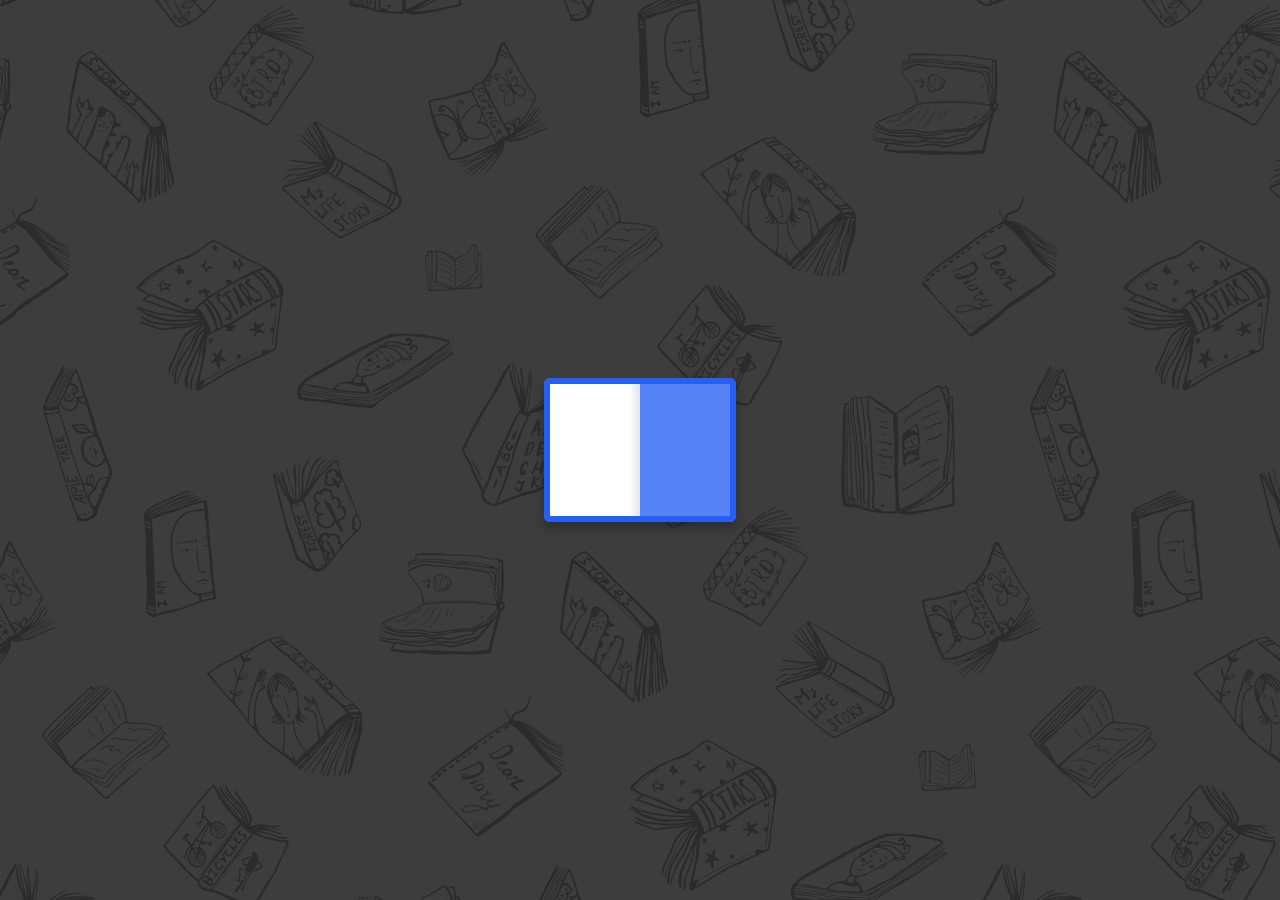
<file: main_menu.html>
<!DOCTYPE html>
<!--
	NOTES:
	1. All tokens are represented by '$' sign in the template.
	2. You can write your code only wherever mentioned.
	3. All occurrences of existing tokens will be replaced by their appropriate values.
	4. Blank lines will be removed automatically.
	5. Remove unnecessary comments before creating your template.
-->
<html>
<head>
<meta charset="UTF-8">
<meta name="authoring-tool" content="Adobe_Animate_CC">
<title>main_menu</title>
<!-- write your code here -->
<style>
  #animation_container {
	position:absolute;
	margin:auto;
	left:0;right:0;
	top:0;bottom:0;
  }
</style>
<script src="https://code.createjs.com/1.0.0/createjs.min.js"></script>
<script>
(function (cjs, an) {
var p; // shortcut to reference prototypes
var lib={};var ss={};var img={};
lib.ssMetadata = [
		{name:"main_menu_atlas_P_1", frames: [[0,0,860,869]]},
		{name:"main_menu_atlas_P_2", frames: [[0,0,860,869]]},
		{name:"main_menu_atlas_P_3", frames: [[0,0,860,869]]},
		{name:"main_menu_atlas_P_4", frames: [[0,0,596,842]]},
		{name:"main_menu_atlas_P_5", frames: [[329,236,76,145],[0,0,442,234],[0,236,188,207],[190,236,137,92]]}
];
(lib.AnMovieClip = function(){
	this.actionFrames = [];
	this.ignorePause = false;
	this.gotoAndPlay = function(positionOrLabel){
		cjs.MovieClip.prototype.gotoAndPlay.call(this,positionOrLabel);
	}
	this.play = function(){
		cjs.MovieClip.prototype.play.call(this);
	}
	this.gotoAndStop = function(positionOrLabel){
		cjs.MovieClip.prototype.gotoAndStop.call(this,positionOrLabel);
	}
	this.stop = function(){
		cjs.MovieClip.prototype.stop.call(this);
	}
}).prototype = p = new cjs.MovieClip();
// symbols:
(lib.acceuil_icon = function() {
	this.initialize(ss["main_menu_atlas_P_1"]);
	this.gotoAndStop(0);
}).prototype = p = new cjs.Sprite();
(lib.Accueil_element_6 = function() {
	this.initialize(img.Accueil_element_6);
}).prototype = p = new cjs.Bitmap();
p.nominalBounds = new cjs.Rectangle(0,0,1608,2246);
(lib.Bitmap17pngcopy = function() {
	this.initialize(ss["main_menu_atlas_P_4"]);
	this.gotoAndStop(0);
}).prototype = p = new cjs.Sprite();
(lib.Calque12 = function() {
	this.initialize(ss["main_menu_atlas_P_5"]);
	this.gotoAndStop(0);
}).prototype = p = new cjs.Sprite();
(lib.Calque16copie = function() {
	this.initialize(ss["main_menu_atlas_P_5"]);
	this.gotoAndStop(1);
}).prototype = p = new cjs.Sprite();
(lib.Calque3 = function() {
	this.initialize(ss["main_menu_atlas_P_5"]);
	this.gotoAndStop(2);
}).prototype = p = new cjs.Sprite();
(lib.Calque6 = function() {
	this.initialize(ss["main_menu_atlas_P_5"]);
	this.gotoAndStop(3);
}).prototype = p = new cjs.Sprite();
(lib.cv_icon = function() {
	this.initialize(ss["main_menu_atlas_P_2"]);
	this.gotoAndStop(0);
}).prototype = p = new cjs.Sprite();
(lib.Enveloppe = function() {
	this.initialize(img.Enveloppe);
}).prototype = p = new cjs.Bitmap();
p.nominalBounds = new cjs.Rectangle(0,0,1026,1442);
(lib.gallerie = function() {
	this.initialize(img.gallerie);
}).prototype = p = new cjs.Bitmap();
p.nominalBounds = new cjs.Rectangle(0,0,1117,653);
(lib.gallery_icon = function() {
	this.initialize(ss["main_menu_atlas_P_3"]);
	this.gotoAndStop(0);
}).prototype = p = new cjs.Sprite();
(lib.Ipad_mockup = function() {
	this.initialize(img.Ipad_mockup);
}).prototype = p = new cjs.Bitmap();
p.nominalBounds = new cjs.Rectangle(0,0,2000,1484);
(lib.main_menu_pic = function() {
	this.initialize(img.main_menu_pic);
}).prototype = p = new cjs.Bitmap();
p.nominalBounds = new cjs.Rectangle(0,0,1920,1200);
(lib.Wassef_CV_FR = function() {
	this.initialize(img.Wassef_CV_FR);
}).prototype = p = new cjs.Bitmap();
p.nominalBounds = new cjs.Rectangle(0,0,2551,3579);// helper functions:
function mc_symbol_clone() {
	var clone = this._cloneProps(new this.constructor(this.mode, this.startPosition, this.loop, this.reversed));
	clone.gotoAndStop(this.currentFrame);
	clone.paused = this.paused;
	clone.framerate = this.framerate;
	return clone;
}
function getMCSymbolPrototype(symbol, nominalBounds, frameBounds) {
	var prototype = cjs.extend(symbol, cjs.MovieClip);
	prototype.clone = mc_symbol_clone;
	prototype.nominalBounds = nominalBounds;
	prototype.frameBounds = frameBounds;
	return prototype;
	}
(lib.title_gallery = function(mode,startPosition,loop,reversed) {
if (loop == null) { loop = true; }
if (reversed == null) { reversed = false; }
	var props = new Object();
	props.mode = mode;
	props.startPosition = startPosition;
	props.labels = {};
	props.loop = loop;
	props.reversed = reversed;
	cjs.MovieClip.apply(this,[props]);
	// Calque_2
	this.shape = new cjs.Shape();
	this.shape.graphics.f("#36302B").s().p("[base64]/[base64]");
	this.shape.setTransform(25.6272,0.2);
	this.timeline.addTween(cjs.Tween.get(this.shape).wait(1));
	this._renderFirstFrame();
}).prototype = getMCSymbolPrototype(lib.title_gallery, new cjs.Rectangle(-58,-11.6,167.3,23.7), null);
(lib.title_cv = function(mode,startPosition,loop,reversed) {
if (loop == null) { loop = true; }
if (reversed == null) { reversed = false; }
	var props = new Object();
	props.mode = mode;
	props.startPosition = startPosition;
	props.labels = {};
	props.loop = loop;
	props.reversed = reversed;
	cjs.MovieClip.apply(this,[props]);
	// Calque_2
	this.shape = new cjs.Shape();
	this.shape.graphics.f("#00A59D").s().p("[base64]");
	this.shape.setTransform(-1.2,-0.1);
	this.timeline.addTween(cjs.Tween.get(this.shape).wait(1));
	this._renderFirstFrame();
}).prototype = getMCSymbolPrototype(lib.title_cv, new cjs.Rectangle(-59.6,-11.9,116.80000000000001,23.700000000000003), null);
(lib.title_accueil = function(mode,startPosition,loop,reversed) {
if (loop == null) { loop = true; }
if (reversed == null) { reversed = false; }
	var props = new Object();
	props.mode = mode;
	props.startPosition = startPosition;
	props.labels = {};
	props.loop = loop;
	props.reversed = reversed;
	cjs.MovieClip.apply(this,[props]);
	// Calque_2
	this.shape = new cjs.Shape();
	this.shape.graphics.f("#36302B").s().p("[base64]");
	this.shape.setTransform(-8.275,-5.35);
	this.timeline.addTween(cjs.Tween.get(this.shape).wait(1));
	this._renderFirstFrame();
}).prototype = getMCSymbolPrototype(lib.title_accueil, new cjs.Rectangle(-64.1,-17,111.69999999999999,23.3), null);
(lib.tablet = function(mode,startPosition,loop,reversed) {
if (loop == null) { loop = true; }
if (reversed == null) { reversed = false; }
	var props = new Object();
	props.mode = mode;
	props.startPosition = startPosition;
	props.labels = {};
	props.loop = loop;
	props.reversed = reversed;
	cjs.MovieClip.apply(this,[props]);
	// Calque_3 (mask)
	var mask = new cjs.Shape();
	mask._off = true;
	mask.graphics.p("Eg+MAsaQhXAAAAhWMAAAhWHQAAhWBXAAMB8ZAAAQBXAAAABWMAAABWHQAABWhXAAg");
	mask.setTransform(0.05,-1.375);
	// Calque_2
	this.instance = new lib.gallerie();
	this.instance.setTransform(-408,-285,0.7287,0.8721);
	var maskedShapeInstanceList = [this.instance];
	for(var shapedInstanceItr = 0; shapedInstanceItr < maskedShapeInstanceList.length; shapedInstanceItr++) {
		maskedShapeInstanceList[shapedInstanceItr].mask = mask;
	}
	this.timeline.addTween(cjs.Tween.get(this.instance).wait(1));
	// Calque_1
	this.instance_1 = new lib.Ipad_mockup();
	this.instance_1.setTransform(-474.9,-352.4,0.4749,0.4749);
	this.timeline.addTween(cjs.Tween.get(this.instance_1).wait(1));
	this._renderFirstFrame();
}).prototype = getMCSymbolPrototype(lib.tablet, new cjs.Rectangle(-474.9,-352.4,949.8,704.8), null);
(lib.motivation_motion_bg = function(mode,startPosition,loop,reversed) {
if (loop == null) { loop = true; }
if (reversed == null) { reversed = false; }
	var props = new Object();
	props.mode = mode;
	props.startPosition = startPosition;
	props.labels = {};
	props.loop = loop;
	props.reversed = reversed;
	cjs.MovieClip.apply(this,[props]);
	// Calque_1
	this.shape = new cjs.Shape();
	this.shape.graphics.f("#FFFFFF").s().p("EgujBByMAAAiDjMBdHAAAMAAACDjg");
	this.shape.setTransform(0,0.025);
	this.timeline.addTween(cjs.Tween.get(this.shape).wait(1));
	this._renderFirstFrame();
}).prototype = getMCSymbolPrototype(lib.motivation_motion_bg, new cjs.Rectangle(-298,-420.9,596,841.9), null);
(lib.main_menu_bg = function(mode,startPosition,loop,reversed) {
if (loop == null) { loop = true; }
if (reversed == null) { reversed = false; }
	var props = new Object();
	props.mode = mode;
	props.startPosition = startPosition;
	props.labels = {};
	props.loop = loop;
	props.reversed = reversed;
	cjs.MovieClip.apply(this,[props]);
	// Calque_1
	this.instance = new lib.main_menu_pic();
	this.instance.setTransform(-37,-21,0.7501,0.6747);
	this.timeline.addTween(cjs.Tween.get(this.instance).wait(1));
	this._renderFirstFrame();
}).prototype = getMCSymbolPrototype(lib.main_menu_bg, new cjs.Rectangle(-37,-21,1440.1,809.7), null);
(lib.Interpoler64 = function(mode,startPosition,loop,reversed) {
if (loop == null) { loop = true; }
if (reversed == null) { reversed = false; }
	var props = new Object();
	props.mode = mode;
	props.startPosition = startPosition;
	props.labels = {};
	props.loop = loop;
	props.reversed = reversed;
	cjs.MovieClip.apply(this,[props]);
	// Calque_1
	this.instance = new lib.Calque6();
	this.instance.setTransform(-68.5,-46);
	this.timeline.addTween(cjs.Tween.get(this.instance).wait(1));
	this._renderFirstFrame();
}).prototype = p = new cjs.MovieClip();
p.nominalBounds = new cjs.Rectangle(-68.5,-46,137,92);
(lib.Interpoler63 = function(mode,startPosition,loop,reversed) {
if (loop == null) { loop = true; }
if (reversed == null) { reversed = false; }
	var props = new Object();
	props.mode = mode;
	props.startPosition = startPosition;
	props.labels = {};
	props.loop = loop;
	props.reversed = reversed;
	cjs.MovieClip.apply(this,[props]);
	// Calque_1
	this.instance = new lib.Calque6();
	this.instance.setTransform(-68.5,-46);
	this.timeline.addTween(cjs.Tween.get(this.instance).wait(1));
	this._renderFirstFrame();
}).prototype = p = new cjs.MovieClip();
p.nominalBounds = new cjs.Rectangle(-68.5,-46,137,92);
(lib.Interpoler62 = function(mode,startPosition,loop,reversed) {
if (loop == null) { loop = true; }
if (reversed == null) { reversed = false; }
	var props = new Object();
	props.mode = mode;
	props.startPosition = startPosition;
	props.labels = {};
	props.loop = loop;
	props.reversed = reversed;
	cjs.MovieClip.apply(this,[props]);
	// Calque_1
	this.instance = new lib.Calque12();
	this.instance.setTransform(-38,-72.5);
	this.timeline.addTween(cjs.Tween.get(this.instance).wait(1));
	this._renderFirstFrame();
}).prototype = p = new cjs.MovieClip();
p.nominalBounds = new cjs.Rectangle(-38,-72.5,76,145);
(lib.Interpoler61 = function(mode,startPosition,loop,reversed) {
if (loop == null) { loop = true; }
if (reversed == null) { reversed = false; }
	var props = new Object();
	props.mode = mode;
	props.startPosition = startPosition;
	props.labels = {};
	props.loop = loop;
	props.reversed = reversed;
	cjs.MovieClip.apply(this,[props]);
	// Calque_1
	this.instance = new lib.Calque12();
	this.instance.setTransform(-38,-72.5);
	this.timeline.addTween(cjs.Tween.get(this.instance).wait(1));
	this._renderFirstFrame();
}).prototype = p = new cjs.MovieClip();
p.nominalBounds = new cjs.Rectangle(-38,-72.5,76,145);
(lib.Interpoler60 = function(mode,startPosition,loop,reversed) {
if (loop == null) { loop = true; }
if (reversed == null) { reversed = false; }
	var props = new Object();
	props.mode = mode;
	props.startPosition = startPosition;
	props.labels = {};
	props.loop = loop;
	props.reversed = reversed;
	cjs.MovieClip.apply(this,[props]);
	// Calque_1
	this.instance = new lib.Calque3();
	this.instance.setTransform(-94,-103.5);
	this.timeline.addTween(cjs.Tween.get(this.instance).wait(1));
	this._renderFirstFrame();
}).prototype = p = new cjs.MovieClip();
p.nominalBounds = new cjs.Rectangle(-94,-103.5,188,207);
(lib.Interpoler59 = function(mode,startPosition,loop,reversed) {
if (loop == null) { loop = true; }
if (reversed == null) { reversed = false; }
	var props = new Object();
	props.mode = mode;
	props.startPosition = startPosition;
	props.labels = {};
	props.loop = loop;
	props.reversed = reversed;
	cjs.MovieClip.apply(this,[props]);
	// Calque_1
	this.instance = new lib.Calque3();
	this.instance.setTransform(-94,-103.5);
	this.timeline.addTween(cjs.Tween.get(this.instance).wait(1));
	this._renderFirstFrame();
}).prototype = p = new cjs.MovieClip();
p.nominalBounds = new cjs.Rectangle(-94,-103.5,188,207);
(lib.Interpoler58 = function(mode,startPosition,loop,reversed) {
if (loop == null) { loop = true; }
if (reversed == null) { reversed = false; }
	var props = new Object();
	props.mode = mode;
	props.startPosition = startPosition;
	props.labels = {};
	props.loop = loop;
	props.reversed = reversed;
	cjs.MovieClip.apply(this,[props]);
	// Calque_1
	this.instance = new lib.Calque16copie();
	this.instance.setTransform(-221,-117);
	this.timeline.addTween(cjs.Tween.get(this.instance).wait(1));
	this._renderFirstFrame();
}).prototype = p = new cjs.MovieClip();
p.nominalBounds = new cjs.Rectangle(-221,-117,442,234);
(lib.Interpoler57 = function(mode,startPosition,loop,reversed) {
if (loop == null) { loop = true; }
if (reversed == null) { reversed = false; }
	var props = new Object();
	props.mode = mode;
	props.startPosition = startPosition;
	props.labels = {};
	props.loop = loop;
	props.reversed = reversed;
	cjs.MovieClip.apply(this,[props]);
	// Calque_1
	this.instance = new lib.Calque16copie();
	this.instance.setTransform(-221,-117);
	this.timeline.addTween(cjs.Tween.get(this.instance).wait(1));
	this._renderFirstFrame();
}).prototype = p = new cjs.MovieClip();
p.nominalBounds = new cjs.Rectangle(-221,-117,442,234);
(lib.Interpoler56 = function(mode,startPosition,loop,reversed) {
if (loop == null) { loop = true; }
if (reversed == null) { reversed = false; }
	var props = new Object();
	props.mode = mode;
	props.startPosition = startPosition;
	props.labels = {};
	props.loop = loop;
	props.reversed = reversed;
	cjs.MovieClip.apply(this,[props]);
	// Calque_1
	this.instance = new lib.Accueil_element_6();
	this.instance.setTransform(-422.05,-245.2,0.3534,0.3534,-24.2423);
	this.timeline.addTween(cjs.Tween.get(this.instance).wait(1));
	this._renderFirstFrame();
}).prototype = p = new cjs.MovieClip();
p.nominalBounds = new cjs.Rectangle(-422,-478.5,844.1,957.1);
(lib.Interpoler55 = function(mode,startPosition,loop,reversed) {
if (loop == null) { loop = true; }
if (reversed == null) { reversed = false; }
	var props = new Object();
	props.mode = mode;
	props.startPosition = startPosition;
	props.labels = {};
	props.loop = loop;
	props.reversed = reversed;
	cjs.MovieClip.apply(this,[props]);
	// Calque_1
	this.instance = new lib.Accueil_element_6();
	this.instance.setTransform(-422.05,-245.2,0.3534,0.3534,-24.2423);
	this.timeline.addTween(cjs.Tween.get(this.instance).wait(1));
	this._renderFirstFrame();
}).prototype = p = new cjs.MovieClip();
p.nominalBounds = new cjs.Rectangle(-422,-478.5,844.1,957.1);
(lib.Interpoler50 = function(mode,startPosition,loop,reversed) {
if (loop == null) { loop = true; }
if (reversed == null) { reversed = false; }
	var props = new Object();
	props.mode = mode;
	props.startPosition = startPosition;
	props.labels = {};
	props.loop = loop;
	props.reversed = reversed;
	cjs.MovieClip.apply(this,[props]);
	// Calque_1
	this.instance = new lib.acceuil_icon();
	this.instance.setTransform(-53.95,-54.5,0.1255,0.1255);
	this.timeline.addTween(cjs.Tween.get(this.instance).wait(1));
	this._renderFirstFrame();
}).prototype = p = new cjs.MovieClip();
p.nominalBounds = new cjs.Rectangle(-53.9,-54.5,107.9,109);
(lib.Interpoler49 = function(mode,startPosition,loop,reversed) {
if (loop == null) { loop = true; }
if (reversed == null) { reversed = false; }
	var props = new Object();
	props.mode = mode;
	props.startPosition = startPosition;
	props.labels = {};
	props.loop = loop;
	props.reversed = reversed;
	cjs.MovieClip.apply(this,[props]);
	// Calque_1
	this.instance = new lib.acceuil_icon();
	this.instance.setTransform(-53.95,-54.5,0.1255,0.1255);
	this.timeline.addTween(cjs.Tween.get(this.instance).wait(1));
	this._renderFirstFrame();
}).prototype = p = new cjs.MovieClip();
p.nominalBounds = new cjs.Rectangle(-53.9,-54.5,107.9,109);
(lib.Interpoler48 = function(mode,startPosition,loop,reversed) {
if (loop == null) { loop = true; }
if (reversed == null) { reversed = false; }
	var props = new Object();
	props.mode = mode;
	props.startPosition = startPosition;
	props.labels = {};
	props.loop = loop;
	props.reversed = reversed;
	cjs.MovieClip.apply(this,[props]);
	// Calque_1
	this.shape = new cjs.Shape();
	this.shape.graphics.f("#ECC16D").s().p("A8PI7IAAx1MAwsAAAIAiAFQCqAeCBCBQCVCVARDNIAABnQgRDNiVCWQiVCUjLARg");
	this.shape.setTransform(0.025,0);
	this.timeline.addTween(cjs.Tween.get(this.shape).wait(1));
	this._renderFirstFrame();
}).prototype = p = new cjs.MovieClip();
p.nominalBounds = new cjs.Rectangle(-180.7,-57.1,361.5,114.2);
(lib.Interpoler47 = function(mode,startPosition,loop,reversed) {
if (loop == null) { loop = true; }
if (reversed == null) { reversed = false; }
	var props = new Object();
	props.mode = mode;
	props.startPosition = startPosition;
	props.labels = {};
	props.loop = loop;
	props.reversed = reversed;
	cjs.MovieClip.apply(this,[props]);
	// Calque_1
	this.shape = new cjs.Shape();
	this.shape.graphics.f("#ECC16D").s().p("A8PI7IAAx1MAwsAAAIAiAFQCqAeCBCBQCVCVARDNIAABnQgRDNiVCWQiVCUjLARg");
	this.shape.setTransform(-0.025,0);
	this.timeline.addTween(cjs.Tween.get(this.shape).wait(1));
	this._renderFirstFrame();
}).prototype = p = new cjs.MovieClip();
p.nominalBounds = new cjs.Rectangle(-180.8,-57.1,361.6,114.2);
(lib.Interpoler42 = function(mode,startPosition,loop,reversed) {
if (loop == null) { loop = true; }
if (reversed == null) { reversed = false; }
	var props = new Object();
	props.mode = mode;
	props.startPosition = startPosition;
	props.labels = {};
	props.loop = loop;
	props.reversed = reversed;
	cjs.MovieClip.apply(this,[props]);
	// Calque_1
	this.instance = new lib.Enveloppe();
	this.instance.setTransform(-290.15,-407.8,0.5656,0.5656);
	this.timeline.addTween(cjs.Tween.get(this.instance).wait(1));
	this._renderFirstFrame();
}).prototype = p = new cjs.MovieClip();
p.nominalBounds = new cjs.Rectangle(-290.1,-407.8,580.3,815.6);
(lib.Interpoler40 = function(mode,startPosition,loop,reversed) {
if (loop == null) { loop = true; }
if (reversed == null) { reversed = false; }
	var props = new Object();
	props.mode = mode;
	props.startPosition = startPosition;
	props.labels = {};
	props.loop = loop;
	props.reversed = reversed;
	cjs.MovieClip.apply(this,[props]);
	// Calque_1
	this.shape = new cjs.Shape();
	this.shape.graphics.f("#A09285").s().p("A8PI7IAAx1MAwsAAAIAiAFQCqAeCBCBQCVCVARDNIAABnQgRDNiVCWQiVCUjLARg");
	this.shape.setTransform(0.025,0);
	this.timeline.addTween(cjs.Tween.get(this.shape).wait(1));
	this._renderFirstFrame();
}).prototype = p = new cjs.MovieClip();
p.nominalBounds = new cjs.Rectangle(-180.7,-57.1,361.5,114.2);
(lib.Interpoler39 = function(mode,startPosition,loop,reversed) {
if (loop == null) { loop = true; }
if (reversed == null) { reversed = false; }
	var props = new Object();
	props.mode = mode;
	props.startPosition = startPosition;
	props.labels = {};
	props.loop = loop;
	props.reversed = reversed;
	cjs.MovieClip.apply(this,[props]);
	// Calque_1
	this.shape = new cjs.Shape();
	this.shape.graphics.f("#A09285").s().p("A8PI7IAAx1MAwsAAAIAiAFQCqAeCBCBQCVCVARDNIAABnQgRDNiVCWQiVCUjLARg");
	this.shape.setTransform(-0.025,0);
	this.timeline.addTween(cjs.Tween.get(this.shape).wait(1));
	this._renderFirstFrame();
}).prototype = p = new cjs.MovieClip();
p.nominalBounds = new cjs.Rectangle(-180.8,-57.1,361.6,114.2);
(lib.Interpoler38 = function(mode,startPosition,loop,reversed) {
if (loop == null) { loop = true; }
if (reversed == null) { reversed = false; }
	var props = new Object();
	props.mode = mode;
	props.startPosition = startPosition;
	props.labels = {};
	props.loop = loop;
	props.reversed = reversed;
	cjs.MovieClip.apply(this,[props]);
	// Calque_1
	this.instance = new lib.gallery_icon();
	this.instance.setTransform(-53.95,-54.5,0.1255,0.1255);
	this.timeline.addTween(cjs.Tween.get(this.instance).wait(1));
	this._renderFirstFrame();
}).prototype = p = new cjs.MovieClip();
p.nominalBounds = new cjs.Rectangle(-53.9,-54.5,107.9,109);
(lib.Interpoler37 = function(mode,startPosition,loop,reversed) {
if (loop == null) { loop = true; }
if (reversed == null) { reversed = false; }
	var props = new Object();
	props.mode = mode;
	props.startPosition = startPosition;
	props.labels = {};
	props.loop = loop;
	props.reversed = reversed;
	cjs.MovieClip.apply(this,[props]);
	// Calque_1
	this.instance = new lib.gallery_icon();
	this.instance.setTransform(-53.95,-54.5,0.1255,0.1255);
	this.timeline.addTween(cjs.Tween.get(this.instance).wait(1));
	this._renderFirstFrame();
}).prototype = p = new cjs.MovieClip();
p.nominalBounds = new cjs.Rectangle(-53.9,-54.5,107.9,109);
(lib.Interpoler36 = function(mode,startPosition,loop,reversed) {
if (loop == null) { loop = true; }
if (reversed == null) { reversed = false; }
	var props = new Object();
	props.mode = mode;
	props.startPosition = startPosition;
	props.labels = {};
	props.loop = loop;
	props.reversed = reversed;
	cjs.MovieClip.apply(this,[props]);
	// Calque_1
	this.shape = new cjs.Shape();
	this.shape.graphics.f("#00A69E").s().p("A8PI7IAAx1MAwsAAAIAiAFQCqAeCBCBQCVCVARDNIAABnQgRDNiVCWQiVCUjLARg");
	this.shape.setTransform(0.025,0);
	this.timeline.addTween(cjs.Tween.get(this.shape).wait(1));
	this._renderFirstFrame();
}).prototype = p = new cjs.MovieClip();
p.nominalBounds = new cjs.Rectangle(-180.7,-57.1,361.5,114.2);
(lib.Interpoler35 = function(mode,startPosition,loop,reversed) {
if (loop == null) { loop = true; }
if (reversed == null) { reversed = false; }
	var props = new Object();
	props.mode = mode;
	props.startPosition = startPosition;
	props.labels = {};
	props.loop = loop;
	props.reversed = reversed;
	cjs.MovieClip.apply(this,[props]);
	// Calque_1
	this.shape = new cjs.Shape();
	this.shape.graphics.f("#00A69E").s().p("A8PI7IAAx1MAwsAAAIAiAFQCqAeCBCBQCVCVARDNIAABnQgRDNiVCWQiVCUjLARg");
	this.shape.setTransform(-0.025,0);
	this.timeline.addTween(cjs.Tween.get(this.shape).wait(1));
	this._renderFirstFrame();
}).prototype = p = new cjs.MovieClip();
p.nominalBounds = new cjs.Rectangle(-180.8,-57.1,361.6,114.2);
(lib.Interpoler34 = function(mode,startPosition,loop,reversed) {
if (loop == null) { loop = true; }
if (reversed == null) { reversed = false; }
	var props = new Object();
	props.mode = mode;
	props.startPosition = startPosition;
	props.labels = {};
	props.loop = loop;
	props.reversed = reversed;
	cjs.MovieClip.apply(this,[props]);
	// Calque_1
	this.instance = new lib.cv_icon();
	this.instance.setTransform(-53.95,-54.5,0.1255,0.1255);
	this.timeline.addTween(cjs.Tween.get(this.instance).wait(1));
	this._renderFirstFrame();
}).prototype = p = new cjs.MovieClip();
p.nominalBounds = new cjs.Rectangle(-53.9,-54.5,107.9,109);
(lib.Interpoler33 = function(mode,startPosition,loop,reversed) {
if (loop == null) { loop = true; }
if (reversed == null) { reversed = false; }
	var props = new Object();
	props.mode = mode;
	props.startPosition = startPosition;
	props.labels = {};
	props.loop = loop;
	props.reversed = reversed;
	cjs.MovieClip.apply(this,[props]);
	// Calque_1
	this.instance = new lib.cv_icon();
	this.instance.setTransform(-53.95,-54.5,0.1255,0.1255);
	this.timeline.addTween(cjs.Tween.get(this.instance).wait(1));
	this._renderFirstFrame();
}).prototype = p = new cjs.MovieClip();
p.nominalBounds = new cjs.Rectangle(-53.9,-54.5,107.9,109);
(lib.home = function(mode,startPosition,loop,reversed) {
if (loop == null) { loop = true; }
if (reversed == null) { reversed = false; }
	var props = new Object();
	props.mode = mode;
	props.startPosition = startPosition;
	props.labels = {};
	props.loop = loop;
	props.reversed = reversed;
	cjs.MovieClip.apply(this,[props]);
	// Calque_1
	this.shape = new cjs.Shape();
	this.shape.graphics.f("#ECC16D").s().p("A8PI7IAAx1MAwsAAAIAiAFQCqAeCBCBQCVCVARDNIAABnQgRDNiVCWQiVCUjLARg");
	this.shape.setTransform(-0.025,0);
	this.timeline.addTween(cjs.Tween.get(this.shape).wait(1));
	this._renderFirstFrame();
}).prototype = p = new cjs.MovieClip();
p.nominalBounds = new cjs.Rectangle(-180.8,-57.1,361.6,114.2);
(lib.gallery = function(mode,startPosition,loop,reversed) {
if (loop == null) { loop = true; }
if (reversed == null) { reversed = false; }
	var props = new Object();
	props.mode = mode;
	props.startPosition = startPosition;
	props.labels = {};
	props.loop = loop;
	props.reversed = reversed;
	cjs.MovieClip.apply(this,[props]);
	// Calque_1
	this.shape = new cjs.Shape();
	this.shape.graphics.f("#A09285").s().p("A8PI7IAAx1MAwsAAAIAiAFQCqAeCBCBQCVCVARDNIAABnQgRDNiVCWQiVCUjLARg");
	this.shape.setTransform(-0.025,0);
	this.timeline.addTween(cjs.Tween.get(this.shape).wait(1));
	this._renderFirstFrame();
}).prototype = p = new cjs.MovieClip();
p.nominalBounds = new cjs.Rectangle(-180.8,-57.1,361.6,114.2);
(lib.cv_trigger_btn = function(mode,startPosition,loop,reversed) {
if (loop == null) { loop = true; }
if (reversed == null) { reversed = false; }
	var props = new Object();
	props.mode = mode;
	props.startPosition = startPosition;
	props.labels = {};
	props.loop = loop;
	props.reversed = reversed;
	cjs.MovieClip.apply(this,[props]);
	// Calque_1
	this.shape = new cjs.Shape();
	this.shape.graphics.f("#00A69E").s().p("A8PI7IAAx1MAwsAAAIAiAFQCqAeCBCBQCVCVARDNIAABnQgRDNiVCWQiVCUjLARg");
	this.shape.setTransform(-0.025,0);
	this.timeline.addTween(cjs.Tween.get(this.shape).wait(1));
	this._renderFirstFrame();
}).prototype = p = new cjs.MovieClip();
p.nominalBounds = new cjs.Rectangle(-180.8,-57.1,361.6,114.2);
(lib.cv_paper = function(mode,startPosition,loop,reversed) {
if (loop == null) { loop = true; }
if (reversed == null) { reversed = false; }
	var props = new Object();
	props.mode = mode;
	props.startPosition = startPosition;
	props.labels = {};
	props.loop = loop;
	props.reversed = reversed;
	cjs.MovieClip.apply(this,[props]);
	// Calque_1
	this.instance = new lib.Wassef_CV_FR();
	this.instance.setTransform(-286,-405,0.2241,0.2263);
	this.timeline.addTween(cjs.Tween.get(this.instance).wait(1));
	this._renderFirstFrame();
}).prototype = p = new cjs.MovieClip();
p.nominalBounds = new cjs.Rectangle(-286,-405,571.7,810);
(lib.motivation_paper = function(mode,startPosition,loop,reversed) {
if (loop == null) { loop = true; }
if (reversed == null) { reversed = false; }
	var props = new Object();
	props.mode = mode;
	props.startPosition = startPosition;
	props.labels = {};
	props.loop = loop;
	props.reversed = reversed;
	cjs.MovieClip.apply(this,[props]);
	// Calque_1
	this.instance = new lib.Bitmap17pngcopy();
	this.instance.setTransform(-298,-421);
	this.timeline.addTween(cjs.Tween.get(this.instance).wait(1));
	// Calque_2
	this.instance_1 = new lib.motivation_motion_bg();
	this.instance_1.shadow = new cjs.Shadow("#000000",7,7,10);
	this.instance_1.cache(-300,-423,600,846);
	this.timeline.addTween(cjs.Tween.get(this.instance_1).wait(1));
	this._renderFirstFrame();
}).prototype = getMCSymbolPrototype(lib.motivation_paper, new cjs.Rectangle(-302,-424.9,622,867), null);
(lib.home_btn = function(mode,startPosition,loop,reversed) {
if (loop == null) { loop = true; }
if (reversed == null) { reversed = false; }
	var props = new Object();
	props.mode = mode;
	props.startPosition = startPosition;
	props.labels = {};
	props.loop = loop;
	props.reversed = reversed;
	cjs.MovieClip.apply(this,[props]);
	// timeline functions:
	this.frame_0 = function() {
		this.stop();
		stage.enableMouseOver();
		var _this = this;
		_this.home_trigger_btn.on('mouseover', function(){
		_this.gotoAndPlay(1);
		});
		_this.home_trigger_btn.on('mouseout', function(){
		_this.gotoAndPlay(30);
		});
		_this.home_trigger_btn.on('click', function(){
		window.open('index.html', '_self');
		});
	}
	this.frame_29 = function() {
		this.stop();
	}
	// actions tween:
	this.timeline.addTween(cjs.Tween.get(this).call(this.frame_0).wait(29).call(this.frame_29).wait(31));
	// home_trigger_btn
	this.home_trigger_btn = new lib.home();
	this.home_trigger_btn.name = "home_trigger_btn";
	this.home_trigger_btn.setTransform(-118.4,0);
	this.home_trigger_btn.alpha = 0.0117;
	new cjs.ButtonHelper(this.home_trigger_btn, 0, 1, 1);
	this.timeline.addTween(cjs.Tween.get(this.home_trigger_btn).to({x:18.45},29,cjs.Ease.quintOut).to({x:-118.4},30,cjs.Ease.quintOut).wait(1));
	// home_icon
	this.instance = new lib.Interpoler49("synched",0);
	this.instance.setTransform(0,0,1,1,180);
	this.instance_1 = new lib.Interpoler50("synched",0);
	this.instance_1.setTransform(136.95,-0.5,1,1,-1.4497);
	this.instance_1._off = true;
	this.timeline.addTween(cjs.Tween.get(this.instance).to({_off:true,rotation:358.5503,x:136.95,y:-0.5},29,cjs.Ease.quintOut).to({_off:false,rotation:180,x:0,y:0},30,cjs.Ease.quintOut).wait(1));
	this.timeline.addTween(cjs.Tween.get(this.instance_1).to({_off:false},29,cjs.Ease.quintOut).to({_off:true,rotation:180,x:0,y:0},30,cjs.Ease.quintOut).wait(1));
	// home_bg
	this.instance_2 = new lib.Interpoler47();
	this.instance_2.setTransform(-118.1,0);
	this.instance_2.shadow = new cjs.Shadow("#000000",3,3,4);
	this.instance_3 = new lib.Interpoler48();
	this.instance_3.setTransform(18.4,0);
	this.instance_3.shadow = new cjs.Shadow("#000000",3,3,4);
	this.instance_3._off = true;
	this.timeline.addTween(cjs.Tween.get(this.instance_2).to({_off:true,x:18.4},29,cjs.Ease.quintOut).to({_off:false,x:-118.1},30,cjs.Ease.quintOut).wait(1));
	this.timeline.addTween(cjs.Tween.get(this.instance_3).to({_off:false},29,cjs.Ease.quintOut).to({_off:true,x:-118.1},30,cjs.Ease.quintOut).wait(1));
	// title
	this.instance_4 = new lib.title_accueil();
	this.instance_4.setTransform(-91.45,1.85);
	this.timeline.addTween(cjs.Tween.get(this.instance_4).to({x:311.35,y:7.5},29,cjs.Ease.quintOut).to({x:-11.4,y:1.85},30,cjs.Ease.quintOut).wait(1));
	// bg_title
	this.instance_5 = new lib.Interpoler35();
	this.instance_5.setTransform(-119.6,0);
	this.instance_5.shadow = new cjs.Shadow("#000000",3,3,4);
	var instance_5Filter_1 = new cjs.ColorFilter(0,0,0,1,236,193,109,0);
	this.instance_5.filters = [instance_5Filter_1];
	this.instance_5.cache(-183,-59,366,118);
	this.instance_6 = new lib.Interpoler36();
	this.instance_6.setTransform(236.45,0);
	this.instance_6.shadow = new cjs.Shadow("#000000",3,3,4);
	this.instance_6._off = true;
	var instance_6Filter_2 = new cjs.ColorFilter(1,1,1,1,0,0,0,0);
	this.instance_6.filters = [instance_6Filter_2];
	this.instance_6.cache(-183,-59,366,118);
	this.timeline.addTween(cjs.Tween.get(this.instance_5).to({_off:true,x:236.45},29,cjs.Ease.quintOut).to({_off:false,x:-117},30,cjs.Ease.quintOut).wait(1));
	this.timeline.addTween(cjs.Tween.get(this.instance_6).to({_off:false},29,cjs.Ease.quintOut).to({_off:true,x:-117},30,cjs.Ease.quintOut).wait(1));
	this.timeline.addTween(cjs.Tween.get(instance_5Filter_1).to(new cjs.ColorFilter(0,0,0,1,255,255,204,0), 29,cjs.Ease.quintOut).to(new cjs.ColorFilter(0,0,0,1,234,214,195,0), 30).wait(1));
	this.timeline.addTween(cjs.Tween.get(instance_6Filter_2).to(new cjs.ColorFilter(0,0,0,1,255,255,204,0), 29).to(new cjs.ColorFilter(0,0,0,1,234,214,195,0), 30,cjs.Ease.quintOut).wait(1));
	// lunette
	this.instance_7 = new lib.Interpoler57("synched",0);
	this.instance_7.setTransform(895,-690.1,1,1,-8.2121);
	this.instance_8 = new lib.Interpoler58("synched",0);
	this.instance_8.setTransform(895,-509);
	this.instance_8._off = true;
	this.timeline.addTween(cjs.Tween.get(this.instance_7).to({_off:true,rotation:0,y:-509},29,cjs.Ease.quintOut).to({_off:false,rotation:-8.2121,y:-690.1},30,cjs.Ease.quintOut).wait(1));
	this.timeline.addTween(cjs.Tween.get(this.instance_8).to({_off:false},29,cjs.Ease.quintOut).to({_off:true,rotation:-8.2121,y:-690.1},30,cjs.Ease.quintOut).wait(1));
	// charger
	this.instance_9 = new lib.Interpoler59("synched",0);
	this.instance_9.setTransform(1162,-690.6);
	this.instance_10 = new lib.Interpoler60("synched",0);
	this.instance_10.setTransform(1125.25,-31.45,1,1,-38.7375);
	this.instance_10._off = true;
	this.timeline.addTween(cjs.Tween.get(this.instance_9).to({_off:true,rotation:-38.7375,x:1125.25,y:-31.45},29,cjs.Ease.quintOut).to({_off:false,rotation:0,x:1162,y:-690.6},30,cjs.Ease.quintOut).wait(1));
	this.timeline.addTween(cjs.Tween.get(this.instance_10).to({_off:false},29,cjs.Ease.quintOut).to({_off:true,rotation:0,x:1162,y:-690.6},30,cjs.Ease.quintOut).wait(1));
	// right_speaker
	this.instance_11 = new lib.Interpoler63("synched",0);
	this.instance_11.setTransform(999.5,-628.75);
	this.instance_12 = new lib.Interpoler64("synched",0);
	this.instance_12.setTransform(968.5,-141.6,1,1,14.9992);
	this.instance_12._off = true;
	this.timeline.addTween(cjs.Tween.get(this.instance_11).to({_off:true,rotation:14.9992,x:968.5,y:-141.6},29,cjs.Ease.quintOut).to({_off:false,rotation:0,x:999.5,y:-628.75},30,cjs.Ease.quintOut).wait(1));
	this.timeline.addTween(cjs.Tween.get(this.instance_12).to({_off:false},29,cjs.Ease.quintOut).to({_off:true,rotation:0,x:999.5,y:-628.75},30,cjs.Ease.quintOut).wait(1));
	// left_speaker
	this.instance_13 = new lib.Interpoler61("synched",0);
	this.instance_13.setTransform(900,-622.9);
	this.instance_14 = new lib.Interpoler62("synched",0);
	this.instance_14.setTransform(844.35,-187.5,1,1,-14.9992);
	this.instance_14._off = true;
	this.timeline.addTween(cjs.Tween.get(this.instance_13).to({_off:true,rotation:-14.9992,x:844.35,y:-187.5},29,cjs.Ease.quintOut).to({_off:false,rotation:0,x:900,y:-622.9},30,cjs.Ease.quintOut).wait(1));
	this.timeline.addTween(cjs.Tween.get(this.instance_14).to({_off:false},29,cjs.Ease.quintOut).to({_off:true,rotation:0,x:900,y:-622.9},30,cjs.Ease.quintOut).wait(1));
	// note
	this.instance_15 = new lib.Interpoler55("synched",0);
	this.instance_15.setTransform(968.15,-1031.45,0.9478,0.9477);
	this.instance_16 = new lib.Interpoler56("synched",0);
	this.instance_16.setTransform(968.25,-143.95,0.8236,0.8236,17.4913,0,0,0.1,-0.2);
	this.instance_16._off = true;
	this.timeline.addTween(cjs.Tween.get(this.instance_15).to({_off:true,regX:0.1,regY:-0.2,scaleX:0.8236,scaleY:0.8236,rotation:17.4913,x:968.25,y:-143.95},29,cjs.Ease.quintOut).to({_off:false,regX:0,regY:0,scaleX:0.9478,scaleY:0.9477,rotation:0,x:968.15,y:-1031.45},30,cjs.Ease.quintOut).wait(1));
	this.timeline.addTween(cjs.Tween.get(this.instance_16).to({_off:false},29,cjs.Ease.quintOut).to({_off:true,regX:0,regY:0,scaleX:0.9478,scaleY:0.9477,rotation:0,x:968.15,y:-1031.45},30,cjs.Ease.quintOut).wait(1));
	this.filterCacheList = [];
	this.filterCacheList.push({instance: this.instance_5, startFrame:1, endFrame:29, x:-183, y:-59, w:366, h:118});
	this.filterCacheList.push({instance: this.instance_5, startFrame:0, endFrame:0, x:-183, y:-59, w:366, h:118});
	this.filterCacheList.push({instance: this.instance_5, startFrame:30, endFrame:59, x:-183, y:-59, w:366, h:118});
	this.filterCacheList.push({instance: this.instance_6, startFrame:1, endFrame:29, x:-183, y:-59, w:366, h:118});
	this.filterCacheList.push({instance: this.instance_6, startFrame:0, endFrame:0, x:-183, y:-59, w:366, h:118});
	this.filterCacheList.push({instance: this.instance_6, startFrame:30, endFrame:59, x:-183, y:-59, w:366, h:118});
	this._renderFirstFrame();
}).prototype = p = new cjs.MovieClip();
p.nominalBounds = new cjs.Rectangle(-306.4,-1484.9,1674.5,1693.3000000000002);
(lib.gallery_btn = function(mode,startPosition,loop,reversed) {
if (loop == null) { loop = true; }
if (reversed == null) { reversed = false; }
	var props = new Object();
	props.mode = mode;
	props.startPosition = startPosition;
	props.labels = {};
	props.loop = loop;
	props.reversed = reversed;
	cjs.MovieClip.apply(this,[props]);
	// timeline functions:
	this.frame_0 = function() {
		this.stop();
		stage.enableMouseOver();
		var _this = this;
		_this.gallery_trigger_btn.on('mouseover', function(){
		_this.gotoAndPlay(1);
		});
		_this.gallery_trigger_btn.on('mouseout', function(){
		_this.gotoAndPlay(30);
		});
		_this.gallery_trigger_btn.on('click', function(){
		window.open('gallery_menu.html', '_self');
		});
	}
	this.frame_29 = function() {
		this.stop();
	}
	// actions tween:
	this.timeline.addTween(cjs.Tween.get(this).call(this.frame_0).wait(29).call(this.frame_29).wait(31));
	// gallery_trigger_btn
	this.gallery_trigger_btn = new lib.gallery();
	this.gallery_trigger_btn.name = "gallery_trigger_btn";
	this.gallery_trigger_btn.setTransform(-118.1,0);
	this.gallery_trigger_btn.alpha = 0.0117;
	new cjs.ButtonHelper(this.gallery_trigger_btn, 0, 1, 1);
	this.timeline.addTween(cjs.Tween.get(this.gallery_trigger_btn).to({x:16.7,y:-0.15},29,cjs.Ease.quintOut).to({x:-118.1,y:0},30,cjs.Ease.quintOut).wait(1));
	// gallery_icon
	this.instance = new lib.Interpoler37("synched",0);
	this.instance.setTransform(0,0,1,1,180);
	this.instance_1 = new lib.Interpoler38("synched",0);
	this.instance_1.setTransform(134.95,-0.5,1,1,-2.4513);
	this.instance_1._off = true;
	this.timeline.addTween(cjs.Tween.get(this.instance).to({_off:true,rotation:357.5487,x:134.95,y:-0.5},29,cjs.Ease.quintOut).to({_off:false,rotation:180,x:0,y:0},30,cjs.Ease.quintOut).wait(1));
	this.timeline.addTween(cjs.Tween.get(this.instance_1).to({_off:false},29,cjs.Ease.quintOut).to({_off:true,rotation:180,x:0,y:0},30,cjs.Ease.quintOut).wait(1));
	// bg
	this.instance_2 = new lib.Interpoler39();
	this.instance_2.setTransform(-118.1,0);
	this.instance_2.shadow = new cjs.Shadow("#000000",3,3,4);
	this.instance_3 = new lib.Interpoler40();
	this.instance_3.setTransform(16.2,0);
	this.instance_3.shadow = new cjs.Shadow("#000000",3,3,4);
	this.instance_3._off = true;
	this.timeline.addTween(cjs.Tween.get(this.instance_2).to({_off:true,x:16.2},29,cjs.Ease.quintOut).to({_off:false,x:-118.1},30,cjs.Ease.quintOut).wait(1));
	this.timeline.addTween(cjs.Tween.get(this.instance_3).to({_off:false},29,cjs.Ease.quintOut).to({_off:true,x:-118.1},30,cjs.Ease.quintOut).wait(1));
	// title
	this.instance_4 = new lib.title_gallery();
	this.instance_4.setTransform(-90.05,1.85);
	this.timeline.addTween(cjs.Tween.get(this.instance_4).to({x:280.2,y:4.25},29,cjs.Ease.quintOut).to({x:-80.2,y:1.85},30,cjs.Ease.quintOut).wait(1));
	// bg_title
	this.instance_5 = new lib.Interpoler35();
	this.instance_5.setTransform(-118.2,0);
	this.instance_5.shadow = new cjs.Shadow("#000000",3,3,4);
	var instance_5Filter_1 = new cjs.ColorFilter(0,0,0,1,234,214,195,0);
	this.instance_5.filters = [instance_5Filter_1];
	this.instance_5.cache(-183,-59,366,118);
	this.instance_6 = new lib.Interpoler36();
	this.instance_6.setTransform(236.45,0);
	this.instance_6.shadow = new cjs.Shadow("#000000",3,3,4);
	this.instance_6._off = true;
	var instance_6Filter_2 = new cjs.ColorFilter(1,1,1,1,0,0,0,0);
	this.instance_6.filters = [instance_6Filter_2];
	this.instance_6.cache(-183,-59,366,118);
	this.timeline.addTween(cjs.Tween.get(this.instance_5).to({_off:true,x:236.45},29,cjs.Ease.quintOut).to({_off:false,x:-120},30,cjs.Ease.quintOut).wait(1));
	this.timeline.addTween(cjs.Tween.get(this.instance_6).to({_off:false},29,cjs.Ease.quintOut).to({_off:true,x:-120},30,cjs.Ease.quintOut).wait(1));
	this.timeline.addTween(cjs.Tween.get(instance_5Filter_1).wait(31));
	this.timeline.addTween(cjs.Tween.get(instance_6Filter_2).to(new cjs.ColorFilter(0,0,0,1,234,214,195,0), 29).wait(1));
	// tablet
	this.instance_7 = new lib.tablet();
	this.instance_7.setTransform(1984.3,-27.6);
	this.timeline.addTween(cjs.Tween.get(this.instance_7).to({x:962.9},29,cjs.Ease.quintOut).to({x:1984.3},30,cjs.Ease.quintOut).wait(1));
	this.filterCacheList = [];
	this.filterCacheList.push({instance: this.instance_5, startFrame:1, endFrame:29, x:-183, y:-59, w:366, h:118});
	this.filterCacheList.push({instance: this.instance_6, startFrame:1, endFrame:29, x:-183, y:-59, w:366, h:118});
	this.filterCacheList.push({instance: this.instance_6, startFrame:0, endFrame:0, x:-183, y:-59, w:366, h:118});
	this.filterCacheList.push({instance: this.instance_6, startFrame:30, endFrame:59, x:-183, y:-59, w:366, h:118});
	this._renderFirstFrame();
}).prototype = p = new cjs.MovieClip();
p.nominalBounds = new cjs.Rectangle(-306.8,-380,2766,704.8);
(lib.enveloppe = function(mode,startPosition,loop,reversed) {
if (loop == null) { loop = true; }
if (reversed == null) { reversed = false; }
	var props = new Object();
	props.mode = mode;
	props.startPosition = startPosition;
	props.labels = {};
	props.loop = loop;
	props.reversed = reversed;
	cjs.MovieClip.apply(this,[props]);
	// Calque_1
	this.instance = new lib.Interpoler42("synched",0);
	this.timeline.addTween(cjs.Tween.get(this.instance).wait(1));
	this._renderFirstFrame();
}).prototype = getMCSymbolPrototype(lib.enveloppe, new cjs.Rectangle(-290.1,-407.8,580.3,815.6), null);
(lib.cv_btn = function(mode,startPosition,loop,reversed) {
if (loop == null) { loop = true; }
if (reversed == null) { reversed = false; }
	var props = new Object();
	props.mode = mode;
	props.startPosition = startPosition;
	props.labels = {};
	props.loop = loop;
	props.reversed = reversed;
	cjs.MovieClip.apply(this,[props]);
	// timeline functions:
	this.frame_0 = function() {
		this.stop();
		stage.enableMouseOver();
		var _this = this;
		_this.cv_trigger_btn.on('mouseover', function(){
		_this.gotoAndPlay(1);
		});
		_this.cv_trigger_btn.on('mouseout', function(){
		_this.gotoAndPlay(30);
		});
		_this.cv_trigger_btn.on('click', function(){
		window.open('cv.html', '_self');
		});
	}
	this.frame_29 = function() {
		this.stop();
	}
	// actions tween:
	this.timeline.addTween(cjs.Tween.get(this).call(this.frame_0).wait(29).call(this.frame_29).wait(31));
	// cv_trigger_btn
	this.cv_trigger_btn = new lib.cv_trigger_btn();
	this.cv_trigger_btn.name = "cv_trigger_btn";
	this.cv_trigger_btn.setTransform(-117.8,-0.3);
	this.cv_trigger_btn.alpha = 0.0117;
	new cjs.ButtonHelper(this.cv_trigger_btn, 0, 1, 1);
	this.timeline.addTween(cjs.Tween.get(this.cv_trigger_btn).to({x:18.75,y:0},29,cjs.Ease.quintOut).to({x:-117.8,y:-0.3},30,cjs.Ease.quintOut).wait(1));
	// cv_icon
	this.instance = new lib.Interpoler34("synched",0);
	this.instance.setTransform(-0.8,-0.5,1,1,180);
	this.instance_1 = new lib.Interpoler33("synched",0);
	this.instance_1.setTransform(139.45,-0.5,1,1,-1.4838);
	this.instance_1._off = true;
	this.timeline.addTween(cjs.Tween.get(this.instance).to({_off:true,rotation:358.5162,x:139.45},29,cjs.Ease.quintOut).to({_off:false,rotation:180,x:-0.8},30,cjs.Ease.quintOut).wait(1));
	this.timeline.addTween(cjs.Tween.get(this.instance_1).to({_off:false},29,cjs.Ease.quintOut).to({_off:true,rotation:180,x:-0.8},30,cjs.Ease.quintOut).wait(1));
	// bg
	this.instance_2 = new lib.Interpoler35();
	this.instance_2.setTransform(-118.1,0);
	this.instance_2.shadow = new cjs.Shadow("#000000",3,3,4);
	this.instance_3 = new lib.Interpoler36();
	this.instance_3.setTransform(18.7,0);
	this.instance_3.shadow = new cjs.Shadow("#000000",3,3,4);
	this.instance_3._off = true;
	this.timeline.addTween(cjs.Tween.get(this.instance_2).to({_off:true,x:18.7},29,cjs.Ease.quintOut).to({_off:false,x:-118.1},30,cjs.Ease.quintOut).wait(1));
	this.timeline.addTween(cjs.Tween.get(this.instance_3).to({_off:false},29,cjs.Ease.quintOut).to({_off:true,x:-118.1},30,cjs.Ease.quintOut).wait(1));
	// title
	this.instance_4 = new lib.title_cv();
	this.instance_4.setTransform(-14.1,1.85);
	this.timeline.addTween(cjs.Tween.get(this.instance_4).to({x:309.55,y:3.45},29,cjs.Ease.quintOut).to({x:-14.4,y:1.85},30,cjs.Ease.quintOut).wait(1));
	// bg_title
	this.instance_5 = new lib.Interpoler35();
	this.instance_5.setTransform(-119.7,0);
	this.instance_5.shadow = new cjs.Shadow("#000000",3,3,4);
	var instance_5Filter_1 = new cjs.ColorFilter(0.3,0.3,0.3,1,178.5,178.5,178.5,0);
	this.instance_5.filters = [instance_5Filter_1];
	this.instance_5.cache(-183,-59,366,118);
	this.instance_6 = new lib.Interpoler36();
	this.instance_6.setTransform(236.45,0);
	this.instance_6.shadow = new cjs.Shadow("#000000",3,3,4);
	this.instance_6._off = true;
	var instance_6Filter_2 = new cjs.ColorFilter(1,1,1,1,0,0,0,0);
	this.instance_6.filters = [instance_6Filter_2];
	this.instance_6.cache(-183,-59,366,118);
	this.timeline.addTween(cjs.Tween.get(this.instance_5).to({_off:true,x:236.45},29,cjs.Ease.quintOut).to({_off:false,x:-120},30,cjs.Ease.quintOut).wait(1));
	this.timeline.addTween(cjs.Tween.get(this.instance_6).to({_off:false},29,cjs.Ease.quintOut).to({_off:true,x:-120},30,cjs.Ease.quintOut).wait(1));
	this.timeline.addTween(cjs.Tween.get(instance_5Filter_1).wait(31));
	this.timeline.addTween(cjs.Tween.get(instance_6Filter_2).to(new cjs.ColorFilter(0.3,0.3,0.3,1,178.5,178.5,178.5,0), 29).wait(1));
	// enveloppe
	this.instance_7 = new lib.enveloppe();
	this.instance_7.setTransform(967.55,995.55);
	this.instance_7.shadow = new cjs.Shadow("#000000",3,3,4);
	this.timeline.addTween(cjs.Tween.get(this.instance_7).to({y:1022.05},18,cjs.Ease.quintOut).wait(23).to({y:995.55},18,cjs.Ease.quintOut).wait(1));
	// cv_paper
	this.instance_8 = new lib.cv_paper();
	this.instance_8.setTransform(966.5,976.05);
	this.instance_8.shadow = new cjs.Shadow("#000000",3,3,4);
	this.timeline.addTween(cjs.Tween.get(this.instance_8).to({y:167.25},18,cjs.Ease.quintOut).wait(23).to({y:976.05},18,cjs.Ease.quintOut).wait(1));
	// motivation_lettre
	this.instance_9 = new lib.motivation_paper();
	this.instance_9.setTransform(969.3,171.25,0.938,0.938);
	this.instance_9._off = true;
	this.timeline.addTween(cjs.Tween.get(this.instance_9).wait(18).to({_off:false},0).to({x:996.75},13,cjs.Ease.quintOut).to({x:969.3},10,cjs.Ease.quintOut).to({_off:true},1).wait(18));
	this.filterCacheList = [];
	this.filterCacheList.push({instance: this.instance_5, startFrame:1, endFrame:29, x:-183, y:-59, w:366, h:118});
	this.filterCacheList.push({instance: this.instance_6, startFrame:1, endFrame:29, x:-183, y:-59, w:366, h:118});
	this.filterCacheList.push({instance: this.instance_6, startFrame:0, endFrame:0, x:-183, y:-59, w:366, h:118});
	this.filterCacheList.push({instance: this.instance_6, startFrame:30, endFrame:59, x:-183, y:-59, w:366, h:118});
	this._renderFirstFrame();
}).prototype = p = new cjs.MovieClip();
p.nominalBounds = new cjs.Rectangle(-306.8,-243.7,1605.1,1695);
(lib.cv_scene = function(mode,startPosition,loop,reversed) {
if (loop == null) { loop = true; }
if (reversed == null) { reversed = false; }
	var props = new Object();
	props.mode = mode;
	props.startPosition = startPosition;
	props.labels = {};
	props.loop = loop;
	props.reversed = reversed;
	cjs.MovieClip.apply(this,[props]);
	// CV
	this.cv_btn_anim = new lib.cv_btn();
	this.cv_btn_anim.name = "cv_btn_anim";
	this.cv_btn_anim.setTransform(-625.4,-133.8,0.8191,0.8191);
	this.timeline.addTween(cjs.Tween.get(this.cv_btn_anim).wait(1));
	this.cv_btn_anim.addEventListener("tick", AdobeAn.handleFilterCache);
	// Gallery
	this.gallery_btn_anim = new lib.gallery_btn();
	this.gallery_btn_anim.name = "gallery_btn_anim";
	this.gallery_btn_anim.setTransform(-625.4,-8.5,0.8191,0.8191);
	this.timeline.addTween(cjs.Tween.get(this.gallery_btn_anim).wait(1));
	this.gallery_btn_anim.addEventListener("tick", AdobeAn.handleFilterCache);
	// Home
	this.home_btn_anim = new lib.home_btn();
	this.home_btn_anim.name = "home_btn_anim";
	this.home_btn_anim.setTransform(-625.4,116.8,0.8191,0.8191);
	this.timeline.addTween(cjs.Tween.get(this.home_btn_anim).wait(1));
	this.home_btn_anim.addEventListener("tick", AdobeAn.handleFilterCache);
	// main_menu_bg
	this.instance = new lib.main_menu_bg();
	this.instance.setTransform(0,0,1,1,0,0,0,683,384);
	this.timeline.addTween(cjs.Tween.get(this.instance).wait(1));
	this._renderFirstFrame();
}).prototype = getMCSymbolPrototype(lib.cv_scene, new cjs.Rectangle(-874.5,-1099.5,2263.5,2126.1), null);
// stage content:
(lib.main_menu = function(mode,startPosition,loop,reversed) {
if (loop == null) { loop = true; }
if (reversed == null) { reversed = false; }
	var props = new Object();
	props.mode = mode;
	props.startPosition = startPosition;
	props.labels = {};
	props.loop = loop;
	props.reversed = reversed;
	cjs.MovieClip.apply(this,[props]);
	this.actionFrames = [0];
	this.isSingleFrame = false;
	// timeline functions:
	this.frame_0 = function() {
		if(this.isSingleFrame) {
			return;
		}
		if(this.totalFrames == 1) {
			this.isSingleFrame = true;
		}
		document.body.style.backgroundColor = lib.properties.color;
	}
	// actions tween:
	this.timeline.addTween(cjs.Tween.get(this).call(this.frame_0).wait(1));
	// small_menu_page
	this.selection_scene = new lib.cv_scene();
	this.selection_scene.name = "selection_scene";
	this.selection_scene.setTransform(479.95,269.85,0.7028,0.7028);
	this.timeline.addTween(cjs.Tween.get(this.selection_scene).wait(1));
	this._renderFirstFrame();
}).prototype = p = new lib.AnMovieClip();
p.nominalBounds = new cjs.Rectangle(344.4,-233.4,1111.6999999999998,1227.5);
// library properties:
lib.properties = {
	id: 'EA59E15999B96C4DA166369D3E7D0BDF',
	width: 960,
	height: 539,
	fps: 60,
	color: "#333333",
	opacity: 1.00,
	manifest: [
		{src:"images/Accueil_element_6.png", id:"Accueil_element_6"},
		{src:"images/Enveloppe.png", id:"Enveloppe"},
		{src:"images/gallerie.jpg", id:"gallerie"},
		{src:"images/Ipad_mockup.png", id:"Ipad_mockup"},
		{src:"images/main_menu_pic.jpg", id:"main_menu_pic"},
		{src:"images/Wassef_CV_FR.jpg", id:"Wassef_CV_FR"},
		{src:"images/main_menu_atlas_P_1.png", id:"main_menu_atlas_P_1"},
		{src:"images/main_menu_atlas_P_2.png", id:"main_menu_atlas_P_2"},
		{src:"images/main_menu_atlas_P_3.png", id:"main_menu_atlas_P_3"},
		{src:"images/main_menu_atlas_P_4.png", id:"main_menu_atlas_P_4"},
		{src:"images/main_menu_atlas_P_5.png", id:"main_menu_atlas_P_5"}
	],
	preloads: []
};
// bootstrap callback support:
(lib.Stage = function(canvas) {
	createjs.Stage.call(this, canvas);
}).prototype = p = new createjs.Stage();
p.setAutoPlay = function(autoPlay) {
	this.tickEnabled = autoPlay;
}
p.play = function() { this.tickEnabled = true; this.getChildAt(0).gotoAndPlay(this.getTimelinePosition()) }
p.stop = function(ms) { if(ms) this.seek(ms); this.tickEnabled = false; }
p.seek = function(ms) { this.tickEnabled = true; this.getChildAt(0).gotoAndStop(lib.properties.fps * ms / 1000); }
p.getDuration = function() { return this.getChildAt(0).totalFrames / lib.properties.fps * 1000; }
p.getTimelinePosition = function() { return this.getChildAt(0).currentFrame / lib.properties.fps * 1000; }
an.bootcompsLoaded = an.bootcompsLoaded || [];
if(!an.bootstrapListeners) {
	an.bootstrapListeners=[];
}
an.bootstrapCallback=function(fnCallback) {
	an.bootstrapListeners.push(fnCallback);
	if(an.bootcompsLoaded.length > 0) {
		for(var i=0; i<an.bootcompsLoaded.length; ++i) {
			fnCallback(an.bootcompsLoaded[i]);
		}
	}
};
an.compositions = an.compositions || {};
an.compositions['EA59E15999B96C4DA166369D3E7D0BDF'] = {
	getStage: function() { return exportRoot.stage; },
	getLibrary: function() { return lib; },
	getSpriteSheet: function() { return ss; },
	getImages: function() { return img; }
};
an.compositionLoaded = function(id) {
	an.bootcompsLoaded.push(id);
	for(var j=0; j<an.bootstrapListeners.length; j++) {
		an.bootstrapListeners[j](id);
	}
}
an.getComposition = function(id) {
	return an.compositions[id];
}
an.makeResponsive = function(isResp, respDim, isScale, scaleType, domContainers) {		
	var lastW, lastH, lastS=1;		
	window.addEventListener('resize', resizeCanvas);		
	resizeCanvas();		
	function resizeCanvas() {			
		var w = lib.properties.width, h = lib.properties.height;			
		var iw = window.innerWidth, ih=window.innerHeight;			
		var pRatio = window.devicePixelRatio || 1, xRatio=iw/w, yRatio=ih/h, sRatio=1;			
		if(isResp) {                
			if((respDim=='width'&&lastW==iw) || (respDim=='height'&&lastH==ih)) {                    
				sRatio = lastS;                
			}				
			else if(!isScale) {					
				if(iw<w || ih<h)						
					sRatio = Math.min(xRatio, yRatio);				
			}				
			else if(scaleType==1) {					
				sRatio = Math.min(xRatio, yRatio);				
			}				
			else if(scaleType==2) {					
				sRatio = Math.max(xRatio, yRatio);				
			}			
		}
		domContainers[0].width = w * pRatio * sRatio;			
		domContainers[0].height = h * pRatio * sRatio;
		domContainers.forEach(function(container) {				
			container.style.width = w * sRatio + 'px';				
			container.style.height = h * sRatio + 'px';			
		});
		stage.scaleX = pRatio*sRatio;			
		stage.scaleY = pRatio*sRatio;
		lastW = iw; lastH = ih; lastS = sRatio;            
		stage.tickOnUpdate = false;            
		stage.update();            
		stage.tickOnUpdate = true;		
	}
}
an.handleSoundStreamOnTick = function(event) {
	if(!event.paused){
		var stageChild = stage.getChildAt(0);
		if(!stageChild.paused || stageChild.ignorePause){
			stageChild.syncStreamSounds();
		}
	}
}
an.handleFilterCache = function(event) {
	if(!event.paused){
		var target = event.target;
		if(target){
			if(target.filterCacheList){
				for(var index = 0; index < target.filterCacheList.length ; index++){
					var cacheInst = target.filterCacheList[index];
					if((cacheInst.startFrame <= target.currentFrame) && (target.currentFrame <= cacheInst.endFrame)){
						cacheInst.instance.cache(cacheInst.x, cacheInst.y, cacheInst.w, cacheInst.h);
					}
				}
			}
		}
	}
}
})(createjs = createjs||{}, AdobeAn = AdobeAn||{});
var createjs, AdobeAn;
</script>
<script>
var canvas, stage, exportRoot, anim_container, dom_overlay_container, fnStartAnimation;
function init() {
	canvas = document.getElementById("canvas");
	anim_container = document.getElementById("animation_container");
	dom_overlay_container = document.getElementById("dom_overlay_container");
	var comp=AdobeAn.getComposition("EA59E15999B96C4DA166369D3E7D0BDF");
	var lib=comp.getLibrary();
	var loader = new createjs.LoadQueue(false);
	loader.addEventListener("fileload", function(evt){handleFileLoad(evt,comp)});
	loader.addEventListener("complete", function(evt){handleComplete(evt,comp)});
	var lib=comp.getLibrary();
	loader.loadManifest(lib.properties.manifest);
}
function handleFileLoad(evt, comp) {
	var images=comp.getImages();	
	if (evt && (evt.item.type == "image")) { images[evt.item.id] = evt.result; }	
}
function handleComplete(evt,comp) {
	//This function is always called, irrespective of the content. You can use the variable "stage" after it is created in token create_stage.
	var lib=comp.getLibrary();
	var ss=comp.getSpriteSheet();
	var queue = evt.target;
	var ssMetadata = lib.ssMetadata;
	for(i=0; i<ssMetadata.length; i++) {
		ss[ssMetadata[i].name] = new createjs.SpriteSheet( {"images": [queue.getResult(ssMetadata[i].name)], "frames": ssMetadata[i].frames} )
	}
	exportRoot = new lib.main_menu();
	stage = new lib.Stage(canvas);
	stage.enableMouseOver();	
	//Registers the "tick" event listener.
	fnStartAnimation = function() {
		stage.addChild(exportRoot);
		createjs.Ticker.framerate = lib.properties.fps;
		createjs.Ticker.addEventListener("tick", stage);
	}	    
	//Code to support hidpi screens and responsive scaling.
	AdobeAn.makeResponsive(true,'both',true,1,[canvas,anim_container,dom_overlay_container]);	
	AdobeAn.compositionLoaded(lib.properties.id);
	fnStartAnimation();
}
</script>
<!-- write your code here -->

<div class="book">
	<div class="book__pg-shadow"></div>
	<div class="book__pg"></div>
	<div class="book__pg book__pg--2"></div>
	<div class="book__pg book__pg--3"></div>
	<div class="book__pg book__pg--4"></div>
	<div class="book__pg book__pg--5"></div>
</div>

<style>


* {
	border: 0;
	box-sizing: border-box;
	margin: 0;
	padding: 0;
}
:root {
	--hue: 223;
	--bg: hsl(var(--hue),10%,90%);
	--fg: hsl(var(--hue),10%,10%);
	--primary: hsl(var(--hue),90%,55%);
	--primary-l: hsl(var(--hue),90%,65%);
	--primary-d: hsl(var(--hue),90%,45%);
	--white: hsl(var(--hue),10%,100%);
	--white-d: hsl(var(--hue),10%,45%);
	font-size: calc(16px + (24 - 16) * (100vw - 320px) / (1280 - 320));
}
body {
	 background-image: url("bodyground.jpg");
	color: var(--fg);
	font: 1em/1.5 sans-serif;
	height: 100vh;
	display: grid;
	place-items: center;
}
.book,
.book__pg-shadow,
.book__pg {
	animation: cover 7s ease-in-out infinite;
}
.book {
	background-color: var(--primary-l);
	border-radius: 0.25em;
	box-shadow:
		0 0.25em 0.5em hsla(0,0%,0%,0.3),
		0 0 0 0.25em var(--primary) inset;
	padding: 0.25em;
	perspective: 37.5em;
	position: relative;
	width: 8em;
	height: 6em;
	transform: translate3d(0,0,0);
	transform-style: preserve-3d;
}
.book__pg-shadow,
.book__pg {
	position: absolute;
	left: 0.25em;
	width: calc(50% - 0.25em);
}
.book__pg-shadow {
	animation-name: shadow;
	background-image: linear-gradient(-45deg,hsla(0,0%,0%,0) 50%,hsla(0,0%,0%,0.3) 50%);
	filter: blur(0.25em);
	top: calc(100% - 0.25em);
	height: 3.75em;
	transform: scaleY(0);
	transform-origin: 100% 0%;
}
.book__pg {
	animation-name: pg1;
	background-color: var(--white);
	background-image: linear-gradient(90deg,hsla(var(--hue),10%,90%,0) 87.5%,hsl(var(--hue),10%,90%));
	height: calc(100% - 0.5em);
	transform-origin: 100% 50%;
}
.book__pg--2,
.book__pg--3,
.book__pg--4 {
	background-image:
		repeating-linear-gradient(hsl(var(--hue),10%,10%) 0 0.125em,hsla(var(--hue),10%,10%,0) 0.125em 0.5em),
		linear-gradient(90deg,hsla(var(--hue),10%,90%,0) 87.5%,hsl(var(--hue),10%,90%));
	background-repeat: no-repeat;
	background-position: center;
	background-size: 2.5em 4.125em, 100% 100%;
}
.book__pg--2 {
	animation-name: pg2;
}
.book__pg--3 {
	animation-name: pg3;
}
.book__pg--4 {
	animation-name: pg4;
}
.book__pg--5 {
	animation-name: pg5;
}

/* Dark theme */
@media (prefers-color-scheme: dark) {
	:root {
		--bg: hsl(var(--hue),10%,30%);
		--fg: hsl(var(--hue),10%,90%);
	}
}

/* Animations */
@keyframes cover {
	from, 5%, 45%, 55%, 95%, to {
		animation-timing-function: ease-out;
		background-color: var(--primary-l);
	}
	10%, 40%, 60%, 90% {
		animation-timing-function: ease-in;
		background-color: var(--primary-d);
	}
}
@keyframes shadow {
	from, 10.01%, 20.01%, 30.01%, 40.01% {
		animation-timing-function: ease-in;
		transform: translate3d(0,0,1px) scaleY(0) rotateY(0);
	}
	5%, 15%, 25%, 35%, 45%, 55%, 65%, 75%, 85%, 95% {
		animation-timing-function: ease-out;
		transform: translate3d(0,0,1px) scaleY(0.2) rotateY(90deg);
	}
	10%, 20%, 30%, 40%, 50%, to {
		animation-timing-function: ease-out;
		transform: translate3d(0,0,1px) scaleY(0) rotateY(180deg);
	}
	50.01%, 60.01%, 70.01%, 80.01%, 90.01% {
		animation-timing-function: ease-in;
		transform: translate3d(0,0,1px) scaleY(0) rotateY(180deg);
	}
	60%, 70%, 80%, 90%, to {
		animation-timing-function: ease-out;
		transform: translate3d(0,0,1px) scaleY(0) rotateY(0);
	}
}
@keyframes pg1 {
	from, to {
		animation-timing-function: ease-in-out;
		background-color: var(--white);
		transform: translate3d(0,0,1px) rotateY(0.4deg);
	}
	10%, 15% {
		animation-timing-function: ease-out;
		background-color: var(--white);
		transform: translate3d(0,0,1px) rotateY(180deg);
	}
	20%, 80% {
		animation-timing-function: ease-in;
		background-color: var(--white-d);
		transform: translate3d(0,0,1px) rotateY(180deg);
	}
	85%, 90% {
		animation-timing-function: ease-in-out;
		background-color: var(--white);
		transform: translate3d(0,0,1px) rotateY(180deg);
	}
}
@keyframes pg2 {
	from, to {
		animation-timing-function: ease-in;
		background-color: var(--white-d);
		transform: translate3d(0,0,1px) rotateY(0.3deg);
	}
	5%, 10% {
		animation-timing-function: ease-in-out;
		background-color: var(--white);
		transform: translate3d(0,0,1px) rotateY(0.3deg);
	}
	20%, 25% {
		animation-timing-function: ease-out;
		background-color: var(--white);
		transform: translate3d(0,0,1px) rotateY(179.9deg);
	}
	30%, 70% {
		animation-timing-function: ease-in;
		background-color: var(--white-d);
		transform: translate3d(0,0,1px) rotateY(179.9deg);
	}
	75%, 80% {
		animation-timing-function: ease-in-out;
		background-color: var(--white);
		transform: translate3d(0,0,1px) rotateY(179.9deg);
	}
	90%, 95% {
		animation-timing-function: ease-out;
		background-color: var(--white);
		transform: translate3d(0,0,1px) rotateY(0.3deg);
	}
}
@keyframes pg3 {
	from, 10%, 90%, to {
		animation-timing-function: ease-in;
		background-color: var(--white-d);
		transform: translate3d(0,0,1px) rotateY(0.2deg);
	}
	15%, 20% {
		animation-timing-function: ease-in-out;
		background-color: var(--white);
		transform: translate3d(0,0,1px) rotateY(0.2deg);
	}
	30%, 35% {
		animation-timing-function: ease-out;
		background-color: var(--white);
		transform: translate3d(0,0,1px) rotateY(179.8deg);
	}
	40%, 60% {
		animation-timing-function: ease-in;
		background-color: var(--white-d);
		transform: translate3d(0,0,1px) rotateY(179.8deg);
	}
	65%, 70% {
		animation-timing-function: ease-in-out;
		background-color: var(--white);
		transform: translate3d(0,0,1px) rotateY(179.8deg);
	}
	80%, 85% {
		animation-timing-function: ease-out;
		background-color: var(--white);
		transform: translate3d(0,0,1px) rotateY(0.2deg);
	}
}
@keyframes pg4 {
	from, 20%, 80%, to {
		animation-timing-function: ease-in;
		background-color: var(--white-d);
		transform: translate3d(0,0,1px) rotateY(0.1deg);
	}
	25%, 30% {
		animation-timing-function: ease-in-out;
		background-color: var(--white);
		transform: translate3d(0,0,1px) rotateY(0.1deg);
	}
	40%, 45% {
		animation-timing-function: ease-out;
		background-color: var(--white);
		transform: translate3d(0,0,1px) rotateY(179.7deg);
	}
	50% {
		animation-timing-function: ease-in;
		background-color: var(--white-d);
		transform: translate3d(0,0,1px) rotateY(179.7deg);
	}
	55%, 60% {
		animation-timing-function: ease-in-out;
		background-color: var(--white);
		transform: translate3d(0,0,1px) rotateY(179.7deg);
	}
	70%, 75% {
		animation-timing-function: ease-out;
		background-color: var(--white);
		transform: translate3d(0,0,1px) rotateY(0.1deg);
	}
}
@keyframes pg5 {
	from, 30%, 70%, to {
		animation-timing-function: ease-in;
		background-color: var(--white-d);
		transform: translate3d(0,0,1px) rotateY(0);
	}
	35%, 40% {
		animation-timing-function: ease-in-out;
		background-color: var(--white);
		transform: translate3d(0,0,1px) rotateY(0deg);
	}
	50% {
		animation-timing-function: ease-in-out;
		background-color: var(--white);
		transform: translate3d(0,0,1px) rotateY(179.6deg);
	}
	60%, 65% {
		animation-timing-function: ease-out;
		background-color: var(--white);
		transform: translate3d(0,0,1px) rotateY(0);
	}
}

</style>

</head>
<body onload="init();" style="margin:0px;">
	<div id="animation_container" style=" background-image: url("bodyground.jpg"); width:960px; height:540px">
		<canvas id="canvas" width="960" height="540" style="position: absolute; display: block;  background-image: url("bodyground.jpg");"></canvas>
		<div id="dom_overlay_container" style="pointer-events:none; overflow:hidden; width:960px; height:540px; position: absolute; left: 0px; top: 0px; display: block;">
		</div>
	</div>
</body>
</html>
</file>
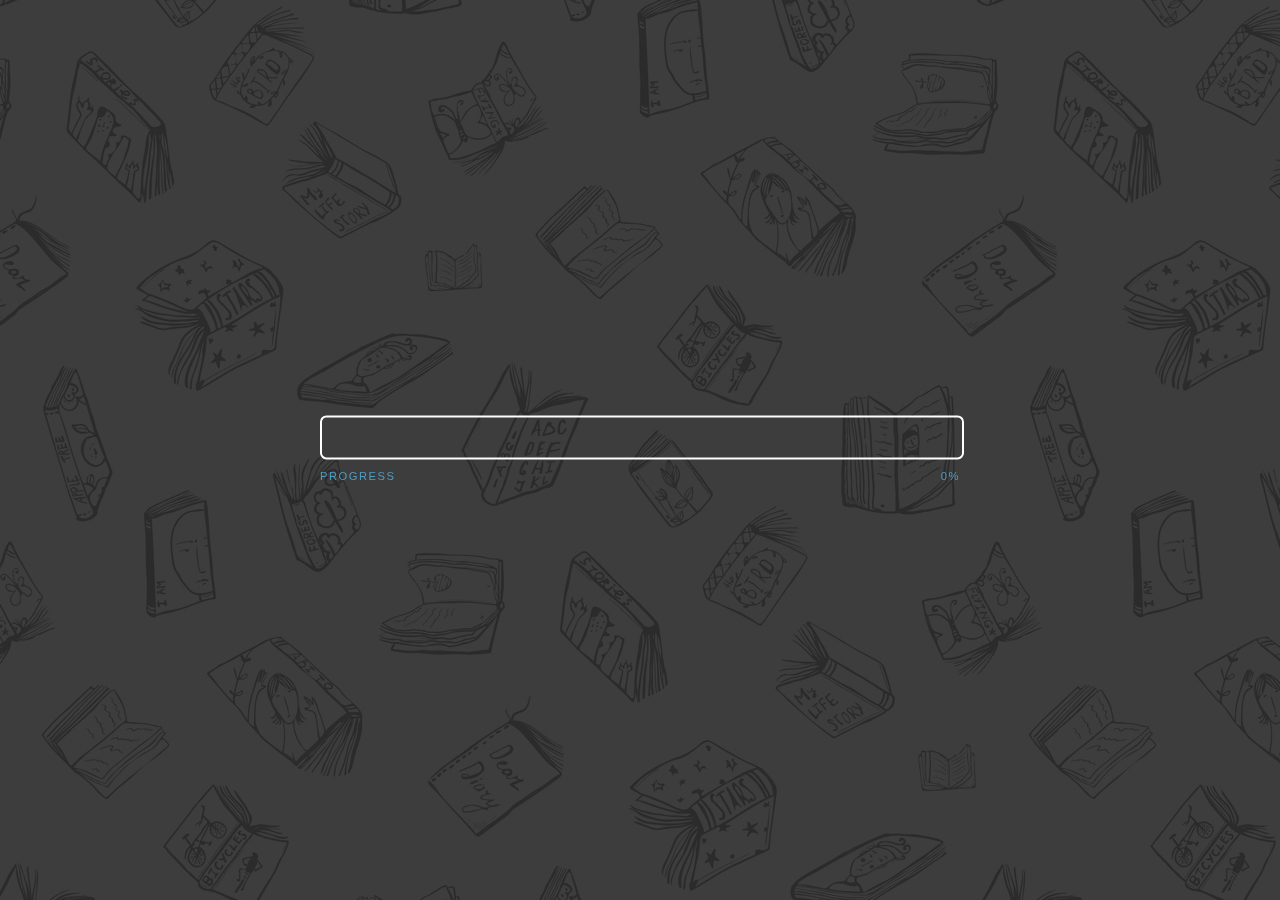
<file: old_index.html>
<!DOCTYPE html>
<!--
	NOTES:
	1. All tokens are represented by '$' sign in the template.
	2. You can write your code only wherever mentioned.
	3. All occurrences of existing tokens will be replaced by their appropriate values.
	4. Blank lines will be removed automatically.
	5. Remove unnecessary comments before creating your template.
-->
<html>
<head>
    <meta charset="UTF-8">
    <meta name="authoring-tool" content="Adobe_Animate_CC">

    <link rel="prerender" as="image" href="bodyground.jpg">
    <link rel="prerender" as="image" href="bubbles-mask.gif">
    <link rel="prerender" as="video" href="videos/Demo Reel.mp4">


    <title>index</title>


    <div id="container">
        <input type="checkbox" id="water" />
        <label for="water">
            <div id="fill"></div>
        </label>
        <span>Progress</span>
        <span id="progress">0%</span>
    </div>



    <style>

        @keyframes grow {
            from {
                width: 0%
            }

            to {
                width: 100%;
            }
        }

        html, body {
            margin: 0;
            height: 100%;
            width: 100%;
        }

        body {
            background-image: url('bodyground.jpg');
            background-image: radial-gradient(transparent 65%, rgba(black, 0.3));
            font-family: sans-serif;
        }

        #container {
            position: relative;
            width: 50vw;
            top: 50%;
            left: 50%;
            transform: translate3d(-50%, -50%, 0);
        }

        input {
            display: none;
        }

        label {
            position: relative;
            display: block;
            width: 100%;
            height: 40px;
            background: transparent;
            border-radius: 0.4rem;
            border: 2px solid white;
            overflow: hidden;
            box-shadow: -2px 0 8px 0 rgba(white, 0.6);
            div

        {
            position: absolute;
            top: 0;
            left: 0;
            background: linear-gradient(to bottom, #A3E2EF 35%, #4F9CC0);
            height: 100%;
            width: 0%;
            animation: grow 2s forwards;
            box-shadow: 0 0 8px 1px white inset;
            &:before

        {
            content: '';
            display: block;
            width: 100%;
            height: 100%;
            position: absolute;
            top: 0;
            left: 0;
            background: url(bubbles-mask.gif);
            mix-blend-mode: overlay;
            opacity: 0.5;
        }

        }
        }

        span {
            display: inline-block;
            color: #4F9CC0;
            font-size: 0.7rem;
            text-transform: uppercase;
            letter-spacing: 1.5px;
            margin-top: 0.7rem;
            &:last-child

        {
            float: right;
        }
        }
    </style>



    
    <script>
    /*

        window.onload = function () {
            var elm = document.querySelector('#progress');
            setInterval(function () {
                if (!elm.innerHTML.match(/100%/gi)) {
                    elm.innerHTML = (parseInt(elm.innerHTML) + 1) + '%';
                } else {
                    clearInterval();
                }
            }, 18)

            if (/iPhone|iPad|iPod|Android/i.test(navigator.userAgent)) {
                //do your stuff here
                window.open('mobile/index.html', '_self');
            }

            else {
                window.open('start_menu.html', '_self');
            }

        }


        */

    </script>
</file>
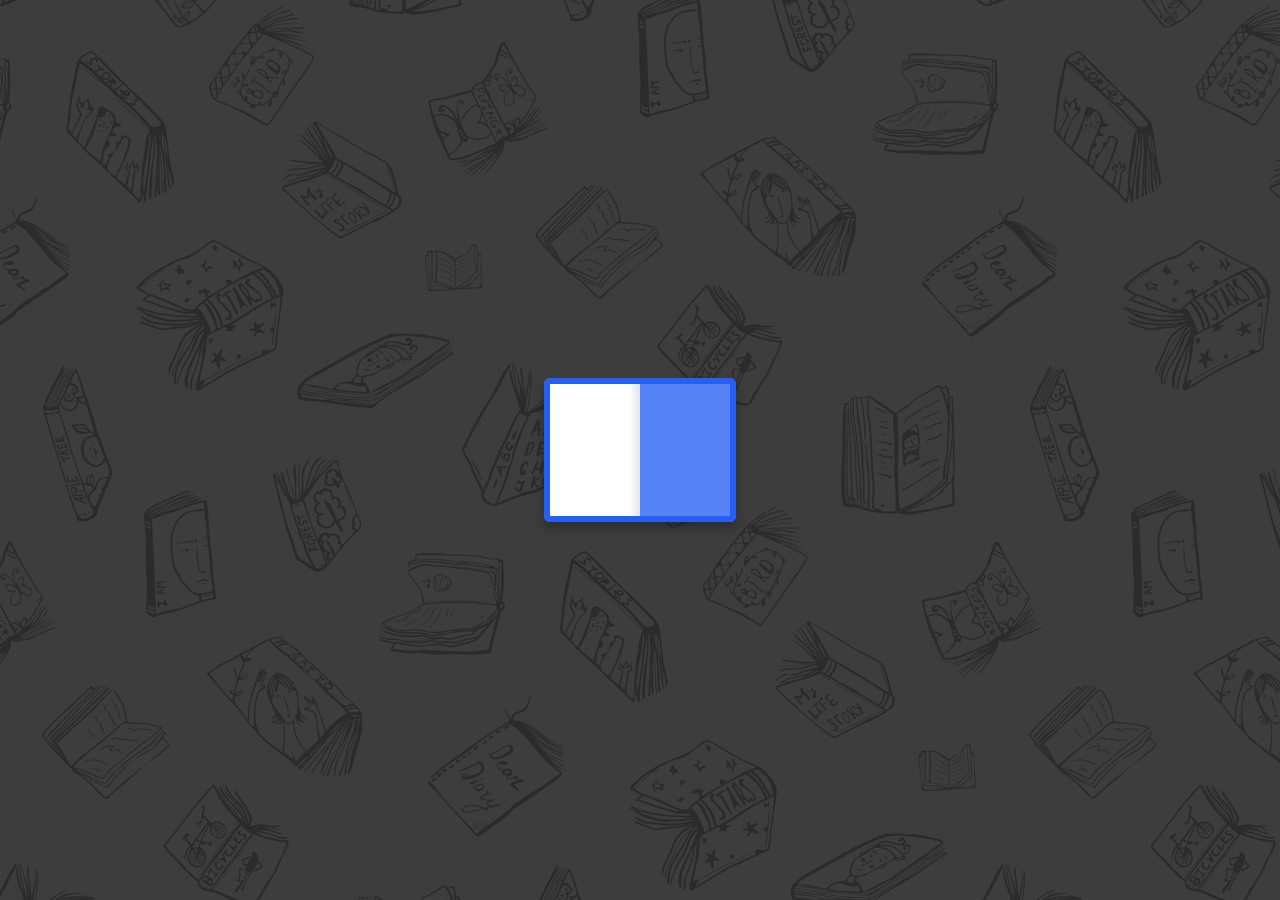
<file: P. mc.html>
<!DOCTYPE html>
<!--
	NOTES:
	1. All tokens are represented by '$' sign in the template.
	2. You can write your code only wherever mentioned.
	3. All occurrences of existing tokens will be replaced by their appropriate values.
	4. Blank lines will be removed automatically.
	5. Remove unnecessary comments before creating your template.
-->
<html>
<head>
<meta charset="UTF-8">
<meta name="authoring-tool" content="Adobe_Animate_CC">
<title>P. mc</title>
<!-- write your code here -->
<style>
  #animation_container {
	position:absolute;
	margin:auto;
	left:0;right:0;
	top:0;bottom:0;
  }
</style>
<script src="https://code.createjs.com/1.0.0/createjs.min.js"></script>
<script>
(function (cjs, an) {
var p; // shortcut to reference prototypes
var lib={};var ss={};var img={};
lib.ssMetadata = [
		{name:"P. mc_atlas_P_1", frames: [[0,0,960,540]]},
		{name:"P. mc_atlas_P_2", frames: [[0,0,960,540]]},
		{name:"P. mc_atlas_P_3", frames: [[0,0,960,540]]},
		{name:"P. mc_atlas_P_4", frames: [[0,0,960,540]]}
];
(lib.AnMovieClip = function(){
	this.actionFrames = [];
	this.ignorePause = false;
	this.gotoAndPlay = function(positionOrLabel){
		cjs.MovieClip.prototype.gotoAndPlay.call(this,positionOrLabel);
	}
	this.play = function(){
		cjs.MovieClip.prototype.play.call(this);
	}
	this.gotoAndStop = function(positionOrLabel){
		cjs.MovieClip.prototype.gotoAndStop.call(this,positionOrLabel);
	}
	this.stop = function(){
		cjs.MovieClip.prototype.stop.call(this);
	}
}).prototype = p = new cjs.MovieClip();
// symbols:
(lib.Astrolabe01 = function() {
	this.initialize(ss["P. mc_atlas_P_1"]);
	this.gotoAndStop(0);
}).prototype = p = new cjs.Sprite();
(lib.MacbethAffiche2 = function() {
	this.initialize(ss["P. mc_atlas_P_2"]);
	this.gotoAndStop(0);
}).prototype = p = new cjs.Sprite();
(lib.MacbethAffiche = function() {
	this.initialize(img.MacbethAffiche);
}).prototype = p = new cjs.Bitmap();
p.nominalBounds = new cjs.Rectangle(0,0,1920,1080);
(lib.MACBETHBillet = function() {
	this.initialize(ss["P. mc_atlas_P_3"]);
	this.gotoAndStop(0);
}).prototype = p = new cjs.Sprite();
(lib.MACBETHInvitation = function() {
	this.initialize(ss["P. mc_atlas_P_4"]);
	this.gotoAndStop(0);
}).prototype = p = new cjs.Sprite();
// helper functions:
function mc_symbol_clone() {
	var clone = this._cloneProps(new this.constructor(this.mode, this.startPosition, this.loop, this.reversed));
	clone.gotoAndStop(this.currentFrame);
	clone.paused = this.paused;
	clone.framerate = this.framerate;
	return clone;
}
function getMCSymbolPrototype(symbol, nominalBounds, frameBounds) {
	var prototype = cjs.extend(symbol, cjs.MovieClip);
	prototype.clone = mc_symbol_clone;
	prototype.nominalBounds = nominalBounds;
	prototype.frameBounds = frameBounds;
	return prototype;
	}
(lib.shadow_bg = function(mode,startPosition,loop,reversed) {
if (loop == null) { loop = true; }
if (reversed == null) { reversed = false; }
	var props = new Object();
	props.mode = mode;
	props.startPosition = startPosition;
	props.labels = {};
	props.loop = loop;
	props.reversed = reversed;
	cjs.MovieClip.apply(this,[props]);
	// Calque_1
	this.shape = new cjs.Shape();
	this.shape.graphics.f("#FFFFFF").s().p("Egx/AfQMAAAg+fMBj/AAAMAAAA+fg");
	this.timeline.addTween(cjs.Tween.get(this.shape).wait(1));
	this._renderFirstFrame();
}).prototype = getMCSymbolPrototype(lib.shadow_bg, new cjs.Rectangle(-320,-200,640,400), null);
(lib.Interpoler16 = function(mode,startPosition,loop,reversed) {
if (loop == null) { loop = true; }
if (reversed == null) { reversed = false; }
	var props = new Object();
	props.mode = mode;
	props.startPosition = startPosition;
	props.labels = {};
	props.loop = loop;
	props.reversed = reversed;
	cjs.MovieClip.apply(this,[props]);
	// Calque_1
	this.text = new cjs.Text("RETOUR", "bold 16px 'Myriad Pro'", "#FFFFFF");
	this.text.lineHeight = 20;
	this.text.lineWidth = 62;
	this.text.parent = this;
	this.text.setTransform(-9.15,30.75,1,1,-90);
	this.timeline.addTween(cjs.Tween.get(this.text).wait(1));
	this._renderFirstFrame();
}).prototype = p = new cjs.MovieClip();
p.nominalBounds = new cjs.Rectangle(-11.1,-32.7,22.299999999999997,65.5);
(lib.Interpoler15 = function(mode,startPosition,loop,reversed) {
if (loop == null) { loop = true; }
if (reversed == null) { reversed = false; }
	var props = new Object();
	props.mode = mode;
	props.startPosition = startPosition;
	props.labels = {};
	props.loop = loop;
	props.reversed = reversed;
	cjs.MovieClip.apply(this,[props]);
	// Calque_1
	this.text = new cjs.Text("RETOUR", "bold 16px 'Myriad Pro'", "#FFFFFF");
	this.text.lineHeight = 20;
	this.text.lineWidth = 62;
	this.text.parent = this;
	this.text.setTransform(-9.15,30.75,1,1,-90);
	this.timeline.addTween(cjs.Tween.get(this.text).wait(1));
	this._renderFirstFrame();
}).prototype = p = new cjs.MovieClip();
p.nominalBounds = new cjs.Rectangle(-11.1,-32.7,22.299999999999997,65.5);
(lib.Interpoler9 = function(mode,startPosition,loop,reversed) {
if (loop == null) { loop = true; }
if (reversed == null) { reversed = false; }
	var props = new Object();
	props.mode = mode;
	props.startPosition = startPosition;
	props.labels = {};
	props.loop = loop;
	props.reversed = reversed;
	cjs.MovieClip.apply(this,[props]);
	// Calque_1
	this.instance = new lib.MACBETHInvitation();
	this.instance.setTransform(-332,-266,0.691,0.6997);
	this.timeline.addTween(cjs.Tween.get(this.instance).wait(1));
	this._renderFirstFrame();
}).prototype = p = new cjs.MovieClip();
p.nominalBounds = new cjs.Rectangle(-332,-266,663.4,377.9);
(lib.Interpoler7 = function(mode,startPosition,loop,reversed) {
if (loop == null) { loop = true; }
if (reversed == null) { reversed = false; }
	var props = new Object();
	props.mode = mode;
	props.startPosition = startPosition;
	props.labels = {};
	props.loop = loop;
	props.reversed = reversed;
	cjs.MovieClip.apply(this,[props]);
	// Calque_1
	this.instance = new lib.MACBETHBillet();
	this.instance.setTransform(-390,-254,0.8639,0.8686);
	this.timeline.addTween(cjs.Tween.get(this.instance).wait(1));
	this._renderFirstFrame();
}).prototype = p = new cjs.MovieClip();
p.nominalBounds = new cjs.Rectangle(-390,-254,829.3,469.1);
(lib.Interpoler6 = function(mode,startPosition,loop,reversed) {
if (loop == null) { loop = true; }
if (reversed == null) { reversed = false; }
	var props = new Object();
	props.mode = mode;
	props.startPosition = startPosition;
	props.labels = {};
	props.loop = loop;
	props.reversed = reversed;
	cjs.MovieClip.apply(this,[props]);
	// Calque_1
	this.instance = new lib.MacbethAffiche();
	this.instance.setTransform(-390,-242,0.8639,0.8445);
	this.timeline.addTween(cjs.Tween.get(this.instance).wait(1));
	this._renderFirstFrame();
}).prototype = p = new cjs.MovieClip();
p.nominalBounds = new cjs.Rectangle(-390,-242,1658.6,912);
(lib.Interpoler3 = function(mode,startPosition,loop,reversed) {
if (loop == null) { loop = true; }
if (reversed == null) { reversed = false; }
	var props = new Object();
	props.mode = mode;
	props.startPosition = startPosition;
	props.labels = {};
	props.loop = loop;
	props.reversed = reversed;
	cjs.MovieClip.apply(this,[props]);
	// Calque_1
	this.instance = new lib.MacbethAffiche2();
	this.instance.setTransform(-395,-242);
	this.timeline.addTween(cjs.Tween.get(this.instance).wait(1));
	this._renderFirstFrame();
}).prototype = p = new cjs.MovieClip();
p.nominalBounds = new cjs.Rectangle(-395,-242,960,540);
(lib.back_btn_trigger = function(mode,startPosition,loop,reversed) {
if (loop == null) { loop = true; }
if (reversed == null) { reversed = false; }
	var props = new Object();
	props.mode = mode;
	props.startPosition = startPosition;
	props.labels = {};
	props.loop = loop;
	props.reversed = reversed;
	cjs.MovieClip.apply(this,[props]);
	// Calque_1
	this.shape = new cjs.Shape();
	this.shape.graphics.f("#FFFFFF").s().p("AjbH0IAAvnIG3AAIAAPng");
	this.timeline.addTween(cjs.Tween.get(this.shape).wait(1));
	this._renderFirstFrame();
}).prototype = p = new cjs.MovieClip();
p.nominalBounds = new cjs.Rectangle(-22,-50,44,100);
(lib.back_btn = function(mode,startPosition,loop,reversed) {
if (loop == null) { loop = true; }
if (reversed == null) { reversed = false; }
	var props = new Object();
	props.mode = mode;
	props.startPosition = startPosition;
	props.labels = {};
	props.loop = loop;
	props.reversed = reversed;
	cjs.MovieClip.apply(this,[props]);
	// Calque_1
	this.shape = new cjs.Shape();
	this.shape.graphics.f("#315857").s().p("AjbH0IAAvnIG3AAIAAPng");
	this.timeline.addTween(cjs.Tween.get(this.shape).wait(1));
	this._renderFirstFrame();
}).prototype = getMCSymbolPrototype(lib.back_btn, new cjs.Rectangle(-22,-50,44,100), null);
(lib.astrolabe_bg = function(mode,startPosition,loop,reversed) {
if (loop == null) { loop = true; }
if (reversed == null) { reversed = false; }
	var props = new Object();
	props.mode = mode;
	props.startPosition = startPosition;
	props.labels = {};
	props.loop = loop;
	props.reversed = reversed;
	cjs.MovieClip.apply(this,[props]);
	// Calque_1
	this.instance = new lib.Astrolabe01();
	this.instance.setTransform(-580,-326,1.2083,1.2084);
	this.timeline.addTween(cjs.Tween.get(this.instance).wait(1));
	this._renderFirstFrame();
}).prototype = getMCSymbolPrototype(lib.astrolabe_bg, new cjs.Rectangle(-580,-326,1160,652.5), null);
(lib.astro_btn_04 = function(mode,startPosition,loop,reversed) {
if (loop == null) { loop = true; }
if (reversed == null) { reversed = false; }
	var props = new Object();
	props.mode = mode;
	props.startPosition = startPosition;
	props.labels = {};
	props.loop = loop;
	props.reversed = reversed;
	cjs.MovieClip.apply(this,[props]);
	// Calque_1
	this.instance = new lib.MACBETHInvitation();
	this.instance.setTransform(-102,-65,0.2556,0.2687);
	this.timeline.addTween(cjs.Tween.get(this.instance).wait(1));
	this._renderFirstFrame();
}).prototype = p = new cjs.MovieClip();
p.nominalBounds = new cjs.Rectangle(-102,-65,245.4,145.1);
(lib.astro_btn_03 = function(mode,startPosition,loop,reversed) {
if (loop == null) { loop = true; }
if (reversed == null) { reversed = false; }
	var props = new Object();
	props.mode = mode;
	props.startPosition = startPosition;
	props.labels = {};
	props.loop = loop;
	props.reversed = reversed;
	cjs.MovieClip.apply(this,[props]);
	// Calque_1
	this.instance = new lib.MACBETHBillet();
	this.instance.setTransform(-100,-64,0.2537,0.2661);
	this.timeline.addTween(cjs.Tween.get(this.instance).wait(1));
	this._renderFirstFrame();
}).prototype = p = new cjs.MovieClip();
p.nominalBounds = new cjs.Rectangle(-100,-64,243.6,143.7);
(lib.astro_btn_02 = function(mode,startPosition,loop,reversed) {
if (loop == null) { loop = true; }
if (reversed == null) { reversed = false; }
	var props = new Object();
	props.mode = mode;
	props.startPosition = startPosition;
	props.labels = {};
	props.loop = loop;
	props.reversed = reversed;
	cjs.MovieClip.apply(this,[props]);
	// Calque_1
	this.instance = new lib.MacbethAffiche();
	this.instance.setTransform(-153,-98,0.4583,0.4815);
	this.timeline.addTween(cjs.Tween.get(this.instance).wait(1));
	this._renderFirstFrame();
}).prototype = p = new cjs.MovieClip();
p.nominalBounds = new cjs.Rectangle(-153,-98,879.9,520);
(lib.astro_btn_01 = function(mode,startPosition,loop,reversed) {
if (loop == null) { loop = true; }
if (reversed == null) { reversed = false; }
	var props = new Object();
	props.mode = mode;
	props.startPosition = startPosition;
	props.labels = {};
	props.loop = loop;
	props.reversed = reversed;
	cjs.MovieClip.apply(this,[props]);
	// Calque_1
	this.instance = new lib.MacbethAffiche2();
	this.instance.setTransform(-234,-150,0.5933,0.6223);
	this.timeline.addTween(cjs.Tween.get(this.instance).wait(1));
	this._renderFirstFrame();
}).prototype = p = new cjs.MovieClip();
p.nominalBounds = new cjs.Rectangle(-234,-150,569.6,336);
(lib.shadow_bg_anim = function(mode,startPosition,loop,reversed) {
if (loop == null) { loop = true; }
if (reversed == null) { reversed = false; }
	var props = new Object();
	props.mode = mode;
	props.startPosition = startPosition;
	props.labels = {};
	props.loop = loop;
	props.reversed = reversed;
	cjs.MovieClip.apply(this,[props]);
	// timeline functions:
	this.frame_84 = function() {
		this.stop();
	}
	// actions tween:
	this.timeline.addTween(cjs.Tween.get(this).wait(84).call(this.frame_84).wait(1));
	// Calque_1
	this.instance = new lib.shadow_bg();
	this.instance.setTransform(0,0,0.1749,1);
	this.instance.alpha = 0;
	this.instance.shadow = new cjs.Shadow("#000000",7,7,10);
	this.instance._off = true;
	this.timeline.addTween(cjs.Tween.get(this.instance).wait(24).to({_off:false},0).to({scaleX:1.2348,scaleY:1.205,alpha:0.5},60,cjs.Ease.quadInOut).wait(1));
	this._renderFirstFrame();
}).prototype = p = new cjs.MovieClip();
p.nominalBounds = new cjs.Rectangle(-399.1,-245,816,508);
(lib.back_btn_anim = function(mode,startPosition,loop,reversed) {
if (loop == null) { loop = true; }
if (reversed == null) { reversed = false; }
	var props = new Object();
	props.mode = mode;
	props.startPosition = startPosition;
	props.labels = {};
	props.loop = loop;
	props.reversed = reversed;
	cjs.MovieClip.apply(this,[props]);
	// timeline functions:
	this.frame_114 = function() {
		this.stop();
	}
	this.frame_134 = function() {
		this.stop();
	}
	this.frame_154 = function() {
		this.gotoAndStop(115);
	}
	// actions tween:
	this.timeline.addTween(cjs.Tween.get(this).wait(114).call(this.frame_114).wait(20).call(this.frame_134).wait(20).call(this.frame_154).wait(1));
	// back_btn_trigger
	this.instance = new lib.back_btn_trigger();
	this.instance.setTransform(30.8,69.9,0.6995,0.6995,0,0,0,22,50);
	this.instance.alpha = 0.0117;
	this.instance._off = true;
	new cjs.ButtonHelper(this.instance, 0, 1, 1);
	this.timeline.addTween(cjs.Tween.get(this.instance).wait(114).to({_off:false},0).wait(41));
	// Calque_3
	this.instance_1 = new lib.Interpoler15("synched",0);
	this.instance_1.setTransform(75.4,34.95);
	this.instance_1.alpha = 0;
	this.instance_1._off = true;
	this.instance_2 = new lib.Interpoler16("synched",0);
	this.instance_2.setTransform(18.4,34.95);
	this.instance_2._off = true;
	var instance_2Filter_1 = new cjs.ColorFilter(1,1,1,1,0,0,0,0);
	this.instance_2.filters = [instance_2Filter_1];
	this.instance_2.cache(-13,-35,26,70);
	this.timeline.addTween(cjs.Tween.get(this.instance_1).wait(89).to({_off:false},0).to({x:18.4,alpha:1},25,cjs.Ease.quintInOut).to({_off:true},20).to({_off:false},20).wait(1));
	this.timeline.addTween(cjs.Tween.get(this.instance_2).wait(114).to({_off:false},20).to({_off:true},20).wait(1));
	this.timeline.addTween(cjs.Tween.get(instance_2Filter_1).wait(114).to(new cjs.ColorFilter(0,0,0,1,49,88,87,0), 20).to(new cjs.ColorFilter(1,1,1,1,0,0,0,0), 20).wait(1));
	// Calque_1
	this.instance_3 = new lib.back_btn();
	this.instance_3.setTransform(87.8,69.9,0.6995,0.6995,0,0,0,22,50);
	this.instance_3.alpha = 0;
	this.instance_3._off = true;
	var instance_3Filter_2 = new cjs.ColorFilter(1,1,1,1,0,0,0,0);
	this.instance_3.filters = [instance_3Filter_2];
	this.instance_3.cache(-24,-52,48,104);
	new cjs.ButtonHelper(this.instance_3, 0, 1, 1);
	this.timeline.addTween(cjs.Tween.get(this.instance_3).wait(89).to({_off:false},0).to({x:30.8,alpha:1},25,cjs.Ease.quintInOut).wait(41));
	this.timeline.addTween(cjs.Tween.get(instance_3Filter_2).wait(89).to(new cjs.ColorFilter(1,1,1,1,0,0,0,0), 25,cjs.Ease.quintInOut).to(new cjs.ColorFilter(0,0,0,1,255,255,255,0), 20).to(new cjs.ColorFilter(1,1,1,1,0,0,0,0), 20).wait(1));
	this.filterCacheList = [];
	this.filterCacheList.push({instance: this.instance_2, startFrame:115, endFrame:134, x:-13, y:-35, w:26, h:70});
	this.filterCacheList.push({instance: this.instance_2, startFrame:135, endFrame:154, x:-13, y:-35, w:26, h:70});
	this.filterCacheList.push({instance: this.instance_3, startFrame:89, endFrame:89, x:-24, y:-52, w:48, h:104});
	this.filterCacheList.push({instance: this.instance_3, startFrame:90, endFrame:114, x:-24, y:-52, w:48, h:104});
	this.filterCacheList.push({instance: this.instance_3, startFrame:115, endFrame:134, x:-24, y:-52, w:48, h:104});
	this.filterCacheList.push({instance: this.instance_3, startFrame:135, endFrame:154, x:-24, y:-52, w:48, h:104});
	this._renderFirstFrame();
}).prototype = p = new cjs.MovieClip();
p.nominalBounds = new cjs.Rectangle(0,0,87.8,69.9);
(lib.astro_gallery_anim = function(mode,startPosition,loop,reversed) {
if (loop == null) { loop = true; }
if (reversed == null) { reversed = false; }
	var props = new Object();
	props.mode = mode;
	props.startPosition = startPosition;
	props.labels = {};
	props.loop = loop;
	props.reversed = reversed;
	cjs.MovieClip.apply(this,[props]);
	// timeline functions:
	this.frame_0 = function() {
		this.stop();
	}
	this.frame_29 = function() {
		this.stop();
	}
	this.frame_59 = function() {
		this.stop();
	}
	this.frame_89 = function() {
		this.stop();
	}
	this.frame_119 = function() {
		this.stop();
	}
	// actions tween:
	this.timeline.addTween(cjs.Tween.get(this).call(this.frame_0).wait(29).call(this.frame_29).wait(30).call(this.frame_59).wait(30).call(this.frame_89).wait(30).call(this.frame_119).wait(1));
	// pic04
	this.instance = new lib.Interpoler9("synched",0);
	this.instance.setTransform(0.45,708.85,1.4104,1.5945);
	this.instance.alpha = 0;
	this.instance._off = true;
	this.timeline.addTween(cjs.Tween.get(this.instance).wait(90).to({_off:false},0).to({y:122.9,alpha:1},29,cjs.Ease.quadInOut).wait(1));
	// pic03
	this.instance_1 = new lib.Interpoler7("synched",0);
	this.instance_1.setTransform(-27.8,574.5,1.1283,1.1692,0,0,0,0,0.1);
	this.instance_1.alpha = 0;
	this.instance_1._off = true;
	this.timeline.addTween(cjs.Tween.get(this.instance_1).wait(60).to({_off:false},0).to({y:22.85,alpha:1},29,cjs.Ease.quadInOut).to({_off:true},1).wait(30));
	// pic02
	this.instance_2 = new lib.Interpoler6("synched",0);
	this.instance_2.setTransform(-275.25,554.4,0.5642,0.5669,0,0,0,-48.6,-37.6);
	this.instance_2.alpha = 0;
	this.instance_2._off = true;
	this.timeline.addTween(cjs.Tween.get(this.instance_2).wait(30).to({_off:false},0).to({y:-142.6,alpha:1},29,cjs.Ease.quadInOut).to({_off:true},1).wait(60));
	// pic01
	this.instance_3 = new lib.Interpoler3("synched",0);
	this.instance_3.setTransform(-82.85,556.5,0.9747,0.9565);
	this.instance_3.alpha = 0;
	this.timeline.addTween(cjs.Tween.get(this.instance_3).to({y:-26.75,alpha:1},29,cjs.Ease.quadInOut).to({_off:true},1).wait(90));
	this._renderFirstFrame();
}).prototype = p = new cjs.MovieClip();
p.nominalBounds = new cjs.Rectangle(-467.8,-301.2,935.7,1256.8);
(lib.astro_btn04_anim = function(mode,startPosition,loop,reversed) {
if (loop == null) { loop = true; }
if (reversed == null) { reversed = false; }
	var props = new Object();
	props.mode = mode;
	props.startPosition = startPosition;
	props.labels = {};
	props.loop = loop;
	props.reversed = reversed;
	cjs.MovieClip.apply(this,[props]);
	// timeline functions:
	this.frame_74 = function() {
		this.stop();
	}
	this.frame_89 = function() {
		this.stop();
	}
	this.frame_104 = function() {
		this.gotoAndStop(74);
	}
	// actions tween:
	this.timeline.addTween(cjs.Tween.get(this).wait(74).call(this.frame_74).wait(15).call(this.frame_89).wait(15).call(this.frame_104).wait(1));
	// btn04
	this.instance = new lib.astro_btn_04();
	this.instance.setTransform(0.55,230.55,0.4952,0.4949,0,0,0,0.1,0);
	var instanceFilter_1 = new cjs.ColorFilter(1,1,1,1,0,0,0,0);
	this.instance.filters = [instanceFilter_1];
	this.instance.cache(-104,-67,249,149);
	new cjs.ButtonHelper(this.instance, 0, 1, 1);
	this.timeline.addTween(cjs.Tween.get(this.instance).wait(14).to({y:0.05},60,cjs.Ease.quintInOut).wait(31));
	this.timeline.addTween(cjs.Tween.get(instanceFilter_1).wait(74).to(new cjs.ColorFilter(0.75,0.75,0.75,1,63.75,63.75,63.75,0), 15,cjs.Ease.quintInOut).to(new cjs.ColorFilter(1,1,1,1,0,0,0,0), 15,cjs.Ease.quintInOut).wait(1));
	this.filterCacheList = [];
	this.filterCacheList.push({instance: this.instance, startFrame:75, endFrame:89, x:-104, y:-67, w:249, h:149});
	this.filterCacheList.push({instance: this.instance, startFrame:90, endFrame:104, x:-104, y:-67, w:249, h:149});
	this._renderFirstFrame();
}).prototype = p = new cjs.MovieClip();
p.nominalBounds = new cjs.Rectangle(-50,-32.1,121.5,302.3);
(lib.astro_btn03_anim = function(mode,startPosition,loop,reversed) {
if (loop == null) { loop = true; }
if (reversed == null) { reversed = false; }
	var props = new Object();
	props.mode = mode;
	props.startPosition = startPosition;
	props.labels = {};
	props.loop = loop;
	props.reversed = reversed;
	cjs.MovieClip.apply(this,[props]);
	// timeline functions:
	this.frame_69 = function() {
		this.stop();
	}
	this.frame_84 = function() {
		this.stop();
	}
	this.frame_99 = function() {
		this.gotoAndStop(69);
	}
	// actions tween:
	this.timeline.addTween(cjs.Tween.get(this).wait(69).call(this.frame_69).wait(15).call(this.frame_84).wait(15).call(this.frame_99).wait(1));
	// btn03
	this.instance = new lib.astro_btn_03();
	this.instance.setTransform(0.1,234.05,0.5008,0.5006,0,0,0,0,0.1);
	var instanceFilter_1 = new cjs.ColorFilter(1,1,1,1,0,0,0,0);
	this.instance.filters = [instanceFilter_1];
	this.instance.cache(-102,-66,248,148);
	new cjs.ButtonHelper(this.instance, 0, 1, 1);
	this.timeline.addTween(cjs.Tween.get(this.instance).wait(9).to({y:-0.05},60,cjs.Ease.quintInOut).wait(31));
	this.timeline.addTween(cjs.Tween.get(instanceFilter_1).wait(69).to(new cjs.ColorFilter(0.75,0.75,0.75,1,63.75,63.75,63.75,0), 15,cjs.Ease.quintInOut).to(new cjs.ColorFilter(1,1,1,1,0,0,0,0), 15,cjs.Ease.quintInOut).wait(1));
	this.filterCacheList = [];
	this.filterCacheList.push({instance: this.instance, startFrame:70, endFrame:84, x:-102, y:-66, w:248, h:148});
	this.filterCacheList.push({instance: this.instance, startFrame:85, endFrame:99, x:-102, y:-66, w:248, h:148});
	this._renderFirstFrame();
}).prototype = p = new cjs.MovieClip();
p.nominalBounds = new cjs.Rectangle(-50,-32.1,122,306);
(lib.astro_btn02_anim = function(mode,startPosition,loop,reversed) {
if (loop == null) { loop = true; }
if (reversed == null) { reversed = false; }
	var props = new Object();
	props.mode = mode;
	props.startPosition = startPosition;
	props.labels = {};
	props.loop = loop;
	props.reversed = reversed;
	cjs.MovieClip.apply(this,[props]);
	// timeline functions:
	this.frame_64 = function() {
		this.stop();
	}
	this.frame_79 = function() {
		this.stop();
	}
	this.frame_94 = function() {
		this.gotoAndStop(64);
	}
	// actions tween:
	this.timeline.addTween(cjs.Tween.get(this).wait(64).call(this.frame_64).wait(15).call(this.frame_79).wait(15).call(this.frame_94).wait(1));
	// btn02
	this.instance = new lib.astro_btn_02();
	this.instance.setTransform(-7.7,461,0.2762,0.2762,0,0,0,0.2,0);
	var instanceFilter_1 = new cjs.ColorFilter(1,1,1,1,0,0,0,0);
	this.instance.filters = [instanceFilter_1];
	this.instance.cache(-155,-100,884,524);
	new cjs.ButtonHelper(this.instance, 0, 1, 1);
	this.timeline.addTween(cjs.Tween.get(this.instance).wait(4).to({y:-5.05},60,cjs.Ease.quintInOut).wait(31));
	this.timeline.addTween(cjs.Tween.get(instanceFilter_1).wait(64).to(new cjs.ColorFilter(0.75,0.75,0.75,1,63.75,63.75,63.75,0), 15,cjs.Ease.quintInOut).to(new cjs.ColorFilter(1,1,1,1,0,0,0,0), 15,cjs.Ease.quintInOut).wait(1));
	this.filterCacheList = [];
	this.filterCacheList.push({instance: this.instance, startFrame:65, endFrame:79, x:-155, y:-100, w:884, h:524});
	this.filterCacheList.push({instance: this.instance, startFrame:80, endFrame:94, x:-155, y:-100, w:884, h:524});
	this._renderFirstFrame();
}).prototype = p = new cjs.MovieClip();
p.nominalBounds = new cjs.Rectangle(-50,-32.1,243.1,609.7);
(lib.astro_btn01_anim = function(mode,startPosition,loop,reversed) {
if (loop == null) { loop = true; }
if (reversed == null) { reversed = false; }
	var props = new Object();
	props.mode = mode;
	props.startPosition = startPosition;
	props.labels = {};
	props.loop = loop;
	props.reversed = reversed;
	cjs.MovieClip.apply(this,[props]);
	// timeline functions:
	this.frame_59 = function() {
		this.stop();
	}
	this.frame_74 = function() {
		this.stop();
	}
	this.frame_89 = function() {
		this.gotoAndStop(59);
	}
	// actions tween:
	this.timeline.addTween(cjs.Tween.get(this).wait(59).call(this.frame_59).wait(15).call(this.frame_74).wait(15).call(this.frame_89).wait(1));
	// btn01
	this.instance = new lib.astro_btn_01();
	this.instance.setTransform(0,232.4,0.2133,0.2132,0,0,0,0,1);
	var instanceFilter_1 = new cjs.ColorFilter(1,1,1,1,0,0,0,0);
	this.instance.filters = [instanceFilter_1];
	this.instance.cache(-236,-152,574,340);
	new cjs.ButtonHelper(this.instance, 0, 1, 1);
	this.timeline.addTween(cjs.Tween.get(this.instance).to({y:0.05},59,cjs.Ease.quintInOut).wait(31));
	this.timeline.addTween(cjs.Tween.get(instanceFilter_1).wait(59).to(new cjs.ColorFilter(0.75,0.75,0.75,1,63.75,63.75,63.75,0), 15,cjs.Ease.quintInOut).to(new cjs.ColorFilter(1,1,1,1,0,0,0,0), 15,cjs.Ease.quintInOut).wait(1));
	this.filterCacheList = [];
	this.filterCacheList.push({instance: this.instance, startFrame:60, endFrame:74, x:-236, y:-152, w:574, h:340});
	this.filterCacheList.push({instance: this.instance, startFrame:75, endFrame:89, x:-236, y:-152, w:574, h:340});
	this._renderFirstFrame();
}).prototype = p = new cjs.MovieClip();
p.nominalBounds = new cjs.Rectangle(-49.9,-32.1,121.5,304);
(lib.astro_bg_anim = function(mode,startPosition,loop,reversed) {
if (loop == null) { loop = true; }
if (reversed == null) { reversed = false; }
	var props = new Object();
	props.mode = mode;
	props.startPosition = startPosition;
	props.labels = {};
	props.loop = loop;
	props.reversed = reversed;
	cjs.MovieClip.apply(this,[props]);
	// bg
	this.instance = new lib.astrolabe_bg();
	this.instance.setTransform(572,270.05,1,1,0,0,0,0,0.4);
	this.timeline.addTween(cjs.Tween.get(this.instance).to({x:394.9},249,cjs.Ease.quadInOut).to({x:572},250,cjs.Ease.quadInOut).wait(1));
	this._renderFirstFrame();
}).prototype = p = new cjs.MovieClip();
p.nominalBounds = new cjs.Rectangle(-185.1,-56.3,1337.1,652.5);
// stage content:
(lib.PMC = function(mode,startPosition,loop,reversed) {
if (loop == null) { loop = true; }
if (reversed == null) { reversed = false; }
	var props = new Object();
	props.mode = mode;
	props.startPosition = startPosition;
	props.labels = {};
	props.loop = loop;
	props.reversed = reversed;
	cjs.MovieClip.apply(this,[props]);
	this.actionFrames = [0];
	this.isSingleFrame = false;
	// timeline functions:
	this.frame_0 = function() {
		if(this.isSingleFrame) {
			return;
		}
		if(this.totalFrames == 1) {
			this.isSingleFrame = true;
		}
		var _this = this;
		stage.enableMouseOver();
		_this.astro_btn01.on('mouseover', function(){
		_this.astro_btn01.gotoAndPlay(60);
		});
		_this.astro_btn01.on('mouseout', function(){
		_this.astro_btn01.gotoAndPlay(75);
		});
		_this.astro_btn02.on('mouseover', function(){
		_this.astro_btn02.gotoAndPlay(65);
		});
		_this.astro_btn02.on('mouseout', function(){
		_this.astro_btn02.gotoAndPlay(80);
		});
		_this.astro_btn03.on('mouseover', function(){
		_this.astro_btn03.gotoAndPlay(70);
		});
		_this.astro_btn03.on('mouseout', function(){
		_this.astro_btn03.gotoAndPlay(85);
		});
		_this.astro_btn04.on('mouseover', function(){
		_this.astro_btn04.gotoAndPlay(75);
		});
		_this.astro_btn04.on('mouseout', function(){
		_this.astro_btn04.gotoAndPlay(90);
		});
		_this.astro_btn01.on('click', function(){
		_this.astro_gallery_anim.gotoAndPlay(1);
		});
		_this.astro_btn02.on('click', function(){
		_this.astro_gallery_anim.gotoAndPlay(30);
		});
		_this.astro_btn03.on('click', function(){
		_this.astro_gallery_anim.gotoAndPlay(60);
		});
		_this.astro_btn04.on('click', function(){
		_this.astro_gallery_anim.gotoAndPlay(90);
		});
		_this.back_btn_anim.on('mouseover', function(){
		_this.back_btn_anim.gotoAndPlay(115);
		});
		_this.back_btn_anim.on('mouseout', function(){
		_this.back_btn_anim.gotoAndPlay(136);
		});
		_this.back_btn_anim.on('click', function(){
		window.open('graphic_menu.html', '_self');
		});
	}
	// actions tween:
	this.timeline.addTween(cjs.Tween.get(this).call(this.frame_0).wait(1));
	// astro_btns
	this.astro_btn04 = new lib.astro_btn04_anim();
	this.astro_btn04.name = "astro_btn04";
	this.astro_btn04.setTransform(609.3,469.65,0.6781,0.6781,0,0,0,0.1,0.1);
	this.astro_btn04.shadow = new cjs.Shadow("rgba(0,0,0,1)",7,7,10);
	this.astro_btn03 = new lib.astro_btn03_anim();
	this.astro_btn03.name = "astro_btn03";
	this.astro_btn03.setTransform(518.9,469.45,0.6766,0.677);
	this.astro_btn03.shadow = new cjs.Shadow("rgba(0,0,0,1)",7,7,10);
	this.astro_btn02 = new lib.astro_btn02_anim();
	this.astro_btn02.name = "astro_btn02";
	this.astro_btn02.setTransform(411.9,459.55,0.3397,0.3394,0,0,0,0.1,0);
	this.astro_btn02.shadow = new cjs.Shadow("rgba(0,0,0,1)",7,7,10);
	this.astro_btn01 = new lib.astro_btn01_anim();
	this.astro_btn01.name = "astro_btn01";
	this.astro_btn01.setTransform(114.95,790.4,0.6781,0.6778,0,0,0,-329.9,472.1);
	this.astro_btn01.shadow = new cjs.Shadow("rgba(0,0,0,1)",7,7,10);
	this.timeline.addTween(cjs.Tween.get({}).to({state:[{t:this.astro_btn01},{t:this.astro_btn02},{t:this.astro_btn03},{t:this.astro_btn04}]}).wait(1));
	this.astro_btn04.addEventListener("tick", AdobeAn.handleFilterCache);
	this.astro_btn03.addEventListener("tick", AdobeAn.handleFilterCache);
	this.astro_btn02.addEventListener("tick", AdobeAn.handleFilterCache);
	this.astro_btn01.addEventListener("tick", AdobeAn.handleFilterCache);
	// Calque_7 (mask)
	var mask = new cjs.Shape();
	mask._off = true;
	mask.graphics.p("Eg15AnLMAAAhIUMB53AAAMAAABIUg");
	mask.setTransform(435,250.7331);
	// astro_gallery_anim
	this.astro_gallery_anim = new lib.astro_gallery_anim();
	this.astro_gallery_anim.name = "astro_gallery_anim";
	this.astro_gallery_anim.setTransform(480,270);
	var maskedShapeInstanceList = [this.astro_gallery_anim];
	for(var shapedInstanceItr = 0; shapedInstanceItr < maskedShapeInstanceList.length; shapedInstanceItr++) {
		maskedShapeInstanceList[shapedInstanceItr].mask = mask;
	}
	this.timeline.addTween(cjs.Tween.get(this.astro_gallery_anim).wait(1));
	// shadow_bg
	this.instance = new lib.shadow_bg_anim();
	this.instance.setTransform(480,270);
	this.timeline.addTween(cjs.Tween.get(this.instance).wait(1));
	// back_btn_anim
	this.back_btn_anim = new lib.back_btn_anim();
	this.back_btn_anim.name = "back_btn_anim";
	this.back_btn_anim.setTransform(159.95,475.6,1,1,0,0,0,106.4,35);
	this.timeline.addTween(cjs.Tween.get(this.back_btn_anim).wait(1));
	this.back_btn_anim.addEventListener("tick", AdobeAn.handleFilterCache);
	// bg
	this.instance_1 = new lib.astro_bg_anim();
	this.instance_1.setTransform(549,270,1,1,0,0,0,572,270);
	this.timeline.addTween(cjs.Tween.get(this.instance_1).wait(1));
	this._renderFirstFrame();
}).prototype = p = new lib.AnMovieClip();
p.nominalBounds = new cjs.Rectangle(449,213.7,680,464.09999999999997);
// library properties:
lib.properties = {
	id: 'DEC3B45E301FD24982CDE18E7578B9E3',
	width: 960,
	height: 540,
	fps: 60,
	color: "#333333",
	opacity: 1.00,
	manifest: [
		{src:"images/MacbethAffiche.png", id:"MacbethAffiche"},
		{src:"images/P. mc_atlas_P_1.png", id:"P. mc_atlas_P_1"},
		{src:"images/P. mc_atlas_P_2.png", id:"P. mc_atlas_P_2"},
		{src:"images/P. mc_atlas_P_3.png", id:"P. mc_atlas_P_3"},
		{src:"images/P. mc_atlas_P_4.png", id:"P. mc_atlas_P_4"}
	],
	preloads: []
};
// bootstrap callback support:
(lib.Stage = function(canvas) {
	createjs.Stage.call(this, canvas);
}).prototype = p = new createjs.Stage();
p.setAutoPlay = function(autoPlay) {
	this.tickEnabled = autoPlay;
}
p.play = function() { this.tickEnabled = true; this.getChildAt(0).gotoAndPlay(this.getTimelinePosition()) }
p.stop = function(ms) { if(ms) this.seek(ms); this.tickEnabled = false; }
p.seek = function(ms) { this.tickEnabled = true; this.getChildAt(0).gotoAndStop(lib.properties.fps * ms / 1000); }
p.getDuration = function() { return this.getChildAt(0).totalFrames / lib.properties.fps * 1000; }
p.getTimelinePosition = function() { return this.getChildAt(0).currentFrame / lib.properties.fps * 1000; }
an.bootcompsLoaded = an.bootcompsLoaded || [];
if(!an.bootstrapListeners) {
	an.bootstrapListeners=[];
}
an.bootstrapCallback=function(fnCallback) {
	an.bootstrapListeners.push(fnCallback);
	if(an.bootcompsLoaded.length > 0) {
		for(var i=0; i<an.bootcompsLoaded.length; ++i) {
			fnCallback(an.bootcompsLoaded[i]);
		}
	}
};
an.compositions = an.compositions || {};
an.compositions['DEC3B45E301FD24982CDE18E7578B9E3'] = {
	getStage: function() { return exportRoot.stage; },
	getLibrary: function() { return lib; },
	getSpriteSheet: function() { return ss; },
	getImages: function() { return img; }
};
an.compositionLoaded = function(id) {
	an.bootcompsLoaded.push(id);
	for(var j=0; j<an.bootstrapListeners.length; j++) {
		an.bootstrapListeners[j](id);
	}
}
an.getComposition = function(id) {
	return an.compositions[id];
}
an.makeResponsive = function(isResp, respDim, isScale, scaleType, domContainers) {		
	var lastW, lastH, lastS=1;		
	window.addEventListener('resize', resizeCanvas);		
	resizeCanvas();		
	function resizeCanvas() {			
		var w = lib.properties.width, h = lib.properties.height;			
		var iw = window.innerWidth, ih=window.innerHeight;			
		var pRatio = window.devicePixelRatio || 1, xRatio=iw/w, yRatio=ih/h, sRatio=1;			
		if(isResp) {                
			if((respDim=='width'&&lastW==iw) || (respDim=='height'&&lastH==ih)) {                    
				sRatio = lastS;                
			}				
			else if(!isScale) {					
				if(iw<w || ih<h)						
					sRatio = Math.min(xRatio, yRatio);				
			}				
			else if(scaleType==1) {					
				sRatio = Math.min(xRatio, yRatio);				
			}				
			else if(scaleType==2) {					
				sRatio = Math.max(xRatio, yRatio);				
			}			
		}
		domContainers[0].width = w * pRatio * sRatio;			
		domContainers[0].height = h * pRatio * sRatio;
		domContainers.forEach(function(container) {				
			container.style.width = w * sRatio + 'px';				
			container.style.height = h * sRatio + 'px';			
		});
		stage.scaleX = pRatio*sRatio;			
		stage.scaleY = pRatio*sRatio;
		lastW = iw; lastH = ih; lastS = sRatio;            
		stage.tickOnUpdate = false;            
		stage.update();            
		stage.tickOnUpdate = true;		
	}
}
an.handleSoundStreamOnTick = function(event) {
	if(!event.paused){
		var stageChild = stage.getChildAt(0);
		if(!stageChild.paused || stageChild.ignorePause){
			stageChild.syncStreamSounds();
		}
	}
}
an.handleFilterCache = function(event) {
	if(!event.paused){
		var target = event.target;
		if(target){
			if(target.filterCacheList){
				for(var index = 0; index < target.filterCacheList.length ; index++){
					var cacheInst = target.filterCacheList[index];
					if((cacheInst.startFrame <= target.currentFrame) && (target.currentFrame <= cacheInst.endFrame)){
						cacheInst.instance.cache(cacheInst.x, cacheInst.y, cacheInst.w, cacheInst.h);
					}
				}
			}
		}
	}
}
})(createjs = createjs||{}, AdobeAn = AdobeAn||{});
var createjs, AdobeAn;
</script>
<script>
var canvas, stage, exportRoot, anim_container, dom_overlay_container, fnStartAnimation;
function init() {
	canvas = document.getElementById("canvas");
	anim_container = document.getElementById("animation_container");
	dom_overlay_container = document.getElementById("dom_overlay_container");
	var comp=AdobeAn.getComposition("DEC3B45E301FD24982CDE18E7578B9E3");
	var lib=comp.getLibrary();
	var loader = new createjs.LoadQueue(false);
	loader.addEventListener("fileload", function(evt){handleFileLoad(evt,comp)});
	loader.addEventListener("complete", function(evt){handleComplete(evt,comp)});
	var lib=comp.getLibrary();
	loader.loadManifest(lib.properties.manifest);
}
function handleFileLoad(evt, comp) {
	var images=comp.getImages();	
	if (evt && (evt.item.type == "image")) { images[evt.item.id] = evt.result; }	
}
function handleComplete(evt,comp) {
	//This function is always called, irrespective of the content. You can use the variable "stage" after it is created in token create_stage.
	var lib=comp.getLibrary();
	var ss=comp.getSpriteSheet();
	var queue = evt.target;
	var ssMetadata = lib.ssMetadata;
	for(i=0; i<ssMetadata.length; i++) {
		ss[ssMetadata[i].name] = new createjs.SpriteSheet( {"images": [queue.getResult(ssMetadata[i].name)], "frames": ssMetadata[i].frames} )
	}
	exportRoot = new lib.PMC();
	stage = new lib.Stage(canvas);
	stage.enableMouseOver();	
	//Registers the "tick" event listener.
	fnStartAnimation = function() {
		stage.addChild(exportRoot);
		createjs.Ticker.framerate = lib.properties.fps;
		createjs.Ticker.addEventListener("tick", stage);
	}	    
	//Code to support hidpi screens and responsive scaling.
	AdobeAn.makeResponsive(true,'both',true,1,[canvas,anim_container,dom_overlay_container]);	
	AdobeAn.compositionLoaded(lib.properties.id);
	fnStartAnimation();
}
</script>
<!-- write your code here -->

<div class="book">
	<div class="book__pg-shadow"></div>
	<div class="book__pg"></div>
	<div class="book__pg book__pg--2"></div>
	<div class="book__pg book__pg--3"></div>
	<div class="book__pg book__pg--4"></div>
	<div class="book__pg book__pg--5"></div>
</div>

<style>


* {
	border: 0;
	box-sizing: border-box;
	margin: 0;
	padding: 0;
}
:root {
	--hue: 223;
	--bg: hsl(var(--hue),10%,90%);
	--fg: hsl(var(--hue),10%,10%);
	--primary: hsl(var(--hue),90%,55%);
	--primary-l: hsl(var(--hue),90%,65%);
	--primary-d: hsl(var(--hue),90%,45%);
	--white: hsl(var(--hue),10%,100%);
	--white-d: hsl(var(--hue),10%,45%);
	font-size: calc(16px + (24 - 16) * (100vw - 320px) / (1280 - 320));
}
body {
	 background-image: url("bodyground.jpg");
	color: var(--fg);
	font: 1em/1.5 sans-serif;
	height: 100vh;
	display: grid;
	place-items: center;
}
.book,
.book__pg-shadow,
.book__pg {
	animation: cover 7s ease-in-out infinite;
}
.book {
	background-color: var(--primary-l);
	border-radius: 0.25em;
	box-shadow:
		0 0.25em 0.5em hsla(0,0%,0%,0.3),
		0 0 0 0.25em var(--primary) inset;
	padding: 0.25em;
	perspective: 37.5em;
	position: relative;
	width: 8em;
	height: 6em;
	transform: translate3d(0,0,0);
	transform-style: preserve-3d;
}
.book__pg-shadow,
.book__pg {
	position: absolute;
	left: 0.25em;
	width: calc(50% - 0.25em);
}
.book__pg-shadow {
	animation-name: shadow;
	background-image: linear-gradient(-45deg,hsla(0,0%,0%,0) 50%,hsla(0,0%,0%,0.3) 50%);
	filter: blur(0.25em);
	top: calc(100% - 0.25em);
	height: 3.75em;
	transform: scaleY(0);
	transform-origin: 100% 0%;
}
.book__pg {
	animation-name: pg1;
	background-color: var(--white);
	background-image: linear-gradient(90deg,hsla(var(--hue),10%,90%,0) 87.5%,hsl(var(--hue),10%,90%));
	height: calc(100% - 0.5em);
	transform-origin: 100% 50%;
}
.book__pg--2,
.book__pg--3,
.book__pg--4 {
	background-image:
		repeating-linear-gradient(hsl(var(--hue),10%,10%) 0 0.125em,hsla(var(--hue),10%,10%,0) 0.125em 0.5em),
		linear-gradient(90deg,hsla(var(--hue),10%,90%,0) 87.5%,hsl(var(--hue),10%,90%));
	background-repeat: no-repeat;
	background-position: center;
	background-size: 2.5em 4.125em, 100% 100%;
}
.book__pg--2 {
	animation-name: pg2;
}
.book__pg--3 {
	animation-name: pg3;
}
.book__pg--4 {
	animation-name: pg4;
}
.book__pg--5 {
	animation-name: pg5;
}

/* Dark theme */
@media (prefers-color-scheme: dark) {
	:root {
		--bg: hsl(var(--hue),10%,30%);
		--fg: hsl(var(--hue),10%,90%);
	}
}

/* Animations */
@keyframes cover {
	from, 5%, 45%, 55%, 95%, to {
		animation-timing-function: ease-out;
		background-color: var(--primary-l);
	}
	10%, 40%, 60%, 90% {
		animation-timing-function: ease-in;
		background-color: var(--primary-d);
	}
}
@keyframes shadow {
	from, 10.01%, 20.01%, 30.01%, 40.01% {
		animation-timing-function: ease-in;
		transform: translate3d(0,0,1px) scaleY(0) rotateY(0);
	}
	5%, 15%, 25%, 35%, 45%, 55%, 65%, 75%, 85%, 95% {
		animation-timing-function: ease-out;
		transform: translate3d(0,0,1px) scaleY(0.2) rotateY(90deg);
	}
	10%, 20%, 30%, 40%, 50%, to {
		animation-timing-function: ease-out;
		transform: translate3d(0,0,1px) scaleY(0) rotateY(180deg);
	}
	50.01%, 60.01%, 70.01%, 80.01%, 90.01% {
		animation-timing-function: ease-in;
		transform: translate3d(0,0,1px) scaleY(0) rotateY(180deg);
	}
	60%, 70%, 80%, 90%, to {
		animation-timing-function: ease-out;
		transform: translate3d(0,0,1px) scaleY(0) rotateY(0);
	}
}
@keyframes pg1 {
	from, to {
		animation-timing-function: ease-in-out;
		background-color: var(--white);
		transform: translate3d(0,0,1px) rotateY(0.4deg);
	}
	10%, 15% {
		animation-timing-function: ease-out;
		background-color: var(--white);
		transform: translate3d(0,0,1px) rotateY(180deg);
	}
	20%, 80% {
		animation-timing-function: ease-in;
		background-color: var(--white-d);
		transform: translate3d(0,0,1px) rotateY(180deg);
	}
	85%, 90% {
		animation-timing-function: ease-in-out;
		background-color: var(--white);
		transform: translate3d(0,0,1px) rotateY(180deg);
	}
}
@keyframes pg2 {
	from, to {
		animation-timing-function: ease-in;
		background-color: var(--white-d);
		transform: translate3d(0,0,1px) rotateY(0.3deg);
	}
	5%, 10% {
		animation-timing-function: ease-in-out;
		background-color: var(--white);
		transform: translate3d(0,0,1px) rotateY(0.3deg);
	}
	20%, 25% {
		animation-timing-function: ease-out;
		background-color: var(--white);
		transform: translate3d(0,0,1px) rotateY(179.9deg);
	}
	30%, 70% {
		animation-timing-function: ease-in;
		background-color: var(--white-d);
		transform: translate3d(0,0,1px) rotateY(179.9deg);
	}
	75%, 80% {
		animation-timing-function: ease-in-out;
		background-color: var(--white);
		transform: translate3d(0,0,1px) rotateY(179.9deg);
	}
	90%, 95% {
		animation-timing-function: ease-out;
		background-color: var(--white);
		transform: translate3d(0,0,1px) rotateY(0.3deg);
	}
}
@keyframes pg3 {
	from, 10%, 90%, to {
		animation-timing-function: ease-in;
		background-color: var(--white-d);
		transform: translate3d(0,0,1px) rotateY(0.2deg);
	}
	15%, 20% {
		animation-timing-function: ease-in-out;
		background-color: var(--white);
		transform: translate3d(0,0,1px) rotateY(0.2deg);
	}
	30%, 35% {
		animation-timing-function: ease-out;
		background-color: var(--white);
		transform: translate3d(0,0,1px) rotateY(179.8deg);
	}
	40%, 60% {
		animation-timing-function: ease-in;
		background-color: var(--white-d);
		transform: translate3d(0,0,1px) rotateY(179.8deg);
	}
	65%, 70% {
		animation-timing-function: ease-in-out;
		background-color: var(--white);
		transform: translate3d(0,0,1px) rotateY(179.8deg);
	}
	80%, 85% {
		animation-timing-function: ease-out;
		background-color: var(--white);
		transform: translate3d(0,0,1px) rotateY(0.2deg);
	}
}
@keyframes pg4 {
	from, 20%, 80%, to {
		animation-timing-function: ease-in;
		background-color: var(--white-d);
		transform: translate3d(0,0,1px) rotateY(0.1deg);
	}
	25%, 30% {
		animation-timing-function: ease-in-out;
		background-color: var(--white);
		transform: translate3d(0,0,1px) rotateY(0.1deg);
	}
	40%, 45% {
		animation-timing-function: ease-out;
		background-color: var(--white);
		transform: translate3d(0,0,1px) rotateY(179.7deg);
	}
	50% {
		animation-timing-function: ease-in;
		background-color: var(--white-d);
		transform: translate3d(0,0,1px) rotateY(179.7deg);
	}
	55%, 60% {
		animation-timing-function: ease-in-out;
		background-color: var(--white);
		transform: translate3d(0,0,1px) rotateY(179.7deg);
	}
	70%, 75% {
		animation-timing-function: ease-out;
		background-color: var(--white);
		transform: translate3d(0,0,1px) rotateY(0.1deg);
	}
}
@keyframes pg5 {
	from, 30%, 70%, to {
		animation-timing-function: ease-in;
		background-color: var(--white-d);
		transform: translate3d(0,0,1px) rotateY(0);
	}
	35%, 40% {
		animation-timing-function: ease-in-out;
		background-color: var(--white);
		transform: translate3d(0,0,1px) rotateY(0deg);
	}
	50% {
		animation-timing-function: ease-in-out;
		background-color: var(--white);
		transform: translate3d(0,0,1px) rotateY(179.6deg);
	}
	60%, 65% {
		animation-timing-function: ease-out;
		background-color: var(--white);
		transform: translate3d(0,0,1px) rotateY(0);
	}
}

</style>



</head>
<body onload="init();" style="margin:0px;">
	<div id="animation_container" style=" background-image: url("bodyground.jpg"); width:960px; height:540px">
		<canvas id="canvas" width="960" height="540" style="position: absolute; display: block;  background-image: url("bodyground.jpg");"></canvas>
		<div id="dom_overlay_container" style="pointer-events:none; overflow:hidden; width:960px; height:540px; position: absolute; left: 0px; top: 0px; display: block;">
		</div>
	</div>
</body>
</html>
</file>
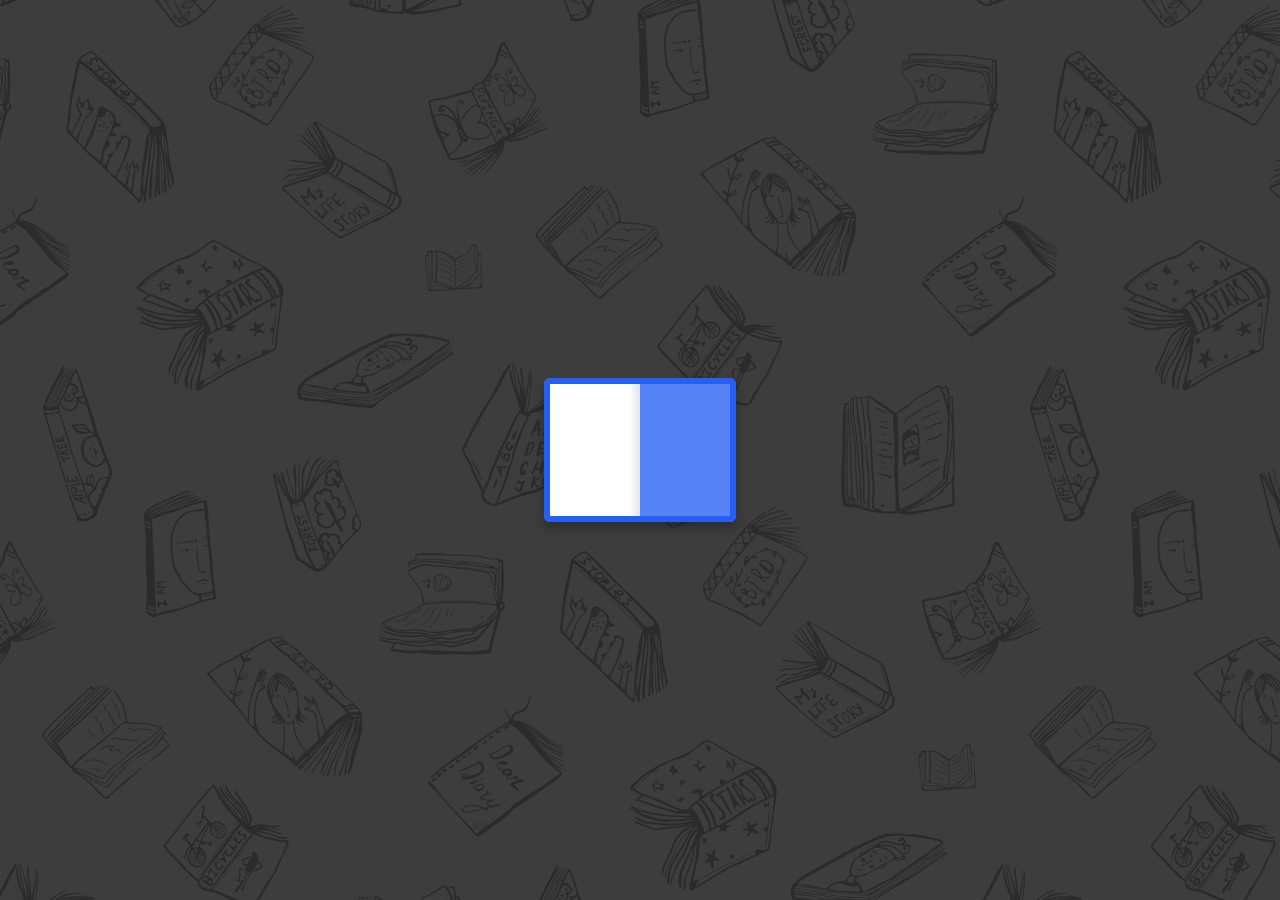
<file: P. PNUD.html>
<!DOCTYPE html>
<!--
	NOTES:
	1. All tokens are represented by '$' sign in the template.
	2. You can write your code only wherever mentioned.
	3. All occurrences of existing tokens will be replaced by their appropriate values.
	4. Blank lines will be removed automatically.
	5. Remove unnecessary comments before creating your template.
-->
<html>
<head>
<meta charset="UTF-8">
<meta name="authoring-tool" content="Adobe_Animate_CC">
<title>P. PNUD</title>
<!-- write your code here -->
<style>
  #animation_container {
	position:absolute;
	margin:auto;
	left:0;right:0;
	top:0;bottom:0;
  }
</style>
<script src="https://code.createjs.com/1.0.0/createjs.min.js"></script>
<script>
(function (cjs, an) {
var p; // shortcut to reference prototypes
var lib={};var ss={};var img={};
lib.ssMetadata = [
		{name:"P. PNUD_atlas_P_1", frames: [[0,0,960,540]]},
		{name:"P. PNUD_atlas_P_2", frames: [[0,0,960,540]]},
		{name:"P. PNUD_atlas_P_3", frames: [[0,0,960,540]]},
		{name:"P. PNUD_atlas_P_4", frames: [[0,0,960,540]]},
		{name:"P. PNUD_atlas_P_5", frames: [[0,0,960,540]]},
		{name:"P. PNUD_atlas_P_6", frames: [[0,0,960,540]]},
		{name:"P. PNUD_atlas_NP_1", frames: [[0,0,960,540]]},
		{name:"P. PNUD_atlas_NP_2", frames: [[0,0,960,540]]}
];
(lib.AnMovieClip = function(){
	this.actionFrames = [];
	this.ignorePause = false;
	this.gotoAndPlay = function(positionOrLabel){
		cjs.MovieClip.prototype.gotoAndPlay.call(this,positionOrLabel);
	}
	this.play = function(){
		cjs.MovieClip.prototype.play.call(this);
	}
	this.gotoAndStop = function(positionOrLabel){
		cjs.MovieClip.prototype.gotoAndStop.call(this,positionOrLabel);
	}
	this.stop = function(){
		cjs.MovieClip.prototype.stop.call(this);
	}
}).prototype = p = new cjs.MovieClip();
// symbols:
(lib.Astrolabe01 = function() {
	this.initialize(img.Astrolabe01);
}).prototype = p = new cjs.Bitmap();
p.nominalBounds = new cjs.Rectangle(0,0,4000,3000);
(lib.Astrolabe02 = function() {
	this.initialize(ss["P. PNUD_atlas_P_1"]);
	this.gotoAndStop(0);
}).prototype = p = new cjs.Sprite();
(lib.Astrolabe03 = function() {
	this.initialize(ss["P. PNUD_atlas_P_2"]);
	this.gotoAndStop(0);
}).prototype = p = new cjs.Sprite();
(lib.Astrolabe04 = function() {
	this.initialize(ss["P. PNUD_atlas_P_3"]);
	this.gotoAndStop(0);
}).prototype = p = new cjs.Sprite();
(lib.Astrolabe05 = function() {
	this.initialize(ss["P. PNUD_atlas_P_4"]);
	this.gotoAndStop(0);
}).prototype = p = new cjs.Sprite();
(lib.Astrolabe06 = function() {
	this.initialize(ss["P. PNUD_atlas_P_5"]);
	this.gotoAndStop(0);
}).prototype = p = new cjs.Sprite();
(lib.AstrolabeLogo = function() {
	this.initialize(ss["P. PNUD_atlas_P_6"]);
	this.gotoAndStop(0);
}).prototype = p = new cjs.Sprite();
(lib.PNUDCouvertureCD3 = function() {
	this.initialize(ss["P. PNUD_atlas_NP_1"]);
	this.gotoAndStop(0);
}).prototype = p = new cjs.Sprite();
(lib.PNUDCouvertureCD4 = function() {
	this.initialize(ss["P. PNUD_atlas_NP_2"]);
	this.gotoAndStop(0);
}).prototype = p = new cjs.Sprite();
(lib.PNUDMagazineCouverture = function() {
	this.initialize(img.PNUDMagazineCouverture);
}).prototype = p = new cjs.Bitmap();
p.nominalBounds = new cjs.Rectangle(0,0,1920,1080);// helper functions:
function mc_symbol_clone() {
	var clone = this._cloneProps(new this.constructor(this.mode, this.startPosition, this.loop, this.reversed));
	clone.gotoAndStop(this.currentFrame);
	clone.paused = this.paused;
	clone.framerate = this.framerate;
	return clone;
}
function getMCSymbolPrototype(symbol, nominalBounds, frameBounds) {
	var prototype = cjs.extend(symbol, cjs.MovieClip);
	prototype.clone = mc_symbol_clone;
	prototype.nominalBounds = nominalBounds;
	prototype.frameBounds = frameBounds;
	return prototype;
	}
(lib.shadow_bg = function(mode,startPosition,loop,reversed) {
if (loop == null) { loop = true; }
if (reversed == null) { reversed = false; }
	var props = new Object();
	props.mode = mode;
	props.startPosition = startPosition;
	props.labels = {};
	props.loop = loop;
	props.reversed = reversed;
	cjs.MovieClip.apply(this,[props]);
	// Calque_1
	this.shape = new cjs.Shape();
	this.shape.graphics.f("#FFFFFF").s().p("Egx/AfQMAAAg+fMBj/AAAMAAAA+fg");
	this.timeline.addTween(cjs.Tween.get(this.shape).wait(1));
	this._renderFirstFrame();
}).prototype = getMCSymbolPrototype(lib.shadow_bg, new cjs.Rectangle(-320,-200,640,400), null);
(lib.Interpoler22 = function(mode,startPosition,loop,reversed) {
if (loop == null) { loop = true; }
if (reversed == null) { reversed = false; }
	var props = new Object();
	props.mode = mode;
	props.startPosition = startPosition;
	props.labels = {};
	props.loop = loop;
	props.reversed = reversed;
	cjs.MovieClip.apply(this,[props]);
	// Calque_1
	this.instance = new lib.PNUDMagazineCouverture();
	this.instance.setTransform(-480,-270,0.5,0.5);
	this.timeline.addTween(cjs.Tween.get(this.instance).wait(1));
	this._renderFirstFrame();
}).prototype = p = new cjs.MovieClip();
p.nominalBounds = new cjs.Rectangle(-480,-270,960,540);
(lib.Interpoler21 = function(mode,startPosition,loop,reversed) {
if (loop == null) { loop = true; }
if (reversed == null) { reversed = false; }
	var props = new Object();
	props.mode = mode;
	props.startPosition = startPosition;
	props.labels = {};
	props.loop = loop;
	props.reversed = reversed;
	cjs.MovieClip.apply(this,[props]);
	// Calque_1
	this.instance = new lib.PNUDMagazineCouverture();
	this.instance.setTransform(-480,-270,0.5,0.5);
	this.timeline.addTween(cjs.Tween.get(this.instance).wait(1));
	this._renderFirstFrame();
}).prototype = p = new cjs.MovieClip();
p.nominalBounds = new cjs.Rectangle(-480,-270,960,540);
(lib.Interpoler20 = function(mode,startPosition,loop,reversed) {
if (loop == null) { loop = true; }
if (reversed == null) { reversed = false; }
	var props = new Object();
	props.mode = mode;
	props.startPosition = startPosition;
	props.labels = {};
	props.loop = loop;
	props.reversed = reversed;
	cjs.MovieClip.apply(this,[props]);
	// Calque_1
	this.instance = new lib.PNUDCouvertureCD4();
	this.instance.setTransform(-480,-270);
	this.timeline.addTween(cjs.Tween.get(this.instance).wait(1));
	this._renderFirstFrame();
}).prototype = p = new cjs.MovieClip();
p.nominalBounds = new cjs.Rectangle(-480,-270,960,540);
(lib.Interpoler19 = function(mode,startPosition,loop,reversed) {
if (loop == null) { loop = true; }
if (reversed == null) { reversed = false; }
	var props = new Object();
	props.mode = mode;
	props.startPosition = startPosition;
	props.labels = {};
	props.loop = loop;
	props.reversed = reversed;
	cjs.MovieClip.apply(this,[props]);
	// Calque_1
	this.instance = new lib.PNUDCouvertureCD4();
	this.instance.setTransform(-480,-270);
	this.timeline.addTween(cjs.Tween.get(this.instance).wait(1));
	this._renderFirstFrame();
}).prototype = p = new cjs.MovieClip();
p.nominalBounds = new cjs.Rectangle(-480,-270,960,540);
(lib.Interpoler18 = function(mode,startPosition,loop,reversed) {
if (loop == null) { loop = true; }
if (reversed == null) { reversed = false; }
	var props = new Object();
	props.mode = mode;
	props.startPosition = startPosition;
	props.labels = {};
	props.loop = loop;
	props.reversed = reversed;
	cjs.MovieClip.apply(this,[props]);
	// Calque_1
	this.instance = new lib.PNUDCouvertureCD3();
	this.instance.setTransform(-480,-270);
	this.timeline.addTween(cjs.Tween.get(this.instance).wait(1));
	this._renderFirstFrame();
}).prototype = p = new cjs.MovieClip();
p.nominalBounds = new cjs.Rectangle(-480,-270,960,540);
(lib.Interpoler17 = function(mode,startPosition,loop,reversed) {
if (loop == null) { loop = true; }
if (reversed == null) { reversed = false; }
	var props = new Object();
	props.mode = mode;
	props.startPosition = startPosition;
	props.labels = {};
	props.loop = loop;
	props.reversed = reversed;
	cjs.MovieClip.apply(this,[props]);
	// Calque_1
	this.instance = new lib.PNUDCouvertureCD3();
	this.instance.setTransform(-480,-270);
	this.timeline.addTween(cjs.Tween.get(this.instance).wait(1));
	this._renderFirstFrame();
}).prototype = p = new cjs.MovieClip();
p.nominalBounds = new cjs.Rectangle(-480,-270,960,540);
(lib.Interpoler16 = function(mode,startPosition,loop,reversed) {
if (loop == null) { loop = true; }
if (reversed == null) { reversed = false; }
	var props = new Object();
	props.mode = mode;
	props.startPosition = startPosition;
	props.labels = {};
	props.loop = loop;
	props.reversed = reversed;
	cjs.MovieClip.apply(this,[props]);
	// Calque_1
	this.text = new cjs.Text("RETOUR", "bold 16px 'Myriad Pro'", "#FFFFFF");
	this.text.lineHeight = 20;
	this.text.lineWidth = 62;
	this.text.parent = this;
	this.text.setTransform(-9.15,30.75,1,1,-90);
	this.timeline.addTween(cjs.Tween.get(this.text).wait(1));
	this._renderFirstFrame();
}).prototype = p = new cjs.MovieClip();
p.nominalBounds = new cjs.Rectangle(-11.1,-32.7,22.299999999999997,65.5);
(lib.Interpoler15 = function(mode,startPosition,loop,reversed) {
if (loop == null) { loop = true; }
if (reversed == null) { reversed = false; }
	var props = new Object();
	props.mode = mode;
	props.startPosition = startPosition;
	props.labels = {};
	props.loop = loop;
	props.reversed = reversed;
	cjs.MovieClip.apply(this,[props]);
	// Calque_1
	this.text = new cjs.Text("RETOUR", "bold 16px 'Myriad Pro'", "#FFFFFF");
	this.text.lineHeight = 20;
	this.text.lineWidth = 62;
	this.text.parent = this;
	this.text.setTransform(-9.15,30.75,1,1,-90);
	this.timeline.addTween(cjs.Tween.get(this.text).wait(1));
	this._renderFirstFrame();
}).prototype = p = new cjs.MovieClip();
p.nominalBounds = new cjs.Rectangle(-11.1,-32.7,22.299999999999997,65.5);
(lib.Interpoler13 = function(mode,startPosition,loop,reversed) {
if (loop == null) { loop = true; }
if (reversed == null) { reversed = false; }
	var props = new Object();
	props.mode = mode;
	props.startPosition = startPosition;
	props.labels = {};
	props.loop = loop;
	props.reversed = reversed;
	cjs.MovieClip.apply(this,[props]);
	// Calque_1
	this.instance = new lib.AstrolabeLogo();
	this.instance.setTransform(-519,-179,1,0.8257);
	this.timeline.addTween(cjs.Tween.get(this.instance).wait(1));
	this._renderFirstFrame();
}).prototype = p = new cjs.MovieClip();
p.nominalBounds = new cjs.Rectangle(-519,-179,960,445.9);
(lib.Interpoler11 = function(mode,startPosition,loop,reversed) {
if (loop == null) { loop = true; }
if (reversed == null) { reversed = false; }
	var props = new Object();
	props.mode = mode;
	props.startPosition = startPosition;
	props.labels = {};
	props.loop = loop;
	props.reversed = reversed;
	cjs.MovieClip.apply(this,[props]);
	// Calque_1
	this.instance = new lib.Astrolabe06();
	this.instance.setTransform(-492,-333,1.5975,1.6159);
	this.timeline.addTween(cjs.Tween.get(this.instance).wait(1));
	this._renderFirstFrame();
}).prototype = p = new cjs.MovieClip();
p.nominalBounds = new cjs.Rectangle(-492,-333,1533.6,872.6);
(lib.Interpoler9 = function(mode,startPosition,loop,reversed) {
if (loop == null) { loop = true; }
if (reversed == null) { reversed = false; }
	var props = new Object();
	props.mode = mode;
	props.startPosition = startPosition;
	props.labels = {};
	props.loop = loop;
	props.reversed = reversed;
	cjs.MovieClip.apply(this,[props]);
	// Calque_1
	this.instance = new lib.Astrolabe05();
	this.instance.setTransform(-417,-198,0.6365,0.6675);
	this.timeline.addTween(cjs.Tween.get(this.instance).wait(1));
	this._renderFirstFrame();
}).prototype = p = new cjs.MovieClip();
p.nominalBounds = new cjs.Rectangle(-417,-198,611.1,360.5);
(lib.Interpoler7 = function(mode,startPosition,loop,reversed) {
if (loop == null) { loop = true; }
if (reversed == null) { reversed = false; }
	var props = new Object();
	props.mode = mode;
	props.startPosition = startPosition;
	props.labels = {};
	props.loop = loop;
	props.reversed = reversed;
	cjs.MovieClip.apply(this,[props]);
	// Calque_1
	this.instance = new lib.Astrolabe04();
	this.instance.setTransform(-434,223,0.8079,0.9007);
	this.timeline.addTween(cjs.Tween.get(this.instance).wait(1));
	this._renderFirstFrame();
}).prototype = p = new cjs.MovieClip();
p.nominalBounds = new cjs.Rectangle(-434,223,775.6,486.4);
(lib.Interpoler6 = function(mode,startPosition,loop,reversed) {
if (loop == null) { loop = true; }
if (reversed == null) { reversed = false; }
	var props = new Object();
	props.mode = mode;
	props.startPosition = startPosition;
	props.labels = {};
	props.loop = loop;
	props.reversed = reversed;
	cjs.MovieClip.apply(this,[props]);
	// Calque_1
	this.instance = new lib.Astrolabe03();
	this.instance.setTransform(-523,-251,1,1.2165);
	this.timeline.addTween(cjs.Tween.get(this.instance).wait(1));
	this._renderFirstFrame();
}).prototype = p = new cjs.MovieClip();
p.nominalBounds = new cjs.Rectangle(-523,-251,960,656.9);
(lib.Interpoler3 = function(mode,startPosition,loop,reversed) {
if (loop == null) { loop = true; }
if (reversed == null) { reversed = false; }
	var props = new Object();
	props.mode = mode;
	props.startPosition = startPosition;
	props.labels = {};
	props.loop = loop;
	props.reversed = reversed;
	cjs.MovieClip.apply(this,[props]);
	// Calque_1
	this.instance = new lib.Astrolabe02();
	this.instance.setTransform(-480,-266,1,1.1833);
	this.timeline.addTween(cjs.Tween.get(this.instance).wait(1));
	this._renderFirstFrame();
}).prototype = p = new cjs.MovieClip();
p.nominalBounds = new cjs.Rectangle(-480,-266,960,639);
(lib.back_btn_trigger = function(mode,startPosition,loop,reversed) {
if (loop == null) { loop = true; }
if (reversed == null) { reversed = false; }
	var props = new Object();
	props.mode = mode;
	props.startPosition = startPosition;
	props.labels = {};
	props.loop = loop;
	props.reversed = reversed;
	cjs.MovieClip.apply(this,[props]);
	// Calque_1
	this.shape = new cjs.Shape();
	this.shape.graphics.f("#FFFFFF").s().p("AjbH0IAAvnIG3AAIAAPng");
	this.timeline.addTween(cjs.Tween.get(this.shape).wait(1));
	this._renderFirstFrame();
}).prototype = p = new cjs.MovieClip();
p.nominalBounds = new cjs.Rectangle(-22,-50,44,100);
(lib.back_btn = function(mode,startPosition,loop,reversed) {
if (loop == null) { loop = true; }
if (reversed == null) { reversed = false; }
	var props = new Object();
	props.mode = mode;
	props.startPosition = startPosition;
	props.labels = {};
	props.loop = loop;
	props.reversed = reversed;
	cjs.MovieClip.apply(this,[props]);
	// Calque_1
	this.shape = new cjs.Shape();
	this.shape.graphics.f("#0159A1").s().p("AjbH0IAAvnIG3AAIAAPng");
	this.timeline.addTween(cjs.Tween.get(this.shape).wait(1));
	this._renderFirstFrame();
}).prototype = getMCSymbolPrototype(lib.back_btn, new cjs.Rectangle(-22,-50,44,100), null);
(lib.astrolabe_bg = function(mode,startPosition,loop,reversed) {
if (loop == null) { loop = true; }
if (reversed == null) { reversed = false; }
	var props = new Object();
	props.mode = mode;
	props.startPosition = startPosition;
	props.labels = {};
	props.loop = loop;
	props.reversed = reversed;
	cjs.MovieClip.apply(this,[props]);
	// Calque_1
	this.instance = new lib.Astrolabe01();
	this.instance.setTransform(-580,-423,0.29,0.29);
	this.timeline.addTween(cjs.Tween.get(this.instance).wait(1));
	this._renderFirstFrame();
}).prototype = getMCSymbolPrototype(lib.astrolabe_bg, new cjs.Rectangle(-580,-423,1159.9,870), null);
(lib.astro_btn_09 = function(mode,startPosition,loop,reversed) {
if (loop == null) { loop = true; }
if (reversed == null) { reversed = false; }
	var props = new Object();
	props.mode = mode;
	props.startPosition = startPosition;
	props.labels = {};
	props.loop = loop;
	props.reversed = reversed;
	cjs.MovieClip.apply(this,[props]);
	// Calque_1
	this.instance = new lib.PNUDMagazineCouverture();
	this.instance.setTransform(-148,-84,0.1573,0.1573);
	this.timeline.addTween(cjs.Tween.get(this.instance).wait(1));
	this._renderFirstFrame();
}).prototype = p = new cjs.MovieClip();
p.nominalBounds = new cjs.Rectangle(-148,-84,302.1,170);
(lib.astro_btn_08 = function(mode,startPosition,loop,reversed) {
if (loop == null) { loop = true; }
if (reversed == null) { reversed = false; }
	var props = new Object();
	props.mode = mode;
	props.startPosition = startPosition;
	props.labels = {};
	props.loop = loop;
	props.reversed = reversed;
	cjs.MovieClip.apply(this,[props]);
	// Calque_1
	this.instance = new lib.PNUDCouvertureCD4();
	this.instance.setTransform(-148,-84,0.3147,0.3147);
	this.timeline.addTween(cjs.Tween.get(this.instance).wait(1));
	this._renderFirstFrame();
}).prototype = p = new cjs.MovieClip();
p.nominalBounds = new cjs.Rectangle(-148,-84,302.1,170);
(lib.astro_btn_07 = function(mode,startPosition,loop,reversed) {
if (loop == null) { loop = true; }
if (reversed == null) { reversed = false; }
	var props = new Object();
	props.mode = mode;
	props.startPosition = startPosition;
	props.labels = {};
	props.loop = loop;
	props.reversed = reversed;
	cjs.MovieClip.apply(this,[props]);
	// Calque_1
	this.instance = new lib.PNUDCouvertureCD3();
	this.instance.setTransform(-148,-84,0.3147,0.3147);
	this.timeline.addTween(cjs.Tween.get(this.instance).wait(1));
	this._renderFirstFrame();
}).prototype = p = new cjs.MovieClip();
p.nominalBounds = new cjs.Rectangle(-148,-84,302.2,170);
(lib.astro_btn_06 = function(mode,startPosition,loop,reversed) {
if (loop == null) { loop = true; }
if (reversed == null) { reversed = false; }
	var props = new Object();
	props.mode = mode;
	props.startPosition = startPosition;
	props.labels = {};
	props.loop = loop;
	props.reversed = reversed;
	cjs.MovieClip.apply(this,[props]);
	// Calque_1
	this.instance = new lib.AstrolabeLogo();
	this.instance.setTransform(-148,-84,0.3094,0.3094);
	this.timeline.addTween(cjs.Tween.get(this.instance).wait(1));
	this._renderFirstFrame();
}).prototype = p = new cjs.MovieClip();
p.nominalBounds = new cjs.Rectangle(-148,-84,297,167.1);
(lib.astro_btn_05 = function(mode,startPosition,loop,reversed) {
if (loop == null) { loop = true; }
if (reversed == null) { reversed = false; }
	var props = new Object();
	props.mode = mode;
	props.startPosition = startPosition;
	props.labels = {};
	props.loop = loop;
	props.reversed = reversed;
	cjs.MovieClip.apply(this,[props]);
	// Calque_1
	this.instance = new lib.Astrolabe06();
	this.instance.setTransform(-325,-183,0.6771,0.6771);
	this.timeline.addTween(cjs.Tween.get(this.instance).wait(1));
	this._renderFirstFrame();
}).prototype = p = new cjs.MovieClip();
p.nominalBounds = new cjs.Rectangle(-325,-183,650,365.7);
(lib.astro_btn_04 = function(mode,startPosition,loop,reversed) {
if (loop == null) { loop = true; }
if (reversed == null) { reversed = false; }
	var props = new Object();
	props.mode = mode;
	props.startPosition = startPosition;
	props.labels = {};
	props.loop = loop;
	props.reversed = reversed;
	cjs.MovieClip.apply(this,[props]);
	// Calque_1
	this.instance = new lib.Astrolabe05();
	this.instance.setTransform(-116,-66,0.2411,0.2411);
	this.timeline.addTween(cjs.Tween.get(this.instance).wait(1));
	this._renderFirstFrame();
}).prototype = p = new cjs.MovieClip();
p.nominalBounds = new cjs.Rectangle(-116,-66,231.5,130.2);
(lib.astro_btn_03 = function(mode,startPosition,loop,reversed) {
if (loop == null) { loop = true; }
if (reversed == null) { reversed = false; }
	var props = new Object();
	props.mode = mode;
	props.startPosition = startPosition;
	props.labels = {};
	props.loop = loop;
	props.reversed = reversed;
	cjs.MovieClip.apply(this,[props]);
	// Calque_1
	this.instance = new lib.Astrolabe04();
	this.instance.setTransform(-27,-15,0.3125,0.313);
	this.timeline.addTween(cjs.Tween.get(this.instance).wait(1));
	this._renderFirstFrame();
}).prototype = p = new cjs.MovieClip();
p.nominalBounds = new cjs.Rectangle(-27,-15,300,169.1);
(lib.astro_btn_02 = function(mode,startPosition,loop,reversed) {
if (loop == null) { loop = true; }
if (reversed == null) { reversed = false; }
	var props = new Object();
	props.mode = mode;
	props.startPosition = startPosition;
	props.labels = {};
	props.loop = loop;
	props.reversed = reversed;
	cjs.MovieClip.apply(this,[props]);
	// Calque_1
	this.instance = new lib.Astrolabe03();
	this.instance.setTransform(-150,-84,0.3125,0.3123);
	this.timeline.addTween(cjs.Tween.get(this.instance).wait(1));
	this._renderFirstFrame();
}).prototype = p = new cjs.MovieClip();
p.nominalBounds = new cjs.Rectangle(-150,-84,300,168.6);
(lib.astro_btn_01 = function(mode,startPosition,loop,reversed) {
if (loop == null) { loop = true; }
if (reversed == null) { reversed = false; }
	var props = new Object();
	props.mode = mode;
	props.startPosition = startPosition;
	props.labels = {};
	props.loop = loop;
	props.reversed = reversed;
	cjs.MovieClip.apply(this,[props]);
	// Calque_1
	this.instance = new lib.Astrolabe02();
	this.instance.setTransform(-150,-84,0.3125,0.3125);
	this.timeline.addTween(cjs.Tween.get(this.instance).wait(1));
	this._renderFirstFrame();
}).prototype = p = new cjs.MovieClip();
p.nominalBounds = new cjs.Rectangle(-150,-84,300,168.8);
(lib.shadow_bg_anim = function(mode,startPosition,loop,reversed) {
if (loop == null) { loop = true; }
if (reversed == null) { reversed = false; }
	var props = new Object();
	props.mode = mode;
	props.startPosition = startPosition;
	props.labels = {};
	props.loop = loop;
	props.reversed = reversed;
	cjs.MovieClip.apply(this,[props]);
	// timeline functions:
	this.frame_84 = function() {
		this.stop();
	}
	// actions tween:
	this.timeline.addTween(cjs.Tween.get(this).wait(84).call(this.frame_84).wait(1));
	// Calque_1
	this.instance = new lib.shadow_bg();
	this.instance.setTransform(0,0,0.1749,1);
	this.instance.alpha = 0;
	this.instance._off = true;
	this.timeline.addTween(cjs.Tween.get(this.instance).wait(24).to({_off:false},0).to({scaleX:1.2348,scaleY:1.205,alpha:0.5},60,cjs.Ease.quadInOut).wait(1));
	this._renderFirstFrame();
}).prototype = p = new cjs.MovieClip();
p.nominalBounds = new cjs.Rectangle(-399.1,-245.4,816,508.4);
(lib.back_btn_anim = function(mode,startPosition,loop,reversed) {
if (loop == null) { loop = true; }
if (reversed == null) { reversed = false; }
	var props = new Object();
	props.mode = mode;
	props.startPosition = startPosition;
	props.labels = {};
	props.loop = loop;
	props.reversed = reversed;
	cjs.MovieClip.apply(this,[props]);
	// timeline functions:
	this.frame_114 = function() {
		this.stop();
	}
	this.frame_134 = function() {
		this.stop();
	}
	this.frame_154 = function() {
		this.gotoAndStop(115);
	}
	// actions tween:
	this.timeline.addTween(cjs.Tween.get(this).wait(114).call(this.frame_114).wait(20).call(this.frame_134).wait(20).call(this.frame_154).wait(1));
	// back_btn_trigger
	this.instance = new lib.back_btn_trigger();
	this.instance.setTransform(30.8,69.9,0.6995,0.6995,0,0,0,22,50);
	this.instance.alpha = 0.0117;
	this.instance._off = true;
	new cjs.ButtonHelper(this.instance, 0, 1, 1);
	this.timeline.addTween(cjs.Tween.get(this.instance).wait(114).to({_off:false},0).wait(41));
	// Calque_3
	this.instance_1 = new lib.Interpoler15("synched",0);
	this.instance_1.setTransform(75.4,34.95);
	this.instance_1.alpha = 0;
	this.instance_1._off = true;
	this.instance_2 = new lib.Interpoler16("synched",0);
	this.instance_2.setTransform(18.4,34.95);
	this.instance_2._off = true;
	var instance_2Filter_1 = new cjs.ColorFilter(1,1,1,1,0,0,0,0);
	this.instance_2.filters = [instance_2Filter_1];
	this.instance_2.cache(-13,-35,26,70);
	this.timeline.addTween(cjs.Tween.get(this.instance_1).wait(89).to({_off:false},0).to({x:18.4,alpha:1},25,cjs.Ease.quintInOut).to({_off:true},20).to({_off:false},20).wait(1));
	this.timeline.addTween(cjs.Tween.get(this.instance_2).wait(114).to({_off:false},20).to({_off:true},20).wait(1));
	this.timeline.addTween(cjs.Tween.get(instance_2Filter_1).wait(114).to(new cjs.ColorFilter(0,0,0,1,1,89,161,0), 20).to(new cjs.ColorFilter(1,1,1,1,0,0,0,0), 20).wait(1));
	// Calque_1
	this.instance_3 = new lib.back_btn();
	this.instance_3.setTransform(87.8,69.9,0.6995,0.6995,0,0,0,22,50);
	this.instance_3.alpha = 0;
	this.instance_3._off = true;
	var instance_3Filter_2 = new cjs.ColorFilter(1,1,1,1,0,0,0,0);
	this.instance_3.filters = [instance_3Filter_2];
	this.instance_3.cache(-24,-52,48,104);
	new cjs.ButtonHelper(this.instance_3, 0, 1, 1);
	this.timeline.addTween(cjs.Tween.get(this.instance_3).wait(89).to({_off:false},0).to({x:30.8,alpha:1},25,cjs.Ease.quintInOut).wait(41));
	this.timeline.addTween(cjs.Tween.get(instance_3Filter_2).wait(89).to(new cjs.ColorFilter(1,1,1,1,0,0,0,0), 25,cjs.Ease.quintInOut).to(new cjs.ColorFilter(0,0,0,1,255,255,255,0), 20).to(new cjs.ColorFilter(1,1,1,1,0,0,0,0), 20).wait(1));
	this.filterCacheList = [];
	this.filterCacheList.push({instance: this.instance_2, startFrame:115, endFrame:134, x:-13, y:-35, w:26, h:70});
	this.filterCacheList.push({instance: this.instance_2, startFrame:135, endFrame:154, x:-13, y:-35, w:26, h:70});
	this.filterCacheList.push({instance: this.instance_3, startFrame:89, endFrame:89, x:-24, y:-52, w:48, h:104});
	this.filterCacheList.push({instance: this.instance_3, startFrame:90, endFrame:114, x:-24, y:-52, w:48, h:104});
	this.filterCacheList.push({instance: this.instance_3, startFrame:115, endFrame:134, x:-24, y:-52, w:48, h:104});
	this.filterCacheList.push({instance: this.instance_3, startFrame:135, endFrame:154, x:-24, y:-52, w:48, h:104});
	this._renderFirstFrame();
}).prototype = p = new cjs.MovieClip();
p.nominalBounds = new cjs.Rectangle(0,0,87.8,69.9);
(lib.astro_gallery_anim = function(mode,startPosition,loop,reversed) {
if (loop == null) { loop = true; }
if (reversed == null) { reversed = false; }
	var props = new Object();
	props.mode = mode;
	props.startPosition = startPosition;
	props.labels = {};
	props.loop = loop;
	props.reversed = reversed;
	cjs.MovieClip.apply(this,[props]);
	// timeline functions:
	this.frame_0 = function() {
		this.stop();
	}
	this.frame_29 = function() {
		this.stop();
	}
	this.frame_59 = function() {
		this.stop();
	}
	this.frame_89 = function() {
		this.stop();
	}
	this.frame_119 = function() {
		this.stop();
	}
	this.frame_149 = function() {
		this.stop();
	}
	this.frame_179 = function() {
		this.stop();
	}
	this.frame_209 = function() {
		this.stop();
	}
	this.frame_239 = function() {
		this.stop();
	}
	this.frame_269 = function() {
		this.stop();
	}
	// actions tween:
	this.timeline.addTween(cjs.Tween.get(this).call(this.frame_0).wait(29).call(this.frame_29).wait(30).call(this.frame_59).wait(30).call(this.frame_89).wait(30).call(this.frame_119).wait(30).call(this.frame_149).wait(30).call(this.frame_179).wait(30).call(this.frame_209).wait(30).call(this.frame_239).wait(30).call(this.frame_269).wait(1));
	// pic09
	this.instance = new lib.Interpoler21("synched",0);
	this.instance.setTransform(0,590);
	this.instance.alpha = 0;
	this.instance._off = true;
	this.instance_1 = new lib.Interpoler22("synched",0);
	this.timeline.addTween(cjs.Tween.get({}).to({state:[]}).to({state:[{t:this.instance}]},240).to({state:[{t:this.instance_1}]},29).wait(1));
	this.timeline.addTween(cjs.Tween.get(this.instance).wait(240).to({_off:false},0).to({_off:true,y:0,alpha:1},29,cjs.Ease.quadInOut).wait(1));
	// pic08
	this.instance_2 = new lib.Interpoler19("synched",0);
	this.instance_2.setTransform(0,580);
	this.instance_2.alpha = 0;
	this.instance_2._off = true;
	this.instance_3 = new lib.Interpoler20("synched",0);
	this.timeline.addTween(cjs.Tween.get({}).to({state:[]}).to({state:[{t:this.instance_2}]},210).to({state:[{t:this.instance_3}]},29).to({state:[]},1).wait(30));
	this.timeline.addTween(cjs.Tween.get(this.instance_2).wait(210).to({_off:false},0).to({_off:true,y:0,alpha:1},29,cjs.Ease.quadInOut).wait(31));
	// pic07
	this.instance_4 = new lib.Interpoler17("synched",0);
	this.instance_4.setTransform(0,611.95);
	this.instance_4.alpha = 0;
	this.instance_4._off = true;
	this.instance_5 = new lib.Interpoler18("synched",0);
	this.timeline.addTween(cjs.Tween.get({}).to({state:[]}).to({state:[{t:this.instance_4}]},180).to({state:[{t:this.instance_5}]},29).to({state:[]},1).wait(60));
	this.timeline.addTween(cjs.Tween.get(this.instance_4).wait(180).to({_off:false},0).to({_off:true,y:0,alpha:1},29,cjs.Ease.quadInOut).wait(61));
	// pic06
	this.instance_6 = new lib.Interpoler13("synched",0);
	this.instance_6.setTransform(44.05,597.45,1.1283,1.2754);
	this.instance_6.alpha = 0;
	this.instance_6._off = true;
	this.timeline.addTween(cjs.Tween.get(this.instance_6).wait(150).to({_off:false},0).to({y:-56.05,alpha:1},29,cjs.Ease.quadInOut).to({_off:true},1).wait(90));
	// pic05
	this.instance_7 = new lib.Interpoler11("synched",0);
	this.instance_7.setTransform(-155,574.5,0.5641,0.6377,0,0,0,0,0.1);
	this.instance_7.alpha = 0;
	this.instance_7._off = true;
	this.timeline.addTween(cjs.Tween.get(this.instance_7).wait(120).to({_off:false},0).to({y:-65.8,alpha:1},29,cjs.Ease.quadInOut).to({_off:true},1).wait(120));
	// pic04
	this.instance_8 = new lib.Interpoler9("synched",0);
	this.instance_8.setTransform(157.25,708.85,1.4104,1.5945);
	this.instance_8.alpha = 0;
	this.instance_8._off = true;
	this.timeline.addTween(cjs.Tween.get(this.instance_8).wait(90).to({_off:false},0).to({y:28.35,alpha:1},29,cjs.Ease.quadInOut).to({_off:true},1).wait(150));
	// pic03
	this.instance_9 = new lib.Interpoler7("synched",0);
	this.instance_9.setTransform(0,820.2,1.1283,1.1692,0,0,0,-46.2,466.2);
	this.instance_9.alpha = 0;
	this.instance_9._off = true;
	this.timeline.addTween(cjs.Tween.get(this.instance_9).wait(60).to({_off:false},0).to({y:0,alpha:1},29,cjs.Ease.quadInOut).to({_off:true},1).wait(180));
	// pic02
	this.instance_10 = new lib.Interpoler6("synched",0);
	this.instance_10.setTransform(-5.6,537.9,1,1.0049,0,0,0,-48.6,-37.6);
	this.instance_10.alpha = 0;
	this.instance_10._off = true;
	this.timeline.addTween(cjs.Tween.get(this.instance_10).wait(30).to({_off:false},0).to({y:-115.6,alpha:1},29,cjs.Ease.quadInOut).to({_off:true},1).wait(210));
	// pic01
	this.instance_11 = new lib.Interpoler3("synched",0);
	this.instance_11.setTransform(0,556.5,0.9747,0.9565);
	this.instance_11.alpha = 0;
	this.timeline.addTween(cjs.Tween.get(this.instance_11).to({y:-51.15,alpha:1},29,cjs.Ease.quadInOut).to({_off:true},1).wait(240));
	this._renderFirstFrame();
}).prototype = p = new cjs.MovieClip();
p.nominalBounds = new cjs.Rectangle(-541.5,-330,1083.2,1434.5);
(lib.astro_btn09_anim = function(mode,startPosition,loop,reversed) {
if (loop == null) { loop = true; }
if (reversed == null) { reversed = false; }
	var props = new Object();
	props.mode = mode;
	props.startPosition = startPosition;
	props.labels = {};
	props.loop = loop;
	props.reversed = reversed;
	cjs.MovieClip.apply(this,[props]);
	// timeline functions:
	this.frame_99 = function() {
		this.stop();
	}
	this.frame_114 = function() {
		this.stop();
	}
	this.frame_129 = function() {
		this.gotoAndStop(99);
	}
	// actions tween:
	this.timeline.addTween(cjs.Tween.get(this).wait(99).call(this.frame_99).wait(15).call(this.frame_114).wait(15).call(this.frame_129).wait(1));
	// btn06
	this.instance = new lib.astro_btn_09();
	this.instance.setTransform(-1.35,230.5,0.4395,0.4392);
	var instanceFilter_1 = new cjs.ColorFilter(1,1,1,1,0,0,0,0);
	this.instance.filters = [instanceFilter_1];
	this.instance.cache(-150,-86,306,174);
	new cjs.ButtonHelper(this.instance, 0, 1, 1);
	this.timeline.addTween(cjs.Tween.get(this.instance).wait(39).to({y:-0.05},60,cjs.Ease.quintInOut).to({y:-0.4},15,cjs.Ease.quintInOut).to({y:-0.05},15,cjs.Ease.quintInOut).wait(1));
	this.timeline.addTween(cjs.Tween.get(instanceFilter_1).wait(99).to(new cjs.ColorFilter(0.75,0.75,0.75,1,63.75,63.75,63.75,0), 15,cjs.Ease.quintInOut).to(new cjs.ColorFilter(1,1,1,1,0,0,0,0), 15,cjs.Ease.quintInOut).wait(1));
	this.filterCacheList = [];
	this.filterCacheList.push({instance: this.instance, startFrame:100, endFrame:114, x:-150, y:-86, w:306, h:174});
	this.filterCacheList.push({instance: this.instance, startFrame:115, endFrame:129, x:-150, y:-86, w:306, h:174});
	this._renderFirstFrame();
}).prototype = p = new cjs.MovieClip();
p.nominalBounds = new cjs.Rectangle(-66.4,-37.3,132.8,305.6);
(lib.astro_btn08_anim = function(mode,startPosition,loop,reversed) {
if (loop == null) { loop = true; }
if (reversed == null) { reversed = false; }
	var props = new Object();
	props.mode = mode;
	props.startPosition = startPosition;
	props.labels = {};
	props.loop = loop;
	props.reversed = reversed;
	cjs.MovieClip.apply(this,[props]);
	// timeline functions:
	this.frame_94 = function() {
		this.stop();
	}
	this.frame_109 = function() {
		this.stop();
	}
	this.frame_124 = function() {
		this.gotoAndStop(94);
	}
	// actions tween:
	this.timeline.addTween(cjs.Tween.get(this).wait(94).call(this.frame_94).wait(15).call(this.frame_109).wait(15).call(this.frame_124).wait(1));
	// btn06
	this.instance = new lib.astro_btn_08();
	this.instance.setTransform(-1.35,230.5,0.4395,0.4392);
	var instanceFilter_1 = new cjs.ColorFilter(1,1,1,1,0,0,0,0);
	this.instance.filters = [instanceFilter_1];
	this.instance.cache(-150,-86,306,174);
	new cjs.ButtonHelper(this.instance, 0, 1, 1);
	this.timeline.addTween(cjs.Tween.get(this.instance).wait(34).to({y:-0.05},60,cjs.Ease.quintInOut).to({y:-0.4},15,cjs.Ease.quintInOut).to({y:-0.05},15,cjs.Ease.quintInOut).wait(1));
	this.timeline.addTween(cjs.Tween.get(instanceFilter_1).wait(94).to(new cjs.ColorFilter(0.75,0.75,0.75,1,63.75,63.75,63.75,0), 15,cjs.Ease.quintInOut).to(new cjs.ColorFilter(1,1,1,1,0,0,0,0), 15,cjs.Ease.quintInOut).wait(1));
	this.filterCacheList = [];
	this.filterCacheList.push({instance: this.instance, startFrame:95, endFrame:109, x:-150, y:-86, w:306, h:174});
	this.filterCacheList.push({instance: this.instance, startFrame:110, endFrame:124, x:-150, y:-86, w:306, h:174});
	this._renderFirstFrame();
}).prototype = p = new cjs.MovieClip();
p.nominalBounds = new cjs.Rectangle(-66.4,-37.3,132.8,305.6);
(lib.astro_btn07_anim = function(mode,startPosition,loop,reversed) {
if (loop == null) { loop = true; }
if (reversed == null) { reversed = false; }
	var props = new Object();
	props.mode = mode;
	props.startPosition = startPosition;
	props.labels = {};
	props.loop = loop;
	props.reversed = reversed;
	cjs.MovieClip.apply(this,[props]);
	// timeline functions:
	this.frame_89 = function() {
		this.stop();
	}
	this.frame_104 = function() {
		this.stop();
	}
	this.frame_119 = function() {
		this.gotoAndStop(89);
	}
	// actions tween:
	this.timeline.addTween(cjs.Tween.get(this).wait(89).call(this.frame_89).wait(15).call(this.frame_104).wait(15).call(this.frame_119).wait(1));
	// btn06
	this.instance = new lib.astro_btn_07();
	this.instance.setTransform(-1.35,230.5,0.4395,0.4392);
	var instanceFilter_1 = new cjs.ColorFilter(1,1,1,1,0,0,0,0);
	this.instance.filters = [instanceFilter_1];
	this.instance.cache(-150,-86,306,174);
	new cjs.ButtonHelper(this.instance, 0, 1, 1);
	this.timeline.addTween(cjs.Tween.get(this.instance).wait(29).to({y:-0.05},60,cjs.Ease.quintInOut).to({y:-0.4},15,cjs.Ease.quintInOut).to({y:-0.05},15,cjs.Ease.quintInOut).wait(1));
	this.timeline.addTween(cjs.Tween.get(instanceFilter_1).wait(89).to(new cjs.ColorFilter(0.75,0.75,0.75,1,63.75,63.75,63.75,0), 15,cjs.Ease.quintInOut).to(new cjs.ColorFilter(1,1,1,1,0,0,0,0), 15,cjs.Ease.quintInOut).wait(1));
	this.filterCacheList = [];
	this.filterCacheList.push({instance: this.instance, startFrame:90, endFrame:104, x:-150, y:-86, w:306, h:174});
	this.filterCacheList.push({instance: this.instance, startFrame:105, endFrame:119, x:-150, y:-86, w:306, h:174});
	this._renderFirstFrame();
}).prototype = p = new cjs.MovieClip();
p.nominalBounds = new cjs.Rectangle(-66.4,-37.3,132.8,305.6);
(lib.astro_btn06_anim = function(mode,startPosition,loop,reversed) {
if (loop == null) { loop = true; }
if (reversed == null) { reversed = false; }
	var props = new Object();
	props.mode = mode;
	props.startPosition = startPosition;
	props.labels = {};
	props.loop = loop;
	props.reversed = reversed;
	cjs.MovieClip.apply(this,[props]);
	// timeline functions:
	this.frame_84 = function() {
		this.stop();
	}
	this.frame_99 = function() {
		this.stop();
	}
	this.frame_114 = function() {
		this.gotoAndStop(84);
	}
	// actions tween:
	this.timeline.addTween(cjs.Tween.get(this).wait(84).call(this.frame_84).wait(15).call(this.frame_99).wait(15).call(this.frame_114).wait(1));
	// btn06
	this.instance = new lib.astro_btn_06();
	this.instance.setTransform(0.1,230.5,0.4395,0.4392);
	var instanceFilter_1 = new cjs.ColorFilter(1,1,1,1,0,0,0,0);
	this.instance.filters = [instanceFilter_1];
	this.instance.cache(-150,-86,301,171);
	new cjs.ButtonHelper(this.instance, 0, 1, 1);
	this.timeline.addTween(cjs.Tween.get(this.instance).wait(24).to({y:-0.05},60,cjs.Ease.quintInOut).wait(31));
	this.timeline.addTween(cjs.Tween.get(instanceFilter_1).wait(84).to(new cjs.ColorFilter(0.75,0.75,0.75,1,63.75,63.75,63.75,0), 15,cjs.Ease.quintInOut).to(new cjs.ColorFilter(1,1,1,1,0,0,0,0), 15,cjs.Ease.quintInOut).wait(1));
	this.filterCacheList = [];
	this.filterCacheList.push({instance: this.instance, startFrame:85, endFrame:99, x:-150, y:-86, w:301, h:171});
	this.filterCacheList.push({instance: this.instance, startFrame:100, endFrame:114, x:-150, y:-86, w:301, h:171});
	this._renderFirstFrame();
}).prototype = p = new cjs.MovieClip();
p.nominalBounds = new cjs.Rectangle(-64.9,-36.9,130.5,303.9);
(lib.astro_btn05_anim = function(mode,startPosition,loop,reversed) {
if (loop == null) { loop = true; }
if (reversed == null) { reversed = false; }
	var props = new Object();
	props.mode = mode;
	props.startPosition = startPosition;
	props.labels = {};
	props.loop = loop;
	props.reversed = reversed;
	cjs.MovieClip.apply(this,[props]);
	// timeline functions:
	this.frame_79 = function() {
		this.stop();
	}
	this.frame_94 = function() {
		this.stop();
	}
	this.frame_109 = function() {
		this.gotoAndStop(79);
	}
	// actions tween:
	this.timeline.addTween(cjs.Tween.get(this).wait(79).call(this.frame_79).wait(15).call(this.frame_94).wait(15).call(this.frame_109).wait(1));
	// btn05
	this.instance = new lib.astro_btn_05();
	this.instance.setTransform(0.1,230.5,0.1971,0.1969,0,0,0,0.2,0.2);
	var instanceFilter_1 = new cjs.ColorFilter(1,1,1,1,0,0,0,0);
	this.instance.filters = [instanceFilter_1];
	this.instance.cache(-327,-185,654,370);
	new cjs.ButtonHelper(this.instance, 0, 1, 1);
	this.timeline.addTween(cjs.Tween.get(this.instance).wait(19).to({y:0.05},60,cjs.Ease.quintInOut).wait(31));
	this.timeline.addTween(cjs.Tween.get(instanceFilter_1).wait(79).to(new cjs.ColorFilter(0.75,0.75,0.75,1,63.75,63.75,63.75,0), 15,cjs.Ease.quintInOut).to(new cjs.ColorFilter(1,1,1,1,0,0,0,0), 15,cjs.Ease.quintInOut).wait(1));
	this.filterCacheList = [];
	this.filterCacheList.push({instance: this.instance, startFrame:80, endFrame:94, x:-327, y:-185, w:654, h:370});
	this.filterCacheList.push({instance: this.instance, startFrame:95, endFrame:109, x:-327, y:-185, w:654, h:370});
	this._renderFirstFrame();
}).prototype = p = new cjs.MovieClip();
p.nominalBounds = new cjs.Rectangle(-64,-36,128.2,302.4);
(lib.astro_btn04_anim = function(mode,startPosition,loop,reversed) {
if (loop == null) { loop = true; }
if (reversed == null) { reversed = false; }
	var props = new Object();
	props.mode = mode;
	props.startPosition = startPosition;
	props.labels = {};
	props.loop = loop;
	props.reversed = reversed;
	cjs.MovieClip.apply(this,[props]);
	// timeline functions:
	this.frame_74 = function() {
		this.stop();
	}
	this.frame_89 = function() {
		this.stop();
	}
	this.frame_104 = function() {
		this.gotoAndStop(74);
	}
	// actions tween:
	this.timeline.addTween(cjs.Tween.get(this).wait(74).call(this.frame_74).wait(15).call(this.frame_89).wait(15).call(this.frame_104).wait(1));
	// btn04
	this.instance = new lib.astro_btn_04();
	this.instance.setTransform(0.55,230.55,0.4952,0.4949,0,0,0,0.1,0);
	var instanceFilter_1 = new cjs.ColorFilter(1,1,1,1,0,0,0,0);
	this.instance.filters = [instanceFilter_1];
	this.instance.cache(-118,-68,236,134);
	new cjs.ButtonHelper(this.instance, 0, 1, 1);
	this.timeline.addTween(cjs.Tween.get(this.instance).wait(14).to({y:0.05},60,cjs.Ease.quintInOut).wait(31));
	this.timeline.addTween(cjs.Tween.get(instanceFilter_1).wait(74).to(new cjs.ColorFilter(0.75,0.75,0.75,1,63.75,63.75,63.75,0), 15,cjs.Ease.quintInOut).to(new cjs.ColorFilter(1,1,1,1,0,0,0,0), 15,cjs.Ease.quintInOut).wait(1));
	this.filterCacheList = [];
	this.filterCacheList.push({instance: this.instance, startFrame:75, endFrame:89, x:-118, y:-68, w:236, h:134});
	this.filterCacheList.push({instance: this.instance, startFrame:90, endFrame:104, x:-118, y:-68, w:236, h:134});
	this._renderFirstFrame();
}).prototype = p = new cjs.MovieClip();
p.nominalBounds = new cjs.Rectangle(-56.9,-32.6,114.6,294.90000000000003);
(lib.astro_btn03_anim = function(mode,startPosition,loop,reversed) {
if (loop == null) { loop = true; }
if (reversed == null) { reversed = false; }
	var props = new Object();
	props.mode = mode;
	props.startPosition = startPosition;
	props.labels = {};
	props.loop = loop;
	props.reversed = reversed;
	cjs.MovieClip.apply(this,[props]);
	// timeline functions:
	this.frame_69 = function() {
		this.stop();
	}
	this.frame_84 = function() {
		this.stop();
	}
	this.frame_99 = function() {
		this.gotoAndStop(69);
	}
	// actions tween:
	this.timeline.addTween(cjs.Tween.get(this).wait(69).call(this.frame_69).wait(15).call(this.frame_84).wait(15).call(this.frame_99).wait(1));
	// btn03
	this.instance = new lib.astro_btn_03();
	this.instance.setTransform(0.1,241,0.5008,0.5006,0,0,0,0,0.1);
	var instanceFilter_1 = new cjs.ColorFilter(1,1,1,1,0,0,0,0);
	this.instance.filters = [instanceFilter_1];
	this.instance.cache(-29,-17,304,173);
	new cjs.ButtonHelper(this.instance, 0, 1, 1);
	this.timeline.addTween(cjs.Tween.get(this.instance).wait(9).to({y:-0.05},60,cjs.Ease.quintInOut).wait(31));
	this.timeline.addTween(cjs.Tween.get(instanceFilter_1).wait(69).to(new cjs.ColorFilter(0.75,0.75,0.75,1,63.75,63.75,63.75,0), 15,cjs.Ease.quintInOut).to(new cjs.ColorFilter(1,1,1,1,0,0,0,0), 15,cjs.Ease.quintInOut).wait(1));
	this.filterCacheList = [];
	this.filterCacheList.push({instance: this.instance, startFrame:70, endFrame:84, x:-29, y:-17, w:304, h:173});
	this.filterCacheList.push({instance: this.instance, startFrame:85, endFrame:99, x:-29, y:-17, w:304, h:173});
	this._renderFirstFrame();
}).prototype = p = new cjs.MovieClip();
p.nominalBounds = new cjs.Rectangle(-13.4,-7.6,150.20000000000002,325.70000000000005);
(lib.astro_btn02_anim = function(mode,startPosition,loop,reversed) {
if (loop == null) { loop = true; }
if (reversed == null) { reversed = false; }
	var props = new Object();
	props.mode = mode;
	props.startPosition = startPosition;
	props.labels = {};
	props.loop = loop;
	props.reversed = reversed;
	cjs.MovieClip.apply(this,[props]);
	// timeline functions:
	this.frame_64 = function() {
		this.stop();
	}
	this.frame_79 = function() {
		this.stop();
	}
	this.frame_94 = function() {
		this.gotoAndStop(64);
	}
	// actions tween:
	this.timeline.addTween(cjs.Tween.get(this).wait(64).call(this.frame_64).wait(15).call(this.frame_79).wait(15).call(this.frame_94).wait(1));
	// btn02
	this.instance = new lib.astro_btn_02();
	this.instance.setTransform(-7.7,235.1,0.2762,0.2762,0,0,0,0.2,0);
	var instanceFilter_1 = new cjs.ColorFilter(1,1,1,1,0,0,0,0);
	this.instance.filters = [instanceFilter_1];
	this.instance.cache(-152,-86,304,173);
	new cjs.ButtonHelper(this.instance, 0, 1, 1);
	this.timeline.addTween(cjs.Tween.get(this.instance).wait(4).to({y:-5.05},60,cjs.Ease.quintInOut).wait(31));
	this.timeline.addTween(cjs.Tween.get(instanceFilter_1).wait(64).to(new cjs.ColorFilter(0.75,0.75,0.75,1,63.75,63.75,63.75,0), 15,cjs.Ease.quintInOut).to(new cjs.ColorFilter(1,1,1,1,0,0,0,0), 15,cjs.Ease.quintInOut).wait(1));
	this.filterCacheList = [];
	this.filterCacheList.push({instance: this.instance, startFrame:65, endFrame:79, x:-152, y:-86, w:304, h:173});
	this.filterCacheList.push({instance: this.instance, startFrame:80, endFrame:94, x:-152, y:-86, w:304, h:173});
	this._renderFirstFrame();
}).prototype = p = new cjs.MovieClip();
p.nominalBounds = new cjs.Rectangle(-49.2,-28.2,82.9,286.7);
(lib.astro_btn01_anim = function(mode,startPosition,loop,reversed) {
if (loop == null) { loop = true; }
if (reversed == null) { reversed = false; }
	var props = new Object();
	props.mode = mode;
	props.startPosition = startPosition;
	props.labels = {};
	props.loop = loop;
	props.reversed = reversed;
	cjs.MovieClip.apply(this,[props]);
	// timeline functions:
	this.frame_59 = function() {
		this.stop();
	}
	this.frame_74 = function() {
		this.stop();
	}
	this.frame_89 = function() {
		this.gotoAndStop(59);
	}
	// actions tween:
	this.timeline.addTween(cjs.Tween.get(this).wait(59).call(this.frame_59).wait(15).call(this.frame_74).wait(15).call(this.frame_89).wait(1));
	// btn01
	this.instance = new lib.astro_btn_01();
	this.instance.setTransform(0,340.95,0.2133,0.2132,0,0,0,0,1);
	var instanceFilter_1 = new cjs.ColorFilter(1,1,1,1,0,0,0,0);
	this.instance.filters = [instanceFilter_1];
	this.instance.cache(-152,-86,304,173);
	new cjs.ButtonHelper(this.instance, 0, 1, 1);
	this.timeline.addTween(cjs.Tween.get(this.instance).to({y:0.05},59,cjs.Ease.quintInOut).wait(31));
	this.timeline.addTween(cjs.Tween.get(instanceFilter_1).wait(59).to(new cjs.ColorFilter(0.75,0.75,0.75,1,63.75,63.75,63.75,0), 15,cjs.Ease.quintInOut).to(new cjs.ColorFilter(1,1,1,1,0,0,0,0), 15,cjs.Ease.quintInOut).wait(1));
	this.filterCacheList = [];
	this.filterCacheList.push({instance: this.instance, startFrame:60, endFrame:74, x:-152, y:-86, w:304, h:173});
	this.filterCacheList.push({instance: this.instance, startFrame:75, endFrame:89, x:-152, y:-86, w:304, h:173});
	this._renderFirstFrame();
}).prototype = p = new cjs.MovieClip();
p.nominalBounds = new cjs.Rectangle(-32,-18,64.1,376.8);
(lib.astro_bg_anim = function(mode,startPosition,loop,reversed) {
if (loop == null) { loop = true; }
if (reversed == null) { reversed = false; }
	var props = new Object();
	props.mode = mode;
	props.startPosition = startPosition;
	props.labels = {};
	props.loop = loop;
	props.reversed = reversed;
	cjs.MovieClip.apply(this,[props]);
	// bg
	this.instance = new lib.astrolabe_bg();
	this.instance.setTransform(592,270.05,1,1,0,0,0,0,0.4);
	this.timeline.addTween(cjs.Tween.get(this.instance).to({x:394.9},249,cjs.Ease.quadInOut).to({x:592},250,cjs.Ease.quadInOut).wait(1));
	this._renderFirstFrame();
}).prototype = p = new cjs.MovieClip();
p.nominalBounds = new cjs.Rectangle(-185.1,-153.3,1357,869.9000000000001);
// stage content:
(lib.PPNUD = function(mode,startPosition,loop,reversed) {
if (loop == null) { loop = true; }
if (reversed == null) { reversed = false; }
	var props = new Object();
	props.mode = mode;
	props.startPosition = startPosition;
	props.labels = {};
	props.loop = loop;
	props.reversed = reversed;
	cjs.MovieClip.apply(this,[props]);
	this.actionFrames = [0];
	this.isSingleFrame = false;
	// timeline functions:
	this.frame_0 = function() {
		if(this.isSingleFrame) {
			return;
		}
		if(this.totalFrames == 1) {
			this.isSingleFrame = true;
		}
		var _this = this;
		stage.enableMouseOver();
		_this.astro_btn01.on('mouseover', function(){
		_this.astro_btn01.gotoAndPlay(60);
		});
		_this.astro_btn01.on('mouseout', function(){
		_this.astro_btn01.gotoAndPlay(75);
		});
		_this.astro_btn02.on('mouseover', function(){
		_this.astro_btn02.gotoAndPlay(65);
		});
		_this.astro_btn02.on('mouseout', function(){
		_this.astro_btn02.gotoAndPlay(80);
		});
		_this.astro_btn03.on('mouseover', function(){
		_this.astro_btn03.gotoAndPlay(70);
		});
		_this.astro_btn03.on('mouseout', function(){
		_this.astro_btn03.gotoAndPlay(85);
		});
		_this.astro_btn04.on('mouseover', function(){
		_this.astro_btn04.gotoAndPlay(75);
		});
		_this.astro_btn04.on('mouseout', function(){
		_this.astro_btn04.gotoAndPlay(90);
		});
		_this.astro_btn05.on('mouseover', function(){
		_this.astro_btn05.gotoAndPlay(80);
		});
		_this.astro_btn05.on('mouseout', function(){
		_this.astro_btn05.gotoAndPlay(95);
		});
		_this.astro_btn06.on('mouseover', function(){
		_this.astro_btn06.gotoAndPlay(85);
		});
		_this.astro_btn06.on('mouseout', function(){
		_this.astro_btn06.gotoAndPlay(100);
		});
		_this.astro_btn01.on('click', function(){
		_this.astro_gallery_anim.gotoAndPlay(1);
		});
		_this.astro_btn02.on('click', function(){
		_this.astro_gallery_anim.gotoAndPlay(30);
		});
		_this.astro_btn03.on('click', function(){
		_this.astro_gallery_anim.gotoAndPlay(60);
		});
		_this.astro_btn04.on('click', function(){
		_this.astro_gallery_anim.gotoAndPlay(90);
		});
		_this.astro_btn05.on('click', function(){
		_this.astro_gallery_anim.gotoAndPlay(120);
		});
		_this.astro_btn06.on('click', function(){
		_this.astro_gallery_anim.gotoAndPlay(150);
		});
		_this.astro_btn07.on('mouseover', function(){
		_this.astro_btn07.gotoAndPlay(91);
		});
		_this.astro_btn07.on('mouseout', function(){
		_this.astro_btn07.gotoAndPlay(106);
		});
		_this.astro_btn07.on('click', function(){
		_this.astro_gallery_anim.gotoAndPlay(181);
		});
		_this.astro_btn08.on('mouseover', function(){
		_this.astro_btn08.gotoAndPlay(96);
		});
		_this.astro_btn08.on('mouseout', function(){
		_this.astro_btn08.gotoAndPlay(111);
		});
		_this.astro_btn08.on('click', function(){
		_this.astro_gallery_anim.gotoAndPlay(211);
		});
		_this.astro_btn09.on('mouseover', function(){
		_this.astro_btn09.gotoAndPlay(101);
		});
		_this.astro_btn09.on('mouseout', function(){
		_this.astro_btn09.gotoAndPlay(116);
		});
		_this.astro_btn09.on('click', function(){
		_this.astro_gallery_anim.gotoAndPlay(241);
		});
		_this.back_btn_anim.on('mouseover', function(){
		_this.back_btn_anim.gotoAndPlay(115);
		});
		_this.back_btn_anim.on('mouseout', function(){
		_this.back_btn_anim.gotoAndPlay(136);
		});
		_this.back_btn_anim.on('click', function(){
		window.open('graphic_menu.html', '_self');
		});
	}
	// actions tween:
	this.timeline.addTween(cjs.Tween.get(this).call(this.frame_0).wait(1));
	// astro_btns
	this.astro_btn09 = new lib.astro_btn09_anim();
	this.astro_btn09.name = "astro_btn09";
	this.astro_btn09.setTransform(796.75,595.95,0.521,0.5209,0,0,0,0.2,231.2);
	this.astro_btn09.shadow = new cjs.Shadow("rgba(0,0,0,1)",7,7,10);
	this.astro_btn08 = new lib.astro_btn08_anim();
	this.astro_btn08.name = "astro_btn08";
	this.astro_btn08.setTransform(717.5,595.95,0.521,0.5209,0,0,0,0.1,231.2);
	this.astro_btn08.shadow = new cjs.Shadow("rgba(0,0,0,1)",7,7,10);
	this.astro_btn07 = new lib.astro_btn07_anim();
	this.astro_btn07.name = "astro_btn07";
	this.astro_btn07.setTransform(638.7,595.85,0.5208,0.5209,0,0,0,0.4,231);
	this.astro_btn07.shadow = new cjs.Shadow("rgba(0,0,0,1)",7,7,10);
	this.astro_btn06 = new lib.astro_btn06_anim();
	this.astro_btn06.name = "astro_btn06";
	this.astro_btn06.setTransform(543.3,585.85,0.5298,0.5289,0,0,0,-30.5,207.7);
	this.astro_btn06.shadow = new cjs.Shadow("rgba(0,0,0,1)",7,7,10);
	this.astro_btn05 = new lib.astro_btn05_anim();
	this.astro_btn05.name = "astro_btn05";
	this.astro_btn05.setTransform(461.9,587.25,0.5399,0.5395,0,0,0,-34.8,207.1);
	this.astro_btn05.shadow = new cjs.Shadow("rgba(0,0,0,1)",7,7,10);
	this.astro_btn04 = new lib.astro_btn04_anim();
	this.astro_btn04.name = "astro_btn04";
	this.astro_btn04.setTransform(402.1,614.6,0.6035,0.6024,0,0,0,0.8,230.3);
	this.astro_btn04.shadow = new cjs.Shadow("rgba(0,0,0,1)",7,7,10);
	this.astro_btn03 = new lib.astro_btn03_anim();
	this.astro_btn03.name = "astro_btn03";
	this.astro_btn03.setTransform(323,582.9,0.4605,0.4601,0,0,0,61.9,269);
	this.astro_btn03.shadow = new cjs.Shadow("rgba(0,0,0,1)",7,7,10);
	this.astro_btn02 = new lib.astro_btn02_anim();
	this.astro_btn02.name = "astro_btn02";
	this.astro_btn02.setTransform(244.1,675.2,0.8333,0.8335,0,0,0,-7.6,235.2);
	this.astro_btn02.shadow = new cjs.Shadow("rgba(0,0,0,1)",7,7,10);
	this.astro_btn01 = new lib.astro_btn01_anim();
	this.astro_btn01.name = "astro_btn01";
	this.astro_btn01.setTransform(165.2,843.05,1.0807,1.0798,0,0,0,0.1,341.1);
	this.astro_btn01.shadow = new cjs.Shadow("rgba(0,0,0,1)",7,7,10);
	this.timeline.addTween(cjs.Tween.get({}).to({state:[{t:this.astro_btn01},{t:this.astro_btn02},{t:this.astro_btn03},{t:this.astro_btn04},{t:this.astro_btn05},{t:this.astro_btn06},{t:this.astro_btn07},{t:this.astro_btn08},{t:this.astro_btn09}]}).wait(1));
	this.astro_btn09.addEventListener("tick", AdobeAn.handleFilterCache);
	this.astro_btn08.addEventListener("tick", AdobeAn.handleFilterCache);
	this.astro_btn07.addEventListener("tick", AdobeAn.handleFilterCache);
	this.astro_btn06.addEventListener("tick", AdobeAn.handleFilterCache);
	this.astro_btn05.addEventListener("tick", AdobeAn.handleFilterCache);
	this.astro_btn04.addEventListener("tick", AdobeAn.handleFilterCache);
	this.astro_btn03.addEventListener("tick", AdobeAn.handleFilterCache);
	this.astro_btn02.addEventListener("tick", AdobeAn.handleFilterCache);
	this.astro_btn01.addEventListener("tick", AdobeAn.handleFilterCache);
	// Calque_7 (mask)
	var mask = new cjs.Shape();
	mask._off = true;
	mask.graphics.p("Eg87AkzMAAAhJlMB53AAAMAAABJlg");
	mask.setTransform(480,270.05);
	// astro_gallery_anim
	this.astro_gallery_anim = new lib.astro_gallery_anim();
	this.astro_gallery_anim.name = "astro_gallery_anim";
	this.astro_gallery_anim.setTransform(480,270);
	var maskedShapeInstanceList = [this.astro_gallery_anim];
	for(var shapedInstanceItr = 0; shapedInstanceItr < maskedShapeInstanceList.length; shapedInstanceItr++) {
		maskedShapeInstanceList[shapedInstanceItr].mask = mask;
	}
	this.timeline.addTween(cjs.Tween.get(this.astro_gallery_anim).wait(1));
	// shadow_bg
	this.instance = new lib.shadow_bg_anim();
	this.instance.setTransform(480,270);
	this.instance.shadow = new cjs.Shadow("rgba(0,0,0,1)",7,7,10);
	this.timeline.addTween(cjs.Tween.get(this.instance).wait(1));
	// back_btn_anim
	this.back_btn_anim = new lib.back_btn_anim();
	this.back_btn_anim.name = "back_btn_anim";
	this.back_btn_anim.setTransform(159.95,475.6,1,1,0,0,0,106.4,35);
	this.timeline.addTween(cjs.Tween.get(this.back_btn_anim).wait(1));
	this.back_btn_anim.addEventListener("tick", AdobeAn.handleFilterCache);
	// bg
	this.instance_1 = new lib.astro_bg_anim();
	this.instance_1.setTransform(549,270,1,1,0,0,0,572,270);
	this.timeline.addTween(cjs.Tween.get(this.instance_1).wait(1));
	this._renderFirstFrame();
}).prototype = p = new lib.AnMovieClip();
p.nominalBounds = new cjs.Rectangle(469,116.7,679.9000000000001,767.5999999999999);
// library properties:
lib.properties = {
	id: 'DEC3B45E301FD24982CDE18E7578B9E3',
	width: 960,
	height: 540,
	fps: 60,
	color: "#333333",
	opacity: 1.00,
	manifest: [
		{src:"images/Astrolabe01.png", id:"Astrolabe01"},
		{src:"images/PNUDMagazineCouverture.jpg", id:"PNUDMagazineCouverture"},
		{src:"images/P. PNUD_atlas_P_1.png", id:"P. PNUD_atlas_P_1"},
		{src:"images/P. PNUD_atlas_P_2.png", id:"P. PNUD_atlas_P_2"},
		{src:"images/P. PNUD_atlas_P_3.png", id:"P. PNUD_atlas_P_3"},
		{src:"images/P. PNUD_atlas_P_4.png", id:"P. PNUD_atlas_P_4"},
		{src:"images/P. PNUD_atlas_P_5.png", id:"P. PNUD_atlas_P_5"},
		{src:"images/P. PNUD_atlas_P_6.png", id:"P. PNUD_atlas_P_6"},
		{src:"images/P. PNUD_atlas_NP_1.jpg", id:"P. PNUD_atlas_NP_1"},
		{src:"images/P. PNUD_atlas_NP_2.jpg", id:"P. PNUD_atlas_NP_2"}
	],
	preloads: []
};
// bootstrap callback support:
(lib.Stage = function(canvas) {
	createjs.Stage.call(this, canvas);
}).prototype = p = new createjs.Stage();
p.setAutoPlay = function(autoPlay) {
	this.tickEnabled = autoPlay;
}
p.play = function() { this.tickEnabled = true; this.getChildAt(0).gotoAndPlay(this.getTimelinePosition()) }
p.stop = function(ms) { if(ms) this.seek(ms); this.tickEnabled = false; }
p.seek = function(ms) { this.tickEnabled = true; this.getChildAt(0).gotoAndStop(lib.properties.fps * ms / 1000); }
p.getDuration = function() { return this.getChildAt(0).totalFrames / lib.properties.fps * 1000; }
p.getTimelinePosition = function() { return this.getChildAt(0).currentFrame / lib.properties.fps * 1000; }
an.bootcompsLoaded = an.bootcompsLoaded || [];
if(!an.bootstrapListeners) {
	an.bootstrapListeners=[];
}
an.bootstrapCallback=function(fnCallback) {
	an.bootstrapListeners.push(fnCallback);
	if(an.bootcompsLoaded.length > 0) {
		for(var i=0; i<an.bootcompsLoaded.length; ++i) {
			fnCallback(an.bootcompsLoaded[i]);
		}
	}
};
an.compositions = an.compositions || {};
an.compositions['DEC3B45E301FD24982CDE18E7578B9E3'] = {
	getStage: function() { return exportRoot.stage; },
	getLibrary: function() { return lib; },
	getSpriteSheet: function() { return ss; },
	getImages: function() { return img; }
};
an.compositionLoaded = function(id) {
	an.bootcompsLoaded.push(id);
	for(var j=0; j<an.bootstrapListeners.length; j++) {
		an.bootstrapListeners[j](id);
	}
}
an.getComposition = function(id) {
	return an.compositions[id];
}
an.makeResponsive = function(isResp, respDim, isScale, scaleType, domContainers) {		
	var lastW, lastH, lastS=1;		
	window.addEventListener('resize', resizeCanvas);		
	resizeCanvas();		
	function resizeCanvas() {			
		var w = lib.properties.width, h = lib.properties.height;			
		var iw = window.innerWidth, ih=window.innerHeight;			
		var pRatio = window.devicePixelRatio || 1, xRatio=iw/w, yRatio=ih/h, sRatio=1;			
		if(isResp) {                
			if((respDim=='width'&&lastW==iw) || (respDim=='height'&&lastH==ih)) {                    
				sRatio = lastS;                
			}				
			else if(!isScale) {					
				if(iw<w || ih<h)						
					sRatio = Math.min(xRatio, yRatio);				
			}				
			else if(scaleType==1) {					
				sRatio = Math.min(xRatio, yRatio);				
			}				
			else if(scaleType==2) {					
				sRatio = Math.max(xRatio, yRatio);				
			}			
		}
		domContainers[0].width = w * pRatio * sRatio;			
		domContainers[0].height = h * pRatio * sRatio;
		domContainers.forEach(function(container) {				
			container.style.width = w * sRatio + 'px';				
			container.style.height = h * sRatio + 'px';			
		});
		stage.scaleX = pRatio*sRatio;			
		stage.scaleY = pRatio*sRatio;
		lastW = iw; lastH = ih; lastS = sRatio;            
		stage.tickOnUpdate = false;            
		stage.update();            
		stage.tickOnUpdate = true;		
	}
}
an.handleSoundStreamOnTick = function(event) {
	if(!event.paused){
		var stageChild = stage.getChildAt(0);
		if(!stageChild.paused || stageChild.ignorePause){
			stageChild.syncStreamSounds();
		}
	}
}
an.handleFilterCache = function(event) {
	if(!event.paused){
		var target = event.target;
		if(target){
			if(target.filterCacheList){
				for(var index = 0; index < target.filterCacheList.length ; index++){
					var cacheInst = target.filterCacheList[index];
					if((cacheInst.startFrame <= target.currentFrame) && (target.currentFrame <= cacheInst.endFrame)){
						cacheInst.instance.cache(cacheInst.x, cacheInst.y, cacheInst.w, cacheInst.h);
					}
				}
			}
		}
	}
}
})(createjs = createjs||{}, AdobeAn = AdobeAn||{});
var createjs, AdobeAn;
</script>
<script>
var canvas, stage, exportRoot, anim_container, dom_overlay_container, fnStartAnimation;
function init() {
	canvas = document.getElementById("canvas");
	anim_container = document.getElementById("animation_container");
	dom_overlay_container = document.getElementById("dom_overlay_container");
	var comp=AdobeAn.getComposition("DEC3B45E301FD24982CDE18E7578B9E3");
	var lib=comp.getLibrary();
	var loader = new createjs.LoadQueue(false);
	loader.addEventListener("fileload", function(evt){handleFileLoad(evt,comp)});
	loader.addEventListener("complete", function(evt){handleComplete(evt,comp)});
	var lib=comp.getLibrary();
	loader.loadManifest(lib.properties.manifest);
}
function handleFileLoad(evt, comp) {
	var images=comp.getImages();	
	if (evt && (evt.item.type == "image")) { images[evt.item.id] = evt.result; }	
}
function handleComplete(evt,comp) {
	//This function is always called, irrespective of the content. You can use the variable "stage" after it is created in token create_stage.
	var lib=comp.getLibrary();
	var ss=comp.getSpriteSheet();
	var queue = evt.target;
	var ssMetadata = lib.ssMetadata;
	for(i=0; i<ssMetadata.length; i++) {
		ss[ssMetadata[i].name] = new createjs.SpriteSheet( {"images": [queue.getResult(ssMetadata[i].name)], "frames": ssMetadata[i].frames} )
	}
	exportRoot = new lib.PPNUD();
	stage = new lib.Stage(canvas);
	stage.enableMouseOver();	
	//Registers the "tick" event listener.
	fnStartAnimation = function() {
		stage.addChild(exportRoot);
		createjs.Ticker.framerate = lib.properties.fps;
		createjs.Ticker.addEventListener("tick", stage);
	}	    
	//Code to support hidpi screens and responsive scaling.
	AdobeAn.makeResponsive(true,'both',true,1,[canvas,anim_container,dom_overlay_container]);	
	AdobeAn.compositionLoaded(lib.properties.id);
	fnStartAnimation();
}
</script>
<!-- write your code here -->

<div class="book">
	<div class="book__pg-shadow"></div>
	<div class="book__pg"></div>
	<div class="book__pg book__pg--2"></div>
	<div class="book__pg book__pg--3"></div>
	<div class="book__pg book__pg--4"></div>
	<div class="book__pg book__pg--5"></div>
</div>

<style>


* {
	border: 0;
	box-sizing: border-box;
	margin: 0;
	padding: 0;
}
:root {
	--hue: 223;
	--bg: hsl(var(--hue),10%,90%);
	--fg: hsl(var(--hue),10%,10%);
	--primary: hsl(var(--hue),90%,55%);
	--primary-l: hsl(var(--hue),90%,65%);
	--primary-d: hsl(var(--hue),90%,45%);
	--white: hsl(var(--hue),10%,100%);
	--white-d: hsl(var(--hue),10%,45%);
	font-size: calc(16px + (24 - 16) * (100vw - 320px) / (1280 - 320));
}
body {
	 background-image: url("bodyground.jpg");
	color: var(--fg);
	font: 1em/1.5 sans-serif;
	height: 100vh;
	display: grid;
	place-items: center;
}
.book,
.book__pg-shadow,
.book__pg {
	animation: cover 7s ease-in-out infinite;
}
.book {
	background-color: var(--primary-l);
	border-radius: 0.25em;
	box-shadow:
		0 0.25em 0.5em hsla(0,0%,0%,0.3),
		0 0 0 0.25em var(--primary) inset;
	padding: 0.25em;
	perspective: 37.5em;
	position: relative;
	width: 8em;
	height: 6em;
	transform: translate3d(0,0,0);
	transform-style: preserve-3d;
}
.book__pg-shadow,
.book__pg {
	position: absolute;
	left: 0.25em;
	width: calc(50% - 0.25em);
}
.book__pg-shadow {
	animation-name: shadow;
	background-image: linear-gradient(-45deg,hsla(0,0%,0%,0) 50%,hsla(0,0%,0%,0.3) 50%);
	filter: blur(0.25em);
	top: calc(100% - 0.25em);
	height: 3.75em;
	transform: scaleY(0);
	transform-origin: 100% 0%;
}
.book__pg {
	animation-name: pg1;
	background-color: var(--white);
	background-image: linear-gradient(90deg,hsla(var(--hue),10%,90%,0) 87.5%,hsl(var(--hue),10%,90%));
	height: calc(100% - 0.5em);
	transform-origin: 100% 50%;
}
.book__pg--2,
.book__pg--3,
.book__pg--4 {
	background-image:
		repeating-linear-gradient(hsl(var(--hue),10%,10%) 0 0.125em,hsla(var(--hue),10%,10%,0) 0.125em 0.5em),
		linear-gradient(90deg,hsla(var(--hue),10%,90%,0) 87.5%,hsl(var(--hue),10%,90%));
	background-repeat: no-repeat;
	background-position: center;
	background-size: 2.5em 4.125em, 100% 100%;
}
.book__pg--2 {
	animation-name: pg2;
}
.book__pg--3 {
	animation-name: pg3;
}
.book__pg--4 {
	animation-name: pg4;
}
.book__pg--5 {
	animation-name: pg5;
}

/* Dark theme */
@media (prefers-color-scheme: dark) {
	:root {
		--bg: hsl(var(--hue),10%,30%);
		--fg: hsl(var(--hue),10%,90%);
	}
}

/* Animations */
@keyframes cover {
	from, 5%, 45%, 55%, 95%, to {
		animation-timing-function: ease-out;
		background-color: var(--primary-l);
	}
	10%, 40%, 60%, 90% {
		animation-timing-function: ease-in;
		background-color: var(--primary-d);
	}
}
@keyframes shadow {
	from, 10.01%, 20.01%, 30.01%, 40.01% {
		animation-timing-function: ease-in;
		transform: translate3d(0,0,1px) scaleY(0) rotateY(0);
	}
	5%, 15%, 25%, 35%, 45%, 55%, 65%, 75%, 85%, 95% {
		animation-timing-function: ease-out;
		transform: translate3d(0,0,1px) scaleY(0.2) rotateY(90deg);
	}
	10%, 20%, 30%, 40%, 50%, to {
		animation-timing-function: ease-out;
		transform: translate3d(0,0,1px) scaleY(0) rotateY(180deg);
	}
	50.01%, 60.01%, 70.01%, 80.01%, 90.01% {
		animation-timing-function: ease-in;
		transform: translate3d(0,0,1px) scaleY(0) rotateY(180deg);
	}
	60%, 70%, 80%, 90%, to {
		animation-timing-function: ease-out;
		transform: translate3d(0,0,1px) scaleY(0) rotateY(0);
	}
}
@keyframes pg1 {
	from, to {
		animation-timing-function: ease-in-out;
		background-color: var(--white);
		transform: translate3d(0,0,1px) rotateY(0.4deg);
	}
	10%, 15% {
		animation-timing-function: ease-out;
		background-color: var(--white);
		transform: translate3d(0,0,1px) rotateY(180deg);
	}
	20%, 80% {
		animation-timing-function: ease-in;
		background-color: var(--white-d);
		transform: translate3d(0,0,1px) rotateY(180deg);
	}
	85%, 90% {
		animation-timing-function: ease-in-out;
		background-color: var(--white);
		transform: translate3d(0,0,1px) rotateY(180deg);
	}
}
@keyframes pg2 {
	from, to {
		animation-timing-function: ease-in;
		background-color: var(--white-d);
		transform: translate3d(0,0,1px) rotateY(0.3deg);
	}
	5%, 10% {
		animation-timing-function: ease-in-out;
		background-color: var(--white);
		transform: translate3d(0,0,1px) rotateY(0.3deg);
	}
	20%, 25% {
		animation-timing-function: ease-out;
		background-color: var(--white);
		transform: translate3d(0,0,1px) rotateY(179.9deg);
	}
	30%, 70% {
		animation-timing-function: ease-in;
		background-color: var(--white-d);
		transform: translate3d(0,0,1px) rotateY(179.9deg);
	}
	75%, 80% {
		animation-timing-function: ease-in-out;
		background-color: var(--white);
		transform: translate3d(0,0,1px) rotateY(179.9deg);
	}
	90%, 95% {
		animation-timing-function: ease-out;
		background-color: var(--white);
		transform: translate3d(0,0,1px) rotateY(0.3deg);
	}
}
@keyframes pg3 {
	from, 10%, 90%, to {
		animation-timing-function: ease-in;
		background-color: var(--white-d);
		transform: translate3d(0,0,1px) rotateY(0.2deg);
	}
	15%, 20% {
		animation-timing-function: ease-in-out;
		background-color: var(--white);
		transform: translate3d(0,0,1px) rotateY(0.2deg);
	}
	30%, 35% {
		animation-timing-function: ease-out;
		background-color: var(--white);
		transform: translate3d(0,0,1px) rotateY(179.8deg);
	}
	40%, 60% {
		animation-timing-function: ease-in;
		background-color: var(--white-d);
		transform: translate3d(0,0,1px) rotateY(179.8deg);
	}
	65%, 70% {
		animation-timing-function: ease-in-out;
		background-color: var(--white);
		transform: translate3d(0,0,1px) rotateY(179.8deg);
	}
	80%, 85% {
		animation-timing-function: ease-out;
		background-color: var(--white);
		transform: translate3d(0,0,1px) rotateY(0.2deg);
	}
}
@keyframes pg4 {
	from, 20%, 80%, to {
		animation-timing-function: ease-in;
		background-color: var(--white-d);
		transform: translate3d(0,0,1px) rotateY(0.1deg);
	}
	25%, 30% {
		animation-timing-function: ease-in-out;
		background-color: var(--white);
		transform: translate3d(0,0,1px) rotateY(0.1deg);
	}
	40%, 45% {
		animation-timing-function: ease-out;
		background-color: var(--white);
		transform: translate3d(0,0,1px) rotateY(179.7deg);
	}
	50% {
		animation-timing-function: ease-in;
		background-color: var(--white-d);
		transform: translate3d(0,0,1px) rotateY(179.7deg);
	}
	55%, 60% {
		animation-timing-function: ease-in-out;
		background-color: var(--white);
		transform: translate3d(0,0,1px) rotateY(179.7deg);
	}
	70%, 75% {
		animation-timing-function: ease-out;
		background-color: var(--white);
		transform: translate3d(0,0,1px) rotateY(0.1deg);
	}
}
@keyframes pg5 {
	from, 30%, 70%, to {
		animation-timing-function: ease-in;
		background-color: var(--white-d);
		transform: translate3d(0,0,1px) rotateY(0);
	}
	35%, 40% {
		animation-timing-function: ease-in-out;
		background-color: var(--white);
		transform: translate3d(0,0,1px) rotateY(0deg);
	}
	50% {
		animation-timing-function: ease-in-out;
		background-color: var(--white);
		transform: translate3d(0,0,1px) rotateY(179.6deg);
	}
	60%, 65% {
		animation-timing-function: ease-out;
		background-color: var(--white);
		transform: translate3d(0,0,1px) rotateY(0);
	}
}

</style>



</head>
<body onload="init();" style="margin:0px;">
	<div id="animation_container" style=" background-image: url("bodyground.jpg"); width:960px; height:540px">
		<canvas id="canvas" width="960" height="540" style="position: absolute; display: block;  background-image: url("bodyground.jpg");"></canvas>
		<div id="dom_overlay_container" style="pointer-events:none; overflow:hidden; width:960px; height:540px; position: absolute; left: 0px; top: 0px; display: block;">
		</div>
	</div>
</body>
</html>
</file>
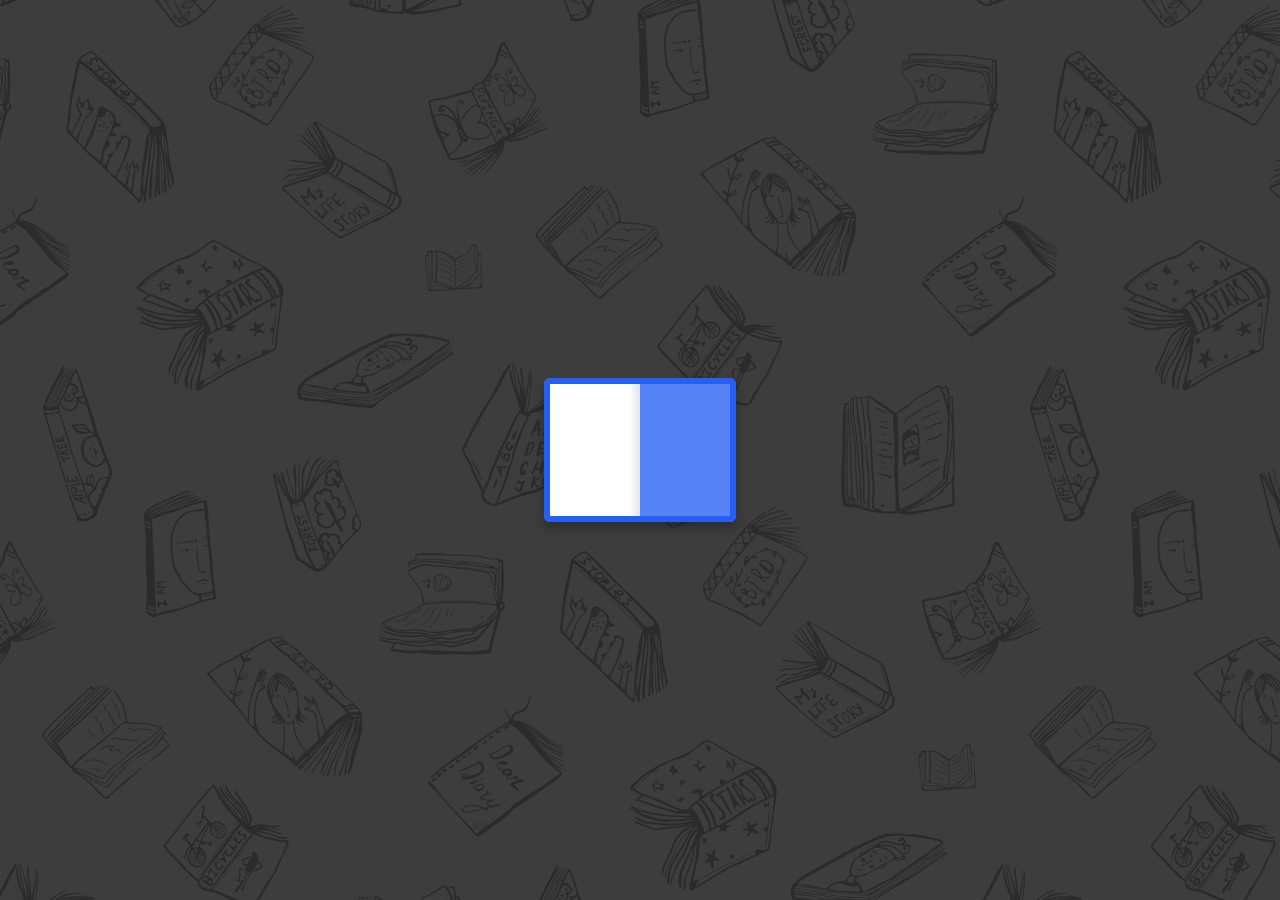
<file: p.acuapor.html>
<!DOCTYPE html>
<!--
	NOTES:
	1. All tokens are represented by '$' sign in the template.
	2. You can write your code only wherever mentioned.
	3. All occurrences of existing tokens will be replaced by their appropriate values.
	4. Blank lines will be removed automatically.
	5. Remove unnecessary comments before creating your template.
-->
<html>
<head>
<meta charset="UTF-8">
<meta name="authoring-tool" content="Adobe_Animate_CC">
<title>p.acuapor</title>
<!-- write your code here -->
<style>
  #animation_container {
	position:absolute;
	margin:auto;
	left:0;right:0;
	top:0;bottom:0;
  }
</style>
<script src="https://code.createjs.com/1.0.0/createjs.min.js"></script>
<script>
(function (cjs, an) {
var p; // shortcut to reference prototypes
var lib={};var ss={};var img={};
lib.ssMetadata = [
		{name:"p.acuapor_atlas_NP_1", frames: [[0,0,1024,768]]}
];
(lib.AnMovieClip = function(){
	this.actionFrames = [];
	this.ignorePause = false;
	this.gotoAndPlay = function(positionOrLabel){
		cjs.MovieClip.prototype.gotoAndPlay.call(this,positionOrLabel);
	}
	this.play = function(){
		cjs.MovieClip.prototype.play.call(this);
	}
	this.gotoAndStop = function(positionOrLabel){
		cjs.MovieClip.prototype.gotoAndStop.call(this,positionOrLabel);
	}
	this.stop = function(){
		cjs.MovieClip.prototype.stop.call(this);
	}
}).prototype = p = new cjs.MovieClip();
// symbols:
(lib.AcuaporBG = function() {
	this.initialize(ss["p.acuapor_atlas_NP_1"]);
	this.gotoAndStop(0);
}).prototype = p = new cjs.Sprite();
(lib.AcuaporPantsLabel = function() {
	this.initialize(img.AcuaporPantsLabel);
}).prototype = p = new cjs.Bitmap();
p.nominalBounds = new cjs.Rectangle(0,0,3500,2300);
(lib.AcuaporPulle = function() {
	this.initialize(img.AcuaporPulle);
}).prototype = p = new cjs.Bitmap();
p.nominalBounds = new cjs.Rectangle(0,0,3000,2000);
(lib.AcuaporShirtLabel = function() {
	this.initialize(img.AcuaporShirtLabel);
}).prototype = p = new cjs.Bitmap();
p.nominalBounds = new cjs.Rectangle(0,0,3500,2300);
(lib.AcuaporShirtLogo = function() {
	this.initialize(img.AcuaporShirtLogo);
}).prototype = p = new cjs.Bitmap();
p.nominalBounds = new cjs.Rectangle(0,0,1160,772);
(lib.AcuaporShirtP1 = function() {
	this.initialize(img.AcuaporShirtP1);
}).prototype = p = new cjs.Bitmap();
p.nominalBounds = new cjs.Rectangle(0,0,3500,2300);
(lib.AcuaporShirtP2 = function() {
	this.initialize(img.AcuaporShirtP2);
}).prototype = p = new cjs.Bitmap();
p.nominalBounds = new cjs.Rectangle(0,0,3500,2300);
(lib.AcuaporTop = function() {
	this.initialize(img.AcuaporTop);
}).prototype = p = new cjs.Bitmap();
p.nominalBounds = new cjs.Rectangle(0,0,2000,1704);// helper functions:
function mc_symbol_clone() {
	var clone = this._cloneProps(new this.constructor(this.mode, this.startPosition, this.loop, this.reversed));
	clone.gotoAndStop(this.currentFrame);
	clone.paused = this.paused;
	clone.framerate = this.framerate;
	return clone;
}
function getMCSymbolPrototype(symbol, nominalBounds, frameBounds) {
	var prototype = cjs.extend(symbol, cjs.MovieClip);
	prototype.clone = mc_symbol_clone;
	prototype.nominalBounds = nominalBounds;
	prototype.frameBounds = frameBounds;
	return prototype;
	}
(lib.Slide6 = function(mode,startPosition,loop,reversed) {
if (loop == null) { loop = true; }
if (reversed == null) { reversed = false; }
	var props = new Object();
	props.mode = mode;
	props.startPosition = startPosition;
	props.labels = {};
	props.loop = loop;
	props.reversed = reversed;
	cjs.MovieClip.apply(this,[props]);
	// rec
	this.instance = new lib.AcuaporShirtP1();
	this.instance.setTransform(-2.3,-57.7,0.2743,0.2743);
	this.timeline.addTween(cjs.Tween.get(this.instance).wait(1));
	this._renderFirstFrame();
}).prototype = getMCSymbolPrototype(lib.Slide6, new cjs.Rectangle(-2.3,-57.7,960,630.9000000000001), null);
(lib.Slide5 = function(mode,startPosition,loop,reversed) {
if (loop == null) { loop = true; }
if (reversed == null) { reversed = false; }
	var props = new Object();
	props.mode = mode;
	props.startPosition = startPosition;
	props.labels = {};
	props.loop = loop;
	props.reversed = reversed;
	cjs.MovieClip.apply(this,[props]);
	// rec
	this.instance = new lib.AcuaporShirtLabel();
	this.instance.setTransform(-2.3,-57.7,0.2743,0.2743);
	this.timeline.addTween(cjs.Tween.get(this.instance).wait(1));
	this._renderFirstFrame();
}).prototype = getMCSymbolPrototype(lib.Slide5, new cjs.Rectangle(-2.3,-57.7,960,630.9000000000001), null);
(lib.Slide4 = function(mode,startPosition,loop,reversed) {
if (loop == null) { loop = true; }
if (reversed == null) { reversed = false; }
	var props = new Object();
	props.mode = mode;
	props.startPosition = startPosition;
	props.labels = {};
	props.loop = loop;
	props.reversed = reversed;
	cjs.MovieClip.apply(this,[props]);
	// rec
	this.instance = new lib.AcuaporShirtLogo();
	this.instance.setTransform(-2.3,-57.7,0.8276,0.8311);
	this.timeline.addTween(cjs.Tween.get(this.instance).wait(1));
	this._renderFirstFrame();
}).prototype = getMCSymbolPrototype(lib.Slide4, new cjs.Rectangle(-2.3,-57.7,960,641.6), null);
(lib.Slide3 = function(mode,startPosition,loop,reversed) {
if (loop == null) { loop = true; }
if (reversed == null) { reversed = false; }
	var props = new Object();
	props.mode = mode;
	props.startPosition = startPosition;
	props.labels = {};
	props.loop = loop;
	props.reversed = reversed;
	cjs.MovieClip.apply(this,[props]);
	// rec
	this.instance = new lib.AcuaporPantsLabel();
	this.instance.setTransform(2.5,-58.25,0.2786,0.2786);
	this.timeline.addTween(cjs.Tween.get(this.instance).wait(1));
	this._renderFirstFrame();
}).prototype = getMCSymbolPrototype(lib.Slide3, new cjs.Rectangle(2.5,-58.2,975.1,640.7), null);
(lib.Slide2 = function(mode,startPosition,loop,reversed) {
if (loop == null) { loop = true; }
if (reversed == null) { reversed = false; }
	var props = new Object();
	props.mode = mode;
	props.startPosition = startPosition;
	props.labels = {};
	props.loop = loop;
	props.reversed = reversed;
	cjs.MovieClip.apply(this,[props]);
	// rec
	this.instance = new lib.AcuaporTop();
	this.instance.setTransform(2.4,-59.4,0.48,0.48);
	this.timeline.addTween(cjs.Tween.get(this.instance).wait(1));
	this._renderFirstFrame();
}).prototype = getMCSymbolPrototype(lib.Slide2, new cjs.Rectangle(2.4,-59.4,960,817.9), null);
(lib.Slide1 = function(mode,startPosition,loop,reversed) {
if (loop == null) { loop = true; }
if (reversed == null) { reversed = false; }
	var props = new Object();
	props.mode = mode;
	props.startPosition = startPosition;
	props.labels = {};
	props.loop = loop;
	props.reversed = reversed;
	cjs.MovieClip.apply(this,[props]);
	// rec
	this.instance = new lib.AcuaporShirtP2();
	this.instance.setTransform(2,-59.6,0.2743,0.2791);
	this.timeline.addTween(cjs.Tween.get(this.instance).wait(1));
	this._renderFirstFrame();
}).prototype = getMCSymbolPrototype(lib.Slide1, new cjs.Rectangle(2,-59.6,960,641.8000000000001), null);
(lib.Slide0 = function(mode,startPosition,loop,reversed) {
if (loop == null) { loop = true; }
if (reversed == null) { reversed = false; }
	var props = new Object();
	props.mode = mode;
	props.startPosition = startPosition;
	props.labels = {};
	props.loop = loop;
	props.reversed = reversed;
	cjs.MovieClip.apply(this,[props]);
	// rec
	this.instance = new lib.AcuaporPulle();
	this.instance.setTransform(-0.7,-59.6,0.32,0.32);
	this.timeline.addTween(cjs.Tween.get(this.instance).wait(1));
	this._renderFirstFrame();
}).prototype = getMCSymbolPrototype(lib.Slide0, new cjs.Rectangle(-0.7,-59.6,960,640), null);
(lib.shadow = function(mode,startPosition,loop,reversed) {
if (loop == null) { loop = true; }
if (reversed == null) { reversed = false; }
	var props = new Object();
	props.mode = mode;
	props.startPosition = startPosition;
	props.labels = {};
	props.loop = loop;
	props.reversed = reversed;
	cjs.MovieClip.apply(this,[props]);
	// Calque_1
	this.shape = new cjs.Shape();
	this.shape.graphics.f("#FFFFFF").s().p("Eg1HAhHMAAAhCOMBqPAAAMAAABCOg");
	this.shape.setTransform(340,211.95);
	this.timeline.addTween(cjs.Tween.get(this.shape).wait(1));
	this._renderFirstFrame();
}).prototype = getMCSymbolPrototype(lib.shadow, new cjs.Rectangle(0,0,680,423.9), null);
(lib.NavigationButton = function(mode,startPosition,loop,reversed) {
if (loop == null) { loop = true; }
if (reversed == null) { reversed = false; }
	var props = new Object();
	props.mode = mode;
	props.startPosition = startPosition;
	props.labels = {};
	props.loop = loop;
	props.reversed = reversed;
	cjs.MovieClip.apply(this,[props]);
	// Layer_1
	this.shape = new cjs.Shape();
	this.shape.graphics.f("#FFFFFF").s().p("AAbBUIjOAAIAAimIDOAAIAAhGICZCYIiZCZg");
	this.shape.setTransform(0.025,0.025);
	this.timeline.addTween(cjs.Tween.get(this.shape).wait(1));
	this._renderFirstFrame();
}).prototype = p = new cjs.MovieClip();
p.nominalBounds = new cjs.Rectangle(-18,-15.3,36.1,30.700000000000003);
(lib.Interpoler5 = function(mode,startPosition,loop,reversed) {
if (loop == null) { loop = true; }
if (reversed == null) { reversed = false; }
	var props = new Object();
	props.mode = mode;
	props.startPosition = startPosition;
	props.labels = {};
	props.loop = loop;
	props.reversed = reversed;
	cjs.MovieClip.apply(this,[props]);
	// Calque_1
	this.text = new cjs.Text("RETOUR", "14px 'Arial'", "#FFFFFF");
	this.text.textAlign = "center";
	this.text.lineHeight = 18;
	this.text.lineWidth = 59;
	this.text.parent = this;
	this.text.setTransform(-9.15,0,1,1,-90);
	this.timeline.addTween(cjs.Tween.get(this.text).wait(1));
	this._renderFirstFrame();
}).prototype = p = new cjs.MovieClip();
p.nominalBounds = new cjs.Rectangle(-11.1,-31.7,19.6,63.4);
(lib.Interpoler2 = function(mode,startPosition,loop,reversed) {
if (loop == null) { loop = true; }
if (reversed == null) { reversed = false; }
	var props = new Object();
	props.mode = mode;
	props.startPosition = startPosition;
	props.labels = {};
	props.loop = loop;
	props.reversed = reversed;
	cjs.MovieClip.apply(this,[props]);
	// Calque_1
	this.instance = new lib.AcuaporBG();
	this.instance.setTransform(-508.6,-381.45,0.9934,0.9934);
	this.timeline.addTween(cjs.Tween.get(this.instance).wait(1));
	this._renderFirstFrame();
}).prototype = p = new cjs.MovieClip();
p.nominalBounds = new cjs.Rectangle(-508.6,-381.4,1017.3,762.9);
(lib.Interpoler1 = function(mode,startPosition,loop,reversed) {
if (loop == null) { loop = true; }
if (reversed == null) { reversed = false; }
	var props = new Object();
	props.mode = mode;
	props.startPosition = startPosition;
	props.labels = {};
	props.loop = loop;
	props.reversed = reversed;
	cjs.MovieClip.apply(this,[props]);
	// Calque_1
	this.instance = new lib.AcuaporBG();
	this.instance.setTransform(-508.6,-381.45,0.9934,0.9934);
	this.timeline.addTween(cjs.Tween.get(this.instance).wait(1));
	this._renderFirstFrame();
}).prototype = p = new cjs.MovieClip();
p.nominalBounds = new cjs.Rectangle(-508.6,-381.4,1017.3,762.9);
(lib.back_btn_trigger = function(mode,startPosition,loop,reversed) {
if (loop == null) { loop = true; }
if (reversed == null) { reversed = false; }
	var props = new Object();
	props.mode = mode;
	props.startPosition = startPosition;
	props.labels = {};
	props.loop = loop;
	props.reversed = reversed;
	cjs.MovieClip.apply(this,[props]);
	// Calque_1
	this.shape = new cjs.Shape();
	this.shape.graphics.f("#FFFFFF").s().p("AjbH0IAAvnIG3AAIAAPng");
	this.timeline.addTween(cjs.Tween.get(this.shape).wait(1));
	this._renderFirstFrame();
}).prototype = p = new cjs.MovieClip();
p.nominalBounds = new cjs.Rectangle(-22,-50,44,100);
(lib.back_btn = function(mode,startPosition,loop,reversed) {
if (loop == null) { loop = true; }
if (reversed == null) { reversed = false; }
	var props = new Object();
	props.mode = mode;
	props.startPosition = startPosition;
	props.labels = {};
	props.loop = loop;
	props.reversed = reversed;
	cjs.MovieClip.apply(this,[props]);
	// Calque_1
	this.shape = new cjs.Shape();
	this.shape.graphics.f("#3399FF").s().p("AjbH0IAAvnIG3AAIAAPng");
	this.timeline.addTween(cjs.Tween.get(this.shape).wait(1));
	this._renderFirstFrame();
}).prototype = getMCSymbolPrototype(lib.back_btn, new cjs.Rectangle(-22,-50,44,100), null);
(lib.back_btn_anim = function(mode,startPosition,loop,reversed) {
if (loop == null) { loop = true; }
if (reversed == null) { reversed = false; }
	var props = new Object();
	props.mode = mode;
	props.startPosition = startPosition;
	props.labels = {};
	props.loop = loop;
	props.reversed = reversed;
	cjs.MovieClip.apply(this,[props]);
	// timeline functions:
	this.frame_0 = function() {
		this.stop();
	}
	this.frame_19 = function() {
		this.stop();
	}
	// actions tween:
	this.timeline.addTween(cjs.Tween.get(this).call(this.frame_0).wait(19).call(this.frame_19).wait(21));
	// back_btn_trigger
	this.instance = new lib.back_btn_trigger();
	this.instance.setTransform(30.8,69.9,0.6995,0.6995,0,0,0,22,50);
	this.instance.alpha = 0.0117;
	new cjs.ButtonHelper(this.instance, 0, 1, 1);
	this.timeline.addTween(cjs.Tween.get(this.instance).wait(40));
	// Calque_2
	this.instance_1 = new lib.Interpoler5("synched",0);
	this.instance_1.setTransform(16.9,34.95);
	var instance_1Filter_1 = new cjs.ColorFilter(1,1,1,1,0,0,0,0);
	this.instance_1.filters = [instance_1Filter_1];
	this.instance_1.cache(-13,-34,24,67);
	this.timeline.addTween(cjs.Tween.get(this.instance_1).to({startPosition:0},19).to({startPosition:0},20).wait(1));
	this.timeline.addTween(cjs.Tween.get(instance_1Filter_1).to(new cjs.ColorFilter(0,0,0,1,51,153,255,0), 19).to(new cjs.ColorFilter(1,1,1,1,0,0,0,0), 20).wait(1));
	// Calque_1
	this.instance_2 = new lib.back_btn();
	this.instance_2.setTransform(30.8,69.9,0.6995,0.6995,0,0,0,22,50);
	var instance_2Filter_2 = new cjs.ColorFilter(1,1,1,1,0,0,0,0);
	this.instance_2.filters = [instance_2Filter_2];
	this.instance_2.cache(-24,-52,48,104);
	new cjs.ButtonHelper(this.instance_2, 0, 1, 1);
	this.timeline.addTween(cjs.Tween.get(this.instance_2).wait(40));
	this.timeline.addTween(cjs.Tween.get(instance_2Filter_2).to(new cjs.ColorFilter(0,0,0,1,255,255,255,0), 19).to(new cjs.ColorFilter(1,1,1,1,0,0,0,0), 20).wait(1));
	this.filterCacheList = [];
	this.filterCacheList.push({instance: this.instance_1, startFrame:1, endFrame:19, x:-13, y:-34, w:24, h:67});
	this.filterCacheList.push({instance: this.instance_1, startFrame:0, endFrame:0, x:-13, y:-34, w:24, h:67});
	this.filterCacheList.push({instance: this.instance_1, startFrame:20, endFrame:39, x:-13, y:-34, w:24, h:67});
	this.filterCacheList.push({instance: this.instance_2, startFrame:1, endFrame:19, x:-24, y:-52, w:48, h:104});
	this.filterCacheList.push({instance: this.instance_2, startFrame:0, endFrame:0, x:-24, y:-52, w:48, h:104});
	this.filterCacheList.push({instance: this.instance_2, startFrame:20, endFrame:39, x:-24, y:-52, w:48, h:104});
	this._renderFirstFrame();
}).prototype = p = new cjs.MovieClip();
p.nominalBounds = new cjs.Rectangle(0,0,30.8,69.9);
(lib.acuapor_gallery = function(mode,startPosition,loop,reversed) {
if (loop == null) { loop = true; }
if (reversed == null) { reversed = false; }
	var props = new Object();
	props.mode = mode;
	props.startPosition = startPosition;
	props.labels = {slide0:0,slide1:29,slide2:59,slide3:89,slide4:119,slide5:149,slide6:179};
	props.loop = loop;
	props.reversed = reversed;
	cjs.MovieClip.apply(this,[props]);
	// timeline functions:
	this.frame_0 = function() {
		var tl = this;
		var nextButton = tl.nextButton;
		var prevButton = tl.prevButton;
		tl.frame = tl.currentFrame;
		tl.counter = 0;
		tl.totalSlides = Object.keys(tl.timeline._labels).length;
		tl.start = function()
		{
			tl.stop();
			if (!tl.started)
			{
				tl.frame = tl.currentFrame;
				tl.transitionDuration = 500;
				tl.transitionEase = createjs.Ease.sineInOut;
				nextButton.on("click", tl.nextSlide);
				prevButton.on("click", tl.prevSlide);
				tl.started = true;
			}
		};
		tl.nextSlide = function(e)
		{
			tl.counter = Math.min(++tl.counter, tl.totalSlides - 1);
			tl.navigate(tl.timeline._labels["slide" + tl.counter], tl.transitionDuration, tl.transitionEase);
		};
		tl.prevSlide = function(e)
		{
			tl.counter = Math.max(--tl.counter, 0);
			tl.navigate(tl.timeline._labels["slide" + tl.counter], tl.transitionDuration, tl.transitionEase);
		};
		tl.navigate = function(destination, duration, ease)
		{
			createjs.Tween
				.get(tl)
				.to({frame:destination}, duration, ease)
				.addEventListener("change", tl.changeHandler);
		};
		tl.changeHandler = function(e)
		{
			tl.gotoAndStop(Math.ceil(tl.frame));
		};
		tl.start();
	}
	// actions tween:
	this.timeline.addTween(cjs.Tween.get(this).call(this.frame_0).wait(180));
	// navigation
	this.prevButton = new lib.NavigationButton();
	this.prevButton.name = "prevButton";
	this.prevButton.setTransform(855.15,505.35,1,1,0,0,180);
	this.prevButton.shadow = new cjs.Shadow("#000000",3,3,4);
	new cjs.ButtonHelper(this.prevButton, 0, 1, 1);
	this.nextButton = new lib.NavigationButton();
	this.nextButton.name = "nextButton";
	this.nextButton.setTransform(909.15,505.35);
	this.nextButton.shadow = new cjs.Shadow("#000000",3,3,4);
	new cjs.ButtonHelper(this.nextButton, 0, 1, 1);
	this.timeline.addTween(cjs.Tween.get({}).to({state:[{t:this.nextButton},{t:this.prevButton}]}).wait(180));
	// slide6
	this.instance = new lib.Slide6();
	this.instance.setTransform(1434.65,264.6,1,1,0,0,0,477.7,257.7);
	this.instance._off = true;
	this.timeline.addTween(cjs.Tween.get(this.instance).wait(149).to({_off:false},0).to({x:473.15},30,cjs.Ease.sineInOut).wait(1));
	// slide5
	this.instance_1 = new lib.Slide5();
	this.instance_1.setTransform(1438.6,-57.8,1,1.0131,0,0,0,477.7,-57.6);
	this.instance_1._off = true;
	this.timeline.addTween(cjs.Tween.get(this.instance_1).wait(119).to({_off:false},0).to({x:476.45},30,cjs.Ease.sineInOut).to({x:-485.05},30,cjs.Ease.sineInOut).wait(1));
	// slide4
	this.instance_2 = new lib.Slide4();
	this.instance_2.setTransform(960,0);
	this.instance_2._off = true;
	this.timeline.addTween(cjs.Tween.get(this.instance_2).wait(89).to({_off:false},0).to({x:0},30,cjs.Ease.sineInOut).to({x:-962.15},30,cjs.Ease.sineInOut).to({_off:true},1).wait(30));
	// slide3
	this.instance_3 = new lib.Slide3();
	this.instance_3.setTransform(960,0);
	this.instance_3._off = true;
	this.timeline.addTween(cjs.Tween.get(this.instance_3).wait(59).to({_off:false},0).to({x:0},30,cjs.Ease.sineInOut).to({x:-960},30,cjs.Ease.sineInOut).to({_off:true},1).wait(60));
	// slide2
	this.instance_4 = new lib.Slide2();
	this.instance_4.setTransform(960,0);
	this.instance_4._off = true;
	this.timeline.addTween(cjs.Tween.get(this.instance_4).wait(29).to({_off:false},0).to({x:0},30,cjs.Ease.sineInOut).to({x:-960},30,cjs.Ease.sineInOut).to({_off:true},1).wait(90));
	// slide1
	this.instance_5 = new lib.Slide1();
	this.instance_5.setTransform(960,0);
	this.timeline.addTween(cjs.Tween.get(this.instance_5).to({x:0},29,cjs.Ease.sineInOut).to({x:-960},30,cjs.Ease.sineInOut).to({_off:true},1).wait(120));
	// slide0
	this.instance_6 = new lib.Slide0();
	this.timeline.addTween(cjs.Tween.get(this.instance_6).to({x:-960},29,cjs.Ease.sineInOut).to({_off:true},1).wait(150));
	this._renderFirstFrame();
}).prototype = p = new cjs.MovieClip();
p.nominalBounds = new cjs.Rectangle(-965,-59.6,2902.6,818.1);
(lib.acuapor_BG_anim = function(mode,startPosition,loop,reversed) {
if (loop == null) { loop = true; }
if (reversed == null) { reversed = false; }
	var props = new Object();
	props.mode = mode;
	props.startPosition = startPosition;
	props.labels = {};
	props.loop = loop;
	props.reversed = reversed;
	cjs.MovieClip.apply(this,[props]);
	// bg
	this.instance = new lib.Interpoler1("synched",0);
	this.instance.setTransform(505.95,226.05);
	this.instance_1 = new lib.Interpoler2("synched",0);
	this.instance_1.setTransform(455.95,226.05);
	this.instance_1._off = true;
	this.timeline.addTween(cjs.Tween.get(this.instance).to({_off:true,x:455.95},249,cjs.Ease.quadInOut).to({_off:false,x:505.95},250,cjs.Ease.quadInOut).wait(1));
	this.timeline.addTween(cjs.Tween.get(this.instance_1).to({_off:false},249,cjs.Ease.quadInOut).to({_off:true,x:505.95},250,cjs.Ease.quadInOut).wait(1));
	this._renderFirstFrame();
}).prototype = p = new cjs.MovieClip();
p.nominalBounds = new cjs.Rectangle(-52.6,-155.4,1067.2,763);
// stage content:
(lib.PAcuapor = function(mode,startPosition,loop,reversed) {
if (loop == null) { loop = true; }
if (reversed == null) { reversed = false; }
	var props = new Object();
	props.mode = mode;
	props.startPosition = startPosition;
	props.labels = {};
	props.loop = loop;
	props.reversed = reversed;
	cjs.MovieClip.apply(this,[props]);
	this.actionFrames = [89];
	// timeline functions:
	this.frame_89 = function() {
		this.stop();
		var _this = this;
		stage.enableMouseOver();
		_this.back_btn_anim.on('mouseover', function(){
		_this.back_btn_anim.gotoAndPlay(1);
		});
		_this.back_btn_anim.on('mouseout', function(){
		_this.back_btn_anim.gotoAndPlay(21);
		});
		_this.back_btn_anim.on('click', function(){
		window.open('graphic_menu.html', '_self');
		});
	}
	// actions tween:
	this.timeline.addTween(cjs.Tween.get(this).wait(89).call(this.frame_89).wait(1));
	// Calque_5 (mask)
	var mask = new cjs.Shape();
	mask._off = true;
	mask.graphics.p("Eg1HAhHMAAAhCOMBqPAAAMAAABCOg");
	mask.setTransform(480,270);
	// acuapor_comp
	this.instance = new lib.acuapor_gallery();
	this.instance.setTransform(825.25,270.9,0.7281,0.7281,0,0,0,960.6,260.4);
	this.instance.alpha = 0;
	var maskedShapeInstanceList = [this.instance];
	for(var shapedInstanceItr = 0; shapedInstanceItr < maskedShapeInstanceList.length; shapedInstanceItr++) {
		maskedShapeInstanceList[shapedInstanceItr].mask = mask;
	}
	this.timeline.addTween(cjs.Tween.get(this.instance).to({regX:960.7,x:825.3,alpha:1},89,cjs.Ease.quadOut).wait(1));
	// shadow
	this.instance_1 = new lib.shadow();
	this.instance_1.setTransform(480,270.05,1,1,0,0,0,340,212);
	this.instance_1.alpha = 0;
	this.instance_1.shadow = new cjs.Shadow("rgba(0,0,0,1)",7,7,10);
	this.instance_1.cache(-2,-2,684,428);
	this.timeline.addTween(cjs.Tween.get(this.instance_1).to({alpha:1},89).wait(1));
	// back_btn
	this.back_btn_anim = new lib.back_btn_anim();
	this.back_btn_anim.name = "back_btn_anim";
	this.back_btn_anim.setTransform(155.2,447.05,1,1,0,0,0,15.4,35);
	this.back_btn_anim.alpha = 0;
	this.back_btn_anim._off = true;
	this.timeline.addTween(cjs.Tween.get(this.back_btn_anim).wait(59).to({_off:false},0).to({x:126.2,y:446.75,alpha:1},30,cjs.Ease.quintInOut).wait(1));
	this.back_btn_anim.addEventListener("tick", AdobeAn.handleFilterCache);
	// bg
	this.instance_2 = new lib.acuapor_BG_anim();
	this.instance_2.setTransform(506.1,210.1,1,1,0,0,0,505.9,226.1);
	this.timeline.addTween(cjs.Tween.get(this.instance_2).wait(90));
	this._renderFirstFrame();
}).prototype = p = new lib.AnMovieClip();
p.nominalBounds = new cjs.Rectangle(477.6,98.6,537.1999999999999,493);
// library properties:
lib.properties = {
	id: '9805ACA12C03DE4C9EA2CF95CA7AB807',
	width: 960,
	height: 540,
	fps: 60,
	color: "#333333",
	opacity: 1.00,
	manifest: [
		{src:"images/AcuaporPantsLabel.jpg", id:"AcuaporPantsLabel"},
		{src:"images/AcuaporPulle.jpg", id:"AcuaporPulle"},
		{src:"images/AcuaporShirtLabel.jpg", id:"AcuaporShirtLabel"},
		{src:"images/AcuaporShirtLogo.jpg", id:"AcuaporShirtLogo"},
		{src:"images/AcuaporShirtP1.jpg", id:"AcuaporShirtP1"},
		{src:"images/AcuaporShirtP2.jpg", id:"AcuaporShirtP2"},
		{src:"images/AcuaporTop.jpg", id:"AcuaporTop"},
		{src:"images/p.acuapor_atlas_NP_1.jpg", id:"p.acuapor_atlas_NP_1"}
	],
	preloads: []
};
// bootstrap callback support:
(lib.Stage = function(canvas) {
	createjs.Stage.call(this, canvas);
}).prototype = p = new createjs.Stage();
p.setAutoPlay = function(autoPlay) {
	this.tickEnabled = autoPlay;
}
p.play = function() { this.tickEnabled = true; this.getChildAt(0).gotoAndPlay(this.getTimelinePosition()) }
p.stop = function(ms) { if(ms) this.seek(ms); this.tickEnabled = false; }
p.seek = function(ms) { this.tickEnabled = true; this.getChildAt(0).gotoAndStop(lib.properties.fps * ms / 1000); }
p.getDuration = function() { return this.getChildAt(0).totalFrames / lib.properties.fps * 1000; }
p.getTimelinePosition = function() { return this.getChildAt(0).currentFrame / lib.properties.fps * 1000; }
an.bootcompsLoaded = an.bootcompsLoaded || [];
if(!an.bootstrapListeners) {
	an.bootstrapListeners=[];
}
an.bootstrapCallback=function(fnCallback) {
	an.bootstrapListeners.push(fnCallback);
	if(an.bootcompsLoaded.length > 0) {
		for(var i=0; i<an.bootcompsLoaded.length; ++i) {
			fnCallback(an.bootcompsLoaded[i]);
		}
	}
};
an.compositions = an.compositions || {};
an.compositions['9805ACA12C03DE4C9EA2CF95CA7AB807'] = {
	getStage: function() { return exportRoot.stage; },
	getLibrary: function() { return lib; },
	getSpriteSheet: function() { return ss; },
	getImages: function() { return img; }
};
an.compositionLoaded = function(id) {
	an.bootcompsLoaded.push(id);
	for(var j=0; j<an.bootstrapListeners.length; j++) {
		an.bootstrapListeners[j](id);
	}
}
an.getComposition = function(id) {
	return an.compositions[id];
}
an.makeResponsive = function(isResp, respDim, isScale, scaleType, domContainers) {		
	var lastW, lastH, lastS=1;		
	window.addEventListener('resize', resizeCanvas);		
	resizeCanvas();		
	function resizeCanvas() {			
		var w = lib.properties.width, h = lib.properties.height;			
		var iw = window.innerWidth, ih=window.innerHeight;			
		var pRatio = window.devicePixelRatio || 1, xRatio=iw/w, yRatio=ih/h, sRatio=1;			
		if(isResp) {                
			if((respDim=='width'&&lastW==iw) || (respDim=='height'&&lastH==ih)) {                    
				sRatio = lastS;                
			}				
			else if(!isScale) {					
				if(iw<w || ih<h)						
					sRatio = Math.min(xRatio, yRatio);				
			}				
			else if(scaleType==1) {					
				sRatio = Math.min(xRatio, yRatio);				
			}				
			else if(scaleType==2) {					
				sRatio = Math.max(xRatio, yRatio);				
			}			
		}
		domContainers[0].width = w * pRatio * sRatio;			
		domContainers[0].height = h * pRatio * sRatio;
		domContainers.forEach(function(container) {				
			container.style.width = w * sRatio + 'px';				
			container.style.height = h * sRatio + 'px';			
		});
		stage.scaleX = pRatio*sRatio;			
		stage.scaleY = pRatio*sRatio;
		lastW = iw; lastH = ih; lastS = sRatio;            
		stage.tickOnUpdate = false;            
		stage.update();            
		stage.tickOnUpdate = true;		
	}
}
an.handleSoundStreamOnTick = function(event) {
	if(!event.paused){
		var stageChild = stage.getChildAt(0);
		if(!stageChild.paused || stageChild.ignorePause){
			stageChild.syncStreamSounds();
		}
	}
}
an.handleFilterCache = function(event) {
	if(!event.paused){
		var target = event.target;
		if(target){
			if(target.filterCacheList){
				for(var index = 0; index < target.filterCacheList.length ; index++){
					var cacheInst = target.filterCacheList[index];
					if((cacheInst.startFrame <= target.currentFrame) && (target.currentFrame <= cacheInst.endFrame)){
						cacheInst.instance.cache(cacheInst.x, cacheInst.y, cacheInst.w, cacheInst.h);
					}
				}
			}
		}
	}
}
})(createjs = createjs||{}, AdobeAn = AdobeAn||{});
var createjs, AdobeAn;
</script>
<script>
var canvas, stage, exportRoot, anim_container, dom_overlay_container, fnStartAnimation;
function init() {
	canvas = document.getElementById("canvas");
	anim_container = document.getElementById("animation_container");
	dom_overlay_container = document.getElementById("dom_overlay_container");
	var comp=AdobeAn.getComposition("9805ACA12C03DE4C9EA2CF95CA7AB807");
	var lib=comp.getLibrary();
	var loader = new createjs.LoadQueue(false);
	loader.addEventListener("fileload", function(evt){handleFileLoad(evt,comp)});
	loader.addEventListener("complete", function(evt){handleComplete(evt,comp)});
	var lib=comp.getLibrary();
	loader.loadManifest(lib.properties.manifest);
}
function handleFileLoad(evt, comp) {
	var images=comp.getImages();	
	if (evt && (evt.item.type == "image")) { images[evt.item.id] = evt.result; }	
}
function handleComplete(evt,comp) {
	//This function is always called, irrespective of the content. You can use the variable "stage" after it is created in token create_stage.
	var lib=comp.getLibrary();
	var ss=comp.getSpriteSheet();
	var queue = evt.target;
	var ssMetadata = lib.ssMetadata;
	for(i=0; i<ssMetadata.length; i++) {
		ss[ssMetadata[i].name] = new createjs.SpriteSheet( {"images": [queue.getResult(ssMetadata[i].name)], "frames": ssMetadata[i].frames} )
	}
	exportRoot = new lib.PAcuapor();
	stage = new lib.Stage(canvas);
	stage.enableMouseOver();	
	//Registers the "tick" event listener.
	fnStartAnimation = function() {
		stage.addChild(exportRoot);
		createjs.Ticker.framerate = lib.properties.fps;
		createjs.Ticker.addEventListener("tick", stage);
	}	    
	//Code to support hidpi screens and responsive scaling.
	AdobeAn.makeResponsive(true,'both',true,1,[canvas,anim_container,dom_overlay_container]);	
	AdobeAn.compositionLoaded(lib.properties.id);
	fnStartAnimation();
}
</script>
<!-- write your code here -->

<div class="book">
	<div class="book__pg-shadow"></div>
	<div class="book__pg"></div>
	<div class="book__pg book__pg--2"></div>
	<div class="book__pg book__pg--3"></div>
	<div class="book__pg book__pg--4"></div>
	<div class="book__pg book__pg--5"></div>
</div>

<style>


* {
	border: 0;
	box-sizing: border-box;
	margin: 0;
	padding: 0;
}
:root {
	--hue: 223;
	--bg: hsl(var(--hue),10%,90%);
	--fg: hsl(var(--hue),10%,10%);
	--primary: hsl(var(--hue),90%,55%);
	--primary-l: hsl(var(--hue),90%,65%);
	--primary-d: hsl(var(--hue),90%,45%);
	--white: hsl(var(--hue),10%,100%);
	--white-d: hsl(var(--hue),10%,45%);
	font-size: calc(16px + (24 - 16) * (100vw - 320px) / (1280 - 320));
}
body {
	 background-image: url("bodyground.jpg");
	color: var(--fg);
	font: 1em/1.5 sans-serif;
	height: 100vh;
	display: grid;
	place-items: center;
}
.book,
.book__pg-shadow,
.book__pg {
	animation: cover 7s ease-in-out infinite;
}
.book {
	background-color: var(--primary-l);
	border-radius: 0.25em;
	box-shadow:
		0 0.25em 0.5em hsla(0,0%,0%,0.3),
		0 0 0 0.25em var(--primary) inset;
	padding: 0.25em;
	perspective: 37.5em;
	position: relative;
	width: 8em;
	height: 6em;
	transform: translate3d(0,0,0);
	transform-style: preserve-3d;
}
.book__pg-shadow,
.book__pg {
	position: absolute;
	left: 0.25em;
	width: calc(50% - 0.25em);
}
.book__pg-shadow {
	animation-name: shadow;
	background-image: linear-gradient(-45deg,hsla(0,0%,0%,0) 50%,hsla(0,0%,0%,0.3) 50%);
	filter: blur(0.25em);
	top: calc(100% - 0.25em);
	height: 3.75em;
	transform: scaleY(0);
	transform-origin: 100% 0%;
}
.book__pg {
	animation-name: pg1;
	background-color: var(--white);
	background-image: linear-gradient(90deg,hsla(var(--hue),10%,90%,0) 87.5%,hsl(var(--hue),10%,90%));
	height: calc(100% - 0.5em);
	transform-origin: 100% 50%;
}
.book__pg--2,
.book__pg--3,
.book__pg--4 {
	background-image:
		repeating-linear-gradient(hsl(var(--hue),10%,10%) 0 0.125em,hsla(var(--hue),10%,10%,0) 0.125em 0.5em),
		linear-gradient(90deg,hsla(var(--hue),10%,90%,0) 87.5%,hsl(var(--hue),10%,90%));
	background-repeat: no-repeat;
	background-position: center;
	background-size: 2.5em 4.125em, 100% 100%;
}
.book__pg--2 {
	animation-name: pg2;
}
.book__pg--3 {
	animation-name: pg3;
}
.book__pg--4 {
	animation-name: pg4;
}
.book__pg--5 {
	animation-name: pg5;
}

/* Dark theme */
@media (prefers-color-scheme: dark) {
	:root {
		--bg: hsl(var(--hue),10%,30%);
		--fg: hsl(var(--hue),10%,90%);
	}
}

/* Animations */
@keyframes cover {
	from, 5%, 45%, 55%, 95%, to {
		animation-timing-function: ease-out;
		background-color: var(--primary-l);
	}
	10%, 40%, 60%, 90% {
		animation-timing-function: ease-in;
		background-color: var(--primary-d);
	}
}
@keyframes shadow {
	from, 10.01%, 20.01%, 30.01%, 40.01% {
		animation-timing-function: ease-in;
		transform: translate3d(0,0,1px) scaleY(0) rotateY(0);
	}
	5%, 15%, 25%, 35%, 45%, 55%, 65%, 75%, 85%, 95% {
		animation-timing-function: ease-out;
		transform: translate3d(0,0,1px) scaleY(0.2) rotateY(90deg);
	}
	10%, 20%, 30%, 40%, 50%, to {
		animation-timing-function: ease-out;
		transform: translate3d(0,0,1px) scaleY(0) rotateY(180deg);
	}
	50.01%, 60.01%, 70.01%, 80.01%, 90.01% {
		animation-timing-function: ease-in;
		transform: translate3d(0,0,1px) scaleY(0) rotateY(180deg);
	}
	60%, 70%, 80%, 90%, to {
		animation-timing-function: ease-out;
		transform: translate3d(0,0,1px) scaleY(0) rotateY(0);
	}
}
@keyframes pg1 {
	from, to {
		animation-timing-function: ease-in-out;
		background-color: var(--white);
		transform: translate3d(0,0,1px) rotateY(0.4deg);
	}
	10%, 15% {
		animation-timing-function: ease-out;
		background-color: var(--white);
		transform: translate3d(0,0,1px) rotateY(180deg);
	}
	20%, 80% {
		animation-timing-function: ease-in;
		background-color: var(--white-d);
		transform: translate3d(0,0,1px) rotateY(180deg);
	}
	85%, 90% {
		animation-timing-function: ease-in-out;
		background-color: var(--white);
		transform: translate3d(0,0,1px) rotateY(180deg);
	}
}
@keyframes pg2 {
	from, to {
		animation-timing-function: ease-in;
		background-color: var(--white-d);
		transform: translate3d(0,0,1px) rotateY(0.3deg);
	}
	5%, 10% {
		animation-timing-function: ease-in-out;
		background-color: var(--white);
		transform: translate3d(0,0,1px) rotateY(0.3deg);
	}
	20%, 25% {
		animation-timing-function: ease-out;
		background-color: var(--white);
		transform: translate3d(0,0,1px) rotateY(179.9deg);
	}
	30%, 70% {
		animation-timing-function: ease-in;
		background-color: var(--white-d);
		transform: translate3d(0,0,1px) rotateY(179.9deg);
	}
	75%, 80% {
		animation-timing-function: ease-in-out;
		background-color: var(--white);
		transform: translate3d(0,0,1px) rotateY(179.9deg);
	}
	90%, 95% {
		animation-timing-function: ease-out;
		background-color: var(--white);
		transform: translate3d(0,0,1px) rotateY(0.3deg);
	}
}
@keyframes pg3 {
	from, 10%, 90%, to {
		animation-timing-function: ease-in;
		background-color: var(--white-d);
		transform: translate3d(0,0,1px) rotateY(0.2deg);
	}
	15%, 20% {
		animation-timing-function: ease-in-out;
		background-color: var(--white);
		transform: translate3d(0,0,1px) rotateY(0.2deg);
	}
	30%, 35% {
		animation-timing-function: ease-out;
		background-color: var(--white);
		transform: translate3d(0,0,1px) rotateY(179.8deg);
	}
	40%, 60% {
		animation-timing-function: ease-in;
		background-color: var(--white-d);
		transform: translate3d(0,0,1px) rotateY(179.8deg);
	}
	65%, 70% {
		animation-timing-function: ease-in-out;
		background-color: var(--white);
		transform: translate3d(0,0,1px) rotateY(179.8deg);
	}
	80%, 85% {
		animation-timing-function: ease-out;
		background-color: var(--white);
		transform: translate3d(0,0,1px) rotateY(0.2deg);
	}
}
@keyframes pg4 {
	from, 20%, 80%, to {
		animation-timing-function: ease-in;
		background-color: var(--white-d);
		transform: translate3d(0,0,1px) rotateY(0.1deg);
	}
	25%, 30% {
		animation-timing-function: ease-in-out;
		background-color: var(--white);
		transform: translate3d(0,0,1px) rotateY(0.1deg);
	}
	40%, 45% {
		animation-timing-function: ease-out;
		background-color: var(--white);
		transform: translate3d(0,0,1px) rotateY(179.7deg);
	}
	50% {
		animation-timing-function: ease-in;
		background-color: var(--white-d);
		transform: translate3d(0,0,1px) rotateY(179.7deg);
	}
	55%, 60% {
		animation-timing-function: ease-in-out;
		background-color: var(--white);
		transform: translate3d(0,0,1px) rotateY(179.7deg);
	}
	70%, 75% {
		animation-timing-function: ease-out;
		background-color: var(--white);
		transform: translate3d(0,0,1px) rotateY(0.1deg);
	}
}
@keyframes pg5 {
	from, 30%, 70%, to {
		animation-timing-function: ease-in;
		background-color: var(--white-d);
		transform: translate3d(0,0,1px) rotateY(0);
	}
	35%, 40% {
		animation-timing-function: ease-in-out;
		background-color: var(--white);
		transform: translate3d(0,0,1px) rotateY(0deg);
	}
	50% {
		animation-timing-function: ease-in-out;
		background-color: var(--white);
		transform: translate3d(0,0,1px) rotateY(179.6deg);
	}
	60%, 65% {
		animation-timing-function: ease-out;
		background-color: var(--white);
		transform: translate3d(0,0,1px) rotateY(0);
	}
}

</style>

</head>
<body onload="init();" style="margin:0px;">
	<div id="animation_container" style=" background-image: url("bodyground.jpg"); width:960px; height:540px">
		<canvas id="canvas" width="960" height="540" style="position: absolute; display: block;  background-image: url("bodyground.jpg");"></canvas>
		<div id="dom_overlay_container" style="pointer-events:none; overflow:hidden; width:960px; height:540px; position: absolute; left: 0px; top: 0px; display: block;">
		</div>
	</div>
</body>
</html>
</file>
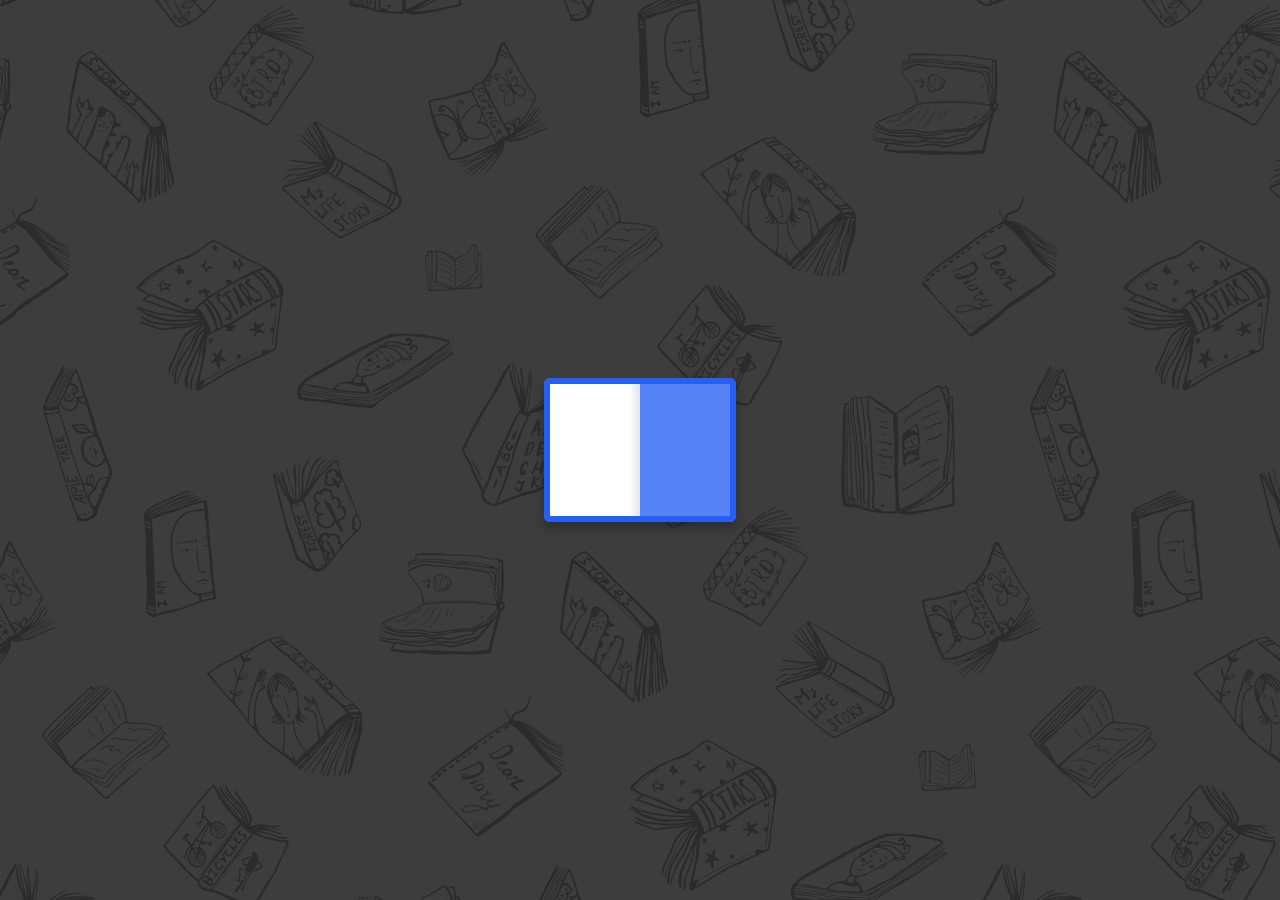
<file: p.astrolabe.html>
<!DOCTYPE html>
<!--
	NOTES:
	1. All tokens are represented by '$' sign in the template.
	2. You can write your code only wherever mentioned.
	3. All occurrences of existing tokens will be replaced by their appropriate values.
	4. Blank lines will be removed automatically.
	5. Remove unnecessary comments before creating your template.
-->
<html>
<head>
<meta charset="UTF-8">
<meta name="authoring-tool" content="Adobe_Animate_CC">
<title>p.astrolabe</title>
<!-- write your code here -->
<style>
  #animation_container {
	position:absolute;
	margin:auto;
	left:0;right:0;
	top:0;bottom:0;
  }
</style>
<script src="https://code.createjs.com/1.0.0/createjs.min.js"></script>
<script>
(function (cjs, an) {
var p; // shortcut to reference prototypes
var lib={};var ss={};var img={};
lib.ssMetadata = [];
(lib.AnMovieClip = function(){
	this.actionFrames = [];
	this.ignorePause = false;
	this.gotoAndPlay = function(positionOrLabel){
		cjs.MovieClip.prototype.gotoAndPlay.call(this,positionOrLabel);
	}
	this.play = function(){
		cjs.MovieClip.prototype.play.call(this);
	}
	this.gotoAndStop = function(positionOrLabel){
		cjs.MovieClip.prototype.gotoAndStop.call(this,positionOrLabel);
	}
	this.stop = function(){
		cjs.MovieClip.prototype.stop.call(this);
	}
}).prototype = p = new cjs.MovieClip();
// symbols:
(lib.Astrolabe01 = function() {
	this.initialize(img.Astrolabe01);
}).prototype = p = new cjs.Bitmap();
p.nominalBounds = new cjs.Rectangle(0,0,2740,2000);
(lib.Astrolabe02 = function() {
	this.initialize(img.Astrolabe02);
}).prototype = p = new cjs.Bitmap();
p.nominalBounds = new cjs.Rectangle(0,0,3500,2250);
(lib.Astrolabe03 = function() {
	this.initialize(img.Astrolabe03);
}).prototype = p = new cjs.Bitmap();
p.nominalBounds = new cjs.Rectangle(0,0,3500,2250);
(lib.Astrolabe04 = function() {
	this.initialize(img.Astrolabe04);
}).prototype = p = new cjs.Bitmap();
p.nominalBounds = new cjs.Rectangle(0,0,3500,2250);
(lib.Astrolabe05 = function() {
	this.initialize(img.Astrolabe05);
}).prototype = p = new cjs.Bitmap();
p.nominalBounds = new cjs.Rectangle(0,0,3500,2250);
(lib.Astrolabe06 = function() {
	this.initialize(img.Astrolabe06);
}).prototype = p = new cjs.Bitmap();
p.nominalBounds = new cjs.Rectangle(0,0,3500,2250);
(lib.AstrolabeLogo = function() {
	this.initialize(img.AstrolabeLogo);
}).prototype = p = new cjs.Bitmap();
p.nominalBounds = new cjs.Rectangle(0,0,3500,2250);// helper functions:
function mc_symbol_clone() {
	var clone = this._cloneProps(new this.constructor(this.mode, this.startPosition, this.loop, this.reversed));
	clone.gotoAndStop(this.currentFrame);
	clone.paused = this.paused;
	clone.framerate = this.framerate;
	return clone;
}
function getMCSymbolPrototype(symbol, nominalBounds, frameBounds) {
	var prototype = cjs.extend(symbol, cjs.MovieClip);
	prototype.clone = mc_symbol_clone;
	prototype.nominalBounds = nominalBounds;
	prototype.frameBounds = frameBounds;
	return prototype;
	}
(lib.shadow_bg = function(mode,startPosition,loop,reversed) {
if (loop == null) { loop = true; }
if (reversed == null) { reversed = false; }
	var props = new Object();
	props.mode = mode;
	props.startPosition = startPosition;
	props.labels = {};
	props.loop = loop;
	props.reversed = reversed;
	cjs.MovieClip.apply(this,[props]);
	// Calque_1
	this.shape = new cjs.Shape();
	this.shape.graphics.f("#FFFFFF").s().p("Egx/AfQMAAAg+fMBj/AAAMAAAA+fg");
	this.timeline.addTween(cjs.Tween.get(this.shape).wait(1));
	this._renderFirstFrame();
}).prototype = getMCSymbolPrototype(lib.shadow_bg, new cjs.Rectangle(-320,-200,640,400), null);
(lib.Interpoler16 = function(mode,startPosition,loop,reversed) {
if (loop == null) { loop = true; }
if (reversed == null) { reversed = false; }
	var props = new Object();
	props.mode = mode;
	props.startPosition = startPosition;
	props.labels = {};
	props.loop = loop;
	props.reversed = reversed;
	cjs.MovieClip.apply(this,[props]);
	// Calque_1
	this.text = new cjs.Text("RETOUR", "bold 16px 'Myriad Pro'", "#FFFFFF");
	this.text.lineHeight = 20;
	this.text.lineWidth = 62;
	this.text.parent = this;
	this.text.setTransform(-9.15,30.75,1,1,-90);
	this.timeline.addTween(cjs.Tween.get(this.text).wait(1));
	this._renderFirstFrame();
}).prototype = p = new cjs.MovieClip();
p.nominalBounds = new cjs.Rectangle(-11.1,-32.7,22.299999999999997,65.5);
(lib.Interpoler15 = function(mode,startPosition,loop,reversed) {
if (loop == null) { loop = true; }
if (reversed == null) { reversed = false; }
	var props = new Object();
	props.mode = mode;
	props.startPosition = startPosition;
	props.labels = {};
	props.loop = loop;
	props.reversed = reversed;
	cjs.MovieClip.apply(this,[props]);
	// Calque_1
	this.text = new cjs.Text("RETOUR", "bold 16px 'Myriad Pro'", "#FFFFFF");
	this.text.lineHeight = 20;
	this.text.lineWidth = 62;
	this.text.parent = this;
	this.text.setTransform(-9.15,30.75,1,1,-90);
	this.timeline.addTween(cjs.Tween.get(this.text).wait(1));
	this._renderFirstFrame();
}).prototype = p = new cjs.MovieClip();
p.nominalBounds = new cjs.Rectangle(-11.1,-32.7,22.299999999999997,65.5);
(lib.Interpoler14 = function(mode,startPosition,loop,reversed) {
if (loop == null) { loop = true; }
if (reversed == null) { reversed = false; }
	var props = new Object();
	props.mode = mode;
	props.startPosition = startPosition;
	props.labels = {};
	props.loop = loop;
	props.reversed = reversed;
	cjs.MovieClip.apply(this,[props]);
	// Calque_1
	this.instance = new lib.AstrolabeLogo();
	this.instance.setTransform(-390,-241.5,0.195,0.161);
	this.timeline.addTween(cjs.Tween.get(this.instance).wait(1));
	this._renderFirstFrame();
}).prototype = p = new cjs.MovieClip();
p.nominalBounds = new cjs.Rectangle(-390,-241.5,682.5,362.3);
(lib.Interpoler13 = function(mode,startPosition,loop,reversed) {
if (loop == null) { loop = true; }
if (reversed == null) { reversed = false; }
	var props = new Object();
	props.mode = mode;
	props.startPosition = startPosition;
	props.labels = {};
	props.loop = loop;
	props.reversed = reversed;
	cjs.MovieClip.apply(this,[props]);
	// Calque_1
	this.instance = new lib.AstrolabeLogo();
	this.instance.setTransform(-390,-241.5,0.195,0.161);
	this.timeline.addTween(cjs.Tween.get(this.instance).wait(1));
	this._renderFirstFrame();
}).prototype = p = new cjs.MovieClip();
p.nominalBounds = new cjs.Rectangle(-390,-241.5,682.5,362.3);
(lib.Interpoler12 = function(mode,startPosition,loop,reversed) {
if (loop == null) { loop = true; }
if (reversed == null) { reversed = false; }
	var props = new Object();
	props.mode = mode;
	props.startPosition = startPosition;
	props.labels = {};
	props.loop = loop;
	props.reversed = reversed;
	cjs.MovieClip.apply(this,[props]);
	// Calque_1
	this.instance = new lib.Astrolabe06();
	this.instance.setTransform(-390,-241.5,0.39,0.322);
	this.timeline.addTween(cjs.Tween.get(this.instance).wait(1));
	this._renderFirstFrame();
}).prototype = p = new cjs.MovieClip();
p.nominalBounds = new cjs.Rectangle(-390,-241.5,1365,724.5);
(lib.Interpoler11 = function(mode,startPosition,loop,reversed) {
if (loop == null) { loop = true; }
if (reversed == null) { reversed = false; }
	var props = new Object();
	props.mode = mode;
	props.startPosition = startPosition;
	props.labels = {};
	props.loop = loop;
	props.reversed = reversed;
	cjs.MovieClip.apply(this,[props]);
	// Calque_1
	this.instance = new lib.Astrolabe06();
	this.instance.setTransform(-390,-241.5,0.39,0.322);
	this.timeline.addTween(cjs.Tween.get(this.instance).wait(1));
	this._renderFirstFrame();
}).prototype = p = new cjs.MovieClip();
p.nominalBounds = new cjs.Rectangle(-390,-241.5,1365,724.5);
(lib.Interpoler9 = function(mode,startPosition,loop,reversed) {
if (loop == null) { loop = true; }
if (reversed == null) { reversed = false; }
	var props = new Object();
	props.mode = mode;
	props.startPosition = startPosition;
	props.labels = {};
	props.loop = loop;
	props.reversed = reversed;
	cjs.MovieClip.apply(this,[props]);
	// Calque_1
	this.instance = new lib.Astrolabe05();
	this.instance.setTransform(-390,-241.5,0.156,0.1288);
	this.timeline.addTween(cjs.Tween.get(this.instance).wait(1));
	this._renderFirstFrame();
}).prototype = p = new cjs.MovieClip();
p.nominalBounds = new cjs.Rectangle(-390,-241.5,546,289.8);
(lib.Interpoler7 = function(mode,startPosition,loop,reversed) {
if (loop == null) { loop = true; }
if (reversed == null) { reversed = false; }
	var props = new Object();
	props.mode = mode;
	props.startPosition = startPosition;
	props.labels = {};
	props.loop = loop;
	props.reversed = reversed;
	cjs.MovieClip.apply(this,[props]);
	// Calque_1
	this.instance = new lib.Astrolabe04();
	this.instance.setTransform(-390,-241.5,0.195,0.1756);
	this.timeline.addTween(cjs.Tween.get(this.instance).wait(1));
	this._renderFirstFrame();
}).prototype = p = new cjs.MovieClip();
p.nominalBounds = new cjs.Rectangle(-390,-241.5,682.5,395.2);
(lib.Interpoler6 = function(mode,startPosition,loop,reversed) {
if (loop == null) { loop = true; }
if (reversed == null) { reversed = false; }
	var props = new Object();
	props.mode = mode;
	props.startPosition = startPosition;
	props.labels = {};
	props.loop = loop;
	props.reversed = reversed;
	cjs.MovieClip.apply(this,[props]);
	// Calque_1
	this.instance = new lib.Astrolabe03();
	this.instance.setTransform(-390,-241.5,0.195,0.1811);
	this.timeline.addTween(cjs.Tween.get(this.instance).wait(1));
	this._renderFirstFrame();
}).prototype = p = new cjs.MovieClip();
p.nominalBounds = new cjs.Rectangle(-390,-241.5,682.5,407.5);
(lib.Interpoler4 = function(mode,startPosition,loop,reversed) {
if (loop == null) { loop = true; }
if (reversed == null) { reversed = false; }
	var props = new Object();
	props.mode = mode;
	props.startPosition = startPosition;
	props.labels = {};
	props.loop = loop;
	props.reversed = reversed;
	cjs.MovieClip.apply(this,[props]);
	// Calque_1
	this.instance = new lib.Astrolabe02();
	this.instance.setTransform(-395,-241.5,0.2257,0.2147);
	this.timeline.addTween(cjs.Tween.get(this.instance).wait(1));
	this._renderFirstFrame();
}).prototype = p = new cjs.MovieClip();
p.nominalBounds = new cjs.Rectangle(-395,-241.5,790,483);
(lib.Interpoler3 = function(mode,startPosition,loop,reversed) {
if (loop == null) { loop = true; }
if (reversed == null) { reversed = false; }
	var props = new Object();
	props.mode = mode;
	props.startPosition = startPosition;
	props.labels = {};
	props.loop = loop;
	props.reversed = reversed;
	cjs.MovieClip.apply(this,[props]);
	// Calque_1
	this.instance = new lib.Astrolabe02();
	this.instance.setTransform(-395,-241.5,0.2257,0.2147);
	this.timeline.addTween(cjs.Tween.get(this.instance).wait(1));
	this._renderFirstFrame();
}).prototype = p = new cjs.MovieClip();
p.nominalBounds = new cjs.Rectangle(-395,-241.5,790,483);
(lib.back_btn_trigger = function(mode,startPosition,loop,reversed) {
if (loop == null) { loop = true; }
if (reversed == null) { reversed = false; }
	var props = new Object();
	props.mode = mode;
	props.startPosition = startPosition;
	props.labels = {};
	props.loop = loop;
	props.reversed = reversed;
	cjs.MovieClip.apply(this,[props]);
	// Calque_1
	this.shape = new cjs.Shape();
	this.shape.graphics.f("#FFFFFF").s().p("AjbH0IAAvnIG3AAIAAPng");
	this.timeline.addTween(cjs.Tween.get(this.shape).wait(1));
	this._renderFirstFrame();
}).prototype = p = new cjs.MovieClip();
p.nominalBounds = new cjs.Rectangle(-22,-50,44,100);
(lib.back_btn = function(mode,startPosition,loop,reversed) {
if (loop == null) { loop = true; }
if (reversed == null) { reversed = false; }
	var props = new Object();
	props.mode = mode;
	props.startPosition = startPosition;
	props.labels = {};
	props.loop = loop;
	props.reversed = reversed;
	cjs.MovieClip.apply(this,[props]);
	// Calque_1
	this.shape = new cjs.Shape();
	this.shape.graphics.f("#60869B").s().p("AjbH0IAAvnIG3AAIAAPng");
	this.timeline.addTween(cjs.Tween.get(this.shape).wait(1));
	this._renderFirstFrame();
}).prototype = getMCSymbolPrototype(lib.back_btn, new cjs.Rectangle(-22,-50,44,100), null);
(lib.astrolabe_bg = function(mode,startPosition,loop,reversed) {
if (loop == null) { loop = true; }
if (reversed == null) { reversed = false; }
	var props = new Object();
	props.mode = mode;
	props.startPosition = startPosition;
	props.labels = {};
	props.loop = loop;
	props.reversed = reversed;
	cjs.MovieClip.apply(this,[props]);
	// Calque_1
	this.instance = new lib.Astrolabe01();
	this.instance.setTransform(-580,-423,0.4234,0.4234);
	this.timeline.addTween(cjs.Tween.get(this.instance).wait(1));
	this._renderFirstFrame();
}).prototype = getMCSymbolPrototype(lib.astrolabe_bg, new cjs.Rectangle(-580,-423,1160,846.7), null);
(lib.astro_btn_06 = function(mode,startPosition,loop,reversed) {
if (loop == null) { loop = true; }
if (reversed == null) { reversed = false; }
	var props = new Object();
	props.mode = mode;
	props.startPosition = startPosition;
	props.labels = {};
	props.loop = loop;
	props.reversed = reversed;
	cjs.MovieClip.apply(this,[props]);
	// Calque_1
	this.instance = new lib.AstrolabeLogo();
	this.instance.setTransform(-114,-73,0.065,0.065);
	this.timeline.addTween(cjs.Tween.get(this.instance).wait(1));
	this._renderFirstFrame();
}).prototype = p = new cjs.MovieClip();
p.nominalBounds = new cjs.Rectangle(-114,-73,227.6,146.3);
(lib.astro_btn_05 = function(mode,startPosition,loop,reversed) {
if (loop == null) { loop = true; }
if (reversed == null) { reversed = false; }
	var props = new Object();
	props.mode = mode;
	props.startPosition = startPosition;
	props.labels = {};
	props.loop = loop;
	props.reversed = reversed;
	cjs.MovieClip.apply(this,[props]);
	// Calque_1
	this.instance = new lib.Astrolabe06();
	this.instance.setTransform(-254,-163,0.145,0.145);
	this.timeline.addTween(cjs.Tween.get(this.instance).wait(1));
	this._renderFirstFrame();
}).prototype = p = new cjs.MovieClip();
p.nominalBounds = new cjs.Rectangle(-254,-163,507.5,326.3);
(lib.astro_btn_04 = function(mode,startPosition,loop,reversed) {
if (loop == null) { loop = true; }
if (reversed == null) { reversed = false; }
	var props = new Object();
	props.mode = mode;
	props.startPosition = startPosition;
	props.labels = {};
	props.loop = loop;
	props.reversed = reversed;
	cjs.MovieClip.apply(this,[props]);
	// Calque_1
	this.instance = new lib.Astrolabe05();
	this.instance.setTransform(-102,-65,0.0577,0.0577);
	this.timeline.addTween(cjs.Tween.get(this.instance).wait(1));
	this._renderFirstFrame();
}).prototype = p = new cjs.MovieClip();
p.nominalBounds = new cjs.Rectangle(-102,-65,202,129.8);
(lib.astro_btn_03 = function(mode,startPosition,loop,reversed) {
if (loop == null) { loop = true; }
if (reversed == null) { reversed = false; }
	var props = new Object();
	props.mode = mode;
	props.startPosition = startPosition;
	props.labels = {};
	props.loop = loop;
	props.reversed = reversed;
	cjs.MovieClip.apply(this,[props]);
	// Calque_1
	this.instance = new lib.Astrolabe04();
	this.instance.setTransform(-100,-64,0.0571,0.0571);
	this.timeline.addTween(cjs.Tween.get(this.instance).wait(1));
	this._renderFirstFrame();
}).prototype = p = new cjs.MovieClip();
p.nominalBounds = new cjs.Rectangle(-100,-64,199.7,128.6);
(lib.astro_btn_02 = function(mode,startPosition,loop,reversed) {
if (loop == null) { loop = true; }
if (reversed == null) { reversed = false; }
	var props = new Object();
	props.mode = mode;
	props.startPosition = startPosition;
	props.labels = {};
	props.loop = loop;
	props.reversed = reversed;
	cjs.MovieClip.apply(this,[props]);
	// Calque_1
	this.instance = new lib.Astrolabe03();
	this.instance.setTransform(-153,-98,0.1034,0.1034);
	this.timeline.addTween(cjs.Tween.get(this.instance).wait(1));
	this._renderFirstFrame();
}).prototype = p = new cjs.MovieClip();
p.nominalBounds = new cjs.Rectangle(-153,-98,362,232.6);
(lib.astro_btn_01 = function(mode,startPosition,loop,reversed) {
if (loop == null) { loop = true; }
if (reversed == null) { reversed = false; }
	var props = new Object();
	props.mode = mode;
	props.startPosition = startPosition;
	props.labels = {};
	props.loop = loop;
	props.reversed = reversed;
	cjs.MovieClip.apply(this,[props]);
	// Calque_1
	this.instance = new lib.Astrolabe02();
	this.instance.setTransform(-234,-150,0.1339,0.1339);
	this.timeline.addTween(cjs.Tween.get(this.instance).wait(1));
	this._renderFirstFrame();
}).prototype = p = new cjs.MovieClip();
p.nominalBounds = new cjs.Rectangle(-234,-150,468.7,301.3);
(lib.shadow_bg_anim = function(mode,startPosition,loop,reversed) {
if (loop == null) { loop = true; }
if (reversed == null) { reversed = false; }
	var props = new Object();
	props.mode = mode;
	props.startPosition = startPosition;
	props.labels = {};
	props.loop = loop;
	props.reversed = reversed;
	cjs.MovieClip.apply(this,[props]);
	// timeline functions:
	this.frame_84 = function() {
		this.stop();
	}
	// actions tween:
	this.timeline.addTween(cjs.Tween.get(this).wait(84).call(this.frame_84).wait(1));
	// Calque_1
	this.instance = new lib.shadow_bg();
	this.instance.setTransform(0,0,0.1749,1);
	this.instance.alpha = 0;
	this.instance._off = true;
	this.timeline.addTween(cjs.Tween.get(this.instance).wait(24).to({_off:false},0).to({scaleX:0.9847,scaleY:0.967,alpha:0.5},60,cjs.Ease.quadInOut).wait(1));
	this._renderFirstFrame();
}).prototype = p = new cjs.MovieClip();
p.nominalBounds = new cjs.Rectangle(-319.1,-202,656,416.6);
(lib.back_btn_anim = function(mode,startPosition,loop,reversed) {
if (loop == null) { loop = true; }
if (reversed == null) { reversed = false; }
	var props = new Object();
	props.mode = mode;
	props.startPosition = startPosition;
	props.labels = {};
	props.loop = loop;
	props.reversed = reversed;
	cjs.MovieClip.apply(this,[props]);
	// timeline functions:
	this.frame_114 = function() {
		this.stop();
	}
	this.frame_134 = function() {
		this.stop();
	}
	this.frame_154 = function() {
		this.gotoAndStop(115);
	}
	// actions tween:
	this.timeline.addTween(cjs.Tween.get(this).wait(114).call(this.frame_114).wait(20).call(this.frame_134).wait(20).call(this.frame_154).wait(1));
	// back_btn_trigger
	this.instance = new lib.back_btn_trigger();
	this.instance.setTransform(30.8,69.9,0.6995,0.6995,0,0,0,22,50);
	this.instance.alpha = 0.0117;
	this.instance._off = true;
	new cjs.ButtonHelper(this.instance, 0, 1, 1);
	this.timeline.addTween(cjs.Tween.get(this.instance).wait(114).to({_off:false},0).wait(41));
	// Calque_3
	this.instance_1 = new lib.Interpoler15("synched",0);
	this.instance_1.setTransform(75.4,34.95);
	this.instance_1.alpha = 0;
	this.instance_1._off = true;
	this.instance_2 = new lib.Interpoler16("synched",0);
	this.instance_2.setTransform(18.4,34.95);
	this.instance_2._off = true;
	var instance_2Filter_1 = new cjs.ColorFilter(1,1,1,1,0,0,0,0);
	this.instance_2.filters = [instance_2Filter_1];
	this.instance_2.cache(-13,-35,26,70);
	this.timeline.addTween(cjs.Tween.get(this.instance_1).wait(89).to({_off:false},0).to({x:18.4,alpha:1},25,cjs.Ease.quintInOut).to({_off:true},20).to({_off:false},20).wait(1));
	this.timeline.addTween(cjs.Tween.get(this.instance_2).wait(114).to({_off:false},20).to({_off:true},20).wait(1));
	this.timeline.addTween(cjs.Tween.get(instance_2Filter_1).wait(114).to(new cjs.ColorFilter(0,0,0,1,96,134,155,0), 20).to(new cjs.ColorFilter(1,1,1,1,0,0,0,0), 20).wait(1));
	// Calque_1
	this.instance_3 = new lib.back_btn();
	this.instance_3.setTransform(87.8,69.9,0.6995,0.6995,0,0,0,22,50);
	this.instance_3.alpha = 0;
	this.instance_3._off = true;
	var instance_3Filter_2 = new cjs.ColorFilter(1,1,1,1,0,0,0,0);
	this.instance_3.filters = [instance_3Filter_2];
	this.instance_3.cache(-24,-52,48,104);
	new cjs.ButtonHelper(this.instance_3, 0, 1, 1);
	this.timeline.addTween(cjs.Tween.get(this.instance_3).wait(89).to({_off:false},0).to({x:30.8,alpha:1},25,cjs.Ease.quintInOut).wait(41));
	this.timeline.addTween(cjs.Tween.get(instance_3Filter_2).wait(89).to(new cjs.ColorFilter(1,1,1,1,0,0,0,0), 25,cjs.Ease.quintInOut).to(new cjs.ColorFilter(0,0,0,1,255,255,255,0), 20).to(new cjs.ColorFilter(1,1,1,1,0,0,0,0), 20).wait(1));
	this.filterCacheList = [];
	this.filterCacheList.push({instance: this.instance_2, startFrame:115, endFrame:134, x:-13, y:-35, w:26, h:70});
	this.filterCacheList.push({instance: this.instance_2, startFrame:135, endFrame:154, x:-13, y:-35, w:26, h:70});
	this.filterCacheList.push({instance: this.instance_3, startFrame:89, endFrame:89, x:-24, y:-52, w:48, h:104});
	this.filterCacheList.push({instance: this.instance_3, startFrame:90, endFrame:114, x:-24, y:-52, w:48, h:104});
	this.filterCacheList.push({instance: this.instance_3, startFrame:115, endFrame:134, x:-24, y:-52, w:48, h:104});
	this.filterCacheList.push({instance: this.instance_3, startFrame:135, endFrame:154, x:-24, y:-52, w:48, h:104});
	this._renderFirstFrame();
}).prototype = p = new cjs.MovieClip();
p.nominalBounds = new cjs.Rectangle(0,0,87.8,69.9);
(lib.astro_gallery_anim = function(mode,startPosition,loop,reversed) {
if (loop == null) { loop = true; }
if (reversed == null) { reversed = false; }
	var props = new Object();
	props.mode = mode;
	props.startPosition = startPosition;
	props.labels = {};
	props.loop = loop;
	props.reversed = reversed;
	cjs.MovieClip.apply(this,[props]);
	// timeline functions:
	this.frame_0 = function() {
		this.stop();
	}
	this.frame_29 = function() {
		this.stop();
	}
	this.frame_59 = function() {
		this.stop();
	}
	this.frame_89 = function() {
		this.stop();
	}
	this.frame_119 = function() {
		this.stop();
	}
	this.frame_149 = function() {
		this.stop();
	}
	this.frame_179 = function() {
		this.stop();
	}
	// actions tween:
	this.timeline.addTween(cjs.Tween.get(this).call(this.frame_0).wait(29).call(this.frame_29).wait(30).call(this.frame_59).wait(30).call(this.frame_89).wait(30).call(this.frame_119).wait(30).call(this.frame_149).wait(30).call(this.frame_179).wait(1));
	// pic06
	this.instance = new lib.Interpoler13("synched",0);
	this.instance.setTransform(55.05,597.45,1.1283,1.2754);
	this.instance.alpha = 0;
	this.instance._off = true;
	this.instance_1 = new lib.Interpoler14("synched",0);
	this.instance_1.setTransform(55.05,77,1.1283,1.2754);
	this.timeline.addTween(cjs.Tween.get({}).to({state:[]}).to({state:[{t:this.instance}]},150).to({state:[{t:this.instance_1}]},29).wait(1));
	this.timeline.addTween(cjs.Tween.get(this.instance).wait(150).to({_off:false},0).to({_off:true,y:77,alpha:1},29,cjs.Ease.quadInOut).wait(1));
	// pic05
	this.instance_2 = new lib.Interpoler11("synched",0);
	this.instance_2.setTransform(-165,574.5,0.5641,0.6377,0,0,0,0,0.1);
	this.instance_2.alpha = 0;
	this.instance_2._off = true;
	this.instance_3 = new lib.Interpoler12("synched",0);
	this.instance_3.setTransform(-165,-77,0.5641,0.6377);
	this.timeline.addTween(cjs.Tween.get({}).to({state:[]}).to({state:[{t:this.instance_2}]},120).to({state:[{t:this.instance_3}]},29).to({state:[]},1).wait(30));
	this.timeline.addTween(cjs.Tween.get(this.instance_2).wait(120).to({_off:false},0).to({_off:true,regY:0,y:-77,alpha:1},29,cjs.Ease.quadInOut).wait(31));
	// pic04
	this.instance_4 = new lib.Interpoler9("synched",0);
	this.instance_4.setTransform(165.05,708.85,1.4104,1.5945);
	this.instance_4.alpha = 0;
	this.instance_4._off = true;
	this.timeline.addTween(cjs.Tween.get(this.instance_4).wait(90).to({_off:false},0).to({y:154.05,alpha:1},29,cjs.Ease.quadInOut).to({_off:true},1).wait(60));
	// pic03
	this.instance_5 = new lib.Interpoler7("synched",0);
	this.instance_5.setTransform(55.05,574.5,1.1283,1.1692,0,0,0,0,0.1);
	this.instance_5.alpha = 0;
	this.instance_5._off = true;
	this.timeline.addTween(cjs.Tween.get(this.instance_5).wait(60).to({_off:false},0).to({y:51.45,alpha:1},29,cjs.Ease.quadInOut).to({_off:true},1).wait(90));
	// pic02
	this.instance_6 = new lib.Interpoler6("synched",0);
	this.instance_6.setTransform(0.05,533,1.1283,1.1339,0,0,0,-48.7,-37.7);
	this.instance_6.alpha = 0;
	this.instance_6._off = true;
	this.timeline.addTween(cjs.Tween.get(this.instance_6).wait(30).to({_off:false},0).to({y:0.1,alpha:1},29,cjs.Ease.quadInOut).to({_off:true},1).wait(120));
	// pic01
	this.instance_7 = new lib.Interpoler3("synched",0);
	this.instance_7.setTransform(0,556.5,0.9747,0.9565);
	this.instance_7.alpha = 0;
	this.instance_8 = new lib.Interpoler4("synched",0);
	this.instance_8.setTransform(0,0,0.9747,0.9565);
	this.timeline.addTween(cjs.Tween.get({}).to({state:[{t:this.instance_7}]}).to({state:[{t:this.instance_8}]},29).to({state:[]},1).wait(150));
	this.timeline.addTween(cjs.Tween.get(this.instance_7).to({_off:true,y:0,alpha:1},29,cjs.Ease.quadInOut).wait(151));
	this._renderFirstFrame();
}).prototype = p = new cjs.MovieClip();
p.nominalBounds = new cjs.Rectangle(-385,-231,770.1,1113.5);
(lib.astro_btn06_anim = function(mode,startPosition,loop,reversed) {
if (loop == null) { loop = true; }
if (reversed == null) { reversed = false; }
	var props = new Object();
	props.mode = mode;
	props.startPosition = startPosition;
	props.labels = {};
	props.loop = loop;
	props.reversed = reversed;
	cjs.MovieClip.apply(this,[props]);
	// timeline functions:
	this.frame_84 = function() {
		this.stop();
	}
	this.frame_99 = function() {
		this.stop();
	}
	this.frame_114 = function() {
		this.gotoAndStop(84);
	}
	// actions tween:
	this.timeline.addTween(cjs.Tween.get(this).wait(84).call(this.frame_84).wait(15).call(this.frame_99).wait(15).call(this.frame_114).wait(1));
	// btn06
	this.instance = new lib.astro_btn_06();
	this.instance.setTransform(0.1,230.5,0.4395,0.4392);
	var instanceFilter_1 = new cjs.ColorFilter(1,1,1,1,0,0,0,0);
	this.instance.filters = [instanceFilter_1];
	this.instance.cache(-116,-75,232,150);
	new cjs.ButtonHelper(this.instance, 0, 1, 1);
	this.timeline.addTween(cjs.Tween.get(this.instance).wait(24).to({y:-0.05},60,cjs.Ease.quintInOut).wait(31));
	this.timeline.addTween(cjs.Tween.get(instanceFilter_1).wait(84).to(new cjs.ColorFilter(0.75,0.75,0.75,1,63.75,63.75,63.75,0), 15,cjs.Ease.quintInOut).to(new cjs.ColorFilter(1,1,1,1,0,0,0,0), 15,cjs.Ease.quintInOut).wait(1));
	this.filterCacheList = [];
	this.filterCacheList.push({instance: this.instance, startFrame:85, endFrame:99, x:-116, y:-75, w:232, h:150});
	this.filterCacheList.push({instance: this.instance, startFrame:100, endFrame:114, x:-116, y:-75, w:232, h:150});
	this._renderFirstFrame();
}).prototype = p = new cjs.MovieClip();
p.nominalBounds = new cjs.Rectangle(-50,-32.1,100.1,294.8);
(lib.astro_btn05_anim = function(mode,startPosition,loop,reversed) {
if (loop == null) { loop = true; }
if (reversed == null) { reversed = false; }
	var props = new Object();
	props.mode = mode;
	props.startPosition = startPosition;
	props.labels = {};
	props.loop = loop;
	props.reversed = reversed;
	cjs.MovieClip.apply(this,[props]);
	// timeline functions:
	this.frame_79 = function() {
		this.stop();
	}
	this.frame_94 = function() {
		this.stop();
	}
	this.frame_109 = function() {
		this.gotoAndStop(79);
	}
	// actions tween:
	this.timeline.addTween(cjs.Tween.get(this).wait(79).call(this.frame_79).wait(15).call(this.frame_94).wait(15).call(this.frame_109).wait(1));
	// btn05
	this.instance = new lib.astro_btn_05();
	this.instance.setTransform(0.1,230.5,0.1971,0.1969,0,0,0,0.2,0.2);
	var instanceFilter_1 = new cjs.ColorFilter(1,1,1,1,0,0,0,0);
	this.instance.filters = [instanceFilter_1];
	this.instance.cache(-256,-165,512,330);
	new cjs.ButtonHelper(this.instance, 0, 1, 1);
	this.timeline.addTween(cjs.Tween.get(this.instance).wait(19).to({y:0.05},60,cjs.Ease.quintInOut).wait(31));
	this.timeline.addTween(cjs.Tween.get(instanceFilter_1).wait(79).to(new cjs.ColorFilter(0.75,0.75,0.75,1,63.75,63.75,63.75,0), 15,cjs.Ease.quintInOut).to(new cjs.ColorFilter(1,1,1,1,0,0,0,0), 15,cjs.Ease.quintInOut).wait(1));
	this.filterCacheList = [];
	this.filterCacheList.push({instance: this.instance, startFrame:80, endFrame:94, x:-256, y:-165, w:512, h:330});
	this.filterCacheList.push({instance: this.instance, startFrame:95, endFrame:109, x:-256, y:-165, w:512, h:330});
	this._renderFirstFrame();
}).prototype = p = new cjs.MovieClip();
p.nominalBounds = new cjs.Rectangle(-50,-32.1,100.1,294.70000000000005);
(lib.astro_btn04_anim = function(mode,startPosition,loop,reversed) {
if (loop == null) { loop = true; }
if (reversed == null) { reversed = false; }
	var props = new Object();
	props.mode = mode;
	props.startPosition = startPosition;
	props.labels = {};
	props.loop = loop;
	props.reversed = reversed;
	cjs.MovieClip.apply(this,[props]);
	// timeline functions:
	this.frame_74 = function() {
		this.stop();
	}
	this.frame_89 = function() {
		this.stop();
	}
	this.frame_104 = function() {
		this.gotoAndStop(74);
	}
	// actions tween:
	this.timeline.addTween(cjs.Tween.get(this).wait(74).call(this.frame_74).wait(15).call(this.frame_89).wait(15).call(this.frame_104).wait(1));
	// btn04
	this.instance = new lib.astro_btn_04();
	this.instance.setTransform(0.55,230.55,0.4952,0.4949,0,0,0,0.1,0);
	var instanceFilter_1 = new cjs.ColorFilter(1,1,1,1,0,0,0,0);
	this.instance.filters = [instanceFilter_1];
	this.instance.cache(-104,-67,206,134);
	new cjs.ButtonHelper(this.instance, 0, 1, 1);
	this.timeline.addTween(cjs.Tween.get(this.instance).wait(14).to({y:0.05},60,cjs.Ease.quintInOut).wait(31));
	this.timeline.addTween(cjs.Tween.get(instanceFilter_1).wait(74).to(new cjs.ColorFilter(0.75,0.75,0.75,1,63.75,63.75,63.75,0), 15,cjs.Ease.quintInOut).to(new cjs.ColorFilter(1,1,1,1,0,0,0,0), 15,cjs.Ease.quintInOut).wait(1));
	this.filterCacheList = [];
	this.filterCacheList.push({instance: this.instance, startFrame:75, endFrame:89, x:-104, y:-67, w:206, h:134});
	this.filterCacheList.push({instance: this.instance, startFrame:90, endFrame:104, x:-104, y:-67, w:206, h:134});
	this._renderFirstFrame();
}).prototype = p = new cjs.MovieClip();
p.nominalBounds = new cjs.Rectangle(-50,-32.1,100,294.70000000000005);
(lib.astro_btn03_anim = function(mode,startPosition,loop,reversed) {
if (loop == null) { loop = true; }
if (reversed == null) { reversed = false; }
	var props = new Object();
	props.mode = mode;
	props.startPosition = startPosition;
	props.labels = {};
	props.loop = loop;
	props.reversed = reversed;
	cjs.MovieClip.apply(this,[props]);
	// timeline functions:
	this.frame_69 = function() {
		this.stop();
	}
	this.frame_84 = function() {
		this.stop();
	}
	this.frame_99 = function() {
		this.gotoAndStop(69);
	}
	// actions tween:
	this.timeline.addTween(cjs.Tween.get(this).wait(69).call(this.frame_69).wait(15).call(this.frame_84).wait(15).call(this.frame_99).wait(1));
	// btn03
	this.instance = new lib.astro_btn_03();
	this.instance.setTransform(0.1,234.05,0.5008,0.5006,0,0,0,0,0.1);
	var instanceFilter_1 = new cjs.ColorFilter(1,1,1,1,0,0,0,0);
	this.instance.filters = [instanceFilter_1];
	this.instance.cache(-102,-66,204,133);
	new cjs.ButtonHelper(this.instance, 0, 1, 1);
	this.timeline.addTween(cjs.Tween.get(this.instance).wait(9).to({y:-0.05},60,cjs.Ease.quintInOut).wait(31));
	this.timeline.addTween(cjs.Tween.get(instanceFilter_1).wait(69).to(new cjs.ColorFilter(0.75,0.75,0.75,1,63.75,63.75,63.75,0), 15,cjs.Ease.quintInOut).to(new cjs.ColorFilter(1,1,1,1,0,0,0,0), 15,cjs.Ease.quintInOut).wait(1));
	this.filterCacheList = [];
	this.filterCacheList.push({instance: this.instance, startFrame:70, endFrame:84, x:-102, y:-66, w:204, h:133});
	this.filterCacheList.push({instance: this.instance, startFrame:85, endFrame:99, x:-102, y:-66, w:204, h:133});
	this._renderFirstFrame();
}).prototype = p = new cjs.MovieClip();
p.nominalBounds = new cjs.Rectangle(-50,-32.1,100.1,298.40000000000003);
(lib.astro_btn02_anim = function(mode,startPosition,loop,reversed) {
if (loop == null) { loop = true; }
if (reversed == null) { reversed = false; }
	var props = new Object();
	props.mode = mode;
	props.startPosition = startPosition;
	props.labels = {};
	props.loop = loop;
	props.reversed = reversed;
	cjs.MovieClip.apply(this,[props]);
	// timeline functions:
	this.frame_64 = function() {
		this.stop();
	}
	this.frame_79 = function() {
		this.stop();
	}
	this.frame_94 = function() {
		this.gotoAndStop(64);
	}
	// actions tween:
	this.timeline.addTween(cjs.Tween.get(this).wait(64).call(this.frame_64).wait(15).call(this.frame_79).wait(15).call(this.frame_94).wait(1));
	// btn02
	this.instance = new lib.astro_btn_02();
	this.instance.setTransform(-7.7,235.1,0.2762,0.2762,0,0,0,0.2,0);
	var instanceFilter_1 = new cjs.ColorFilter(1,1,1,1,0,0,0,0);
	this.instance.filters = [instanceFilter_1];
	this.instance.cache(-155,-100,366,237);
	new cjs.ButtonHelper(this.instance, 0, 1, 1);
	this.timeline.addTween(cjs.Tween.get(this.instance).wait(4).to({y:-5.05},60,cjs.Ease.quintInOut).wait(31));
	this.timeline.addTween(cjs.Tween.get(instanceFilter_1).wait(64).to(new cjs.ColorFilter(0.75,0.75,0.75,1,63.75,63.75,63.75,0), 15,cjs.Ease.quintInOut).to(new cjs.ColorFilter(1,1,1,1,0,0,0,0), 15,cjs.Ease.quintInOut).wait(1));
	this.filterCacheList = [];
	this.filterCacheList.push({instance: this.instance, startFrame:65, endFrame:79, x:-155, y:-100, w:366, h:237});
	this.filterCacheList.push({instance: this.instance, startFrame:80, endFrame:94, x:-155, y:-100, w:366, h:237});
	this._renderFirstFrame();
}).prototype = p = new cjs.MovieClip();
p.nominalBounds = new cjs.Rectangle(-50,-32.1,100,304.40000000000003);
(lib.astro_btn01_anim = function(mode,startPosition,loop,reversed) {
if (loop == null) { loop = true; }
if (reversed == null) { reversed = false; }
	var props = new Object();
	props.mode = mode;
	props.startPosition = startPosition;
	props.labels = {};
	props.loop = loop;
	props.reversed = reversed;
	cjs.MovieClip.apply(this,[props]);
	// timeline functions:
	this.frame_59 = function() {
		this.stop();
	}
	this.frame_74 = function() {
		this.stop();
	}
	this.frame_89 = function() {
		this.gotoAndStop(59);
	}
	// actions tween:
	this.timeline.addTween(cjs.Tween.get(this).wait(59).call(this.frame_59).wait(15).call(this.frame_74).wait(15).call(this.frame_89).wait(1));
	// btn01
	this.instance = new lib.astro_btn_01();
	this.instance.setTransform(0,340.95,0.2133,0.2132,0,0,0,0,1);
	var instanceFilter_1 = new cjs.ColorFilter(1,1,1,1,0,0,0,0);
	this.instance.filters = [instanceFilter_1];
	this.instance.cache(-236,-152,473,305);
	new cjs.ButtonHelper(this.instance, 0, 1, 1);
	this.timeline.addTween(cjs.Tween.get(this.instance).to({y:0.05},59,cjs.Ease.quintInOut).wait(31));
	this.timeline.addTween(cjs.Tween.get(instanceFilter_1).wait(59).to(new cjs.ColorFilter(0.75,0.75,0.75,1,63.75,63.75,63.75,0), 15,cjs.Ease.quintInOut).to(new cjs.ColorFilter(1,1,1,1,0,0,0,0), 15,cjs.Ease.quintInOut).wait(1));
	this.filterCacheList = [];
	this.filterCacheList.push({instance: this.instance, startFrame:60, endFrame:74, x:-236, y:-152, w:473, h:305});
	this.filterCacheList.push({instance: this.instance, startFrame:75, endFrame:89, x:-236, y:-152, w:473, h:305});
	this._renderFirstFrame();
}).prototype = p = new cjs.MovieClip();
p.nominalBounds = new cjs.Rectangle(-49.9,-32.1,100,405.1);
(lib.astro_bg_anim = function(mode,startPosition,loop,reversed) {
if (loop == null) { loop = true; }
if (reversed == null) { reversed = false; }
	var props = new Object();
	props.mode = mode;
	props.startPosition = startPosition;
	props.labels = {};
	props.loop = loop;
	props.reversed = reversed;
	cjs.MovieClip.apply(this,[props]);
	// bg
	this.instance = new lib.astrolabe_bg();
	this.instance.setTransform(572,270.05,1,1,0,0,0,0,0.4);
	this.timeline.addTween(cjs.Tween.get(this.instance).to({x:394.9},249,cjs.Ease.quadInOut).to({x:572},250,cjs.Ease.quadInOut).wait(1));
	this._renderFirstFrame();
}).prototype = p = new cjs.MovieClip();
p.nominalBounds = new cjs.Rectangle(-185.1,-153.3,1337.1,846.7);
// stage content:
(lib.PAstrolabe = function(mode,startPosition,loop,reversed) {
if (loop == null) { loop = true; }
if (reversed == null) { reversed = false; }
	var props = new Object();
	props.mode = mode;
	props.startPosition = startPosition;
	props.labels = {};
	props.loop = loop;
	props.reversed = reversed;
	cjs.MovieClip.apply(this,[props]);
	this.actionFrames = [0];
	this.isSingleFrame = false;
	// timeline functions:
	this.frame_0 = function() {
		if(this.isSingleFrame) {
			return;
		}
		if(this.totalFrames == 1) {
			this.isSingleFrame = true;
		}
		var _this = this;
		stage.enableMouseOver();
		_this.astro_btn01.on('mouseover', function(){
		_this.astro_btn01.gotoAndPlay(60);
		});
		_this.astro_btn01.on('mouseout', function(){
		_this.astro_btn01.gotoAndPlay(75);
		});
		_this.astro_btn02.on('mouseover', function(){
		_this.astro_btn02.gotoAndPlay(65);
		});
		_this.astro_btn02.on('mouseout', function(){
		_this.astro_btn02.gotoAndPlay(80);
		});
		_this.astro_btn03.on('mouseover', function(){
		_this.astro_btn03.gotoAndPlay(70);
		});
		_this.astro_btn03.on('mouseout', function(){
		_this.astro_btn03.gotoAndPlay(85);
		});
		_this.astro_btn04.on('mouseover', function(){
		_this.astro_btn04.gotoAndPlay(75);
		});
		_this.astro_btn04.on('mouseout', function(){
		_this.astro_btn04.gotoAndPlay(90);
		});
		_this.astro_btn05.on('mouseover', function(){
		_this.astro_btn05.gotoAndPlay(80);
		});
		_this.astro_btn05.on('mouseout', function(){
		_this.astro_btn05.gotoAndPlay(95);
		});
		_this.astro_btn06.on('mouseover', function(){
		_this.astro_btn06.gotoAndPlay(85);
		});
		_this.astro_btn06.on('mouseout', function(){
		_this.astro_btn06.gotoAndPlay(100);
		});
		_this.astro_btn01.on('click', function(){
		_this.astro_gallery_anim.gotoAndPlay(1);
		});
		_this.astro_btn02.on('click', function(){
		_this.astro_gallery_anim.gotoAndPlay(30);
		});
		_this.astro_btn03.on('click', function(){
		_this.astro_gallery_anim.gotoAndPlay(60);
		});
		_this.astro_btn04.on('click', function(){
		_this.astro_gallery_anim.gotoAndPlay(90);
		});
		_this.astro_btn05.on('click', function(){
		_this.astro_gallery_anim.gotoAndPlay(120);
		});
		_this.astro_btn06.on('click', function(){
		_this.astro_gallery_anim.gotoAndPlay(150);
		});
		_this.back_btn_anim.on('mouseover', function(){
		_this.back_btn_anim.gotoAndPlay(115);
		});
		_this.back_btn_anim.on('mouseout', function(){
		_this.back_btn_anim.gotoAndPlay(136);
		});
		_this.back_btn_anim.on('click', function(){
		window.open('graphic_menu.html', '_self');
		});
	}
	// actions tween:
	this.timeline.addTween(cjs.Tween.get(this).call(this.frame_0).wait(1));
	// astro_btns
	this.astro_btn06 = new lib.astro_btn06_anim();
	this.astro_btn06.name = "astro_btn06";
	this.astro_btn06.setTransform(647.35,436.6,0.6082,0.6082,0,0,0,0.1,0);
	this.astro_btn05 = new lib.astro_btn05_anim();
	this.astro_btn05.name = "astro_btn05";
	this.astro_btn05.setTransform(581.25,437.9,0.6082,0.6082,0,0,0,0.1,0.1);
	this.astro_btn04 = new lib.astro_btn04_anim();
	this.astro_btn04.name = "astro_btn04";
	this.astro_btn04.setTransform(515.15,437.9,0.6082,0.6081,0,0,0,0.1,0.1);
	this.astro_btn03 = new lib.astro_btn03_anim();
	this.astro_btn03.name = "astro_btn03";
	this.astro_btn03.setTransform(449,437.1,0.6068,0.6071);
	this.astro_btn02 = new lib.astro_btn02_anim();
	this.astro_btn02.name = "astro_btn02";
	this.astro_btn02.setTransform(382.9,436.85,0.6082,0.6082,0,0,0,0,0.1);
	this.astro_btn01 = new lib.astro_btn01_anim();
	this.astro_btn01.name = "astro_btn01";
	this.astro_btn01.setTransform(116.1,723.45,0.6082,0.6079,0,0,0,-329.9,472.1);
	this.timeline.addTween(cjs.Tween.get({}).to({state:[{t:this.astro_btn01},{t:this.astro_btn02},{t:this.astro_btn03},{t:this.astro_btn04},{t:this.astro_btn05},{t:this.astro_btn06}]}).wait(1));
	this.astro_btn06.addEventListener("tick", AdobeAn.handleFilterCache);
	this.astro_btn05.addEventListener("tick", AdobeAn.handleFilterCache);
	this.astro_btn04.addEventListener("tick", AdobeAn.handleFilterCache);
	this.astro_btn03.addEventListener("tick", AdobeAn.handleFilterCache);
	this.astro_btn02.addEventListener("tick", AdobeAn.handleFilterCache);
	this.astro_btn01.addEventListener("tick", AdobeAn.handleFilterCache);
	// Calque_7 (mask)
	var mask = new cjs.Shape();
	mask._off = true;
	mask.graphics.p("EgwKAeOMAAAg8bMBgVAAAMAAAA8bg");
	mask.setTransform(480.025,270);
	// astro_gallery_anim
	this.astro_gallery_anim = new lib.astro_gallery_anim();
	this.astro_gallery_anim.name = "astro_gallery_anim";
	this.astro_gallery_anim.setTransform(480,270,0.8234,0.8234);
	var maskedShapeInstanceList = [this.astro_gallery_anim];
	for(var shapedInstanceItr = 0; shapedInstanceItr < maskedShapeInstanceList.length; shapedInstanceItr++) {
		maskedShapeInstanceList[shapedInstanceItr].mask = mask;
	}
	this.timeline.addTween(cjs.Tween.get(this.astro_gallery_anim).wait(1));
	// shadow_bg
	this.instance = new lib.shadow_bg_anim();
	this.instance.setTransform(480,270);
	this.timeline.addTween(cjs.Tween.get(this.instance).wait(1));
	// back_btn_anim
	this.back_btn_anim = new lib.back_btn_anim();
	this.back_btn_anim.name = "back_btn_anim";
	this.back_btn_anim.setTransform(241.45,428.1,1,1,0,0,0,106.4,35);
	this.timeline.addTween(cjs.Tween.get(this.back_btn_anim).wait(1));
	this.back_btn_anim.addEventListener("tick", AdobeAn.handleFilterCache);
	// bg
	this.instance_1 = new lib.astro_bg_anim();
	this.instance_1.setTransform(549,270,1,1,0,0,0,572,270);
	this.timeline.addTween(cjs.Tween.get(this.instance_1).wait(1));
	this._renderFirstFrame();
}).prototype = p = new lib.AnMovieClip();
p.nominalBounds = new cjs.Rectangle(449,116.7,680,576.6999999999999);
// library properties:
lib.properties = {
	id: 'DEC3B45E301FD24982CDE18E7578B9E3',
	width: 960,
	height: 540,
	fps: 60,
	color: "#333333",
	opacity: 1.00,
	manifest: [
		{src:"images/Astrolabe01.png", id:"Astrolabe01"},
		{src:"images/Astrolabe02.png", id:"Astrolabe02"},
		{src:"images/Astrolabe03.png", id:"Astrolabe03"},
		{src:"images/Astrolabe04.png", id:"Astrolabe04"},
		{src:"images/Astrolabe05.png", id:"Astrolabe05"},
		{src:"images/Astrolabe06.png", id:"Astrolabe06"},
		{src:"images/AstrolabeLogo.png", id:"AstrolabeLogo"}
	],
	preloads: []
};
// bootstrap callback support:
(lib.Stage = function(canvas) {
	createjs.Stage.call(this, canvas);
}).prototype = p = new createjs.Stage();
p.setAutoPlay = function(autoPlay) {
	this.tickEnabled = autoPlay;
}
p.play = function() { this.tickEnabled = true; this.getChildAt(0).gotoAndPlay(this.getTimelinePosition()) }
p.stop = function(ms) { if(ms) this.seek(ms); this.tickEnabled = false; }
p.seek = function(ms) { this.tickEnabled = true; this.getChildAt(0).gotoAndStop(lib.properties.fps * ms / 1000); }
p.getDuration = function() { return this.getChildAt(0).totalFrames / lib.properties.fps * 1000; }
p.getTimelinePosition = function() { return this.getChildAt(0).currentFrame / lib.properties.fps * 1000; }
an.bootcompsLoaded = an.bootcompsLoaded || [];
if(!an.bootstrapListeners) {
	an.bootstrapListeners=[];
}
an.bootstrapCallback=function(fnCallback) {
	an.bootstrapListeners.push(fnCallback);
	if(an.bootcompsLoaded.length > 0) {
		for(var i=0; i<an.bootcompsLoaded.length; ++i) {
			fnCallback(an.bootcompsLoaded[i]);
		}
	}
};
an.compositions = an.compositions || {};
an.compositions['DEC3B45E301FD24982CDE18E7578B9E3'] = {
	getStage: function() { return exportRoot.stage; },
	getLibrary: function() { return lib; },
	getSpriteSheet: function() { return ss; },
	getImages: function() { return img; }
};
an.compositionLoaded = function(id) {
	an.bootcompsLoaded.push(id);
	for(var j=0; j<an.bootstrapListeners.length; j++) {
		an.bootstrapListeners[j](id);
	}
}
an.getComposition = function(id) {
	return an.compositions[id];
}
an.makeResponsive = function(isResp, respDim, isScale, scaleType, domContainers) {		
	var lastW, lastH, lastS=1;		
	window.addEventListener('resize', resizeCanvas);		
	resizeCanvas();		
	function resizeCanvas() {			
		var w = lib.properties.width, h = lib.properties.height;			
		var iw = window.innerWidth, ih=window.innerHeight;			
		var pRatio = window.devicePixelRatio || 1, xRatio=iw/w, yRatio=ih/h, sRatio=1;			
		if(isResp) {                
			if((respDim=='width'&&lastW==iw) || (respDim=='height'&&lastH==ih)) {                    
				sRatio = lastS;                
			}				
			else if(!isScale) {					
				if(iw<w || ih<h)						
					sRatio = Math.min(xRatio, yRatio);				
			}				
			else if(scaleType==1) {					
				sRatio = Math.min(xRatio, yRatio);				
			}				
			else if(scaleType==2) {					
				sRatio = Math.max(xRatio, yRatio);				
			}			
		}
		domContainers[0].width = w * pRatio * sRatio;			
		domContainers[0].height = h * pRatio * sRatio;
		domContainers.forEach(function(container) {				
			container.style.width = w * sRatio + 'px';				
			container.style.height = h * sRatio + 'px';			
		});
		stage.scaleX = pRatio*sRatio;			
		stage.scaleY = pRatio*sRatio;
		lastW = iw; lastH = ih; lastS = sRatio;            
		stage.tickOnUpdate = false;            
		stage.update();            
		stage.tickOnUpdate = true;		
	}
}
an.handleSoundStreamOnTick = function(event) {
	if(!event.paused){
		var stageChild = stage.getChildAt(0);
		if(!stageChild.paused || stageChild.ignorePause){
			stageChild.syncStreamSounds();
		}
	}
}
an.handleFilterCache = function(event) {
	if(!event.paused){
		var target = event.target;
		if(target){
			if(target.filterCacheList){
				for(var index = 0; index < target.filterCacheList.length ; index++){
					var cacheInst = target.filterCacheList[index];
					if((cacheInst.startFrame <= target.currentFrame) && (target.currentFrame <= cacheInst.endFrame)){
						cacheInst.instance.cache(cacheInst.x, cacheInst.y, cacheInst.w, cacheInst.h);
					}
				}
			}
		}
	}
}
})(createjs = createjs||{}, AdobeAn = AdobeAn||{});
var createjs, AdobeAn;
</script>
<script>
var canvas, stage, exportRoot, anim_container, dom_overlay_container, fnStartAnimation;
function init() {
	canvas = document.getElementById("canvas");
	anim_container = document.getElementById("animation_container");
	dom_overlay_container = document.getElementById("dom_overlay_container");
	var comp=AdobeAn.getComposition("DEC3B45E301FD24982CDE18E7578B9E3");
	var lib=comp.getLibrary();
	var loader = new createjs.LoadQueue(false);
	loader.addEventListener("fileload", function(evt){handleFileLoad(evt,comp)});
	loader.addEventListener("complete", function(evt){handleComplete(evt,comp)});
	var lib=comp.getLibrary();
	loader.loadManifest(lib.properties.manifest);
}
function handleFileLoad(evt, comp) {
	var images=comp.getImages();	
	if (evt && (evt.item.type == "image")) { images[evt.item.id] = evt.result; }	
}
function handleComplete(evt,comp) {
	//This function is always called, irrespective of the content. You can use the variable "stage" after it is created in token create_stage.
	var lib=comp.getLibrary();
	var ss=comp.getSpriteSheet();
	var queue = evt.target;
	var ssMetadata = lib.ssMetadata;
	for(i=0; i<ssMetadata.length; i++) {
		ss[ssMetadata[i].name] = new createjs.SpriteSheet( {"images": [queue.getResult(ssMetadata[i].name)], "frames": ssMetadata[i].frames} )
	}
	exportRoot = new lib.PAstrolabe();
	stage = new lib.Stage(canvas);
	stage.enableMouseOver();	
	//Registers the "tick" event listener.
	fnStartAnimation = function() {
		stage.addChild(exportRoot);
		createjs.Ticker.framerate = lib.properties.fps;
		createjs.Ticker.addEventListener("tick", stage);
	}	    
	//Code to support hidpi screens and responsive scaling.
	AdobeAn.makeResponsive(true,'both',true,1,[canvas,anim_container,dom_overlay_container]);	
	AdobeAn.compositionLoaded(lib.properties.id);
	fnStartAnimation();
}
</script>
<!-- write your code here -->

<div class="book">
	<div class="book__pg-shadow"></div>
	<div class="book__pg"></div>
	<div class="book__pg book__pg--2"></div>
	<div class="book__pg book__pg--3"></div>
	<div class="book__pg book__pg--4"></div>
	<div class="book__pg book__pg--5"></div>
</div>

<style>


* {
	border: 0;
	box-sizing: border-box;
	margin: 0;
	padding: 0;
}
:root {
	--hue: 223;
	--bg: hsl(var(--hue),10%,90%);
	--fg: hsl(var(--hue),10%,10%);
	--primary: hsl(var(--hue),90%,55%);
	--primary-l: hsl(var(--hue),90%,65%);
	--primary-d: hsl(var(--hue),90%,45%);
	--white: hsl(var(--hue),10%,100%);
	--white-d: hsl(var(--hue),10%,45%);
	font-size: calc(16px + (24 - 16) * (100vw - 320px) / (1280 - 320));
}
body {
	 background-image: url("bodyground.jpg");
	color: var(--fg);
	font: 1em/1.5 sans-serif;
	height: 100vh;
	display: grid;
	place-items: center;
}
.book,
.book__pg-shadow,
.book__pg {
	animation: cover 7s ease-in-out infinite;
}
.book {
	background-color: var(--primary-l);
	border-radius: 0.25em;
	box-shadow:
		0 0.25em 0.5em hsla(0,0%,0%,0.3),
		0 0 0 0.25em var(--primary) inset;
	padding: 0.25em;
	perspective: 37.5em;
	position: relative;
	width: 8em;
	height: 6em;
	transform: translate3d(0,0,0);
	transform-style: preserve-3d;
}
.book__pg-shadow,
.book__pg {
	position: absolute;
	left: 0.25em;
	width: calc(50% - 0.25em);
}
.book__pg-shadow {
	animation-name: shadow;
	background-image: linear-gradient(-45deg,hsla(0,0%,0%,0) 50%,hsla(0,0%,0%,0.3) 50%);
	filter: blur(0.25em);
	top: calc(100% - 0.25em);
	height: 3.75em;
	transform: scaleY(0);
	transform-origin: 100% 0%;
}
.book__pg {
	animation-name: pg1;
	background-color: var(--white);
	background-image: linear-gradient(90deg,hsla(var(--hue),10%,90%,0) 87.5%,hsl(var(--hue),10%,90%));
	height: calc(100% - 0.5em);
	transform-origin: 100% 50%;
}
.book__pg--2,
.book__pg--3,
.book__pg--4 {
	background-image:
		repeating-linear-gradient(hsl(var(--hue),10%,10%) 0 0.125em,hsla(var(--hue),10%,10%,0) 0.125em 0.5em),
		linear-gradient(90deg,hsla(var(--hue),10%,90%,0) 87.5%,hsl(var(--hue),10%,90%));
	background-repeat: no-repeat;
	background-position: center;
	background-size: 2.5em 4.125em, 100% 100%;
}
.book__pg--2 {
	animation-name: pg2;
}
.book__pg--3 {
	animation-name: pg3;
}
.book__pg--4 {
	animation-name: pg4;
}
.book__pg--5 {
	animation-name: pg5;
}

/* Dark theme */
@media (prefers-color-scheme: dark) {
	:root {
		--bg: hsl(var(--hue),10%,30%);
		--fg: hsl(var(--hue),10%,90%);
	}
}

/* Animations */
@keyframes cover {
	from, 5%, 45%, 55%, 95%, to {
		animation-timing-function: ease-out;
		background-color: var(--primary-l);
	}
	10%, 40%, 60%, 90% {
		animation-timing-function: ease-in;
		background-color: var(--primary-d);
	}
}
@keyframes shadow {
	from, 10.01%, 20.01%, 30.01%, 40.01% {
		animation-timing-function: ease-in;
		transform: translate3d(0,0,1px) scaleY(0) rotateY(0);
	}
	5%, 15%, 25%, 35%, 45%, 55%, 65%, 75%, 85%, 95% {
		animation-timing-function: ease-out;
		transform: translate3d(0,0,1px) scaleY(0.2) rotateY(90deg);
	}
	10%, 20%, 30%, 40%, 50%, to {
		animation-timing-function: ease-out;
		transform: translate3d(0,0,1px) scaleY(0) rotateY(180deg);
	}
	50.01%, 60.01%, 70.01%, 80.01%, 90.01% {
		animation-timing-function: ease-in;
		transform: translate3d(0,0,1px) scaleY(0) rotateY(180deg);
	}
	60%, 70%, 80%, 90%, to {
		animation-timing-function: ease-out;
		transform: translate3d(0,0,1px) scaleY(0) rotateY(0);
	}
}
@keyframes pg1 {
	from, to {
		animation-timing-function: ease-in-out;
		background-color: var(--white);
		transform: translate3d(0,0,1px) rotateY(0.4deg);
	}
	10%, 15% {
		animation-timing-function: ease-out;
		background-color: var(--white);
		transform: translate3d(0,0,1px) rotateY(180deg);
	}
	20%, 80% {
		animation-timing-function: ease-in;
		background-color: var(--white-d);
		transform: translate3d(0,0,1px) rotateY(180deg);
	}
	85%, 90% {
		animation-timing-function: ease-in-out;
		background-color: var(--white);
		transform: translate3d(0,0,1px) rotateY(180deg);
	}
}
@keyframes pg2 {
	from, to {
		animation-timing-function: ease-in;
		background-color: var(--white-d);
		transform: translate3d(0,0,1px) rotateY(0.3deg);
	}
	5%, 10% {
		animation-timing-function: ease-in-out;
		background-color: var(--white);
		transform: translate3d(0,0,1px) rotateY(0.3deg);
	}
	20%, 25% {
		animation-timing-function: ease-out;
		background-color: var(--white);
		transform: translate3d(0,0,1px) rotateY(179.9deg);
	}
	30%, 70% {
		animation-timing-function: ease-in;
		background-color: var(--white-d);
		transform: translate3d(0,0,1px) rotateY(179.9deg);
	}
	75%, 80% {
		animation-timing-function: ease-in-out;
		background-color: var(--white);
		transform: translate3d(0,0,1px) rotateY(179.9deg);
	}
	90%, 95% {
		animation-timing-function: ease-out;
		background-color: var(--white);
		transform: translate3d(0,0,1px) rotateY(0.3deg);
	}
}
@keyframes pg3 {
	from, 10%, 90%, to {
		animation-timing-function: ease-in;
		background-color: var(--white-d);
		transform: translate3d(0,0,1px) rotateY(0.2deg);
	}
	15%, 20% {
		animation-timing-function: ease-in-out;
		background-color: var(--white);
		transform: translate3d(0,0,1px) rotateY(0.2deg);
	}
	30%, 35% {
		animation-timing-function: ease-out;
		background-color: var(--white);
		transform: translate3d(0,0,1px) rotateY(179.8deg);
	}
	40%, 60% {
		animation-timing-function: ease-in;
		background-color: var(--white-d);
		transform: translate3d(0,0,1px) rotateY(179.8deg);
	}
	65%, 70% {
		animation-timing-function: ease-in-out;
		background-color: var(--white);
		transform: translate3d(0,0,1px) rotateY(179.8deg);
	}
	80%, 85% {
		animation-timing-function: ease-out;
		background-color: var(--white);
		transform: translate3d(0,0,1px) rotateY(0.2deg);
	}
}
@keyframes pg4 {
	from, 20%, 80%, to {
		animation-timing-function: ease-in;
		background-color: var(--white-d);
		transform: translate3d(0,0,1px) rotateY(0.1deg);
	}
	25%, 30% {
		animation-timing-function: ease-in-out;
		background-color: var(--white);
		transform: translate3d(0,0,1px) rotateY(0.1deg);
	}
	40%, 45% {
		animation-timing-function: ease-out;
		background-color: var(--white);
		transform: translate3d(0,0,1px) rotateY(179.7deg);
	}
	50% {
		animation-timing-function: ease-in;
		background-color: var(--white-d);
		transform: translate3d(0,0,1px) rotateY(179.7deg);
	}
	55%, 60% {
		animation-timing-function: ease-in-out;
		background-color: var(--white);
		transform: translate3d(0,0,1px) rotateY(179.7deg);
	}
	70%, 75% {
		animation-timing-function: ease-out;
		background-color: var(--white);
		transform: translate3d(0,0,1px) rotateY(0.1deg);
	}
}
@keyframes pg5 {
	from, 30%, 70%, to {
		animation-timing-function: ease-in;
		background-color: var(--white-d);
		transform: translate3d(0,0,1px) rotateY(0);
	}
	35%, 40% {
		animation-timing-function: ease-in-out;
		background-color: var(--white);
		transform: translate3d(0,0,1px) rotateY(0deg);
	}
	50% {
		animation-timing-function: ease-in-out;
		background-color: var(--white);
		transform: translate3d(0,0,1px) rotateY(179.6deg);
	}
	60%, 65% {
		animation-timing-function: ease-out;
		background-color: var(--white);
		transform: translate3d(0,0,1px) rotateY(0);
	}
}

</style>



</head>
<body onload="init();" style="margin:0px;">
	<div id="animation_container" style=" background-image: url("bodyground.jpg"); width:960px; height:540px">
		<canvas id="canvas" width="960" height="540" style="position: absolute; display: block;  background-image: url("bodyground.jpg");"></canvas>
		<div id="dom_overlay_container" style="pointer-events:none; overflow:hidden; width:960px; height:540px; position: absolute; left: 0px; top: 0px; display: block;">
		</div>
	</div>
</body>
</html>
</file>
